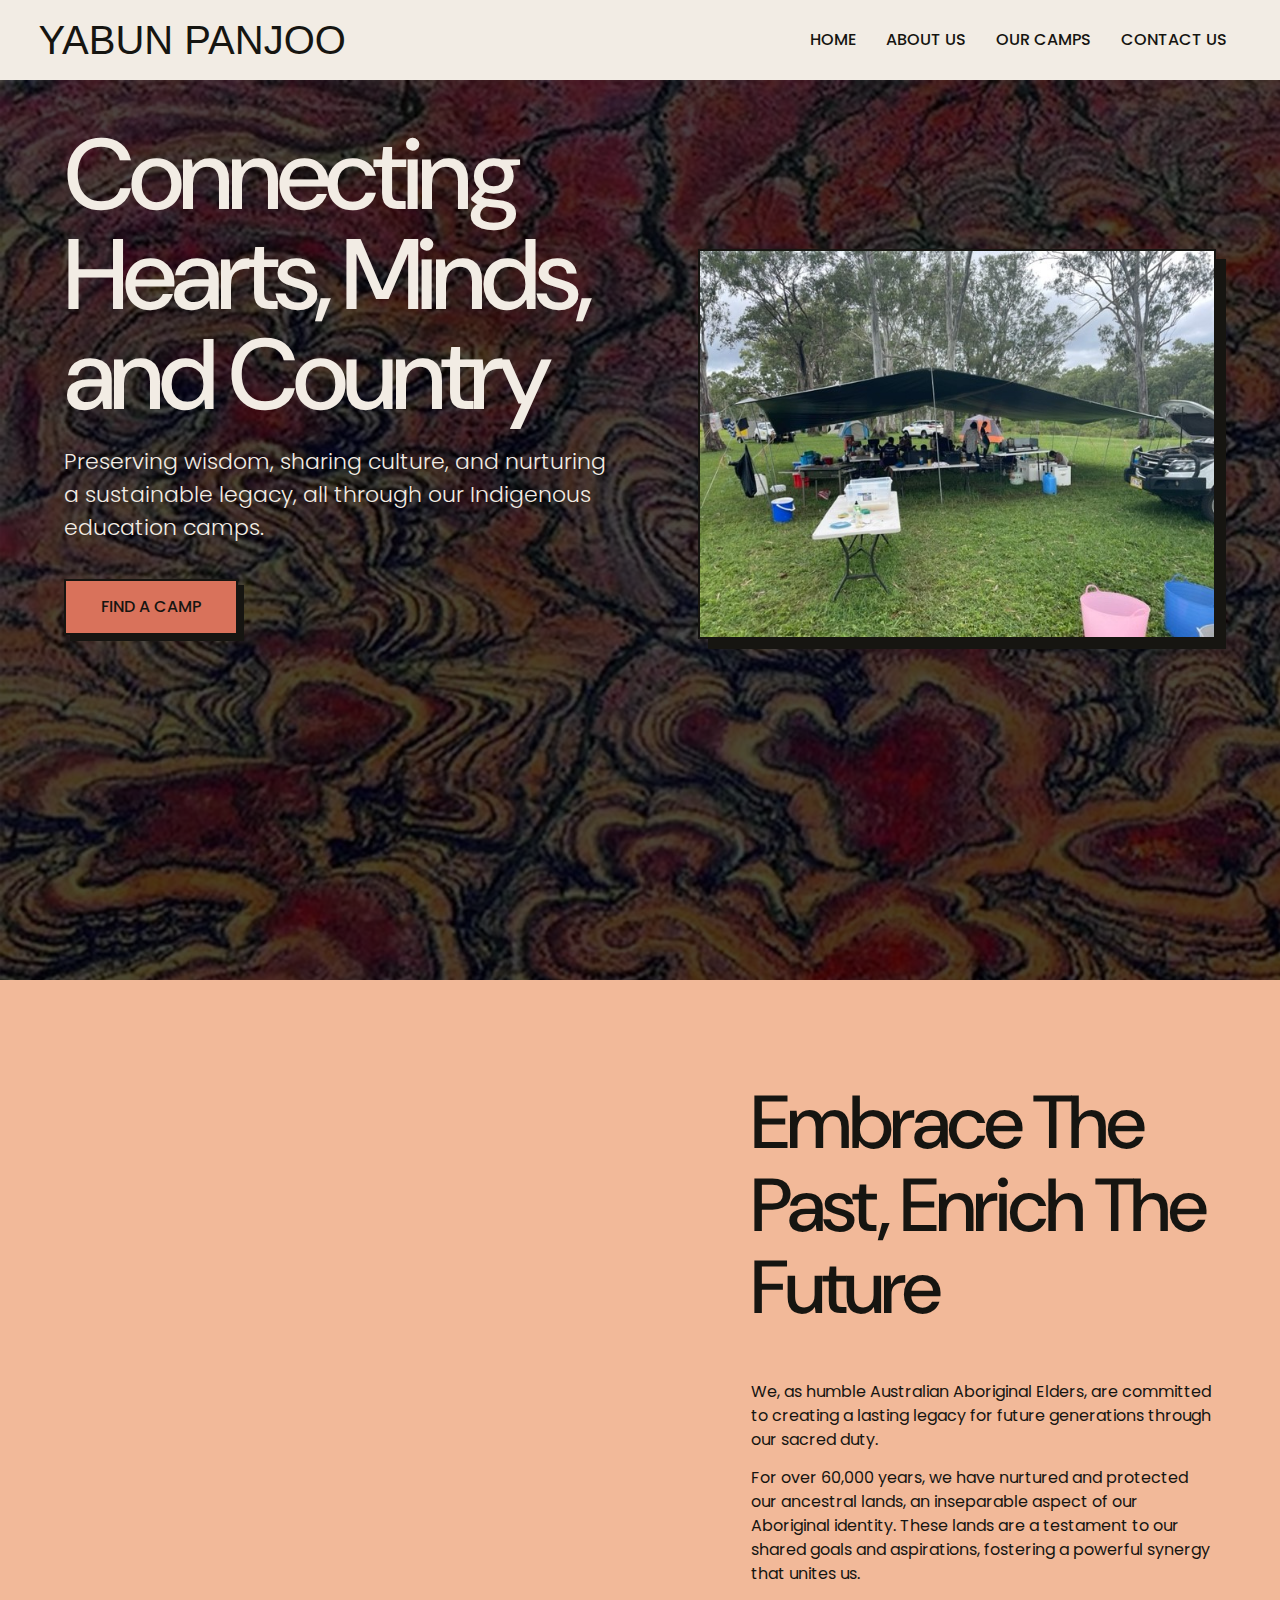
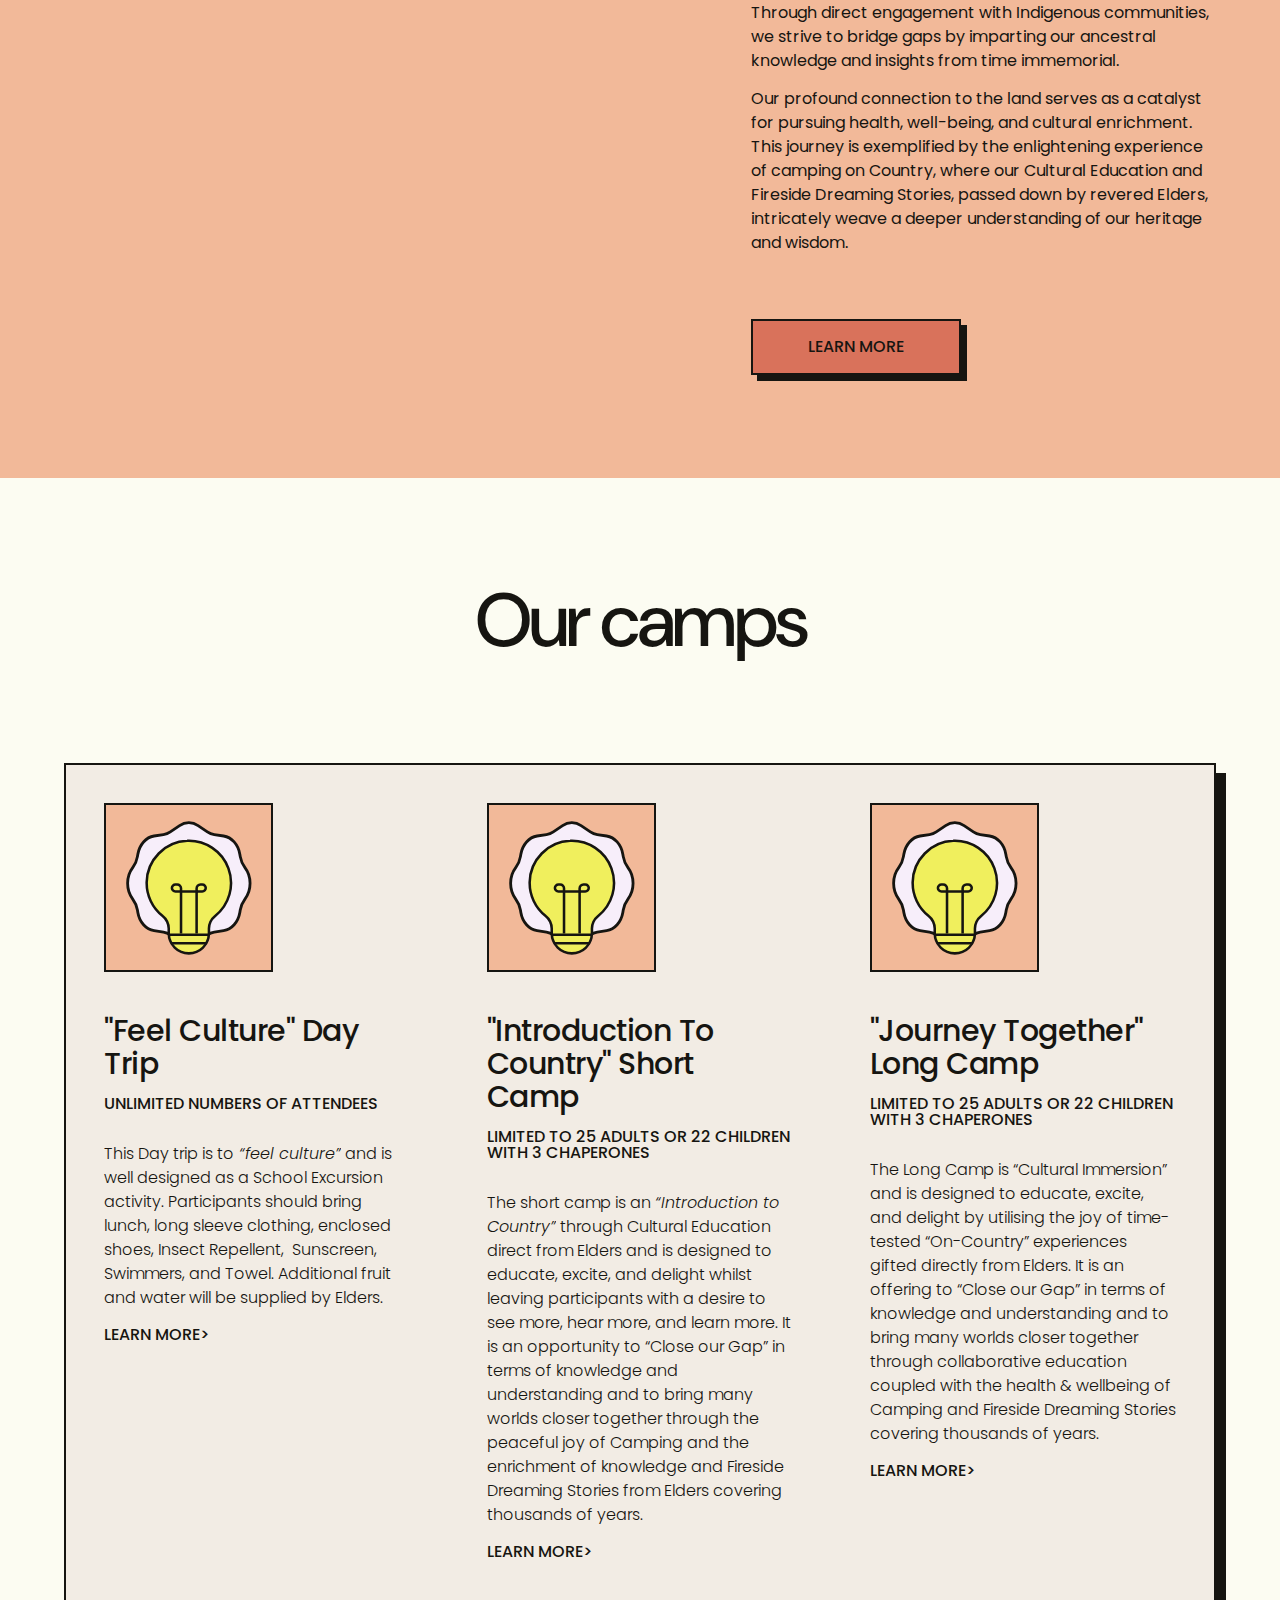
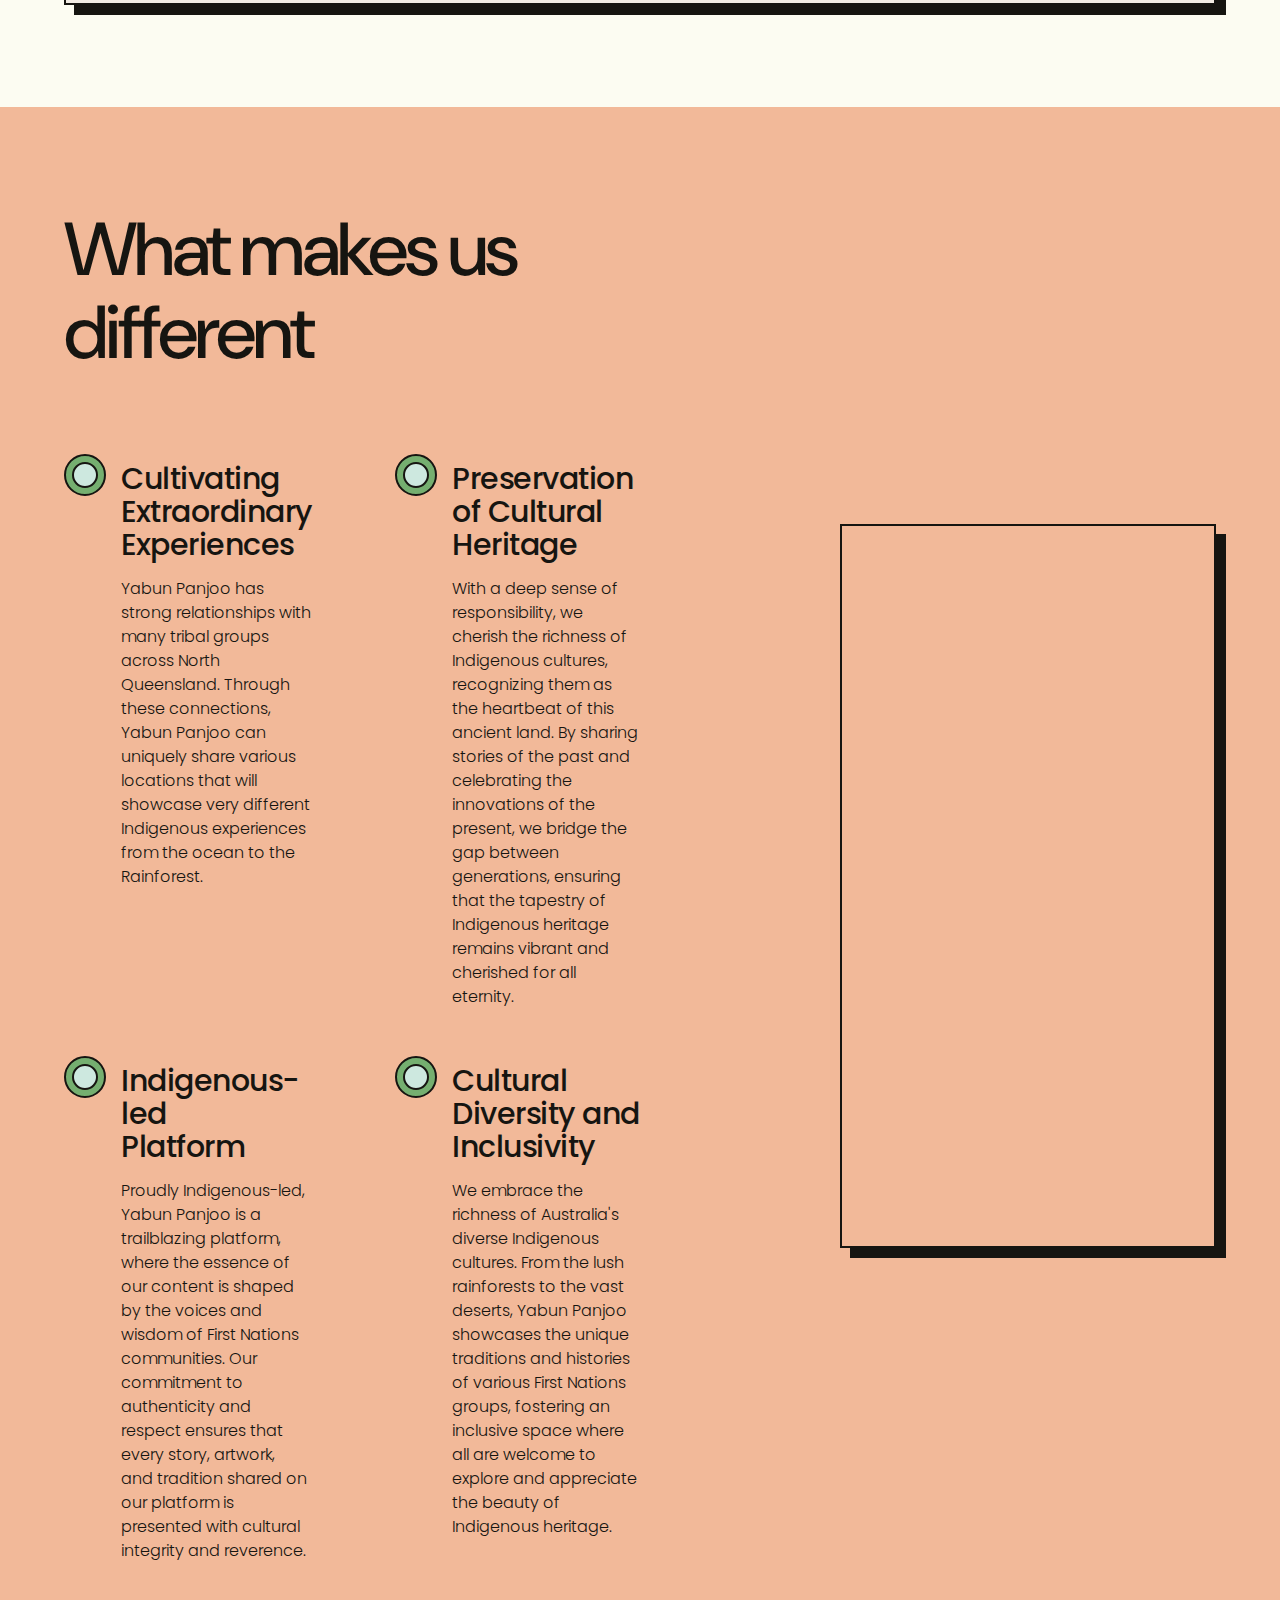
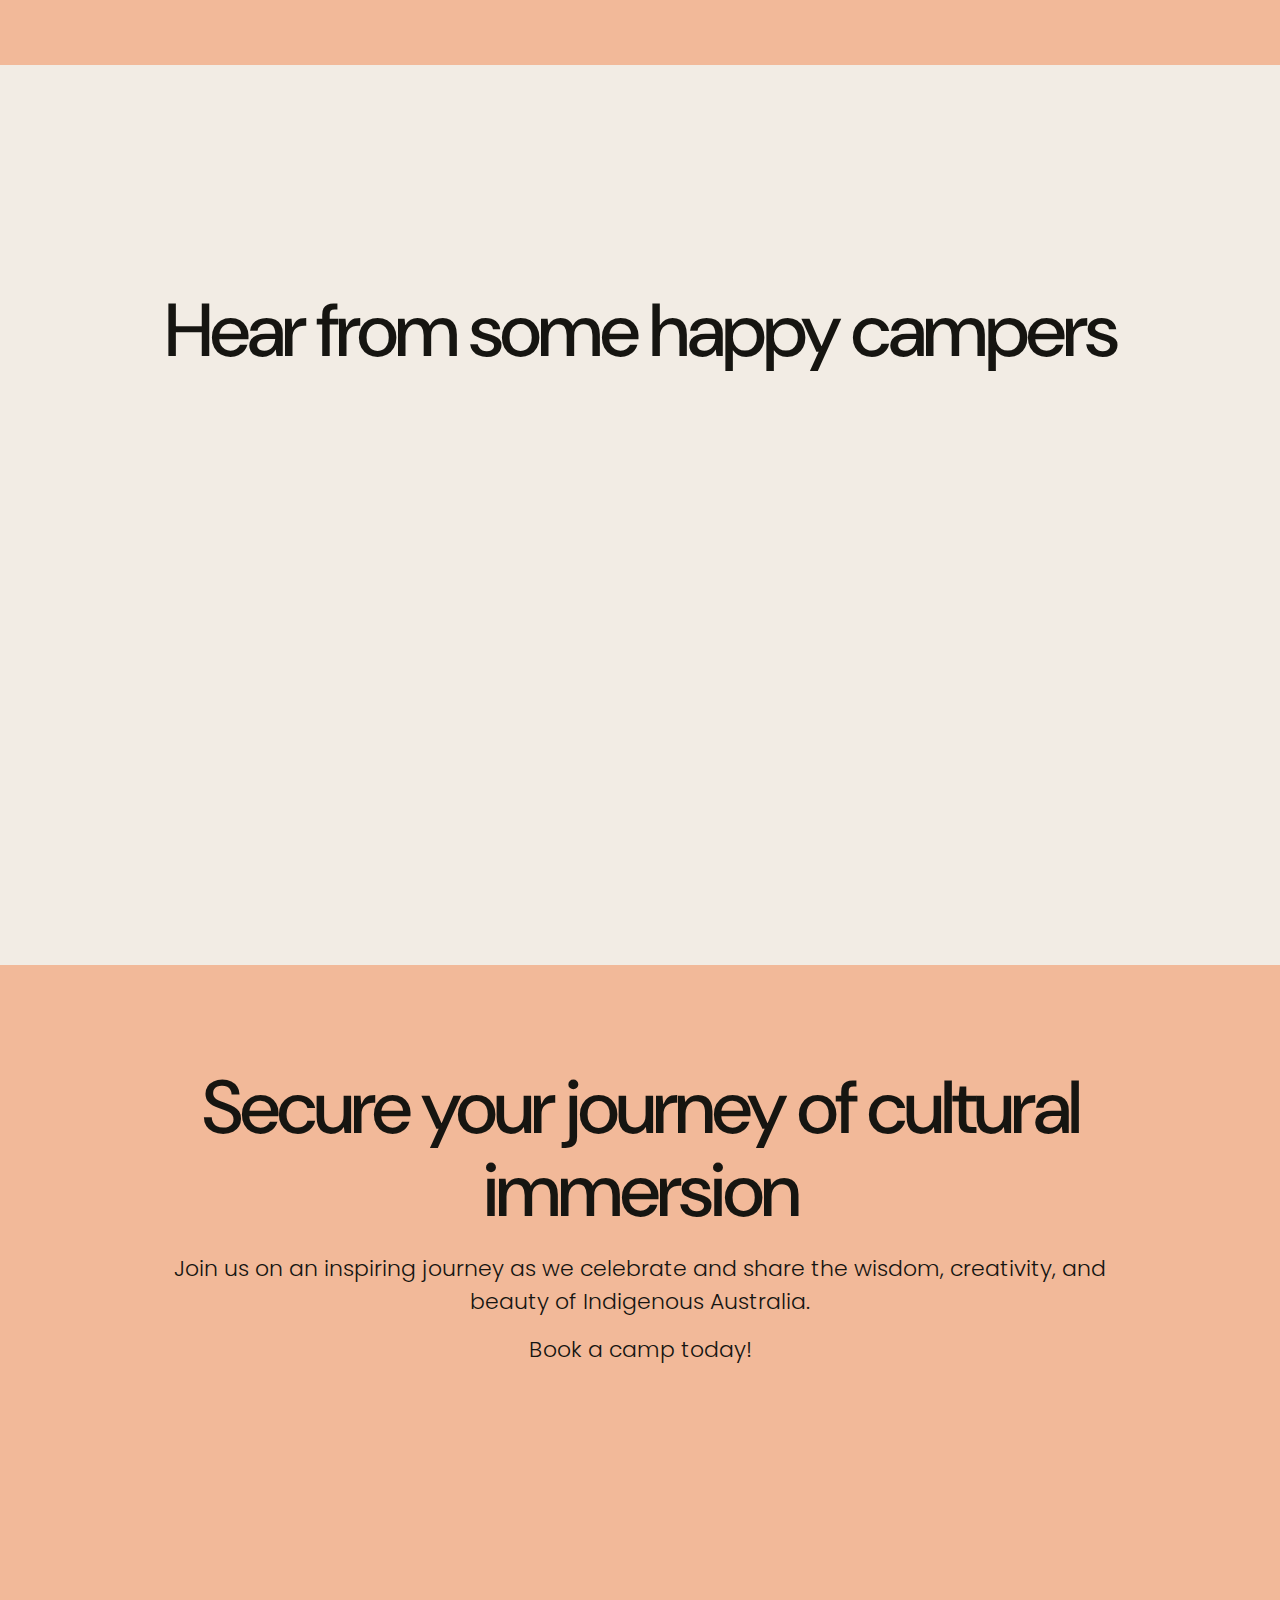
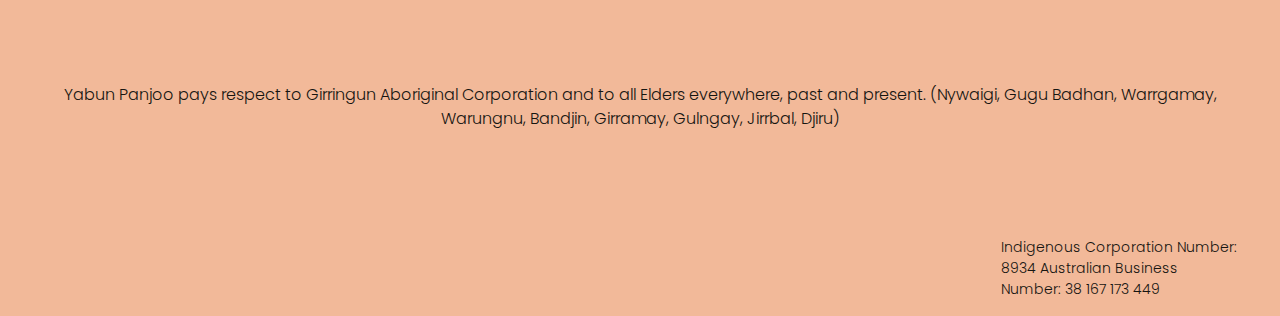
<file: index.html>
<!DOCTYPE html>
<html lang="en-US">
<head>
	<meta charset="UTF-8">
	<meta name="viewport" content="width=device-width, initial-scale=1">
	<link rel="profile" href="https://gmpg.org/xfn/11">
	<title>YABUN PANJOO</title>
<meta name="robots" content="max-image-preview:large">
<link rel="alternate" type="application/rss+xml" title="YABUN PANJOO &raquo; Feed" href="./feed">
<link rel="alternate" type="application/rss+xml" title="YABUN PANJOO &raquo; Comments Feed" href="./comments/feed">
<script>
window._wpemojiSettings = {"baseUrl":"https:\/\/s.w.org\/images\/core\/emoji\/14.0.0\/72x72\/","ext":".png","svgUrl":"https:\/\/s.w.org\/images\/core\/emoji\/14.0.0\/svg\/","svgExt":".svg","source":{"concatemoji":".\/\/wp-includes\/js\/wp-emoji-release.min.js?ver=6.4.1"}};
/*! This file is auto-generated */
!function(i,n){var o,s,e;function c(e){try{var t={supportTests:e,timestamp:(new Date).valueOf()};sessionStorage.setItem(o,JSON.stringify(t))}catch(e){}}function p(e,t,n){e.clearRect(0,0,e.canvas.width,e.canvas.height),e.fillText(t,0,0);var t=new Uint32Array(e.getImageData(0,0,e.canvas.width,e.canvas.height).data),r=(e.clearRect(0,0,e.canvas.width,e.canvas.height),e.fillText(n,0,0),new Uint32Array(e.getImageData(0,0,e.canvas.width,e.canvas.height).data));return t.every(function(e,t){return e===r[t]})}function u(e,t,n){switch(t){case"flag":return n(e,"🏳️‍⚧️","🏳️​⚧️")?!1:!n(e,"🇺🇳","🇺​🇳")&&!n(e,"🏴󠁧󠁢󠁥󠁮󠁧󠁿","🏴​󠁧​󠁢​󠁥​󠁮​󠁧​󠁿");case"emoji":return!n(e,"🫱🏻‍🫲🏿","🫱🏻​🫲🏿")}return!1}function f(e,t,n){var r="undefined"!=typeof WorkerGlobalScope&&self instanceof WorkerGlobalScope?new OffscreenCanvas(300,150):i.createElement("canvas"),a=r.getContext("2d",{willReadFrequently:!0}),o=(a.textBaseline="top",a.font="600 32px Arial",{});return e.forEach(function(e){o[e]=t(a,e,n)}),o}function t(e){var t=i.createElement("script");t.src=e,t.defer=!0,i.head.appendChild(t)}"undefined"!=typeof Promise&&(o="wpEmojiSettingsSupports",s=["flag","emoji"],n.supports={everything:!0,everythingExceptFlag:!0},e=new Promise(function(e){i.addEventListener("DOMContentLoaded",e,{once:!0})}),new Promise(function(t){var n=function(){try{var e=JSON.parse(sessionStorage.getItem(o));if("object"==typeof e&&"number"==typeof e.timestamp&&(new Date).valueOf()<e.timestamp+604800&&"object"==typeof e.supportTests)return e.supportTests}catch(e){}return null}();if(!n){if("undefined"!=typeof Worker&&"undefined"!=typeof OffscreenCanvas&&"undefined"!=typeof URL&&URL.createObjectURL&&"undefined"!=typeof Blob)try{var e="postMessage("+f.toString()+"("+[JSON.stringify(s),u.toString(),p.toString()].join(",")+"));",r=new Blob([e],{type:"text/javascript"}),a=new Worker(URL.createObjectURL(r),{name:"wpTestEmojiSupports"});return void(a.onmessage=function(e){c(n=e.data),a.terminate(),t(n)})}catch(e){}c(n=f(s,u,p))}t(n)}).then(function(e){for(var t in e)n.supports[t]=e[t],n.supports.everything=n.supports.everything&&n.supports[t],"flag"!==t&&(n.supports.everythingExceptFlag=n.supports.everythingExceptFlag&&n.supports[t]);n.supports.everythingExceptFlag=n.supports.everythingExceptFlag&&!n.supports.flag,n.DOMReady=!1,n.readyCallback=function(){n.DOMReady=!0}}).then(function(){return e}).then(function(){var e;n.supports.everything||(n.readyCallback(),(e=n.source||{}).concatemoji?t(e.concatemoji):e.wpemoji&&e.twemoji&&(t(e.twemoji),t(e.wpemoji)))}))}((window,document),window._wpemojiSettings);
</script>
<style id="wp-emoji-styles-inline-css">img.wp-smiley, img.emoji {
		display: inline !important;
		border: none !important;
		box-shadow: none !important;
		height: 1em !important;
		width: 1em !important;
		margin: 0 0.07em !important;
		vertical-align: -0.1em !important;
		background: none !important;
		padding: 0 !important;
	}</style>
<link rel="stylesheet" id="wp-block-library-css" href="./wp-includes/css/dist/block-library/style.min.css?ver=6.4.1" media="all">
<style id="classic-theme-styles-inline-css">/*! This file is auto-generated */
.wp-block-button__link{color:#fff;background-color:#32373c;border-radius:9999px;box-shadow:none;text-decoration:none;padding:calc(.667em + 2px) calc(1.333em + 2px);font-size:1.125em}.wp-block-file__button{background:#32373c;color:#fff;text-decoration:none}</style>
<style id="global-styles-inline-css">body{--wp--preset--color--black: #000000;--wp--preset--color--cyan-bluish-gray: #abb8c3;--wp--preset--color--white: #ffffff;--wp--preset--color--pale-pink: #f78da7;--wp--preset--color--vivid-red: #cf2e2e;--wp--preset--color--luminous-vivid-orange: #ff6900;--wp--preset--color--luminous-vivid-amber: #fcb900;--wp--preset--color--light-green-cyan: #7bdcb5;--wp--preset--color--vivid-green-cyan: #00d084;--wp--preset--color--pale-cyan-blue: #8ed1fc;--wp--preset--color--vivid-cyan-blue: #0693e3;--wp--preset--color--vivid-purple: #9b51e0;--wp--preset--gradient--vivid-cyan-blue-to-vivid-purple: linear-gradient(135deg,rgba(6,147,227,1) 0%,rgb(155,81,224) 100%);--wp--preset--gradient--light-green-cyan-to-vivid-green-cyan: linear-gradient(135deg,rgb(122,220,180) 0%,rgb(0,208,130) 100%);--wp--preset--gradient--luminous-vivid-amber-to-luminous-vivid-orange: linear-gradient(135deg,rgba(252,185,0,1) 0%,rgba(255,105,0,1) 100%);--wp--preset--gradient--luminous-vivid-orange-to-vivid-red: linear-gradient(135deg,rgba(255,105,0,1) 0%,rgb(207,46,46) 100%);--wp--preset--gradient--very-light-gray-to-cyan-bluish-gray: linear-gradient(135deg,rgb(238,238,238) 0%,rgb(169,184,195) 100%);--wp--preset--gradient--cool-to-warm-spectrum: linear-gradient(135deg,rgb(74,234,220) 0%,rgb(151,120,209) 20%,rgb(207,42,186) 40%,rgb(238,44,130) 60%,rgb(251,105,98) 80%,rgb(254,248,76) 100%);--wp--preset--gradient--blush-light-purple: linear-gradient(135deg,rgb(255,206,236) 0%,rgb(152,150,240) 100%);--wp--preset--gradient--blush-bordeaux: linear-gradient(135deg,rgb(254,205,165) 0%,rgb(254,45,45) 50%,rgb(107,0,62) 100%);--wp--preset--gradient--luminous-dusk: linear-gradient(135deg,rgb(255,203,112) 0%,rgb(199,81,192) 50%,rgb(65,88,208) 100%);--wp--preset--gradient--pale-ocean: linear-gradient(135deg,rgb(255,245,203) 0%,rgb(182,227,212) 50%,rgb(51,167,181) 100%);--wp--preset--gradient--electric-grass: linear-gradient(135deg,rgb(202,248,128) 0%,rgb(113,206,126) 100%);--wp--preset--gradient--midnight: linear-gradient(135deg,rgb(2,3,129) 0%,rgb(40,116,252) 100%);--wp--preset--font-size--small: 13px;--wp--preset--font-size--medium: 20px;--wp--preset--font-size--large: 36px;--wp--preset--font-size--x-large: 42px;--wp--preset--spacing--20: 0.44rem;--wp--preset--spacing--30: 0.67rem;--wp--preset--spacing--40: 1rem;--wp--preset--spacing--50: 1.5rem;--wp--preset--spacing--60: 2.25rem;--wp--preset--spacing--70: 3.38rem;--wp--preset--spacing--80: 5.06rem;--wp--preset--shadow--natural: 6px 6px 9px rgba(0, 0, 0, 0.2);--wp--preset--shadow--deep: 12px 12px 50px rgba(0, 0, 0, 0.4);--wp--preset--shadow--sharp: 6px 6px 0px rgba(0, 0, 0, 0.2);--wp--preset--shadow--outlined: 6px 6px 0px -3px rgba(255, 255, 255, 1), 6px 6px rgba(0, 0, 0, 1);--wp--preset--shadow--crisp: 6px 6px 0px rgba(0, 0, 0, 1);}:where(.is-layout-flex){gap: 0.5em;}:where(.is-layout-grid){gap: 0.5em;}body .is-layout-flow > .alignleft{float: left;margin-inline-start: 0;margin-inline-end: 2em;}body .is-layout-flow > .alignright{float: right;margin-inline-start: 2em;margin-inline-end: 0;}body .is-layout-flow > .aligncenter{margin-left: auto !important;margin-right: auto !important;}body .is-layout-constrained > .alignleft{float: left;margin-inline-start: 0;margin-inline-end: 2em;}body .is-layout-constrained > .alignright{float: right;margin-inline-start: 2em;margin-inline-end: 0;}body .is-layout-constrained > .aligncenter{margin-left: auto !important;margin-right: auto !important;}body .is-layout-constrained > :where(:not(.alignleft):not(.alignright):not(.alignfull)){max-width: var(--wp--style--global--content-size);margin-left: auto !important;margin-right: auto !important;}body .is-layout-constrained > .alignwide{max-width: var(--wp--style--global--wide-size);}body .is-layout-flex{display: flex;}body .is-layout-flex{flex-wrap: wrap;align-items: center;}body .is-layout-flex > *{margin: 0;}body .is-layout-grid{display: grid;}body .is-layout-grid > *{margin: 0;}:where(.wp-block-columns.is-layout-flex){gap: 2em;}:where(.wp-block-columns.is-layout-grid){gap: 2em;}:where(.wp-block-post-template.is-layout-flex){gap: 1.25em;}:where(.wp-block-post-template.is-layout-grid){gap: 1.25em;}.has-black-color{color: var(--wp--preset--color--black) !important;}.has-cyan-bluish-gray-color{color: var(--wp--preset--color--cyan-bluish-gray) !important;}.has-white-color{color: var(--wp--preset--color--white) !important;}.has-pale-pink-color{color: var(--wp--preset--color--pale-pink) !important;}.has-vivid-red-color{color: var(--wp--preset--color--vivid-red) !important;}.has-luminous-vivid-orange-color{color: var(--wp--preset--color--luminous-vivid-orange) !important;}.has-luminous-vivid-amber-color{color: var(--wp--preset--color--luminous-vivid-amber) !important;}.has-light-green-cyan-color{color: var(--wp--preset--color--light-green-cyan) !important;}.has-vivid-green-cyan-color{color: var(--wp--preset--color--vivid-green-cyan) !important;}.has-pale-cyan-blue-color{color: var(--wp--preset--color--pale-cyan-blue) !important;}.has-vivid-cyan-blue-color{color: var(--wp--preset--color--vivid-cyan-blue) !important;}.has-vivid-purple-color{color: var(--wp--preset--color--vivid-purple) !important;}.has-black-background-color{background-color: var(--wp--preset--color--black) !important;}.has-cyan-bluish-gray-background-color{background-color: var(--wp--preset--color--cyan-bluish-gray) !important;}.has-white-background-color{background-color: var(--wp--preset--color--white) !important;}.has-pale-pink-background-color{background-color: var(--wp--preset--color--pale-pink) !important;}.has-vivid-red-background-color{background-color: var(--wp--preset--color--vivid-red) !important;}.has-luminous-vivid-orange-background-color{background-color: var(--wp--preset--color--luminous-vivid-orange) !important;}.has-luminous-vivid-amber-background-color{background-color: var(--wp--preset--color--luminous-vivid-amber) !important;}.has-light-green-cyan-background-color{background-color: var(--wp--preset--color--light-green-cyan) !important;}.has-vivid-green-cyan-background-color{background-color: var(--wp--preset--color--vivid-green-cyan) !important;}.has-pale-cyan-blue-background-color{background-color: var(--wp--preset--color--pale-cyan-blue) !important;}.has-vivid-cyan-blue-background-color{background-color: var(--wp--preset--color--vivid-cyan-blue) !important;}.has-vivid-purple-background-color{background-color: var(--wp--preset--color--vivid-purple) !important;}.has-black-border-color{border-color: var(--wp--preset--color--black) !important;}.has-cyan-bluish-gray-border-color{border-color: var(--wp--preset--color--cyan-bluish-gray) !important;}.has-white-border-color{border-color: var(--wp--preset--color--white) !important;}.has-pale-pink-border-color{border-color: var(--wp--preset--color--pale-pink) !important;}.has-vivid-red-border-color{border-color: var(--wp--preset--color--vivid-red) !important;}.has-luminous-vivid-orange-border-color{border-color: var(--wp--preset--color--luminous-vivid-orange) !important;}.has-luminous-vivid-amber-border-color{border-color: var(--wp--preset--color--luminous-vivid-amber) !important;}.has-light-green-cyan-border-color{border-color: var(--wp--preset--color--light-green-cyan) !important;}.has-vivid-green-cyan-border-color{border-color: var(--wp--preset--color--vivid-green-cyan) !important;}.has-pale-cyan-blue-border-color{border-color: var(--wp--preset--color--pale-cyan-blue) !important;}.has-vivid-cyan-blue-border-color{border-color: var(--wp--preset--color--vivid-cyan-blue) !important;}.has-vivid-purple-border-color{border-color: var(--wp--preset--color--vivid-purple) !important;}.has-vivid-cyan-blue-to-vivid-purple-gradient-background{background: var(--wp--preset--gradient--vivid-cyan-blue-to-vivid-purple) !important;}.has-light-green-cyan-to-vivid-green-cyan-gradient-background{background: var(--wp--preset--gradient--light-green-cyan-to-vivid-green-cyan) !important;}.has-luminous-vivid-amber-to-luminous-vivid-orange-gradient-background{background: var(--wp--preset--gradient--luminous-vivid-amber-to-luminous-vivid-orange) !important;}.has-luminous-vivid-orange-to-vivid-red-gradient-background{background: var(--wp--preset--gradient--luminous-vivid-orange-to-vivid-red) !important;}.has-very-light-gray-to-cyan-bluish-gray-gradient-background{background: var(--wp--preset--gradient--very-light-gray-to-cyan-bluish-gray) !important;}.has-cool-to-warm-spectrum-gradient-background{background: var(--wp--preset--gradient--cool-to-warm-spectrum) !important;}.has-blush-light-purple-gradient-background{background: var(--wp--preset--gradient--blush-light-purple) !important;}.has-blush-bordeaux-gradient-background{background: var(--wp--preset--gradient--blush-bordeaux) !important;}.has-luminous-dusk-gradient-background{background: var(--wp--preset--gradient--luminous-dusk) !important;}.has-pale-ocean-gradient-background{background: var(--wp--preset--gradient--pale-ocean) !important;}.has-electric-grass-gradient-background{background: var(--wp--preset--gradient--electric-grass) !important;}.has-midnight-gradient-background{background: var(--wp--preset--gradient--midnight) !important;}.has-small-font-size{font-size: var(--wp--preset--font-size--small) !important;}.has-medium-font-size{font-size: var(--wp--preset--font-size--medium) !important;}.has-large-font-size{font-size: var(--wp--preset--font-size--large) !important;}.has-x-large-font-size{font-size: var(--wp--preset--font-size--x-large) !important;}
.wp-block-navigation a:where(:not(.wp-element-button)){color: inherit;}
:where(.wp-block-post-template.is-layout-flex){gap: 1.25em;}:where(.wp-block-post-template.is-layout-grid){gap: 1.25em;}
:where(.wp-block-columns.is-layout-flex){gap: 2em;}:where(.wp-block-columns.is-layout-grid){gap: 2em;}
.wp-block-pullquote{font-size: 1.5em;line-height: 1.6;}</style>
<link rel="stylesheet" id="hello-elementor-css" href="./wp-content/themes/hello-elementor/style.min.css?ver=2.8.1" media="all">
<link rel="stylesheet" id="hello-elementor-theme-style-css" href="./wp-content/themes/hello-elementor/theme.min.css?ver=2.8.1" media="all">
<link rel="stylesheet" id="elementor-frontend-css" href="./wp-content/plugins/elementor/assets/css/frontend-lite.min.css?ver=3.14.1" media="all">
<link rel="stylesheet" id="elementor-post-6-css" href="./wp-content/uploads/elementor/css/post-6.css?ver=1693051331" media="all">
<link rel="stylesheet" id="elementor-icons-css" href="./wp-content/plugins/elementor/assets/lib/eicons/css/elementor-icons.min.css?ver=5.20.0" media="all">
<link rel="stylesheet" id="swiper-css" href="./wp-content/plugins/elementor/assets/lib/swiper/v8/css/swiper.min.css?ver=8.4.5" media="all">
<link rel="stylesheet" id="elementor-global-css" href="./wp-content/uploads/elementor/css/global.css?ver=1693051331" media="all">
<link rel="stylesheet" id="elementor-post-48-css" href="./wp-content/uploads/elementor/css/post-48.css?ver=1698751731" media="all">
<link rel="stylesheet" id="google-fonts-1-css" href="https://fonts.googleapis.com/css?family=DM+Sans%3A100%2C100italic%2C200%2C200italic%2C300%2C300italic%2C400%2C400italic%2C500%2C500italic%2C600%2C600italic%2C700%2C700italic%2C800%2C800italic%2C900%2C900italic%7CPoppins%3A100%2C100italic%2C200%2C200italic%2C300%2C300italic%2C400%2C400italic%2C500%2C500italic%2C600%2C600italic%2C700%2C700italic%2C800%2C800italic%2C900%2C900italic&#038;display=swap&#038;ver=6.4.1" media="all">
<link rel="preconnect" href="https://fonts.gstatic.com/" crossorigin>
<script src="./wp-includes/js/jquery/jquery.min.js?ver=3.7.1" id="jquery-core-js"></script>
<script src="./wp-includes/js/jquery/jquery-migrate.min.js?ver=3.4.1" id="jquery-migrate-js"></script>
<link rel="https://api.w.org/" href="./wp-json">
<link rel="alternate" type="application/json" href="./wp-json/wp/v2/pages/48">
<link rel="EditURI" type="application/rsd+xml" title="RSD" href="./xmlrpc.php?rsd">
<meta name="generator" content="WordPress 6.4.1">
<link rel="canonical" href=".">
<link rel="shortlink" href=".">
<link rel="alternate" type="application/json+oembed" href="./wp-json/oembed/1.0/embed?url=https%3A%2F%2F%2F">
<link rel="alternate" type="text/xml+oembed" href="./wp-json/oembed/1.0/embed?url=https%3A%2F%2F%2F#038;format=xml">
<meta name="generator" content="Elementor 3.14.1; features: e_dom_optimization, e_optimized_assets_loading, e_optimized_css_loading, a11y_improvements, additional_custom_breakpoints; settings: css_print_method-external, google_font-enabled, font_display-swap">
</head>
<body class="home page-template-default page page-id-48 elementor-default elementor-kit-6 elementor-page elementor-page-48">


<a class="skip-link screen-reader-text" href="#content">Skip to content</a>

<header id="site-header" class="site-header dynamic-header header-full-width menu-dropdown-tablet" role="banner">
	<div class="header-inner">
		<div class="site-branding show-title">
							<h1 class="site-title show">
					<a href="." title="Home" rel="home">
						YABUN PANJOO					</a>
				</h1>
					</div>

					<nav class="site-navigation show">
				<div class="menu-primary-menu-container"><ul id="menu-primary-menu" class="menu">
<li id="menu-item-56" class="menu-item menu-item-type-post_type menu-item-object-page menu-item-home current-menu-item page_item page-item-48 current_page_item menu-item-56"><a href="." aria-current="page">Home</a></li>
<li id="menu-item-57" class="menu-item menu-item-type-post_type menu-item-object-page menu-item-57"><a href="./about-us">About Us</a></li>
<li id="menu-item-60" class="menu-item menu-item-type-post_type menu-item-object-page menu-item-60"><a href="./our-camps">Our Camps</a></li>
<li id="menu-item-59" class="menu-item menu-item-type-post_type menu-item-object-page menu-item-59"><a href="./contact-us">Contact Us</a></li>
</ul></div>			</nav>
			<div class="site-navigation-toggle-holder show">
				<div class="site-navigation-toggle" role="button" tabindex="0">
					<i class="eicon-menu-bar" aria-hidden="true"></i>
					<span class="screen-reader-text">Menu</span>
				</div>
			</div>
			<nav class="site-navigation-dropdown show">
				<div class="menu-primary-menu-container"><ul id="menu-primary-menu" class="menu">
<li id="menu-item-56" class="menu-item menu-item-type-post_type menu-item-object-page menu-item-home current-menu-item page_item page-item-48 current_page_item menu-item-56"><a href="." aria-current="page">Home</a></li>
<li id="menu-item-57" class="menu-item menu-item-type-post_type menu-item-object-page menu-item-57"><a href="./about-us">About Us</a></li>
<li id="menu-item-60" class="menu-item menu-item-type-post_type menu-item-object-page menu-item-60"><a href="./our-camps">Our Camps</a></li>
<li id="menu-item-59" class="menu-item menu-item-type-post_type menu-item-object-page menu-item-59"><a href="./contact-us">Contact Us</a></li>
</ul></div>			</nav>
			</div>
</header>

<main id="content" class="site-main post-48 page type-page status-publish hentry">


	<div class="page-content">
				<div data-elementor-type="wp-page" data-elementor-id="48" class="elementor elementor-48">
									<section class="elementor-section elementor-top-section elementor-element elementor-element-3be3a956 elementor-section-full_width elementor-section-height-full elementor-section-content-middle elementor-section-height-default elementor-section-items-middle" data-id="3be3a956" data-element_type="section" data-settings="{&quot;background_background&quot;:&quot;classic&quot;}">
							<div class="elementor-background-overlay"></div>
							<div class="elementor-container elementor-column-gap-no">
					<div class="elementor-column elementor-col-50 elementor-top-column elementor-element elementor-element-31f9a459" data-id="31f9a459" data-element_type="column">
			<div class="elementor-widget-wrap elementor-element-populated">
								<div class="elementor-element elementor-element-33bbdc40 elementor-widget elementor-widget-heading" data-id="33bbdc40" data-element_type="widget" data-widget_type="heading.default">
				<div class="elementor-widget-container">
			<style>/*! elementor - v3.14.0 - 26-06-2023 */
.elementor-heading-title{padding:0;margin:0;line-height:1}.elementor-widget-heading .elementor-heading-title[class*=elementor-size-]>a{color:inherit;font-size:inherit;line-height:inherit}.elementor-widget-heading .elementor-heading-title.elementor-size-small{font-size:15px}.elementor-widget-heading .elementor-heading-title.elementor-size-medium{font-size:19px}.elementor-widget-heading .elementor-heading-title.elementor-size-large{font-size:29px}.elementor-widget-heading .elementor-heading-title.elementor-size-xl{font-size:39px}.elementor-widget-heading .elementor-heading-title.elementor-size-xxl{font-size:59px}</style>
<h1 class="elementor-heading-title elementor-size-default">Connecting Hearts, Minds, and Country</h1>		</div>
				</div>
				<div class="elementor-element elementor-element-22f478d1 elementor-widget elementor-widget-text-editor" data-id="22f478d1" data-element_type="widget" data-widget_type="text-editor.default">
				<div class="elementor-widget-container">
			<style>/*! elementor - v3.14.0 - 26-06-2023 */
.elementor-widget-text-editor.elementor-drop-cap-view-stacked .elementor-drop-cap{background-color:#69727d;color:#fff}.elementor-widget-text-editor.elementor-drop-cap-view-framed .elementor-drop-cap{color:#69727d;border:3px solid;background-color:transparent}.elementor-widget-text-editor:not(.elementor-drop-cap-view-default) .elementor-drop-cap{margin-top:8px}.elementor-widget-text-editor:not(.elementor-drop-cap-view-default) .elementor-drop-cap-letter{width:1em;height:1em}.elementor-widget-text-editor .elementor-drop-cap{float:left;text-align:center;line-height:1;font-size:50px}.elementor-widget-text-editor .elementor-drop-cap-letter{display:inline-block}</style>				<p>Preserving wisdom, sharing culture, and nurturing a sustainable legacy, all through our Indigenous education camps.</p>						</div>
				</div>
				<div class="elementor-element elementor-element-71ba945d elementor-invisible elementor-widget elementor-widget-button" data-id="71ba945d" data-element_type="widget" data-settings="{&quot;_animation&quot;:&quot;fadeInDown&quot;}" data-widget_type="button.default">
				<div class="elementor-widget-container">
					<div class="elementor-button-wrapper">
			<a class="elementor-button elementor-button-link elementor-size-lg" href="./our-camps">
						<span class="elementor-button-content-wrapper">
						<span class="elementor-button-text">Find a camp</span>
		</span>
					</a>
		</div>
				</div>
				</div>
					</div>
		</div>
				<div class="elementor-column elementor-col-50 elementor-top-column elementor-element elementor-element-49841b41" data-id="49841b41" data-element_type="column">
			<div class="elementor-widget-wrap elementor-element-populated">
								<div class="elementor-element elementor-element-7c2a41c0 elementor-widget elementor-widget-image" data-id="7c2a41c0" data-element_type="widget" data-widget_type="image.default">
				<div class="elementor-widget-container">
			<style>/*! elementor - v3.14.0 - 26-06-2023 */
.elementor-widget-image{text-align:center}.elementor-widget-image a{display:inline-block}.elementor-widget-image a img[src$=".svg"]{width:48px}.elementor-widget-image img{vertical-align:middle;display:inline-block}</style>												<img fetchpriority="high" decoding="async" width="640" height="480" src="./wp-content/uploads/2023/10/Camp-4.jpg" class="attachment-full size-full wp-image-576" alt="" srcset="./wp-content/uploads/2023/10/Camp-4.jpg 640w, ./wp-content/uploads/2023/10/Camp-4-300x225.jpg 300w" sizes="(max-width: 640px) 100vw, 640px">															</div>
				</div>
					</div>
		</div>
							</div>
		</section>
				<section class="elementor-section elementor-top-section elementor-element elementor-element-1e99f10b elementor-section-full_width elementor-section-content-middle elementor-reverse-tablet elementor-reverse-mobile elementor-section-height-default elementor-section-height-default" data-id="1e99f10b" data-element_type="section" data-settings="{&quot;background_background&quot;:&quot;classic&quot;}">
							<div class="elementor-background-overlay"></div>
							<div class="elementor-container elementor-column-gap-no">
					<div class="elementor-column elementor-col-33 elementor-top-column elementor-element elementor-element-578966de" data-id="578966de" data-element_type="column">
			<div class="elementor-widget-wrap elementor-element-populated">
								<div class="elementor-element elementor-element-4477fb4c elementor-invisible elementor-widget elementor-widget-image" data-id="4477fb4c" data-element_type="widget" data-settings="{&quot;_animation&quot;:&quot;fadeIn&quot;}" data-widget_type="image.default">
				<div class="elementor-widget-container">
															<img decoding="async" width="480" height="640" src="./wp-content/uploads/2023/10/Camp-2.jpg" class="attachment-full size-full wp-image-577" alt="" srcset="./wp-content/uploads/2023/10/Camp-2.jpg 480w, ./wp-content/uploads/2023/10/Camp-2-225x300.jpg 225w" sizes="(max-width: 480px) 100vw, 480px">															</div>
				</div>
					</div>
		</div>
				<div class="elementor-column elementor-col-33 elementor-top-column elementor-element elementor-element-6c46f669" data-id="6c46f669" data-element_type="column">
			<div class="elementor-widget-wrap elementor-element-populated">
								<div class="elementor-element elementor-element-129ac703 elementor-invisible elementor-widget elementor-widget-image" data-id="129ac703" data-element_type="widget" data-settings="{&quot;_animation&quot;:&quot;fadeIn&quot;}" data-widget_type="image.default">
				<div class="elementor-widget-container">
															<img decoding="async" width="640" height="480" src="./wp-content/uploads/2023/10/Camp-6.jpg" class="attachment-full size-full wp-image-580" alt="" srcset="./wp-content/uploads/2023/10/Camp-6.jpg 640w, ./wp-content/uploads/2023/10/Camp-6-300x225.jpg 300w" sizes="(max-width: 640px) 100vw, 640px">															</div>
				</div>
					</div>
		</div>
				<div class="elementor-column elementor-col-33 elementor-top-column elementor-element elementor-element-2f7f3c8a" data-id="2f7f3c8a" data-element_type="column">
			<div class="elementor-widget-wrap elementor-element-populated">
								<div class="elementor-element elementor-element-45b10af9 elementor-widget elementor-widget-heading" data-id="45b10af9" data-element_type="widget" data-widget_type="heading.default">
				<div class="elementor-widget-container">
			<h1 class="elementor-heading-title elementor-size-default">Embrace the Past, Enrich the Future</h1>		</div>
				</div>
				<div class="elementor-element elementor-element-d6727a5 elementor-widget elementor-widget-text-editor" data-id="d6727a5" data-element_type="widget" data-widget_type="text-editor.default">
				<div class="elementor-widget-container">
							<p style="font-weight: 400;">We, as humble Australian Aboriginal Elders, are committed to creating a lasting legacy for future generations through our sacred duty.</p>
<p style="font-weight: 400;">For over 60,000 years, we have nurtured and protected our ancestral lands, an inseparable aspect of our Aboriginal identity. These lands are a testament to our shared goals and aspirations, fostering a powerful synergy that unites us.</p>
<p style="font-weight: 400;">Through direct engagement with Indigenous communities, we strive to bridge gaps by imparting our ancestral knowledge and insights from time immemorial.</p>
<p style="font-weight: 400;">Our profound connection to the land serves as a catalyst for pursuing health, well-being, and cultural enrichment. This journey is exemplified by the enlightening experience of camping on Country, where our Cultural Education and Fireside Dreaming Stories, passed down by revered Elders, intricately weave a deeper understanding of our heritage and wisdom.</p>						</div>
				</div>
				<div class="elementor-element elementor-element-6f16f741 elementor-widget elementor-widget-button" data-id="6f16f741" data-element_type="widget" data-widget_type="button.default">
				<div class="elementor-widget-container">
					<div class="elementor-button-wrapper">
			<a class="elementor-button elementor-button-link elementor-size-lg" href="./about-us">
						<span class="elementor-button-content-wrapper">
						<span class="elementor-button-text">Learn more</span>
		</span>
					</a>
		</div>
				</div>
				</div>
					</div>
		</div>
							</div>
		</section>
				<section class="elementor-section elementor-top-section elementor-element elementor-element-6298c83c elementor-section-full_width elementor-section-content-middle elementor-section-height-default elementor-section-height-default" data-id="6298c83c" data-element_type="section" data-settings="{&quot;background_background&quot;:&quot;classic&quot;}">
							<div class="elementor-background-overlay"></div>
							<div class="elementor-container elementor-column-gap-no">
					<div class="elementor-column elementor-col-100 elementor-top-column elementor-element elementor-element-a06a5ee" data-id="a06a5ee" data-element_type="column">
			<div class="elementor-widget-wrap elementor-element-populated">
								<div class="elementor-element elementor-element-22cb6455 elementor-widget elementor-widget-heading" data-id="22cb6455" data-element_type="widget" data-widget_type="heading.default">
				<div class="elementor-widget-container">
			<h2 class="elementor-heading-title elementor-size-default">Our camps</h2>		</div>
				</div>
				<section class="elementor-section elementor-inner-section elementor-element elementor-element-38125307 elementor-section-full_width elementor-section-height-default elementor-section-height-default" data-id="38125307" data-element_type="section" data-settings="{&quot;background_background&quot;:&quot;classic&quot;}">
						<div class="elementor-container elementor-column-gap-custom">
					<div class="elementor-column elementor-col-33 elementor-inner-column elementor-element elementor-element-6e47c587" data-id="6e47c587" data-element_type="column">
			<div class="elementor-widget-wrap elementor-element-populated">
								<div class="elementor-element elementor-element-7cedf5ee elementor-view-framed elementor-shape-square elementor-mobile-position-top elementor-vertical-align-top elementor-widget elementor-widget-icon-box" data-id="7cedf5ee" data-element_type="widget" data-widget_type="icon-box.default">
				<div class="elementor-widget-container">
			<link rel="stylesheet" href="./wp-content/plugins/elementor/assets/css/widget-icon-box.min.css">		<div class="elementor-icon-box-wrapper">
						<div class="elementor-icon-box-icon">
				<span class="elementor-icon elementor-animation-">
				<svg xmlns="http://www.w3.org/2000/svg" width="96" height="102" viewbox="0 0 96 102" fill="none"><path d="M55.2426 4.20251L62.2507 8.9512C63.8105 10.0218 65.5905 10.7295 67.4596 11.0222L74.5303 12.0951C80.6118 13.0185 85.5368 18.5293 86.783 25.8062L87.1029 27.665C87.5996 30.6814 88.8186 33.5328 90.6561 35.976V35.976C95.7933 42.6642 95.7933 53.0402 90.6561 59.7284C88.8181 62.1712 87.599 65.0228 87.1029 68.0393L86.783 69.8952C85.5308 77.1751 80.6058 82.6829 74.5303 83.6063L67.4596 84.6822C65.5905 84.9749 63.8105 85.6825 62.2507 86.7532L55.2426 91.5049C53.1954 92.9415 50.7552 93.7123 48.2541 93.7123C45.7531 93.7123 43.3127 92.9415 41.2655 91.5049L34.2576 86.7592C32.6978 85.6885 30.9178 84.9808 29.0487 84.6881L21.978 83.6123C15.8965 82.6889 10.9745 77.1811 9.72527 69.9012L9.40541 68.0453C8.90899 65.0294 7.69101 62.1781 5.85513 59.7344V59.7344C0.714955 53.0462 0.714955 42.6702 5.85513 35.982C7.69049 33.5379 8.90842 30.6868 9.40541 27.671L9.72527 25.8122C10.9804 18.5352 15.9024 13.0245 21.978 12.101L29.0487 11.0282C30.9178 10.7355 32.6978 10.0278 34.2576 8.95717L41.2655 4.20849C43.3126 2.77218 45.7524 2.00107 48.2531 2C50.7539 1.99893 53.1943 2.76794 55.2426 4.20251V4.20251Z" fill="#F7EEFA" stroke="#161511" stroke-width="2.13869" stroke-miterlimit="10"></path><path d="M33.0655 82.0303L33.0655 82.0291C33.0632 80.2087 32.6495 78.4124 31.8554 76.7744C31.0613 75.1364 29.9073 73.699 28.4797 72.5696L28.4791 72.5691C24.6276 69.527 21.5326 65.6345 19.4366 61.1965C17.3405 56.7585 16.3003 51.8956 16.3974 46.9885L16.3974 46.987C16.7043 30.1839 30.2091 16.3912 47.0005 15.749L47.0016 15.7489C53.7293 15.4837 60.3682 17.3565 65.9655 21.0986C71.5628 24.8407 75.8307 30.2597 78.157 36.5781C80.4833 42.8964 80.7484 49.7893 78.9141 56.2676C77.0798 62.7459 73.2404 68.4766 67.9469 72.6374L67.942 72.6413C66.5304 73.7661 65.3921 75.1962 64.6126 76.8241C63.8336 78.4514 63.4333 80.234 63.4419 82.0381V85.7742C63.3889 89.7664 61.7663 93.5773 58.925 96.3823C56.0822 99.1887 52.2483 100.762 48.2537 100.762C44.259 100.762 40.4252 99.1887 37.5824 96.3823C34.7411 93.5774 33.1185 89.7666 33.0655 85.7745V82.0303Z" fill="#F0EF5D" stroke="#161511" stroke-width="1.91711" stroke-miterlimit="10"></path><path d="M42.3531 85.7812V51.6553C42.351 50.883 42.0427 50.1431 41.4959 49.5977C40.949 49.0523 40.2082 48.7461 39.4358 48.7461H38.0964C37.3985 48.7468 36.7294 49.0246 36.2361 49.5183C35.7429 50.0121 35.4658 50.6815 35.4658 51.3794V51.3794C35.4658 52.0771 35.7429 52.7462 36.2363 53.2395C36.7296 53.7329 37.3987 54.01 38.0964 54.01H58.3887C59.0864 54.01 59.7555 53.7329 60.2489 53.2395C60.7422 52.7462 61.0193 52.0771 61.0193 51.3794V51.3794C61.0197 51.0337 60.9519 50.6914 60.8198 50.3719C60.6878 50.0524 60.4941 49.7621 60.2498 49.5175C60.0055 49.273 59.7154 49.079 59.396 48.9466C59.0767 48.8142 58.7344 48.7461 58.3887 48.7461H57.0493C56.2758 48.7468 55.5342 49.0544 54.9873 49.6013C54.4404 50.1483 54.1327 50.8899 54.132 51.6634V85.7812" stroke="#161511" stroke-width="1.91711" stroke-miterlimit="10"></path><path d="M33.1074 86.6719H63.3974" stroke="#161511" stroke-width="1.91711" stroke-miterlimit="10"></path><path d="M35.1074 93.1562H61.3974" stroke="#161511" stroke-width="1.91711" stroke-miterlimit="10"></path></svg>				</span>
			</div>
						<div class="elementor-icon-box-content">
				<h3 class="elementor-icon-box-title">
					<span>
						"Feel Culture" Day Trip					</span>
				</h3>
									<p class="elementor-icon-box-description">
						unlimited numbers of attendees					</p>
							</div>
		</div>
				</div>
				</div>
				<div class="elementor-element elementor-element-37a9c11c elementor-widget elementor-widget-text-editor" data-id="37a9c11c" data-element_type="widget" data-widget_type="text-editor.default">
				<div class="elementor-widget-container">
							<p class="p1"><span style="color: var( --e-global-color-text ); font-family: var( --e-global-typography-text-font-family ), Sans-serif; font-size: var( --e-global-typography-text-font-size ); font-style: var( --e-global-typography-text-font-style ); font-weight: var( --e-global-typography-text-font-weight ); letter-spacing: var( --e-global-typography-text-letter-spacing ); text-transform: var( --e-global-typography-text-text-transform ); word-spacing: var( --e-global-typography-text-word-spacing ); background-color: var( --e-global-color-46699cb );">This Day trip is to</span><i style="color: var( --e-global-color-text ); font-family: var( --e-global-typography-text-font-family ), Sans-serif; font-size: var( --e-global-typography-text-font-size ); font-weight: var( --e-global-typography-text-font-weight ); letter-spacing: var( --e-global-typography-text-letter-spacing ); text-transform: var( --e-global-typography-text-text-transform ); word-spacing: var( --e-global-typography-text-word-spacing ); background-color: var( --e-global-color-46699cb );"> “feel culture”</i><span style="color: var( --e-global-color-text ); font-family: var( --e-global-typography-text-font-family ), Sans-serif; font-size: var( --e-global-typography-text-font-size ); font-style: var( --e-global-typography-text-font-style ); font-weight: var( --e-global-typography-text-font-weight ); letter-spacing: var( --e-global-typography-text-letter-spacing ); text-transform: var( --e-global-typography-text-text-transform ); word-spacing: var( --e-global-typography-text-word-spacing ); background-color: var( --e-global-color-46699cb );"> and is well designed as a School Excursion activity. Participants should bring lunch, long sleeve clothing, enclosed shoes, Insect Repellent,  Sunscreen, Swimmers, and Towel. Additional fruit and water will be supplied by Elders.</span></p>						</div>
				</div>
				<div class="elementor-element elementor-element-2717ee04 elementor-tablet-align-center elementor-widget elementor-widget-button" data-id="2717ee04" data-element_type="widget" data-widget_type="button.default">
				<div class="elementor-widget-container">
					<div class="elementor-button-wrapper">
			<a class="elementor-button elementor-button-link elementor-size-sm" href="./our-camps">
						<span class="elementor-button-content-wrapper">
						<span class="elementor-button-text">learn more></span>
		</span>
					</a>
		</div>
				</div>
				</div>
					</div>
		</div>
				<div class="elementor-column elementor-col-33 elementor-inner-column elementor-element elementor-element-50a1638f" data-id="50a1638f" data-element_type="column">
			<div class="elementor-widget-wrap elementor-element-populated">
								<div class="elementor-element elementor-element-42566c0d elementor-view-framed elementor-shape-square elementor-mobile-position-top elementor-vertical-align-top elementor-widget elementor-widget-icon-box" data-id="42566c0d" data-element_type="widget" data-widget_type="icon-box.default">
				<div class="elementor-widget-container">
					<div class="elementor-icon-box-wrapper">
						<div class="elementor-icon-box-icon">
				<span class="elementor-icon elementor-animation-">
				<svg xmlns="http://www.w3.org/2000/svg" width="96" height="102" viewbox="0 0 96 102" fill="none"><path d="M55.2426 4.20251L62.2507 8.9512C63.8105 10.0218 65.5905 10.7295 67.4596 11.0222L74.5303 12.0951C80.6118 13.0185 85.5368 18.5293 86.783 25.8062L87.1029 27.665C87.5996 30.6814 88.8186 33.5328 90.6561 35.976V35.976C95.7933 42.6642 95.7933 53.0402 90.6561 59.7284C88.8181 62.1712 87.599 65.0228 87.1029 68.0393L86.783 69.8952C85.5308 77.1751 80.6058 82.6829 74.5303 83.6063L67.4596 84.6822C65.5905 84.9749 63.8105 85.6825 62.2507 86.7532L55.2426 91.5049C53.1954 92.9415 50.7552 93.7123 48.2541 93.7123C45.7531 93.7123 43.3127 92.9415 41.2655 91.5049L34.2576 86.7592C32.6978 85.6885 30.9178 84.9808 29.0487 84.6881L21.978 83.6123C15.8965 82.6889 10.9745 77.1811 9.72527 69.9012L9.40541 68.0453C8.90899 65.0294 7.69101 62.1781 5.85513 59.7344V59.7344C0.714955 53.0462 0.714955 42.6702 5.85513 35.982C7.69049 33.5379 8.90842 30.6868 9.40541 27.671L9.72527 25.8122C10.9804 18.5352 15.9024 13.0245 21.978 12.101L29.0487 11.0282C30.9178 10.7355 32.6978 10.0278 34.2576 8.95717L41.2655 4.20849C43.3126 2.77218 45.7524 2.00107 48.2531 2C50.7539 1.99893 53.1943 2.76794 55.2426 4.20251V4.20251Z" fill="#F7EEFA" stroke="#161511" stroke-width="2.13869" stroke-miterlimit="10"></path><path d="M33.0655 82.0303L33.0655 82.0291C33.0632 80.2087 32.6495 78.4124 31.8554 76.7744C31.0613 75.1364 29.9073 73.699 28.4797 72.5696L28.4791 72.5691C24.6276 69.527 21.5326 65.6345 19.4366 61.1965C17.3405 56.7585 16.3003 51.8956 16.3974 46.9885L16.3974 46.987C16.7043 30.1839 30.2091 16.3912 47.0005 15.749L47.0016 15.7489C53.7293 15.4837 60.3682 17.3565 65.9655 21.0986C71.5628 24.8407 75.8307 30.2597 78.157 36.5781C80.4833 42.8964 80.7484 49.7893 78.9141 56.2676C77.0798 62.7459 73.2404 68.4766 67.9469 72.6374L67.942 72.6413C66.5304 73.7661 65.3921 75.1962 64.6126 76.8241C63.8336 78.4514 63.4333 80.234 63.4419 82.0381V85.7742C63.3889 89.7664 61.7663 93.5773 58.925 96.3823C56.0822 99.1887 52.2483 100.762 48.2537 100.762C44.259 100.762 40.4252 99.1887 37.5824 96.3823C34.7411 93.5774 33.1185 89.7666 33.0655 85.7745V82.0303Z" fill="#F0EF5D" stroke="#161511" stroke-width="1.91711" stroke-miterlimit="10"></path><path d="M42.3531 85.7812V51.6553C42.351 50.883 42.0427 50.1431 41.4959 49.5977C40.949 49.0523 40.2082 48.7461 39.4358 48.7461H38.0964C37.3985 48.7468 36.7294 49.0246 36.2361 49.5183C35.7429 50.0121 35.4658 50.6815 35.4658 51.3794V51.3794C35.4658 52.0771 35.7429 52.7462 36.2363 53.2395C36.7296 53.7329 37.3987 54.01 38.0964 54.01H58.3887C59.0864 54.01 59.7555 53.7329 60.2489 53.2395C60.7422 52.7462 61.0193 52.0771 61.0193 51.3794V51.3794C61.0197 51.0337 60.9519 50.6914 60.8198 50.3719C60.6878 50.0524 60.4941 49.7621 60.2498 49.5175C60.0055 49.273 59.7154 49.079 59.396 48.9466C59.0767 48.8142 58.7344 48.7461 58.3887 48.7461H57.0493C56.2758 48.7468 55.5342 49.0544 54.9873 49.6013C54.4404 50.1483 54.1327 50.8899 54.132 51.6634V85.7812" stroke="#161511" stroke-width="1.91711" stroke-miterlimit="10"></path><path d="M33.1074 86.6719H63.3974" stroke="#161511" stroke-width="1.91711" stroke-miterlimit="10"></path><path d="M35.1074 93.1562H61.3974" stroke="#161511" stroke-width="1.91711" stroke-miterlimit="10"></path></svg>				</span>
			</div>
						<div class="elementor-icon-box-content">
				<h3 class="elementor-icon-box-title">
					<span>
						"Introduction To Country" Short Camp					</span>
				</h3>
									<p class="elementor-icon-box-description">
						Limited to 25 adults or 22 Children with 3 Chaperones					</p>
							</div>
		</div>
				</div>
				</div>
				<div class="elementor-element elementor-element-7a3e332b elementor-widget elementor-widget-text-editor" data-id="7a3e332b" data-element_type="widget" data-widget_type="text-editor.default">
				<div class="elementor-widget-container">
							<p class="p1"><span style="color: var( --e-global-color-text ); font-family: var( --e-global-typography-text-font-family ), Sans-serif; font-size: var( --e-global-typography-text-font-size ); font-style: var( --e-global-typography-text-font-style ); font-weight: var( --e-global-typography-text-font-weight ); letter-spacing: var( --e-global-typography-text-letter-spacing ); text-transform: var( --e-global-typography-text-text-transform ); word-spacing: var( --e-global-typography-text-word-spacing ); background-color: var( --e-global-color-46699cb );">The short camp is an </span><i style="color: var( --e-global-color-text ); font-family: var( --e-global-typography-text-font-family ), Sans-serif; font-size: var( --e-global-typography-text-font-size ); font-weight: var( --e-global-typography-text-font-weight ); letter-spacing: var( --e-global-typography-text-letter-spacing ); text-transform: var( --e-global-typography-text-text-transform ); word-spacing: var( --e-global-typography-text-word-spacing ); background-color: var( --e-global-color-46699cb );">“Introduction to Country”</i><span style="color: var( --e-global-color-text ); font-family: var( --e-global-typography-text-font-family ), Sans-serif; font-size: var( --e-global-typography-text-font-size ); font-style: var( --e-global-typography-text-font-style ); font-weight: var( --e-global-typography-text-font-weight ); letter-spacing: var( --e-global-typography-text-letter-spacing ); text-transform: var( --e-global-typography-text-text-transform ); word-spacing: var( --e-global-typography-text-word-spacing ); background-color: var( --e-global-color-46699cb );"> through Cultural Education direct from Elders and is designed to educate, excite, and delight whilst leaving participants with a desire to see more, hear more, and learn more. It is an opportunity to “Close our Gap” in terms of knowledge and understanding and to bring many worlds closer together through the peaceful joy of Camping and the enrichment of knowledge and Fireside Dreaming Stories from Elders covering thousands of years.</span></p>						</div>
				</div>
				<div class="elementor-element elementor-element-5199406f elementor-tablet-align-center elementor-widget elementor-widget-button" data-id="5199406f" data-element_type="widget" data-widget_type="button.default">
				<div class="elementor-widget-container">
					<div class="elementor-button-wrapper">
			<a class="elementor-button elementor-button-link elementor-size-sm" href="./our-camps">
						<span class="elementor-button-content-wrapper">
						<span class="elementor-button-text">learn more></span>
		</span>
					</a>
		</div>
				</div>
				</div>
					</div>
		</div>
				<div class="elementor-column elementor-col-33 elementor-inner-column elementor-element elementor-element-fbcd693" data-id="fbcd693" data-element_type="column">
			<div class="elementor-widget-wrap elementor-element-populated">
								<div class="elementor-element elementor-element-635b3554 elementor-view-framed elementor-shape-square elementor-mobile-position-top elementor-vertical-align-top elementor-widget elementor-widget-icon-box" data-id="635b3554" data-element_type="widget" data-widget_type="icon-box.default">
				<div class="elementor-widget-container">
					<div class="elementor-icon-box-wrapper">
						<div class="elementor-icon-box-icon">
				<span class="elementor-icon elementor-animation-">
				<svg xmlns="http://www.w3.org/2000/svg" width="96" height="102" viewbox="0 0 96 102" fill="none"><path d="M55.2426 4.20251L62.2507 8.9512C63.8105 10.0218 65.5905 10.7295 67.4596 11.0222L74.5303 12.0951C80.6118 13.0185 85.5368 18.5293 86.783 25.8062L87.1029 27.665C87.5996 30.6814 88.8186 33.5328 90.6561 35.976V35.976C95.7933 42.6642 95.7933 53.0402 90.6561 59.7284C88.8181 62.1712 87.599 65.0228 87.1029 68.0393L86.783 69.8952C85.5308 77.1751 80.6058 82.6829 74.5303 83.6063L67.4596 84.6822C65.5905 84.9749 63.8105 85.6825 62.2507 86.7532L55.2426 91.5049C53.1954 92.9415 50.7552 93.7123 48.2541 93.7123C45.7531 93.7123 43.3127 92.9415 41.2655 91.5049L34.2576 86.7592C32.6978 85.6885 30.9178 84.9808 29.0487 84.6881L21.978 83.6123C15.8965 82.6889 10.9745 77.1811 9.72527 69.9012L9.40541 68.0453C8.90899 65.0294 7.69101 62.1781 5.85513 59.7344V59.7344C0.714955 53.0462 0.714955 42.6702 5.85513 35.982C7.69049 33.5379 8.90842 30.6868 9.40541 27.671L9.72527 25.8122C10.9804 18.5352 15.9024 13.0245 21.978 12.101L29.0487 11.0282C30.9178 10.7355 32.6978 10.0278 34.2576 8.95717L41.2655 4.20849C43.3126 2.77218 45.7524 2.00107 48.2531 2C50.7539 1.99893 53.1943 2.76794 55.2426 4.20251V4.20251Z" fill="#F7EEFA" stroke="#161511" stroke-width="2.13869" stroke-miterlimit="10"></path><path d="M33.0655 82.0303L33.0655 82.0291C33.0632 80.2087 32.6495 78.4124 31.8554 76.7744C31.0613 75.1364 29.9073 73.699 28.4797 72.5696L28.4791 72.5691C24.6276 69.527 21.5326 65.6345 19.4366 61.1965C17.3405 56.7585 16.3003 51.8956 16.3974 46.9885L16.3974 46.987C16.7043 30.1839 30.2091 16.3912 47.0005 15.749L47.0016 15.7489C53.7293 15.4837 60.3682 17.3565 65.9655 21.0986C71.5628 24.8407 75.8307 30.2597 78.157 36.5781C80.4833 42.8964 80.7484 49.7893 78.9141 56.2676C77.0798 62.7459 73.2404 68.4766 67.9469 72.6374L67.942 72.6413C66.5304 73.7661 65.3921 75.1962 64.6126 76.8241C63.8336 78.4514 63.4333 80.234 63.4419 82.0381V85.7742C63.3889 89.7664 61.7663 93.5773 58.925 96.3823C56.0822 99.1887 52.2483 100.762 48.2537 100.762C44.259 100.762 40.4252 99.1887 37.5824 96.3823C34.7411 93.5774 33.1185 89.7666 33.0655 85.7745V82.0303Z" fill="#F0EF5D" stroke="#161511" stroke-width="1.91711" stroke-miterlimit="10"></path><path d="M42.3531 85.7812V51.6553C42.351 50.883 42.0427 50.1431 41.4959 49.5977C40.949 49.0523 40.2082 48.7461 39.4358 48.7461H38.0964C37.3985 48.7468 36.7294 49.0246 36.2361 49.5183C35.7429 50.0121 35.4658 50.6815 35.4658 51.3794V51.3794C35.4658 52.0771 35.7429 52.7462 36.2363 53.2395C36.7296 53.7329 37.3987 54.01 38.0964 54.01H58.3887C59.0864 54.01 59.7555 53.7329 60.2489 53.2395C60.7422 52.7462 61.0193 52.0771 61.0193 51.3794V51.3794C61.0197 51.0337 60.9519 50.6914 60.8198 50.3719C60.6878 50.0524 60.4941 49.7621 60.2498 49.5175C60.0055 49.273 59.7154 49.079 59.396 48.9466C59.0767 48.8142 58.7344 48.7461 58.3887 48.7461H57.0493C56.2758 48.7468 55.5342 49.0544 54.9873 49.6013C54.4404 50.1483 54.1327 50.8899 54.132 51.6634V85.7812" stroke="#161511" stroke-width="1.91711" stroke-miterlimit="10"></path><path d="M33.1074 86.6719H63.3974" stroke="#161511" stroke-width="1.91711" stroke-miterlimit="10"></path><path d="M35.1074 93.1562H61.3974" stroke="#161511" stroke-width="1.91711" stroke-miterlimit="10"></path></svg>				</span>
			</div>
						<div class="elementor-icon-box-content">
				<h3 class="elementor-icon-box-title">
					<span>
						"Journey Together" Long Camp					</span>
				</h3>
									<p class="elementor-icon-box-description">
						Limited to 25 Adults or 22 Children with 3 Chaperones					</p>
							</div>
		</div>
				</div>
				</div>
				<div class="elementor-element elementor-element-67f3d7fb elementor-widget elementor-widget-text-editor" data-id="67f3d7fb" data-element_type="widget" data-widget_type="text-editor.default">
				<div class="elementor-widget-container">
							<p class="p1"><span style="color: var( --e-global-color-text ); font-family: var( --e-global-typography-text-font-family ), Sans-serif; font-size: var( --e-global-typography-text-font-size ); font-style: var( --e-global-typography-text-font-style ); font-weight: var( --e-global-typography-text-font-weight ); letter-spacing: var( --e-global-typography-text-letter-spacing ); text-transform: var( --e-global-typography-text-text-transform ); word-spacing: var( --e-global-typography-text-word-spacing ); background-color: var( --e-global-color-46699cb );">The Long Camp is “Cultural Immersion” and is designed to educate, excite, and delight by utilising the joy of time-tested “On-Country” experiences gifted directly from Elders. It is an offering to “Close our Gap” in terms of knowledge and understanding and to bring many worlds closer together through collaborative education coupled with the health &amp; wellbeing of Camping and Fireside Dreaming Stories covering thousands of years.</span></p>						</div>
				</div>
				<div class="elementor-element elementor-element-1fe28eb9 elementor-tablet-align-center elementor-widget elementor-widget-button" data-id="1fe28eb9" data-element_type="widget" data-widget_type="button.default">
				<div class="elementor-widget-container">
					<div class="elementor-button-wrapper">
			<a class="elementor-button elementor-button-link elementor-size-sm" href="./our-camps">
						<span class="elementor-button-content-wrapper">
						<span class="elementor-button-text">learn more></span>
		</span>
					</a>
		</div>
				</div>
				</div>
					</div>
		</div>
							</div>
		</section>
					</div>
		</div>
							</div>
		</section>
				<section class="elementor-section elementor-top-section elementor-element elementor-element-88e9a26 elementor-section-full_width elementor-section-content-middle elementor-section-height-default elementor-section-height-default" data-id="88e9a26" data-element_type="section" data-settings="{&quot;background_background&quot;:&quot;classic&quot;}">
						<div class="elementor-container elementor-column-gap-no">
					<div class="elementor-column elementor-col-50 elementor-top-column elementor-element elementor-element-7d59436" data-id="7d59436" data-element_type="column">
			<div class="elementor-widget-wrap elementor-element-populated">
								<div class="elementor-element elementor-element-185be913 elementor-widget elementor-widget-heading" data-id="185be913" data-element_type="widget" data-widget_type="heading.default">
				<div class="elementor-widget-container">
			<h2 class="elementor-heading-title elementor-size-default">What makes us different</h2>		</div>
				</div>
				<section class="elementor-section elementor-inner-section elementor-element elementor-element-578157e2 elementor-section-full_width elementor-section-height-default elementor-section-height-default" data-id="578157e2" data-element_type="section">
						<div class="elementor-container elementor-column-gap-no">
					<div class="elementor-column elementor-col-50 elementor-inner-column elementor-element elementor-element-4fe3923b" data-id="4fe3923b" data-element_type="column">
			<div class="elementor-widget-wrap elementor-element-populated">
								<div class="elementor-element elementor-element-7a4454b6 elementor-position-left elementor-view-default elementor-mobile-position-top elementor-vertical-align-top elementor-widget elementor-widget-icon-box" data-id="7a4454b6" data-element_type="widget" data-widget_type="icon-box.default">
				<div class="elementor-widget-container">
					<div class="elementor-icon-box-wrapper">
						<div class="elementor-icon-box-icon">
				<span class="elementor-icon elementor-animation-">
				<svg xmlns="http://www.w3.org/2000/svg" width="42" height="42" viewbox="0 0 42 42" fill="none"><circle cx="21" cy="21" r="20" fill="#75AF70" stroke="#161511" stroke-width="2"></circle><circle cx="21" cy="21" r="12" fill="#CDE8DF" stroke="#161511" stroke-width="2"></circle></svg>				</span>
			</div>
						<div class="elementor-icon-box-content">
				<h3 class="elementor-icon-box-title">
					<span>
						Cultivating Extraordinary Experiences 					</span>
				</h3>
									<p class="elementor-icon-box-description">
						Yabun Panjoo has strong relationships with many tribal groups across North Queensland. Through these connections, Yabun Panjoo can uniquely share various locations that will showcase very different Indigenous experiences from the ocean to the Rainforest. 					</p>
							</div>
		</div>
				</div>
				</div>
					</div>
		</div>
				<div class="elementor-column elementor-col-50 elementor-inner-column elementor-element elementor-element-56760c48" data-id="56760c48" data-element_type="column">
			<div class="elementor-widget-wrap elementor-element-populated">
								<div class="elementor-element elementor-element-1404070f elementor-position-left elementor-view-default elementor-mobile-position-top elementor-vertical-align-top elementor-widget elementor-widget-icon-box" data-id="1404070f" data-element_type="widget" data-widget_type="icon-box.default">
				<div class="elementor-widget-container">
					<div class="elementor-icon-box-wrapper">
						<div class="elementor-icon-box-icon">
				<span class="elementor-icon elementor-animation-">
				<svg xmlns="http://www.w3.org/2000/svg" width="42" height="42" viewbox="0 0 42 42" fill="none"><circle cx="21" cy="21" r="20" fill="#75AF70" stroke="#161511" stroke-width="2"></circle><circle cx="21" cy="21" r="12" fill="#CDE8DF" stroke="#161511" stroke-width="2"></circle></svg>				</span>
			</div>
						<div class="elementor-icon-box-content">
				<h3 class="elementor-icon-box-title">
					<span>
						Preservation of Cultural Heritage					</span>
				</h3>
									<p class="elementor-icon-box-description">
						With a deep sense of responsibility, we cherish the richness of Indigenous cultures, recognizing them as the heartbeat of this ancient land. By sharing stories of the past and celebrating the innovations of the present, we bridge the gap between generations, ensuring that the tapestry of Indigenous heritage remains vibrant and cherished for all eternity. 					</p>
							</div>
		</div>
				</div>
				</div>
					</div>
		</div>
							</div>
		</section>
				<section class="elementor-section elementor-inner-section elementor-element elementor-element-411cab67 elementor-section-full_width elementor-section-height-default elementor-section-height-default" data-id="411cab67" data-element_type="section">
						<div class="elementor-container elementor-column-gap-no">
					<div class="elementor-column elementor-col-50 elementor-inner-column elementor-element elementor-element-3200fcd1" data-id="3200fcd1" data-element_type="column">
			<div class="elementor-widget-wrap elementor-element-populated">
								<div class="elementor-element elementor-element-64ccdd9f elementor-position-left elementor-view-default elementor-mobile-position-top elementor-vertical-align-top elementor-widget elementor-widget-icon-box" data-id="64ccdd9f" data-element_type="widget" data-widget_type="icon-box.default">
				<div class="elementor-widget-container">
					<div class="elementor-icon-box-wrapper">
						<div class="elementor-icon-box-icon">
				<span class="elementor-icon elementor-animation-">
				<svg xmlns="http://www.w3.org/2000/svg" width="42" height="42" viewbox="0 0 42 42" fill="none"><circle cx="21" cy="21" r="20" fill="#75AF70" stroke="#161511" stroke-width="2"></circle><circle cx="21" cy="21" r="12" fill="#CDE8DF" stroke="#161511" stroke-width="2"></circle></svg>				</span>
			</div>
						<div class="elementor-icon-box-content">
				<h3 class="elementor-icon-box-title">
					<span>
						Indigenous-led <br>Platform					</span>
				</h3>
									<p class="elementor-icon-box-description">
						Proudly Indigenous-led, Yabun Panjoo is a trailblazing platform, where the essence of our content is shaped by the voices and wisdom of First Nations communities. Our commitment to authenticity and respect ensures that every story, artwork, and tradition shared on our platform is presented with cultural integrity and reverence.					</p>
							</div>
		</div>
				</div>
				</div>
					</div>
		</div>
				<div class="elementor-column elementor-col-50 elementor-inner-column elementor-element elementor-element-28b24a4" data-id="28b24a4" data-element_type="column">
			<div class="elementor-widget-wrap elementor-element-populated">
								<div class="elementor-element elementor-element-67bf5632 elementor-position-left elementor-view-default elementor-mobile-position-top elementor-vertical-align-top elementor-widget elementor-widget-icon-box" data-id="67bf5632" data-element_type="widget" data-widget_type="icon-box.default">
				<div class="elementor-widget-container">
					<div class="elementor-icon-box-wrapper">
						<div class="elementor-icon-box-icon">
				<span class="elementor-icon elementor-animation-">
				<svg xmlns="http://www.w3.org/2000/svg" width="42" height="42" viewbox="0 0 42 42" fill="none"><circle cx="21" cy="21" r="20" fill="#75AF70" stroke="#161511" stroke-width="2"></circle><circle cx="21" cy="21" r="12" fill="#CDE8DF" stroke="#161511" stroke-width="2"></circle></svg>				</span>
			</div>
						<div class="elementor-icon-box-content">
				<h3 class="elementor-icon-box-title">
					<span>
						Cultural Diversity and Inclusivity					</span>
				</h3>
									<p class="elementor-icon-box-description">
						We embrace the richness of Australia's diverse Indigenous cultures. From the lush rainforests to the vast deserts, Yabun Panjoo showcases the unique traditions and histories of various First Nations groups, fostering an inclusive space where all are welcome to explore and appreciate the beauty of Indigenous heritage.					</p>
							</div>
		</div>
				</div>
				</div>
					</div>
		</div>
							</div>
		</section>
					</div>
		</div>
				<div class="elementor-column elementor-col-50 elementor-top-column elementor-element elementor-element-31e9819" data-id="31e9819" data-element_type="column">
			<div class="elementor-widget-wrap elementor-element-populated">
								<section class="elementor-section elementor-inner-section elementor-element elementor-element-c1ad1fa elementor-section-full_width elementor-section-height-min-height elementor-section-height-default" data-id="c1ad1fa" data-element_type="section" data-settings="{&quot;background_background&quot;:&quot;video&quot;,&quot;background_video_link&quot;:&quot;https:\/\/www.youtube.com\/watch?v=wfs_5EfO2mU&quot;,&quot;background_play_on_mobile&quot;:&quot;yes&quot;,&quot;background_video_start&quot;:5,&quot;background_video_end&quot;:15,&quot;background_privacy_mode&quot;:&quot;yes&quot;}">
								<div class="elementor-background-video-container">
													<div class="elementor-background-video-embed"></div>
												</div>
								<div class="elementor-container elementor-column-gap-no">
					<div class="elementor-column elementor-col-100 elementor-inner-column elementor-element elementor-element-2b8ce6d" data-id="2b8ce6d" data-element_type="column" data-settings="{&quot;background_background&quot;:&quot;classic&quot;}">
			<div class="elementor-widget-wrap">
									</div>
		</div>
							</div>
		</section>
					</div>
		</div>
							</div>
		</section>
				<section class="elementor-section elementor-top-section elementor-element elementor-element-98deb53 elementor-section-full_width elementor-section-content-middle elementor-section-height-full elementor-section-height-default elementor-section-items-middle" data-id="98deb53" data-element_type="section" data-settings="{&quot;background_background&quot;:&quot;classic&quot;}">
						<div class="elementor-container elementor-column-gap-no">
					<div class="elementor-column elementor-col-100 elementor-top-column elementor-element elementor-element-4189757c" data-id="4189757c" data-element_type="column">
			<div class="elementor-widget-wrap elementor-element-populated">
								<div class="elementor-element elementor-element-2f31358f elementor-widget elementor-widget-heading" data-id="2f31358f" data-element_type="widget" data-widget_type="heading.default">
				<div class="elementor-widget-container">
			<h2 class="elementor-heading-title elementor-size-default">Hear from some happy campers</h2>		</div>
				</div>
				<section class="elementor-section elementor-inner-section elementor-element elementor-element-320eacc elementor-section-full_width elementor-section-height-default elementor-section-height-default" data-id="320eacc" data-element_type="section">
						<div class="elementor-container elementor-column-gap-no">
					<div class="elementor-column elementor-col-33 elementor-inner-column elementor-element elementor-element-21a80603 elementor-invisible" data-id="21a80603" data-element_type="column" data-settings="{&quot;background_background&quot;:&quot;classic&quot;,&quot;animation&quot;:&quot;fadeIn&quot;}">
			<div class="elementor-widget-wrap elementor-element-populated">
								<div class="elementor-element elementor-element-5140a566 elementor-widget elementor-widget-text-editor" data-id="5140a566" data-element_type="widget" data-widget_type="text-editor.default">
				<div class="elementor-widget-container">
							<p>&#8220;Yabun Panjoo was an absolute revelation! The cultural immersion and storytelling by the wise elders touched my soul. It&#8217;s more than just a camp; it&#8217;s a life-changing experience! Highly recommend!&#8221;</p>						</div>
				</div>
				<div class="elementor-element elementor-element-639be588 elementor-widget elementor-widget-heading" data-id="639be588" data-element_type="widget" data-widget_type="heading.default">
				<div class="elementor-widget-container">
			<h6 class="elementor-heading-title elementor-size-default">- steve Smith</h6>		</div>
				</div>
					</div>
		</div>
				<div class="elementor-column elementor-col-33 elementor-inner-column elementor-element elementor-element-6c1d1d78 elementor-invisible" data-id="6c1d1d78" data-element_type="column" data-settings="{&quot;background_background&quot;:&quot;classic&quot;,&quot;animation&quot;:&quot;fadeIn&quot;,&quot;animation_delay&quot;:200}">
			<div class="elementor-widget-wrap elementor-element-populated">
								<div class="elementor-element elementor-element-42b79d0a elementor-widget elementor-widget-text-editor" data-id="42b79d0a" data-element_type="widget" data-widget_type="text-editor.default">
				<div class="elementor-widget-container">
							<p>&#8220;The experience with Yabun Panjoo left me speechless! The connection to Indigenous culture was profound, and the camps were organized to perfection. An eye-opening journey that I&#8217;ll forever cherish. Thank you!&#8221;</p>						</div>
				</div>
				<div class="elementor-element elementor-element-18b0b5f5 elementor-widget elementor-widget-heading" data-id="18b0b5f5" data-element_type="widget" data-widget_type="heading.default">
				<div class="elementor-widget-container">
			<h6 class="elementor-heading-title elementor-size-default">- jane doe</h6>		</div>
				</div>
					</div>
		</div>
				<div class="elementor-column elementor-col-33 elementor-inner-column elementor-element elementor-element-78b4097b elementor-invisible" data-id="78b4097b" data-element_type="column" data-settings="{&quot;background_background&quot;:&quot;classic&quot;,&quot;animation&quot;:&quot;fadeIn&quot;,&quot;animation_delay&quot;:400}">
			<div class="elementor-widget-wrap elementor-element-populated">
								<div class="elementor-element elementor-element-5ad1fa9b elementor-widget elementor-widget-text-editor" data-id="5ad1fa9b" data-element_type="widget" data-widget_type="text-editor.default">
				<div class="elementor-widget-container">
							<p>&#8220;Yabun Panjoo is a hidden gem! I had the privilege of experiencing their Long Camp, and it was like stepping into a different world. The blend of cultural education and camping on Country was magical. I can&#8217;t wait to return!&#8221;</p>						</div>
				</div>
				<div class="elementor-element elementor-element-25c9d2b7 elementor-widget elementor-widget-heading" data-id="25c9d2b7" data-element_type="widget" data-widget_type="heading.default">
				<div class="elementor-widget-container">
			<h6 class="elementor-heading-title elementor-size-default">- John doe</h6>		</div>
				</div>
					</div>
		</div>
							</div>
		</section>
					</div>
		</div>
							</div>
		</section>
				<section class="elementor-section elementor-top-section elementor-element elementor-element-59755ec elementor-section-full_width elementor-section-content-middle elementor-section-height-min-height elementor-section-height-default elementor-section-items-middle" data-id="59755ec" data-element_type="section" data-settings="{&quot;background_background&quot;:&quot;classic&quot;}">
						<div class="elementor-container elementor-column-gap-no">
					<div class="elementor-column elementor-col-100 elementor-top-column elementor-element elementor-element-5f94db33" data-id="5f94db33" data-element_type="column">
			<div class="elementor-widget-wrap elementor-element-populated">
								<div class="elementor-element elementor-element-655a96c5 elementor-widget elementor-widget-heading" data-id="655a96c5" data-element_type="widget" data-widget_type="heading.default">
				<div class="elementor-widget-container">
			<h2 class="elementor-heading-title elementor-size-default">Secure your journey of cultural immersion</h2>		</div>
				</div>
				<div class="elementor-element elementor-element-2e56766c elementor-widget elementor-widget-text-editor" data-id="2e56766c" data-element_type="widget" data-widget_type="text-editor.default">
				<div class="elementor-widget-container">
							<p>Join us on an inspiring journey as we celebrate and share the wisdom, creativity, and<br>beauty of Indigenous Australia.</p>
<p>Book a camp today!</p>						</div>
				</div>
				<div class="elementor-element elementor-element-26a476ec elementor-align-center elementor-invisible elementor-widget elementor-widget-button" data-id="26a476ec" data-element_type="widget" data-settings="{&quot;_animation&quot;:&quot;fadeInDown&quot;}" data-widget_type="button.default">
				<div class="elementor-widget-container">
					<div class="elementor-button-wrapper">
			<a class="elementor-button elementor-button-link elementor-size-lg" href="./contact-us">
						<span class="elementor-button-content-wrapper">
						<span class="elementor-button-text">contact us</span>
		</span>
					</a>
		</div>
				</div>
				</div>
					</div>
		</div>
							</div>
		</section>
				<section class="elementor-section elementor-top-section elementor-element elementor-element-cfbcccd elementor-section-boxed elementor-section-height-default elementor-section-height-default" data-id="cfbcccd" data-element_type="section">
						<div class="elementor-container elementor-column-gap-default">
					<div class="elementor-column elementor-col-100 elementor-top-column elementor-element elementor-element-5ddc86a7" data-id="5ddc86a7" data-element_type="column">
			<div class="elementor-widget-wrap elementor-element-populated">
								<div class="elementor-element elementor-element-39e1140e elementor-widget elementor-widget-spacer" data-id="39e1140e" data-element_type="widget" data-widget_type="spacer.default">
				<div class="elementor-widget-container">
			<style>/*! elementor - v3.14.0 - 26-06-2023 */
.elementor-column .elementor-spacer-inner{height:var(--spacer-size)}.e-con{--container-widget-width:100%}.e-con-inner>.elementor-widget-spacer,.e-con>.elementor-widget-spacer{width:var(--container-widget-width,var(--spacer-size));--align-self:var(--container-widget-align-self,initial);--flex-shrink:0}.e-con-inner>.elementor-widget-spacer>.elementor-widget-container,.e-con-inner>.elementor-widget-spacer>.elementor-widget-container>.elementor-spacer,.e-con>.elementor-widget-spacer>.elementor-widget-container,.e-con>.elementor-widget-spacer>.elementor-widget-container>.elementor-spacer{height:100%}.e-con-inner>.elementor-widget-spacer>.elementor-widget-container>.elementor-spacer>.elementor-spacer-inner,.e-con>.elementor-widget-spacer>.elementor-widget-container>.elementor-spacer>.elementor-spacer-inner{height:var(--container-widget-height,var(--spacer-size))}</style>		<div class="elementor-spacer">
			<div class="elementor-spacer-inner"></div>
		</div>
				</div>
				</div>
					</div>
		</div>
							</div>
		</section>
				<section class="elementor-section elementor-top-section elementor-element elementor-element-173dd6e elementor-section-boxed elementor-section-height-default elementor-section-height-default" data-id="173dd6e" data-element_type="section">
						<div class="elementor-container elementor-column-gap-default">
					<div class="elementor-column elementor-col-100 elementor-top-column elementor-element elementor-element-dab11b5" data-id="dab11b5" data-element_type="column">
			<div class="elementor-widget-wrap elementor-element-populated">
								<div class="elementor-element elementor-element-555f9c1 elementor-widget elementor-widget-text-editor" data-id="555f9c1" data-element_type="widget" data-widget_type="text-editor.default">
				<div class="elementor-widget-container">
							<div class="elementor elementor-32" data-elementor-type="wp-page" data-elementor-id="32"><section class="elementor-section elementor-top-section elementor-element elementor-element-bb28125 elementor-section-boxed elementor-section-height-default elementor-section-height-default" data-id="bb28125" data-element_type="section"><div class="elementor-container elementor-column-gap-default"><div class="elementor-column elementor-col-100 elementor-top-column elementor-element elementor-element-02a7db2" data-id="02a7db2" data-element_type="column"><div class="elementor-widget-wrap elementor-element-populated"><div class="elementor-element elementor-element-587b261 elementor-widget elementor-widget-text-editor" data-id="587b261" data-element_type="widget" data-widget_type="text-editor.default"><div class="elementor-widget-container"><p style="text-align: center;">Yabun Panjoo pays respect to Girringun Aboriginal Corporation and to all Elders everywhere, past and present. (Nywaigi, Gugu Badhan, Warrgamay, Warungnu, Bandjin, Girramay, Gulngay, Jirrbal, Djiru)</p></div></div></div></div></div></section></div>
<footer id="site-footer" class="site-footer dynamic-footer footer-full-width footer-has-copyright" role="contentinfo"><div class="footer-inner">
<div class="site-branding show-logo" style="text-align: center;"> </div>
<div class="copyright show" style="text-align: center;"> </div>
</div></footer>						</div>
				</div>
					</div>
		</div>
							</div>
		</section>
							</div>
				<div class="post-tags">
					</div>
			</div>


</main>

	<footer id="site-footer" class="site-footer dynamic-footer footer-full-width footer-has-copyright" role="contentinfo">
	<div class="footer-inner">
		<div class="site-branding show-logo">
					</div>


					<div class="copyright show">
				<p>Indigenous Corporation Number: 8934

Australian Business Number: 38 167 173 449</p>
			</div>
			</div>
</footer>

<link rel="stylesheet" id="e-animations-css" href="./wp-content/plugins/elementor/assets/lib/animations/animations.min.css?ver=3.14.1" media="all">
<script src="./wp-content/themes/hello-elementor/assets/js/hello-frontend.min.js?ver=1.0.0" id="hello-theme-frontend-js"></script>
<script src="./wp-content/plugins/elementor/assets/js/webpack.runtime.min.js?ver=3.14.1" id="elementor-webpack-runtime-js"></script>
<script src="./wp-content/plugins/elementor/assets/js/frontend-modules.min.js?ver=3.14.1" id="elementor-frontend-modules-js"></script>
<script src="./wp-content/plugins/elementor/assets/lib/waypoints/waypoints.min.js?ver=4.0.2" id="elementor-waypoints-js"></script>
<script src="./wp-includes/js/jquery/ui/core.min.js?ver=1.13.2" id="jquery-ui-core-js"></script>
<script id="elementor-frontend-js-before">var elementorFrontendConfig = {"environmentMode":{"edit":false,"wpPreview":false,"isScriptDebug":false},"i18n":{"shareOnFacebook":"Share on Facebook","shareOnTwitter":"Share on Twitter","pinIt":"Pin it","download":"Download","downloadImage":"Download image","fullscreen":"Fullscreen","zoom":"Zoom","share":"Share","playVideo":"Play Video","previous":"Previous","next":"Next","close":"Close","a11yCarouselWrapperAriaLabel":"Carousel | Horizontal scrolling: Arrow Left & Right","a11yCarouselPrevSlideMessage":"Previous slide","a11yCarouselNextSlideMessage":"Next slide","a11yCarouselFirstSlideMessage":"This is the first slide","a11yCarouselLastSlideMessage":"This is the last slide","a11yCarouselPaginationBulletMessage":"Go to slide"},"is_rtl":false,"breakpoints":{"xs":0,"sm":480,"md":768,"lg":1025,"xl":1440,"xxl":1600},"responsive":{"breakpoints":{"mobile":{"label":"Mobile Portrait","value":767,"default_value":767,"direction":"max","is_enabled":true},"mobile_extra":{"label":"Mobile Landscape","value":880,"default_value":880,"direction":"max","is_enabled":false},"tablet":{"label":"Tablet Portrait","value":1024,"default_value":1024,"direction":"max","is_enabled":true},"tablet_extra":{"label":"Tablet Landscape","value":1200,"default_value":1200,"direction":"max","is_enabled":false},"laptop":{"label":"Laptop","value":1366,"default_value":1366,"direction":"max","is_enabled":false},"widescreen":{"label":"Widescreen","value":2400,"default_value":2400,"direction":"min","is_enabled":false}}},"version":"3.14.1","is_static":false,"experimentalFeatures":{"e_dom_optimization":true,"e_optimized_assets_loading":true,"e_optimized_css_loading":true,"a11y_improvements":true,"additional_custom_breakpoints":true,"e_swiper_latest":true,"hello-theme-header-footer":true,"landing-pages":true},"urls":{"assets":".\/\/wp-content\/plugins\/elementor\/assets\/"},"swiperClass":"swiper","settings":{"page":[],"editorPreferences":[]},"kit":{"body_background_background":"classic","active_breakpoints":["viewport_mobile","viewport_tablet"],"global_image_lightbox":"yes","lightbox_enable_counter":"yes","lightbox_enable_fullscreen":"yes","lightbox_enable_zoom":"yes","lightbox_enable_share":"yes","lightbox_title_src":"title","lightbox_description_src":"description","hello_header_logo_type":"title","hello_header_menu_layout":"horizontal","hello_footer_logo_type":"logo"},"post":{"id":48,"title":"YABUN%20PANJOO","excerpt":"","featuredImage":false}};</script>
<script src="./wp-content/plugins/elementor/assets/js/frontend.min.js?ver=3.14.1" id="elementor-frontend-js"></script>

</body>
</html>
</file>
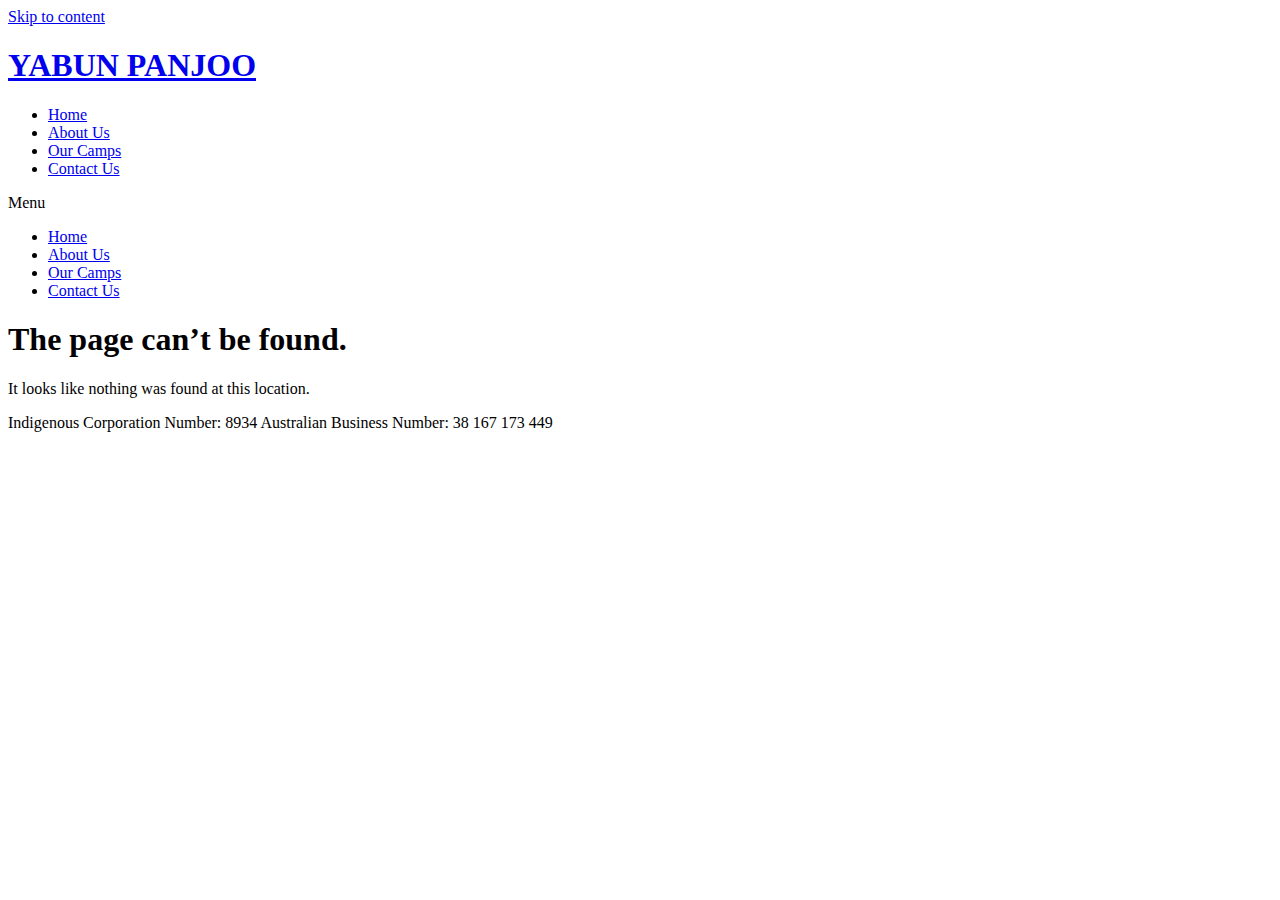
<file: 404/index.html>
<!doctype html>
<html lang="en-US">
<head>
	<meta charset="UTF-8">
	<meta name="viewport" content="width=device-width, initial-scale=1">
	<link rel="profile" href="https://gmpg.org/xfn/11">
	<title>Page not found &#8211; YABUN PANJOO</title>
<meta name='robots' content='max-image-preview:large' />
<link rel="alternate" type="application/rss+xml" title="YABUN PANJOO &raquo; Feed" href="https://www.aleger27.dreamhosters.com/feed/" />
<link rel="alternate" type="application/rss+xml" title="YABUN PANJOO &raquo; Comments Feed" href="https://www.aleger27.dreamhosters.com/comments/feed/" />
<script>
window._wpemojiSettings = {"baseUrl":"https:\/\/s.w.org\/images\/core\/emoji\/14.0.0\/72x72\/","ext":".png","svgUrl":"https:\/\/s.w.org\/images\/core\/emoji\/14.0.0\/svg\/","svgExt":".svg","source":{"concatemoji":"https:\/\/www.aleger27.dreamhosters.com\/wp-includes\/js\/wp-emoji-release.min.js?ver=6.4.1"}};
/*! This file is auto-generated */
!function(i,n){var o,s,e;function c(e){try{var t={supportTests:e,timestamp:(new Date).valueOf()};sessionStorage.setItem(o,JSON.stringify(t))}catch(e){}}function p(e,t,n){e.clearRect(0,0,e.canvas.width,e.canvas.height),e.fillText(t,0,0);var t=new Uint32Array(e.getImageData(0,0,e.canvas.width,e.canvas.height).data),r=(e.clearRect(0,0,e.canvas.width,e.canvas.height),e.fillText(n,0,0),new Uint32Array(e.getImageData(0,0,e.canvas.width,e.canvas.height).data));return t.every(function(e,t){return e===r[t]})}function u(e,t,n){switch(t){case"flag":return n(e,"\ud83c\udff3\ufe0f\u200d\u26a7\ufe0f","\ud83c\udff3\ufe0f\u200b\u26a7\ufe0f")?!1:!n(e,"\ud83c\uddfa\ud83c\uddf3","\ud83c\uddfa\u200b\ud83c\uddf3")&&!n(e,"\ud83c\udff4\udb40\udc67\udb40\udc62\udb40\udc65\udb40\udc6e\udb40\udc67\udb40\udc7f","\ud83c\udff4\u200b\udb40\udc67\u200b\udb40\udc62\u200b\udb40\udc65\u200b\udb40\udc6e\u200b\udb40\udc67\u200b\udb40\udc7f");case"emoji":return!n(e,"\ud83e\udef1\ud83c\udffb\u200d\ud83e\udef2\ud83c\udfff","\ud83e\udef1\ud83c\udffb\u200b\ud83e\udef2\ud83c\udfff")}return!1}function f(e,t,n){var r="undefined"!=typeof WorkerGlobalScope&&self instanceof WorkerGlobalScope?new OffscreenCanvas(300,150):i.createElement("canvas"),a=r.getContext("2d",{willReadFrequently:!0}),o=(a.textBaseline="top",a.font="600 32px Arial",{});return e.forEach(function(e){o[e]=t(a,e,n)}),o}function t(e){var t=i.createElement("script");t.src=e,t.defer=!0,i.head.appendChild(t)}"undefined"!=typeof Promise&&(o="wpEmojiSettingsSupports",s=["flag","emoji"],n.supports={everything:!0,everythingExceptFlag:!0},e=new Promise(function(e){i.addEventListener("DOMContentLoaded",e,{once:!0})}),new Promise(function(t){var n=function(){try{var e=JSON.parse(sessionStorage.getItem(o));if("object"==typeof e&&"number"==typeof e.timestamp&&(new Date).valueOf()<e.timestamp+604800&&"object"==typeof e.supportTests)return e.supportTests}catch(e){}return null}();if(!n){if("undefined"!=typeof Worker&&"undefined"!=typeof OffscreenCanvas&&"undefined"!=typeof URL&&URL.createObjectURL&&"undefined"!=typeof Blob)try{var e="postMessage("+f.toString()+"("+[JSON.stringify(s),u.toString(),p.toString()].join(",")+"));",r=new Blob([e],{type:"text/javascript"}),a=new Worker(URL.createObjectURL(r),{name:"wpTestEmojiSupports"});return void(a.onmessage=function(e){c(n=e.data),a.terminate(),t(n)})}catch(e){}c(n=f(s,u,p))}t(n)}).then(function(e){for(var t in e)n.supports[t]=e[t],n.supports.everything=n.supports.everything&&n.supports[t],"flag"!==t&&(n.supports.everythingExceptFlag=n.supports.everythingExceptFlag&&n.supports[t]);n.supports.everythingExceptFlag=n.supports.everythingExceptFlag&&!n.supports.flag,n.DOMReady=!1,n.readyCallback=function(){n.DOMReady=!0}}).then(function(){return e}).then(function(){var e;n.supports.everything||(n.readyCallback(),(e=n.source||{}).concatemoji?t(e.concatemoji):e.wpemoji&&e.twemoji&&(t(e.twemoji),t(e.wpemoji)))}))}((window,document),window._wpemojiSettings);
</script>
<style id='wp-emoji-styles-inline-css'>

	img.wp-smiley, img.emoji {
		display: inline !important;
		border: none !important;
		box-shadow: none !important;
		height: 1em !important;
		width: 1em !important;
		margin: 0 0.07em !important;
		vertical-align: -0.1em !important;
		background: none !important;
		padding: 0 !important;
	}
</style>
<link rel='stylesheet' id='wp-block-library-css' href='https://www.aleger27.dreamhosters.com/wp-includes/css/dist/block-library/style.min.css?ver=6.4.1' media='all' />
<style id='classic-theme-styles-inline-css'>
/*! This file is auto-generated */
.wp-block-button__link{color:#fff;background-color:#32373c;border-radius:9999px;box-shadow:none;text-decoration:none;padding:calc(.667em + 2px) calc(1.333em + 2px);font-size:1.125em}.wp-block-file__button{background:#32373c;color:#fff;text-decoration:none}
</style>
<style id='global-styles-inline-css'>
body{--wp--preset--color--black: #000000;--wp--preset--color--cyan-bluish-gray: #abb8c3;--wp--preset--color--white: #ffffff;--wp--preset--color--pale-pink: #f78da7;--wp--preset--color--vivid-red: #cf2e2e;--wp--preset--color--luminous-vivid-orange: #ff6900;--wp--preset--color--luminous-vivid-amber: #fcb900;--wp--preset--color--light-green-cyan: #7bdcb5;--wp--preset--color--vivid-green-cyan: #00d084;--wp--preset--color--pale-cyan-blue: #8ed1fc;--wp--preset--color--vivid-cyan-blue: #0693e3;--wp--preset--color--vivid-purple: #9b51e0;--wp--preset--gradient--vivid-cyan-blue-to-vivid-purple: linear-gradient(135deg,rgba(6,147,227,1) 0%,rgb(155,81,224) 100%);--wp--preset--gradient--light-green-cyan-to-vivid-green-cyan: linear-gradient(135deg,rgb(122,220,180) 0%,rgb(0,208,130) 100%);--wp--preset--gradient--luminous-vivid-amber-to-luminous-vivid-orange: linear-gradient(135deg,rgba(252,185,0,1) 0%,rgba(255,105,0,1) 100%);--wp--preset--gradient--luminous-vivid-orange-to-vivid-red: linear-gradient(135deg,rgba(255,105,0,1) 0%,rgb(207,46,46) 100%);--wp--preset--gradient--very-light-gray-to-cyan-bluish-gray: linear-gradient(135deg,rgb(238,238,238) 0%,rgb(169,184,195) 100%);--wp--preset--gradient--cool-to-warm-spectrum: linear-gradient(135deg,rgb(74,234,220) 0%,rgb(151,120,209) 20%,rgb(207,42,186) 40%,rgb(238,44,130) 60%,rgb(251,105,98) 80%,rgb(254,248,76) 100%);--wp--preset--gradient--blush-light-purple: linear-gradient(135deg,rgb(255,206,236) 0%,rgb(152,150,240) 100%);--wp--preset--gradient--blush-bordeaux: linear-gradient(135deg,rgb(254,205,165) 0%,rgb(254,45,45) 50%,rgb(107,0,62) 100%);--wp--preset--gradient--luminous-dusk: linear-gradient(135deg,rgb(255,203,112) 0%,rgb(199,81,192) 50%,rgb(65,88,208) 100%);--wp--preset--gradient--pale-ocean: linear-gradient(135deg,rgb(255,245,203) 0%,rgb(182,227,212) 50%,rgb(51,167,181) 100%);--wp--preset--gradient--electric-grass: linear-gradient(135deg,rgb(202,248,128) 0%,rgb(113,206,126) 100%);--wp--preset--gradient--midnight: linear-gradient(135deg,rgb(2,3,129) 0%,rgb(40,116,252) 100%);--wp--preset--font-size--small: 13px;--wp--preset--font-size--medium: 20px;--wp--preset--font-size--large: 36px;--wp--preset--font-size--x-large: 42px;--wp--preset--spacing--20: 0.44rem;--wp--preset--spacing--30: 0.67rem;--wp--preset--spacing--40: 1rem;--wp--preset--spacing--50: 1.5rem;--wp--preset--spacing--60: 2.25rem;--wp--preset--spacing--70: 3.38rem;--wp--preset--spacing--80: 5.06rem;--wp--preset--shadow--natural: 6px 6px 9px rgba(0, 0, 0, 0.2);--wp--preset--shadow--deep: 12px 12px 50px rgba(0, 0, 0, 0.4);--wp--preset--shadow--sharp: 6px 6px 0px rgba(0, 0, 0, 0.2);--wp--preset--shadow--outlined: 6px 6px 0px -3px rgba(255, 255, 255, 1), 6px 6px rgba(0, 0, 0, 1);--wp--preset--shadow--crisp: 6px 6px 0px rgba(0, 0, 0, 1);}:where(.is-layout-flex){gap: 0.5em;}:where(.is-layout-grid){gap: 0.5em;}body .is-layout-flow > .alignleft{float: left;margin-inline-start: 0;margin-inline-end: 2em;}body .is-layout-flow > .alignright{float: right;margin-inline-start: 2em;margin-inline-end: 0;}body .is-layout-flow > .aligncenter{margin-left: auto !important;margin-right: auto !important;}body .is-layout-constrained > .alignleft{float: left;margin-inline-start: 0;margin-inline-end: 2em;}body .is-layout-constrained > .alignright{float: right;margin-inline-start: 2em;margin-inline-end: 0;}body .is-layout-constrained > .aligncenter{margin-left: auto !important;margin-right: auto !important;}body .is-layout-constrained > :where(:not(.alignleft):not(.alignright):not(.alignfull)){max-width: var(--wp--style--global--content-size);margin-left: auto !important;margin-right: auto !important;}body .is-layout-constrained > .alignwide{max-width: var(--wp--style--global--wide-size);}body .is-layout-flex{display: flex;}body .is-layout-flex{flex-wrap: wrap;align-items: center;}body .is-layout-flex > *{margin: 0;}body .is-layout-grid{display: grid;}body .is-layout-grid > *{margin: 0;}:where(.wp-block-columns.is-layout-flex){gap: 2em;}:where(.wp-block-columns.is-layout-grid){gap: 2em;}:where(.wp-block-post-template.is-layout-flex){gap: 1.25em;}:where(.wp-block-post-template.is-layout-grid){gap: 1.25em;}.has-black-color{color: var(--wp--preset--color--black) !important;}.has-cyan-bluish-gray-color{color: var(--wp--preset--color--cyan-bluish-gray) !important;}.has-white-color{color: var(--wp--preset--color--white) !important;}.has-pale-pink-color{color: var(--wp--preset--color--pale-pink) !important;}.has-vivid-red-color{color: var(--wp--preset--color--vivid-red) !important;}.has-luminous-vivid-orange-color{color: var(--wp--preset--color--luminous-vivid-orange) !important;}.has-luminous-vivid-amber-color{color: var(--wp--preset--color--luminous-vivid-amber) !important;}.has-light-green-cyan-color{color: var(--wp--preset--color--light-green-cyan) !important;}.has-vivid-green-cyan-color{color: var(--wp--preset--color--vivid-green-cyan) !important;}.has-pale-cyan-blue-color{color: var(--wp--preset--color--pale-cyan-blue) !important;}.has-vivid-cyan-blue-color{color: var(--wp--preset--color--vivid-cyan-blue) !important;}.has-vivid-purple-color{color: var(--wp--preset--color--vivid-purple) !important;}.has-black-background-color{background-color: var(--wp--preset--color--black) !important;}.has-cyan-bluish-gray-background-color{background-color: var(--wp--preset--color--cyan-bluish-gray) !important;}.has-white-background-color{background-color: var(--wp--preset--color--white) !important;}.has-pale-pink-background-color{background-color: var(--wp--preset--color--pale-pink) !important;}.has-vivid-red-background-color{background-color: var(--wp--preset--color--vivid-red) !important;}.has-luminous-vivid-orange-background-color{background-color: var(--wp--preset--color--luminous-vivid-orange) !important;}.has-luminous-vivid-amber-background-color{background-color: var(--wp--preset--color--luminous-vivid-amber) !important;}.has-light-green-cyan-background-color{background-color: var(--wp--preset--color--light-green-cyan) !important;}.has-vivid-green-cyan-background-color{background-color: var(--wp--preset--color--vivid-green-cyan) !important;}.has-pale-cyan-blue-background-color{background-color: var(--wp--preset--color--pale-cyan-blue) !important;}.has-vivid-cyan-blue-background-color{background-color: var(--wp--preset--color--vivid-cyan-blue) !important;}.has-vivid-purple-background-color{background-color: var(--wp--preset--color--vivid-purple) !important;}.has-black-border-color{border-color: var(--wp--preset--color--black) !important;}.has-cyan-bluish-gray-border-color{border-color: var(--wp--preset--color--cyan-bluish-gray) !important;}.has-white-border-color{border-color: var(--wp--preset--color--white) !important;}.has-pale-pink-border-color{border-color: var(--wp--preset--color--pale-pink) !important;}.has-vivid-red-border-color{border-color: var(--wp--preset--color--vivid-red) !important;}.has-luminous-vivid-orange-border-color{border-color: var(--wp--preset--color--luminous-vivid-orange) !important;}.has-luminous-vivid-amber-border-color{border-color: var(--wp--preset--color--luminous-vivid-amber) !important;}.has-light-green-cyan-border-color{border-color: var(--wp--preset--color--light-green-cyan) !important;}.has-vivid-green-cyan-border-color{border-color: var(--wp--preset--color--vivid-green-cyan) !important;}.has-pale-cyan-blue-border-color{border-color: var(--wp--preset--color--pale-cyan-blue) !important;}.has-vivid-cyan-blue-border-color{border-color: var(--wp--preset--color--vivid-cyan-blue) !important;}.has-vivid-purple-border-color{border-color: var(--wp--preset--color--vivid-purple) !important;}.has-vivid-cyan-blue-to-vivid-purple-gradient-background{background: var(--wp--preset--gradient--vivid-cyan-blue-to-vivid-purple) !important;}.has-light-green-cyan-to-vivid-green-cyan-gradient-background{background: var(--wp--preset--gradient--light-green-cyan-to-vivid-green-cyan) !important;}.has-luminous-vivid-amber-to-luminous-vivid-orange-gradient-background{background: var(--wp--preset--gradient--luminous-vivid-amber-to-luminous-vivid-orange) !important;}.has-luminous-vivid-orange-to-vivid-red-gradient-background{background: var(--wp--preset--gradient--luminous-vivid-orange-to-vivid-red) !important;}.has-very-light-gray-to-cyan-bluish-gray-gradient-background{background: var(--wp--preset--gradient--very-light-gray-to-cyan-bluish-gray) !important;}.has-cool-to-warm-spectrum-gradient-background{background: var(--wp--preset--gradient--cool-to-warm-spectrum) !important;}.has-blush-light-purple-gradient-background{background: var(--wp--preset--gradient--blush-light-purple) !important;}.has-blush-bordeaux-gradient-background{background: var(--wp--preset--gradient--blush-bordeaux) !important;}.has-luminous-dusk-gradient-background{background: var(--wp--preset--gradient--luminous-dusk) !important;}.has-pale-ocean-gradient-background{background: var(--wp--preset--gradient--pale-ocean) !important;}.has-electric-grass-gradient-background{background: var(--wp--preset--gradient--electric-grass) !important;}.has-midnight-gradient-background{background: var(--wp--preset--gradient--midnight) !important;}.has-small-font-size{font-size: var(--wp--preset--font-size--small) !important;}.has-medium-font-size{font-size: var(--wp--preset--font-size--medium) !important;}.has-large-font-size{font-size: var(--wp--preset--font-size--large) !important;}.has-x-large-font-size{font-size: var(--wp--preset--font-size--x-large) !important;}
.wp-block-navigation a:where(:not(.wp-element-button)){color: inherit;}
:where(.wp-block-post-template.is-layout-flex){gap: 1.25em;}:where(.wp-block-post-template.is-layout-grid){gap: 1.25em;}
:where(.wp-block-columns.is-layout-flex){gap: 2em;}:where(.wp-block-columns.is-layout-grid){gap: 2em;}
.wp-block-pullquote{font-size: 1.5em;line-height: 1.6;}
</style>
<link rel='stylesheet' id='hello-elementor-css' href='https://www.aleger27.dreamhosters.com/wp-content/themes/hello-elementor/style.min.css?ver=2.8.1' media='all' />
<link rel='stylesheet' id='hello-elementor-theme-style-css' href='https://www.aleger27.dreamhosters.com/wp-content/themes/hello-elementor/theme.min.css?ver=2.8.1' media='all' />
<link rel='stylesheet' id='elementor-frontend-css' href='https://www.aleger27.dreamhosters.com/wp-content/plugins/elementor/assets/css/frontend-lite.min.css?ver=3.14.1' media='all' />
<link rel='stylesheet' id='elementor-post-6-css' href='https://www.aleger27.dreamhosters.com/wp-content/uploads/elementor/css/post-6.css?ver=1693051331' media='all' />
<link rel='stylesheet' id='google-fonts-1-css' href='https://fonts.googleapis.com/css?family=DM+Sans%3A100%2C100italic%2C200%2C200italic%2C300%2C300italic%2C400%2C400italic%2C500%2C500italic%2C600%2C600italic%2C700%2C700italic%2C800%2C800italic%2C900%2C900italic%7CPoppins%3A100%2C100italic%2C200%2C200italic%2C300%2C300italic%2C400%2C400italic%2C500%2C500italic%2C600%2C600italic%2C700%2C700italic%2C800%2C800italic%2C900%2C900italic&#038;display=swap&#038;ver=6.4.1' media='all' />
<link rel="preconnect" href="https://fonts.gstatic.com/" crossorigin><script src="https://www.aleger27.dreamhosters.com/wp-includes/js/jquery/jquery.min.js?ver=3.7.1" id="jquery-core-js"></script>
<script src="https://www.aleger27.dreamhosters.com/wp-includes/js/jquery/jquery-migrate.min.js?ver=3.4.1" id="jquery-migrate-js"></script>
<link rel="https://api.w.org/" href="https://www.aleger27.dreamhosters.com/wp-json/" /><link rel="EditURI" type="application/rsd+xml" title="RSD" href="https://www.aleger27.dreamhosters.com/xmlrpc.php?rsd" />
<meta name="generator" content="WordPress 6.4.1" />
<meta name="generator" content="Elementor 3.14.1; features: e_dom_optimization, e_optimized_assets_loading, e_optimized_css_loading, a11y_improvements, additional_custom_breakpoints; settings: css_print_method-external, google_font-enabled, font_display-swap">
</head>
<body class="error404 elementor-default elementor-kit-6">


<a class="skip-link screen-reader-text" href="#content">Skip to content</a>

<header id="site-header" class="site-header dynamic-header header-full-width menu-dropdown-tablet" role="banner">
	<div class="header-inner">
		<div class="site-branding show-title">
							<h1 class="site-title show">
					<a href="https://www.aleger27.dreamhosters.com/" title="Home" rel="home">
						YABUN PANJOO					</a>
				</h1>
					</div>

					<nav class="site-navigation show">
				<div class="menu-primary-menu-container"><ul id="menu-primary-menu" class="menu"><li id="menu-item-56" class="menu-item menu-item-type-post_type menu-item-object-page menu-item-home menu-item-56"><a href="https://www.aleger27.dreamhosters.com/">Home</a></li>
<li id="menu-item-57" class="menu-item menu-item-type-post_type menu-item-object-page menu-item-57"><a href="https://www.aleger27.dreamhosters.com/about-us/">About Us</a></li>
<li id="menu-item-60" class="menu-item menu-item-type-post_type menu-item-object-page menu-item-60"><a href="https://www.aleger27.dreamhosters.com/our-camps/">Our Camps</a></li>
<li id="menu-item-59" class="menu-item menu-item-type-post_type menu-item-object-page menu-item-59"><a href="https://www.aleger27.dreamhosters.com/contact-us/">Contact Us</a></li>
</ul></div>			</nav>
			<div class="site-navigation-toggle-holder show">
				<div class="site-navigation-toggle" role="button" tabindex="0">
					<i class="eicon-menu-bar" aria-hidden="true"></i>
					<span class="screen-reader-text">Menu</span>
				</div>
			</div>
			<nav class="site-navigation-dropdown show">
				<div class="menu-primary-menu-container"><ul id="menu-primary-menu" class="menu"><li id="menu-item-56" class="menu-item menu-item-type-post_type menu-item-object-page menu-item-home menu-item-56"><a href="https://www.aleger27.dreamhosters.com/">Home</a></li>
<li id="menu-item-57" class="menu-item menu-item-type-post_type menu-item-object-page menu-item-57"><a href="https://www.aleger27.dreamhosters.com/about-us/">About Us</a></li>
<li id="menu-item-60" class="menu-item menu-item-type-post_type menu-item-object-page menu-item-60"><a href="https://www.aleger27.dreamhosters.com/our-camps/">Our Camps</a></li>
<li id="menu-item-59" class="menu-item menu-item-type-post_type menu-item-object-page menu-item-59"><a href="https://www.aleger27.dreamhosters.com/contact-us/">Contact Us</a></li>
</ul></div>			</nav>
			</div>
</header>
<main id="content" class="site-main">

			<header class="page-header">
			<h1 class="entry-title">The page can&rsquo;t be found.</h1>
		</header>
	
	<div class="page-content">
		<p>It looks like nothing was found at this location.</p>
	</div>

</main>
<footer id="site-footer" class="site-footer dynamic-footer footer-full-width footer-has-copyright" role="contentinfo">
	<div class="footer-inner">
		<div class="site-branding show-logo">
					</div>

		
					<div class="copyright show">
				<p>Indigenous Corporation Number: 8934

Australian Business Number: 38 167 173 449</p>
			</div>
			</div>
</footer>

<script src="https://www.aleger27.dreamhosters.com/wp-content/themes/hello-elementor/assets/js/hello-frontend.min.js?ver=1.0.0" id="hello-theme-frontend-js"></script>

</body>
</html>
</file>
<file: wp-content/uploads/elementor/css/post-6.css>
.elementor-kit-6{--e-global-color-primary:#161511;--e-global-color-secondary:#F2ECE4;--e-global-color-text:#161511;--e-global-color-accent:#D9725B;--e-global-color-d2db26b:#F2B999;--e-global-color-46699cb:#F2ECE4;--e-global-color-aaf7ace:#F2B999;--e-global-color-eb08b9f:#75AF7000;--e-global-color-4bd4adf:#F0EF5D;--e-global-typography-primary-font-family:"DM Sans";--e-global-typography-primary-font-size:75px;--e-global-typography-primary-font-weight:500;--e-global-typography-primary-text-transform:none;--e-global-typography-primary-font-style:normal;--e-global-typography-primary-text-decoration:none;--e-global-typography-primary-line-height:1.1em;--e-global-typography-primary-letter-spacing:-3px;--e-global-typography-primary-word-spacing:0em;--e-global-typography-secondary-font-family:"Poppins";--e-global-typography-secondary-font-size:30px;--e-global-typography-secondary-font-weight:500;--e-global-typography-secondary-text-transform:none;--e-global-typography-secondary-font-style:normal;--e-global-typography-secondary-text-decoration:none;--e-global-typography-secondary-line-height:1.1em;--e-global-typography-secondary-letter-spacing:-0.5px;--e-global-typography-secondary-word-spacing:0em;--e-global-typography-text-font-family:"Poppins";--e-global-typography-text-font-size:16px;--e-global-typography-text-font-weight:300;--e-global-typography-text-text-transform:none;--e-global-typography-text-font-style:normal;--e-global-typography-text-text-decoration:none;--e-global-typography-text-line-height:1.5em;--e-global-typography-text-letter-spacing:0px;--e-global-typography-text-word-spacing:0em;--e-global-typography-accent-font-family:"Poppins";--e-global-typography-accent-font-size:16px;--e-global-typography-accent-font-weight:500;--e-global-typography-accent-text-transform:uppercase;--e-global-typography-accent-font-style:normal;--e-global-typography-accent-text-decoration:none;--e-global-typography-accent-line-height:1em;--e-global-typography-accent-letter-spacing:0px;--e-global-typography-accent-word-spacing:0em;--e-global-typography-8a15c56-font-family:"Poppins";--e-global-typography-8a15c56-font-size:22px;--e-global-typography-8a15c56-font-weight:300;--e-global-typography-8a15c56-text-transform:capitalize;--e-global-typography-8a15c56-font-style:normal;--e-global-typography-8a15c56-text-decoration:none;--e-global-typography-8a15c56-line-height:1.5em;--e-global-typography-8a15c56-letter-spacing:0px;--e-global-typography-8a15c56-word-spacing:0em;--e-global-typography-98e2fe4-font-family:"DM Sans";--e-global-typography-98e2fe4-font-size:100px;--e-global-typography-98e2fe4-font-weight:500;--e-global-typography-98e2fe4-text-transform:none;--e-global-typography-98e2fe4-font-style:normal;--e-global-typography-98e2fe4-text-decoration:none;--e-global-typography-98e2fe4-line-height:1em;--e-global-typography-98e2fe4-letter-spacing:-5px;--e-global-typography-98e2fe4-word-spacing:0em;--e-global-typography-c767f59-font-family:"Poppins";--e-global-typography-c767f59-font-size:14px;--e-global-typography-c767f59-font-weight:300;--e-global-typography-c767f59-text-transform:none;--e-global-typography-c767f59-font-style:normal;--e-global-typography-c767f59-text-decoration:none;--e-global-typography-c767f59-line-height:1.5em;--e-global-typography-c767f59-letter-spacing:0px;--e-global-typography-c767f59-word-spacing:0em;--e-global-typography-541e90c-font-family:"DM Sans";--e-global-typography-541e90c-font-size:65px;--e-global-typography-541e90c-font-weight:500;--e-global-typography-541e90c-text-transform:none;--e-global-typography-541e90c-font-style:normal;--e-global-typography-541e90c-text-decoration:none;--e-global-typography-541e90c-line-height:0.9em;--e-global-typography-541e90c-letter-spacing:-2px;--e-global-typography-541e90c-word-spacing:0em;background-color:var( --e-global-color-d2db26b );}.elementor-kit-6 a{color:var( --e-global-color-primary );}.elementor-section.elementor-section-boxed > .elementor-container{max-width:1410px;}.e-con{--container-max-width:1410px;}{}h1.entry-title{display:var(--page-title-display);}.site-header{padding-inline-end:3%;padding-inline-start:3%;background-color:var( --e-global-color-46699cb );}.site-header .site-navigation ul.menu li a{color:var( --e-global-color-text );}.site-header .site-navigation-toggle i{color:var( --e-global-color-primary );}.site-header .site-navigation .menu li{font-family:var( --e-global-typography-accent-font-family ), Sans-serif;font-size:var( --e-global-typography-accent-font-size );font-weight:var( --e-global-typography-accent-font-weight );text-transform:var( --e-global-typography-accent-text-transform );font-style:var( --e-global-typography-accent-font-style );text-decoration:var( --e-global-typography-accent-text-decoration );line-height:var( --e-global-typography-accent-line-height );letter-spacing:var( --e-global-typography-accent-letter-spacing );word-spacing:var( --e-global-typography-accent-word-spacing );}.site-footer{padding-inline-end:3%;padding-inline-start:3%;background-color:var( --e-global-color-aaf7ace );}.site-footer .site-branding .site-logo img{width:118px;max-width:118px;}.site-footer .copyright p{color:var( --e-global-color-text );font-family:var( --e-global-typography-c767f59-font-family ), Sans-serif;font-size:var( --e-global-typography-c767f59-font-size );font-weight:var( --e-global-typography-c767f59-font-weight );text-transform:var( --e-global-typography-c767f59-text-transform );font-style:var( --e-global-typography-c767f59-font-style );text-decoration:var( --e-global-typography-c767f59-text-decoration );line-height:var( --e-global-typography-c767f59-line-height );letter-spacing:var( --e-global-typography-c767f59-letter-spacing );word-spacing:var( --e-global-typography-c767f59-word-spacing );}@media(max-width:1024px){.elementor-kit-6{--e-global-typography-primary-font-size:55px;--e-global-typography-secondary-font-size:24px;--e-global-typography-text-font-size:14px;--e-global-typography-accent-font-size:14px;--e-global-typography-8a15c56-font-size:16px;--e-global-typography-98e2fe4-font-size:68px;--e-global-typography-c767f59-font-size:12px;--e-global-typography-541e90c-font-size:42px;}.elementor-section.elementor-section-boxed > .elementor-container{max-width:1024px;}.e-con{--container-max-width:1024px;}.site-header .site-navigation .menu li{font-size:var( --e-global-typography-accent-font-size );line-height:var( --e-global-typography-accent-line-height );letter-spacing:var( --e-global-typography-accent-letter-spacing );word-spacing:var( --e-global-typography-accent-word-spacing );}.site-footer .copyright p{font-size:var( --e-global-typography-c767f59-font-size );line-height:var( --e-global-typography-c767f59-line-height );letter-spacing:var( --e-global-typography-c767f59-letter-spacing );word-spacing:var( --e-global-typography-c767f59-word-spacing );}}@media(max-width:767px){.elementor-kit-6{--e-global-typography-primary-font-size:34px;--e-global-typography-primary-letter-spacing:-2px;--e-global-typography-secondary-font-size:22px;--e-global-typography-secondary-line-height:1.4em;--e-global-typography-accent-letter-spacing:0.5px;--e-global-typography-98e2fe4-font-size:42px;--e-global-typography-98e2fe4-line-height:1em;--e-global-typography-98e2fe4-letter-spacing:-2px;--e-global-typography-541e90c-font-size:28px;--e-global-typography-541e90c-letter-spacing:-2px;}.elementor-section.elementor-section-boxed > .elementor-container{max-width:767px;}.e-con{--container-max-width:767px;}.site-header .site-navigation .menu li{font-size:var( --e-global-typography-accent-font-size );line-height:var( --e-global-typography-accent-line-height );letter-spacing:var( --e-global-typography-accent-letter-spacing );word-spacing:var( --e-global-typography-accent-word-spacing );}.site-footer .site-branding .site-logo img{width:95px;max-width:95px;}.site-footer .copyright p{font-size:var( --e-global-typography-c767f59-font-size );line-height:var( --e-global-typography-c767f59-line-height );letter-spacing:var( --e-global-typography-c767f59-letter-spacing );word-spacing:var( --e-global-typography-c767f59-word-spacing );}}
</file>
<file: wp-content/uploads/elementor/css/global.css>
.elementor-widget-heading .elementor-heading-title{color:var( --e-global-color-primary );font-family:var( --e-global-typography-primary-font-family ), Sans-serif;font-size:var( --e-global-typography-primary-font-size );font-weight:var( --e-global-typography-primary-font-weight );text-transform:var( --e-global-typography-primary-text-transform );font-style:var( --e-global-typography-primary-font-style );text-decoration:var( --e-global-typography-primary-text-decoration );line-height:var( --e-global-typography-primary-line-height );letter-spacing:var( --e-global-typography-primary-letter-spacing );word-spacing:var( --e-global-typography-primary-word-spacing );}.elementor-widget-image .widget-image-caption{color:var( --e-global-color-text );font-family:var( --e-global-typography-text-font-family ), Sans-serif;font-size:var( --e-global-typography-text-font-size );font-weight:var( --e-global-typography-text-font-weight );text-transform:var( --e-global-typography-text-text-transform );font-style:var( --e-global-typography-text-font-style );text-decoration:var( --e-global-typography-text-text-decoration );line-height:var( --e-global-typography-text-line-height );letter-spacing:var( --e-global-typography-text-letter-spacing );word-spacing:var( --e-global-typography-text-word-spacing );}.elementor-widget-text-editor{color:var( --e-global-color-text );font-family:var( --e-global-typography-text-font-family ), Sans-serif;font-size:var( --e-global-typography-text-font-size );font-weight:var( --e-global-typography-text-font-weight );text-transform:var( --e-global-typography-text-text-transform );font-style:var( --e-global-typography-text-font-style );text-decoration:var( --e-global-typography-text-text-decoration );line-height:var( --e-global-typography-text-line-height );letter-spacing:var( --e-global-typography-text-letter-spacing );word-spacing:var( --e-global-typography-text-word-spacing );}.elementor-widget-text-editor.elementor-drop-cap-view-stacked .elementor-drop-cap{background-color:var( --e-global-color-primary );}.elementor-widget-text-editor.elementor-drop-cap-view-framed .elementor-drop-cap, .elementor-widget-text-editor.elementor-drop-cap-view-default .elementor-drop-cap{color:var( --e-global-color-primary );border-color:var( --e-global-color-primary );}.elementor-widget-button .elementor-button{font-family:var( --e-global-typography-accent-font-family ), Sans-serif;font-size:var( --e-global-typography-accent-font-size );font-weight:var( --e-global-typography-accent-font-weight );text-transform:var( --e-global-typography-accent-text-transform );font-style:var( --e-global-typography-accent-font-style );text-decoration:var( --e-global-typography-accent-text-decoration );line-height:var( --e-global-typography-accent-line-height );letter-spacing:var( --e-global-typography-accent-letter-spacing );word-spacing:var( --e-global-typography-accent-word-spacing );background-color:var( --e-global-color-accent );}.elementor-widget-divider{--divider-color:var( --e-global-color-secondary );}.elementor-widget-divider .elementor-divider__text{color:var( --e-global-color-secondary );font-family:var( --e-global-typography-secondary-font-family ), Sans-serif;font-size:var( --e-global-typography-secondary-font-size );font-weight:var( --e-global-typography-secondary-font-weight );text-transform:var( --e-global-typography-secondary-text-transform );font-style:var( --e-global-typography-secondary-font-style );text-decoration:var( --e-global-typography-secondary-text-decoration );line-height:var( --e-global-typography-secondary-line-height );letter-spacing:var( --e-global-typography-secondary-letter-spacing );word-spacing:var( --e-global-typography-secondary-word-spacing );}.elementor-widget-divider.elementor-view-stacked .elementor-icon{background-color:var( --e-global-color-secondary );}.elementor-widget-divider.elementor-view-framed .elementor-icon, .elementor-widget-divider.elementor-view-default .elementor-icon{color:var( --e-global-color-secondary );border-color:var( --e-global-color-secondary );}.elementor-widget-divider.elementor-view-framed .elementor-icon, .elementor-widget-divider.elementor-view-default .elementor-icon svg{fill:var( --e-global-color-secondary );}.elementor-widget-image-box .elementor-image-box-title{color:var( --e-global-color-primary );font-family:var( --e-global-typography-primary-font-family ), Sans-serif;font-size:var( --e-global-typography-primary-font-size );font-weight:var( --e-global-typography-primary-font-weight );text-transform:var( --e-global-typography-primary-text-transform );font-style:var( --e-global-typography-primary-font-style );text-decoration:var( --e-global-typography-primary-text-decoration );line-height:var( --e-global-typography-primary-line-height );letter-spacing:var( --e-global-typography-primary-letter-spacing );word-spacing:var( --e-global-typography-primary-word-spacing );}.elementor-widget-image-box .elementor-image-box-description{color:var( --e-global-color-text );font-family:var( --e-global-typography-text-font-family ), Sans-serif;font-size:var( --e-global-typography-text-font-size );font-weight:var( --e-global-typography-text-font-weight );text-transform:var( --e-global-typography-text-text-transform );font-style:var( --e-global-typography-text-font-style );text-decoration:var( --e-global-typography-text-text-decoration );line-height:var( --e-global-typography-text-line-height );letter-spacing:var( --e-global-typography-text-letter-spacing );word-spacing:var( --e-global-typography-text-word-spacing );}.elementor-widget-icon.elementor-view-stacked .elementor-icon{background-color:var( --e-global-color-primary );}.elementor-widget-icon.elementor-view-framed .elementor-icon, .elementor-widget-icon.elementor-view-default .elementor-icon{color:var( --e-global-color-primary );border-color:var( --e-global-color-primary );}.elementor-widget-icon.elementor-view-framed .elementor-icon, .elementor-widget-icon.elementor-view-default .elementor-icon svg{fill:var( --e-global-color-primary );}.elementor-widget-icon-box.elementor-view-stacked .elementor-icon{background-color:var( --e-global-color-primary );}.elementor-widget-icon-box.elementor-view-framed .elementor-icon, .elementor-widget-icon-box.elementor-view-default .elementor-icon{fill:var( --e-global-color-primary );color:var( --e-global-color-primary );border-color:var( --e-global-color-primary );}.elementor-widget-icon-box .elementor-icon-box-title{color:var( --e-global-color-primary );}.elementor-widget-icon-box .elementor-icon-box-title, .elementor-widget-icon-box .elementor-icon-box-title a{font-family:var( --e-global-typography-primary-font-family ), Sans-serif;font-size:var( --e-global-typography-primary-font-size );font-weight:var( --e-global-typography-primary-font-weight );text-transform:var( --e-global-typography-primary-text-transform );font-style:var( --e-global-typography-primary-font-style );text-decoration:var( --e-global-typography-primary-text-decoration );line-height:var( --e-global-typography-primary-line-height );letter-spacing:var( --e-global-typography-primary-letter-spacing );word-spacing:var( --e-global-typography-primary-word-spacing );}.elementor-widget-icon-box .elementor-icon-box-description{color:var( --e-global-color-text );font-family:var( --e-global-typography-text-font-family ), Sans-serif;font-size:var( --e-global-typography-text-font-size );font-weight:var( --e-global-typography-text-font-weight );text-transform:var( --e-global-typography-text-text-transform );font-style:var( --e-global-typography-text-font-style );text-decoration:var( --e-global-typography-text-text-decoration );line-height:var( --e-global-typography-text-line-height );letter-spacing:var( --e-global-typography-text-letter-spacing );word-spacing:var( --e-global-typography-text-word-spacing );}.elementor-widget-star-rating .elementor-star-rating__title{color:var( --e-global-color-text );font-family:var( --e-global-typography-text-font-family ), Sans-serif;font-size:var( --e-global-typography-text-font-size );font-weight:var( --e-global-typography-text-font-weight );text-transform:var( --e-global-typography-text-text-transform );font-style:var( --e-global-typography-text-font-style );text-decoration:var( --e-global-typography-text-text-decoration );line-height:var( --e-global-typography-text-line-height );letter-spacing:var( --e-global-typography-text-letter-spacing );word-spacing:var( --e-global-typography-text-word-spacing );}.elementor-widget-image-gallery .gallery-item .gallery-caption{font-family:var( --e-global-typography-accent-font-family ), Sans-serif;font-size:var( --e-global-typography-accent-font-size );font-weight:var( --e-global-typography-accent-font-weight );text-transform:var( --e-global-typography-accent-text-transform );font-style:var( --e-global-typography-accent-font-style );text-decoration:var( --e-global-typography-accent-text-decoration );line-height:var( --e-global-typography-accent-line-height );letter-spacing:var( --e-global-typography-accent-letter-spacing );word-spacing:var( --e-global-typography-accent-word-spacing );}.elementor-widget-icon-list .elementor-icon-list-item:not(:last-child):after{border-color:var( --e-global-color-text );}.elementor-widget-icon-list .elementor-icon-list-icon i{color:var( --e-global-color-primary );}.elementor-widget-icon-list .elementor-icon-list-icon svg{fill:var( --e-global-color-primary );}.elementor-widget-icon-list .elementor-icon-list-item > .elementor-icon-list-text, .elementor-widget-icon-list .elementor-icon-list-item > a{font-family:var( --e-global-typography-text-font-family ), Sans-serif;font-size:var( --e-global-typography-text-font-size );font-weight:var( --e-global-typography-text-font-weight );text-transform:var( --e-global-typography-text-text-transform );font-style:var( --e-global-typography-text-font-style );text-decoration:var( --e-global-typography-text-text-decoration );line-height:var( --e-global-typography-text-line-height );letter-spacing:var( --e-global-typography-text-letter-spacing );word-spacing:var( --e-global-typography-text-word-spacing );}.elementor-widget-icon-list .elementor-icon-list-text{color:var( --e-global-color-secondary );}.elementor-widget-counter .elementor-counter-number-wrapper{color:var( --e-global-color-primary );font-family:var( --e-global-typography-primary-font-family ), Sans-serif;font-size:var( --e-global-typography-primary-font-size );font-weight:var( --e-global-typography-primary-font-weight );text-transform:var( --e-global-typography-primary-text-transform );font-style:var( --e-global-typography-primary-font-style );text-decoration:var( --e-global-typography-primary-text-decoration );line-height:var( --e-global-typography-primary-line-height );letter-spacing:var( --e-global-typography-primary-letter-spacing );word-spacing:var( --e-global-typography-primary-word-spacing );}.elementor-widget-counter .elementor-counter-title{color:var( --e-global-color-secondary );font-family:var( --e-global-typography-secondary-font-family ), Sans-serif;font-size:var( --e-global-typography-secondary-font-size );font-weight:var( --e-global-typography-secondary-font-weight );text-transform:var( --e-global-typography-secondary-text-transform );font-style:var( --e-global-typography-secondary-font-style );text-decoration:var( --e-global-typography-secondary-text-decoration );line-height:var( --e-global-typography-secondary-line-height );letter-spacing:var( --e-global-typography-secondary-letter-spacing );word-spacing:var( --e-global-typography-secondary-word-spacing );}.elementor-widget-progress .elementor-progress-wrapper .elementor-progress-bar{background-color:var( --e-global-color-primary );}.elementor-widget-progress .elementor-title{color:var( --e-global-color-primary );font-family:var( --e-global-typography-text-font-family ), Sans-serif;font-size:var( --e-global-typography-text-font-size );font-weight:var( --e-global-typography-text-font-weight );text-transform:var( --e-global-typography-text-text-transform );font-style:var( --e-global-typography-text-font-style );text-decoration:var( --e-global-typography-text-text-decoration );line-height:var( --e-global-typography-text-line-height );letter-spacing:var( --e-global-typography-text-letter-spacing );word-spacing:var( --e-global-typography-text-word-spacing );}.elementor-widget-testimonial .elementor-testimonial-content{color:var( --e-global-color-text );font-family:var( --e-global-typography-text-font-family ), Sans-serif;font-size:var( --e-global-typography-text-font-size );font-weight:var( --e-global-typography-text-font-weight );text-transform:var( --e-global-typography-text-text-transform );font-style:var( --e-global-typography-text-font-style );text-decoration:var( --e-global-typography-text-text-decoration );line-height:var( --e-global-typography-text-line-height );letter-spacing:var( --e-global-typography-text-letter-spacing );word-spacing:var( --e-global-typography-text-word-spacing );}.elementor-widget-testimonial .elementor-testimonial-name{color:var( --e-global-color-primary );font-family:var( --e-global-typography-primary-font-family ), Sans-serif;font-size:var( --e-global-typography-primary-font-size );font-weight:var( --e-global-typography-primary-font-weight );text-transform:var( --e-global-typography-primary-text-transform );font-style:var( --e-global-typography-primary-font-style );text-decoration:var( --e-global-typography-primary-text-decoration );line-height:var( --e-global-typography-primary-line-height );letter-spacing:var( --e-global-typography-primary-letter-spacing );word-spacing:var( --e-global-typography-primary-word-spacing );}.elementor-widget-testimonial .elementor-testimonial-job{color:var( --e-global-color-secondary );font-family:var( --e-global-typography-secondary-font-family ), Sans-serif;font-size:var( --e-global-typography-secondary-font-size );font-weight:var( --e-global-typography-secondary-font-weight );text-transform:var( --e-global-typography-secondary-text-transform );font-style:var( --e-global-typography-secondary-font-style );text-decoration:var( --e-global-typography-secondary-text-decoration );line-height:var( --e-global-typography-secondary-line-height );letter-spacing:var( --e-global-typography-secondary-letter-spacing );word-spacing:var( --e-global-typography-secondary-word-spacing );}.elementor-widget-tabs .elementor-tab-title, .elementor-widget-tabs .elementor-tab-title a{color:var( --e-global-color-primary );}.elementor-widget-tabs .elementor-tab-title.elementor-active,
					 .elementor-widget-tabs .elementor-tab-title.elementor-active a{color:var( --e-global-color-accent );}.elementor-widget-tabs .elementor-tab-title{font-family:var( --e-global-typography-primary-font-family ), Sans-serif;font-size:var( --e-global-typography-primary-font-size );font-weight:var( --e-global-typography-primary-font-weight );text-transform:var( --e-global-typography-primary-text-transform );font-style:var( --e-global-typography-primary-font-style );text-decoration:var( --e-global-typography-primary-text-decoration );line-height:var( --e-global-typography-primary-line-height );letter-spacing:var( --e-global-typography-primary-letter-spacing );word-spacing:var( --e-global-typography-primary-word-spacing );}.elementor-widget-tabs .elementor-tab-content{color:var( --e-global-color-text );font-family:var( --e-global-typography-text-font-family ), Sans-serif;font-size:var( --e-global-typography-text-font-size );font-weight:var( --e-global-typography-text-font-weight );text-transform:var( --e-global-typography-text-text-transform );font-style:var( --e-global-typography-text-font-style );text-decoration:var( --e-global-typography-text-text-decoration );line-height:var( --e-global-typography-text-line-height );letter-spacing:var( --e-global-typography-text-letter-spacing );word-spacing:var( --e-global-typography-text-word-spacing );}.elementor-widget-accordion .elementor-accordion-icon, .elementor-widget-accordion .elementor-accordion-title{color:var( --e-global-color-primary );}.elementor-widget-accordion .elementor-accordion-icon svg{fill:var( --e-global-color-primary );}.elementor-widget-accordion .elementor-active .elementor-accordion-icon, .elementor-widget-accordion .elementor-active .elementor-accordion-title{color:var( --e-global-color-accent );}.elementor-widget-accordion .elementor-active .elementor-accordion-icon svg{fill:var( --e-global-color-accent );}.elementor-widget-accordion .elementor-accordion-title{font-family:var( --e-global-typography-primary-font-family ), Sans-serif;font-size:var( --e-global-typography-primary-font-size );font-weight:var( --e-global-typography-primary-font-weight );text-transform:var( --e-global-typography-primary-text-transform );font-style:var( --e-global-typography-primary-font-style );text-decoration:var( --e-global-typography-primary-text-decoration );line-height:var( --e-global-typography-primary-line-height );letter-spacing:var( --e-global-typography-primary-letter-spacing );word-spacing:var( --e-global-typography-primary-word-spacing );}.elementor-widget-accordion .elementor-tab-content{color:var( --e-global-color-text );font-family:var( --e-global-typography-text-font-family ), Sans-serif;font-size:var( --e-global-typography-text-font-size );font-weight:var( --e-global-typography-text-font-weight );text-transform:var( --e-global-typography-text-text-transform );font-style:var( --e-global-typography-text-font-style );text-decoration:var( --e-global-typography-text-text-decoration );line-height:var( --e-global-typography-text-line-height );letter-spacing:var( --e-global-typography-text-letter-spacing );word-spacing:var( --e-global-typography-text-word-spacing );}.elementor-widget-toggle .elementor-toggle-title, .elementor-widget-toggle .elementor-toggle-icon{color:var( --e-global-color-primary );}.elementor-widget-toggle .elementor-toggle-icon svg{fill:var( --e-global-color-primary );}.elementor-widget-toggle .elementor-tab-title.elementor-active a, .elementor-widget-toggle .elementor-tab-title.elementor-active .elementor-toggle-icon{color:var( --e-global-color-accent );}.elementor-widget-toggle .elementor-toggle-title{font-family:var( --e-global-typography-primary-font-family ), Sans-serif;font-size:var( --e-global-typography-primary-font-size );font-weight:var( --e-global-typography-primary-font-weight );text-transform:var( --e-global-typography-primary-text-transform );font-style:var( --e-global-typography-primary-font-style );text-decoration:var( --e-global-typography-primary-text-decoration );line-height:var( --e-global-typography-primary-line-height );letter-spacing:var( --e-global-typography-primary-letter-spacing );word-spacing:var( --e-global-typography-primary-word-spacing );}.elementor-widget-toggle .elementor-tab-content{color:var( --e-global-color-text );font-family:var( --e-global-typography-text-font-family ), Sans-serif;font-size:var( --e-global-typography-text-font-size );font-weight:var( --e-global-typography-text-font-weight );text-transform:var( --e-global-typography-text-text-transform );font-style:var( --e-global-typography-text-font-style );text-decoration:var( --e-global-typography-text-text-decoration );line-height:var( --e-global-typography-text-line-height );letter-spacing:var( --e-global-typography-text-letter-spacing );word-spacing:var( --e-global-typography-text-word-spacing );}.elementor-widget-alert .elementor-alert-title{font-family:var( --e-global-typography-primary-font-family ), Sans-serif;font-size:var( --e-global-typography-primary-font-size );font-weight:var( --e-global-typography-primary-font-weight );text-transform:var( --e-global-typography-primary-text-transform );font-style:var( --e-global-typography-primary-font-style );text-decoration:var( --e-global-typography-primary-text-decoration );line-height:var( --e-global-typography-primary-line-height );letter-spacing:var( --e-global-typography-primary-letter-spacing );word-spacing:var( --e-global-typography-primary-word-spacing );}.elementor-widget-alert .elementor-alert-description{font-family:var( --e-global-typography-text-font-family ), Sans-serif;font-size:var( --e-global-typography-text-font-size );font-weight:var( --e-global-typography-text-font-weight );text-transform:var( --e-global-typography-text-text-transform );font-style:var( --e-global-typography-text-font-style );text-decoration:var( --e-global-typography-text-text-decoration );line-height:var( --e-global-typography-text-line-height );letter-spacing:var( --e-global-typography-text-letter-spacing );word-spacing:var( --e-global-typography-text-word-spacing );}.elementor-widget-text-path{font-family:var( --e-global-typography-text-font-family ), Sans-serif;font-size:var( --e-global-typography-text-font-size );font-weight:var( --e-global-typography-text-font-weight );text-transform:var( --e-global-typography-text-text-transform );font-style:var( --e-global-typography-text-font-style );line-height:var( --e-global-typography-text-line-height );letter-spacing:var( --e-global-typography-text-letter-spacing );word-spacing:var( --e-global-typography-text-word-spacing );}.elementor-widget-text-path textPath{text-decoration:var( --e-global-typography-text-text-decoration );}@media(max-width:1024px){.elementor-widget-heading .elementor-heading-title{font-size:var( --e-global-typography-primary-font-size );line-height:var( --e-global-typography-primary-line-height );letter-spacing:var( --e-global-typography-primary-letter-spacing );word-spacing:var( --e-global-typography-primary-word-spacing );}.elementor-widget-image .widget-image-caption{font-size:var( --e-global-typography-text-font-size );line-height:var( --e-global-typography-text-line-height );letter-spacing:var( --e-global-typography-text-letter-spacing );word-spacing:var( --e-global-typography-text-word-spacing );}.elementor-widget-text-editor{font-size:var( --e-global-typography-text-font-size );line-height:var( --e-global-typography-text-line-height );letter-spacing:var( --e-global-typography-text-letter-spacing );word-spacing:var( --e-global-typography-text-word-spacing );}.elementor-widget-button .elementor-button{font-size:var( --e-global-typography-accent-font-size );line-height:var( --e-global-typography-accent-line-height );letter-spacing:var( --e-global-typography-accent-letter-spacing );word-spacing:var( --e-global-typography-accent-word-spacing );}.elementor-widget-divider .elementor-divider__text{font-size:var( --e-global-typography-secondary-font-size );line-height:var( --e-global-typography-secondary-line-height );letter-spacing:var( --e-global-typography-secondary-letter-spacing );word-spacing:var( --e-global-typography-secondary-word-spacing );}.elementor-widget-image-box .elementor-image-box-title{font-size:var( --e-global-typography-primary-font-size );line-height:var( --e-global-typography-primary-line-height );letter-spacing:var( --e-global-typography-primary-letter-spacing );word-spacing:var( --e-global-typography-primary-word-spacing );}.elementor-widget-image-box .elementor-image-box-description{font-size:var( --e-global-typography-text-font-size );line-height:var( --e-global-typography-text-line-height );letter-spacing:var( --e-global-typography-text-letter-spacing );word-spacing:var( --e-global-typography-text-word-spacing );}.elementor-widget-icon-box .elementor-icon-box-title, .elementor-widget-icon-box .elementor-icon-box-title a{font-size:var( --e-global-typography-primary-font-size );line-height:var( --e-global-typography-primary-line-height );letter-spacing:var( --e-global-typography-primary-letter-spacing );word-spacing:var( --e-global-typography-primary-word-spacing );}.elementor-widget-icon-box .elementor-icon-box-description{font-size:var( --e-global-typography-text-font-size );line-height:var( --e-global-typography-text-line-height );letter-spacing:var( --e-global-typography-text-letter-spacing );word-spacing:var( --e-global-typography-text-word-spacing );}.elementor-widget-star-rating .elementor-star-rating__title{font-size:var( --e-global-typography-text-font-size );line-height:var( --e-global-typography-text-line-height );letter-spacing:var( --e-global-typography-text-letter-spacing );word-spacing:var( --e-global-typography-text-word-spacing );}.elementor-widget-image-gallery .gallery-item .gallery-caption{font-size:var( --e-global-typography-accent-font-size );line-height:var( --e-global-typography-accent-line-height );letter-spacing:var( --e-global-typography-accent-letter-spacing );word-spacing:var( --e-global-typography-accent-word-spacing );}.elementor-widget-icon-list .elementor-icon-list-item > .elementor-icon-list-text, .elementor-widget-icon-list .elementor-icon-list-item > a{font-size:var( --e-global-typography-text-font-size );line-height:var( --e-global-typography-text-line-height );letter-spacing:var( --e-global-typography-text-letter-spacing );word-spacing:var( --e-global-typography-text-word-spacing );}.elementor-widget-counter .elementor-counter-number-wrapper{font-size:var( --e-global-typography-primary-font-size );line-height:var( --e-global-typography-primary-line-height );letter-spacing:var( --e-global-typography-primary-letter-spacing );word-spacing:var( --e-global-typography-primary-word-spacing );}.elementor-widget-counter .elementor-counter-title{font-size:var( --e-global-typography-secondary-font-size );line-height:var( --e-global-typography-secondary-line-height );letter-spacing:var( --e-global-typography-secondary-letter-spacing );word-spacing:var( --e-global-typography-secondary-word-spacing );}.elementor-widget-progress .elementor-title{font-size:var( --e-global-typography-text-font-size );line-height:var( --e-global-typography-text-line-height );letter-spacing:var( --e-global-typography-text-letter-spacing );word-spacing:var( --e-global-typography-text-word-spacing );}.elementor-widget-testimonial .elementor-testimonial-content{font-size:var( --e-global-typography-text-font-size );line-height:var( --e-global-typography-text-line-height );letter-spacing:var( --e-global-typography-text-letter-spacing );word-spacing:var( --e-global-typography-text-word-spacing );}.elementor-widget-testimonial .elementor-testimonial-name{font-size:var( --e-global-typography-primary-font-size );line-height:var( --e-global-typography-primary-line-height );letter-spacing:var( --e-global-typography-primary-letter-spacing );word-spacing:var( --e-global-typography-primary-word-spacing );}.elementor-widget-testimonial .elementor-testimonial-job{font-size:var( --e-global-typography-secondary-font-size );line-height:var( --e-global-typography-secondary-line-height );letter-spacing:var( --e-global-typography-secondary-letter-spacing );word-spacing:var( --e-global-typography-secondary-word-spacing );}.elementor-widget-tabs .elementor-tab-title{font-size:var( --e-global-typography-primary-font-size );line-height:var( --e-global-typography-primary-line-height );letter-spacing:var( --e-global-typography-primary-letter-spacing );word-spacing:var( --e-global-typography-primary-word-spacing );}.elementor-widget-tabs .elementor-tab-content{font-size:var( --e-global-typography-text-font-size );line-height:var( --e-global-typography-text-line-height );letter-spacing:var( --e-global-typography-text-letter-spacing );word-spacing:var( --e-global-typography-text-word-spacing );}.elementor-widget-accordion .elementor-accordion-title{font-size:var( --e-global-typography-primary-font-size );line-height:var( --e-global-typography-primary-line-height );letter-spacing:var( --e-global-typography-primary-letter-spacing );word-spacing:var( --e-global-typography-primary-word-spacing );}.elementor-widget-accordion .elementor-tab-content{font-size:var( --e-global-typography-text-font-size );line-height:var( --e-global-typography-text-line-height );letter-spacing:var( --e-global-typography-text-letter-spacing );word-spacing:var( --e-global-typography-text-word-spacing );}.elementor-widget-toggle .elementor-toggle-title{font-size:var( --e-global-typography-primary-font-size );line-height:var( --e-global-typography-primary-line-height );letter-spacing:var( --e-global-typography-primary-letter-spacing );word-spacing:var( --e-global-typography-primary-word-spacing );}.elementor-widget-toggle .elementor-tab-content{font-size:var( --e-global-typography-text-font-size );line-height:var( --e-global-typography-text-line-height );letter-spacing:var( --e-global-typography-text-letter-spacing );word-spacing:var( --e-global-typography-text-word-spacing );}.elementor-widget-alert .elementor-alert-title{font-size:var( --e-global-typography-primary-font-size );line-height:var( --e-global-typography-primary-line-height );letter-spacing:var( --e-global-typography-primary-letter-spacing );word-spacing:var( --e-global-typography-primary-word-spacing );}.elementor-widget-alert .elementor-alert-description{font-size:var( --e-global-typography-text-font-size );line-height:var( --e-global-typography-text-line-height );letter-spacing:var( --e-global-typography-text-letter-spacing );word-spacing:var( --e-global-typography-text-word-spacing );}.elementor-widget-text-path{font-size:var( --e-global-typography-text-font-size );line-height:var( --e-global-typography-text-line-height );letter-spacing:var( --e-global-typography-text-letter-spacing );word-spacing:var( --e-global-typography-text-word-spacing );}}@media(max-width:767px){.elementor-widget-heading .elementor-heading-title{font-size:var( --e-global-typography-primary-font-size );line-height:var( --e-global-typography-primary-line-height );letter-spacing:var( --e-global-typography-primary-letter-spacing );word-spacing:var( --e-global-typography-primary-word-spacing );}.elementor-widget-image .widget-image-caption{font-size:var( --e-global-typography-text-font-size );line-height:var( --e-global-typography-text-line-height );letter-spacing:var( --e-global-typography-text-letter-spacing );word-spacing:var( --e-global-typography-text-word-spacing );}.elementor-widget-text-editor{font-size:var( --e-global-typography-text-font-size );line-height:var( --e-global-typography-text-line-height );letter-spacing:var( --e-global-typography-text-letter-spacing );word-spacing:var( --e-global-typography-text-word-spacing );}.elementor-widget-button .elementor-button{font-size:var( --e-global-typography-accent-font-size );line-height:var( --e-global-typography-accent-line-height );letter-spacing:var( --e-global-typography-accent-letter-spacing );word-spacing:var( --e-global-typography-accent-word-spacing );}.elementor-widget-divider .elementor-divider__text{font-size:var( --e-global-typography-secondary-font-size );line-height:var( --e-global-typography-secondary-line-height );letter-spacing:var( --e-global-typography-secondary-letter-spacing );word-spacing:var( --e-global-typography-secondary-word-spacing );}.elementor-widget-image-box .elementor-image-box-title{font-size:var( --e-global-typography-primary-font-size );line-height:var( --e-global-typography-primary-line-height );letter-spacing:var( --e-global-typography-primary-letter-spacing );word-spacing:var( --e-global-typography-primary-word-spacing );}.elementor-widget-image-box .elementor-image-box-description{font-size:var( --e-global-typography-text-font-size );line-height:var( --e-global-typography-text-line-height );letter-spacing:var( --e-global-typography-text-letter-spacing );word-spacing:var( --e-global-typography-text-word-spacing );}.elementor-widget-icon-box .elementor-icon-box-title, .elementor-widget-icon-box .elementor-icon-box-title a{font-size:var( --e-global-typography-primary-font-size );line-height:var( --e-global-typography-primary-line-height );letter-spacing:var( --e-global-typography-primary-letter-spacing );word-spacing:var( --e-global-typography-primary-word-spacing );}.elementor-widget-icon-box .elementor-icon-box-description{font-size:var( --e-global-typography-text-font-size );line-height:var( --e-global-typography-text-line-height );letter-spacing:var( --e-global-typography-text-letter-spacing );word-spacing:var( --e-global-typography-text-word-spacing );}.elementor-widget-star-rating .elementor-star-rating__title{font-size:var( --e-global-typography-text-font-size );line-height:var( --e-global-typography-text-line-height );letter-spacing:var( --e-global-typography-text-letter-spacing );word-spacing:var( --e-global-typography-text-word-spacing );}.elementor-widget-image-gallery .gallery-item .gallery-caption{font-size:var( --e-global-typography-accent-font-size );line-height:var( --e-global-typography-accent-line-height );letter-spacing:var( --e-global-typography-accent-letter-spacing );word-spacing:var( --e-global-typography-accent-word-spacing );}.elementor-widget-icon-list .elementor-icon-list-item > .elementor-icon-list-text, .elementor-widget-icon-list .elementor-icon-list-item > a{font-size:var( --e-global-typography-text-font-size );line-height:var( --e-global-typography-text-line-height );letter-spacing:var( --e-global-typography-text-letter-spacing );word-spacing:var( --e-global-typography-text-word-spacing );}.elementor-widget-counter .elementor-counter-number-wrapper{font-size:var( --e-global-typography-primary-font-size );line-height:var( --e-global-typography-primary-line-height );letter-spacing:var( --e-global-typography-primary-letter-spacing );word-spacing:var( --e-global-typography-primary-word-spacing );}.elementor-widget-counter .elementor-counter-title{font-size:var( --e-global-typography-secondary-font-size );line-height:var( --e-global-typography-secondary-line-height );letter-spacing:var( --e-global-typography-secondary-letter-spacing );word-spacing:var( --e-global-typography-secondary-word-spacing );}.elementor-widget-progress .elementor-title{font-size:var( --e-global-typography-text-font-size );line-height:var( --e-global-typography-text-line-height );letter-spacing:var( --e-global-typography-text-letter-spacing );word-spacing:var( --e-global-typography-text-word-spacing );}.elementor-widget-testimonial .elementor-testimonial-content{font-size:var( --e-global-typography-text-font-size );line-height:var( --e-global-typography-text-line-height );letter-spacing:var( --e-global-typography-text-letter-spacing );word-spacing:var( --e-global-typography-text-word-spacing );}.elementor-widget-testimonial .elementor-testimonial-name{font-size:var( --e-global-typography-primary-font-size );line-height:var( --e-global-typography-primary-line-height );letter-spacing:var( --e-global-typography-primary-letter-spacing );word-spacing:var( --e-global-typography-primary-word-spacing );}.elementor-widget-testimonial .elementor-testimonial-job{font-size:var( --e-global-typography-secondary-font-size );line-height:var( --e-global-typography-secondary-line-height );letter-spacing:var( --e-global-typography-secondary-letter-spacing );word-spacing:var( --e-global-typography-secondary-word-spacing );}.elementor-widget-tabs .elementor-tab-title{font-size:var( --e-global-typography-primary-font-size );line-height:var( --e-global-typography-primary-line-height );letter-spacing:var( --e-global-typography-primary-letter-spacing );word-spacing:var( --e-global-typography-primary-word-spacing );}.elementor-widget-tabs .elementor-tab-content{font-size:var( --e-global-typography-text-font-size );line-height:var( --e-global-typography-text-line-height );letter-spacing:var( --e-global-typography-text-letter-spacing );word-spacing:var( --e-global-typography-text-word-spacing );}.elementor-widget-accordion .elementor-accordion-title{font-size:var( --e-global-typography-primary-font-size );line-height:var( --e-global-typography-primary-line-height );letter-spacing:var( --e-global-typography-primary-letter-spacing );word-spacing:var( --e-global-typography-primary-word-spacing );}.elementor-widget-accordion .elementor-tab-content{font-size:var( --e-global-typography-text-font-size );line-height:var( --e-global-typography-text-line-height );letter-spacing:var( --e-global-typography-text-letter-spacing );word-spacing:var( --e-global-typography-text-word-spacing );}.elementor-widget-toggle .elementor-toggle-title{font-size:var( --e-global-typography-primary-font-size );line-height:var( --e-global-typography-primary-line-height );letter-spacing:var( --e-global-typography-primary-letter-spacing );word-spacing:var( --e-global-typography-primary-word-spacing );}.elementor-widget-toggle .elementor-tab-content{font-size:var( --e-global-typography-text-font-size );line-height:var( --e-global-typography-text-line-height );letter-spacing:var( --e-global-typography-text-letter-spacing );word-spacing:var( --e-global-typography-text-word-spacing );}.elementor-widget-alert .elementor-alert-title{font-size:var( --e-global-typography-primary-font-size );line-height:var( --e-global-typography-primary-line-height );letter-spacing:var( --e-global-typography-primary-letter-spacing );word-spacing:var( --e-global-typography-primary-word-spacing );}.elementor-widget-alert .elementor-alert-description{font-size:var( --e-global-typography-text-font-size );line-height:var( --e-global-typography-text-line-height );letter-spacing:var( --e-global-typography-text-letter-spacing );word-spacing:var( --e-global-typography-text-word-spacing );}.elementor-widget-text-path{font-size:var( --e-global-typography-text-font-size );line-height:var( --e-global-typography-text-line-height );letter-spacing:var( --e-global-typography-text-letter-spacing );word-spacing:var( --e-global-typography-text-word-spacing );}}
</file>
<file: wp-content/uploads/elementor/css/post-48.css>
.elementor-48 .elementor-element.elementor-element-3be3a956 > .elementor-container > .elementor-column > .elementor-widget-wrap{align-content:center;align-items:center;}.elementor-48 .elementor-element.elementor-element-3be3a956:not(.elementor-motion-effects-element-type-background), .elementor-48 .elementor-element.elementor-element-3be3a956 > .elementor-motion-effects-container > .elementor-motion-effects-layer{background-color:#ECECEC;background-image:url("./../../2023/10/Untitled-1-2048x1263.jpg");background-repeat:repeat-x;}.elementor-48 .elementor-element.elementor-element-3be3a956 > .elementor-background-overlay{background-color:#000000;opacity:0.7;transition:background 0.3s, border-radius 0.3s, opacity 0.3s;}.elementor-48 .elementor-element.elementor-element-3be3a956{transition:background 0.3s, border 0.3s, border-radius 0.3s, box-shadow 0.3s;padding:0% 5% 0% 5%;}.elementor-48 .elementor-element.elementor-element-31f9a459 > .elementor-element-populated{margin:-300px 0px 0px 0px;--e-column-margin-right:0px;--e-column-margin-left:0px;padding:0% 5% 0% 0%;}.elementor-48 .elementor-element.elementor-element-33bbdc40 .elementor-heading-title{color:var( --e-global-color-secondary );font-family:"DM Sans", Sans-serif;font-size:100px;font-weight:500;text-transform:none;font-style:normal;text-decoration:none;line-height:1em;letter-spacing:-5px;word-spacing:0em;}.elementor-48 .elementor-element.elementor-element-22f478d1{color:var( --e-global-color-secondary );font-family:"Poppins", Sans-serif;font-size:22px;font-weight:300;font-style:normal;text-decoration:none;line-height:1.5em;letter-spacing:0px;word-spacing:0em;text-shadow:0px 0px 10px rgba(0,0,0,0.3);}.elementor-48 .elementor-element.elementor-element-71ba945d .elementor-button{fill:var( --e-global-color-primary );color:var( --e-global-color-primary );border-style:solid;border-width:2px 2px 2px 2px;border-color:var( --e-global-color-primary );border-radius:0px 0px 0px 0px;box-shadow:6px 6px 0px 0px #161511;padding:18px 35px 18px 35px;}.elementor-48 .elementor-element.elementor-element-71ba945d .elementor-button:hover, .elementor-48 .elementor-element.elementor-element-71ba945d .elementor-button:focus{color:#000000;background-color:var( --e-global-color-46699cb );}.elementor-48 .elementor-element.elementor-element-71ba945d .elementor-button:hover svg, .elementor-48 .elementor-element.elementor-element-71ba945d .elementor-button:focus svg{fill:#000000;}.elementor-48 .elementor-element.elementor-element-49841b41 > .elementor-element-populated{margin:-30% 0% 0% 10%;--e-column-margin-right:0%;--e-column-margin-left:10%;}.elementor-48 .elementor-element.elementor-element-7c2a41c0 img{border-style:solid;border-width:2px 2px 2px 2px;border-color:var( --e-global-color-primary );box-shadow:10px 10px 0px 0px #161511;}.elementor-48 .elementor-element.elementor-element-1e99f10b > .elementor-container > .elementor-column > .elementor-widget-wrap{align-content:center;align-items:center;}.elementor-48 .elementor-element.elementor-element-1e99f10b > .elementor-background-overlay{opacity:0.5;transition:background 0.3s, border-radius 0.3s, opacity 0.3s;}.elementor-48 .elementor-element.elementor-element-1e99f10b{transition:background 0.3s, border 0.3s, border-radius 0.3s, box-shadow 0.3s;padding:8% 5% 8% 5%;}.elementor-bc-flex-widget .elementor-48 .elementor-element.elementor-element-578966de.elementor-column .elementor-widget-wrap{align-items:flex-start;}.elementor-48 .elementor-element.elementor-element-578966de.elementor-column.elementor-element[data-element_type="column"] > .elementor-widget-wrap.elementor-element-populated{align-content:flex-start;align-items:flex-start;}.elementor-48 .elementor-element.elementor-element-578966de > .elementor-element-populated{margin:0% 5% 0% 0%;--e-column-margin-right:5%;--e-column-margin-left:0%;}.elementor-48 .elementor-element.elementor-element-4477fb4c{text-align:left;}.elementor-48 .elementor-element.elementor-element-4477fb4c img{border-style:solid;border-width:2px 2px 2px 2px;border-color:var( --e-global-color-primary );box-shadow:10px 10px 0px 0px #161511;}.elementor-bc-flex-widget .elementor-48 .elementor-element.elementor-element-6c46f669.elementor-column .elementor-widget-wrap{align-items:flex-end;}.elementor-48 .elementor-element.elementor-element-6c46f669.elementor-column.elementor-element[data-element_type="column"] > .elementor-widget-wrap.elementor-element-populated{align-content:flex-end;align-items:flex-end;}.elementor-48 .elementor-element.elementor-element-6c46f669 > .elementor-element-populated{margin:15% 0% 0% 5%;--e-column-margin-right:0%;--e-column-margin-left:5%;}.elementor-48 .elementor-element.elementor-element-129ac703{text-align:left;}.elementor-48 .elementor-element.elementor-element-129ac703 img{border-style:solid;border-width:2px 2px 2px 2px;border-color:var( --e-global-color-primary );box-shadow:10px 10px 0px 0px #161511;}.elementor-48 .elementor-element.elementor-element-2f7f3c8a > .elementor-widget-wrap > .elementor-widget:not(.elementor-widget__width-auto):not(.elementor-widget__width-initial):not(:last-child):not(.elementor-absolute){margin-bottom:50px;}.elementor-48 .elementor-element.elementor-element-2f7f3c8a > .elementor-element-populated{padding:0% 0% 0% 20%;}.elementor-48 .elementor-element.elementor-element-45b10af9 .elementor-heading-title{font-family:"DM Sans", Sans-serif;font-size:75px;font-weight:500;text-transform:capitalize;font-style:normal;text-decoration:none;line-height:1.1em;letter-spacing:-3px;word-spacing:0em;}.elementor-48 .elementor-element.elementor-element-6f16f741 .elementor-button{fill:var( --e-global-color-primary );color:var( --e-global-color-primary );border-style:solid;border-width:2px 2px 2px 2px;border-color:var( --e-global-color-primary );border-radius:0px 0px 0px 0px;box-shadow:6px 6px 0px 0px #161511;padding:18px 55px 18px 55px;}.elementor-48 .elementor-element.elementor-element-6f16f741 .elementor-button:hover, .elementor-48 .elementor-element.elementor-element-6f16f741 .elementor-button:focus{color:#000000;background-color:var( --e-global-color-46699cb );}.elementor-48 .elementor-element.elementor-element-6f16f741 .elementor-button:hover svg, .elementor-48 .elementor-element.elementor-element-6f16f741 .elementor-button:focus svg{fill:#000000;}.elementor-48 .elementor-element.elementor-element-6298c83c > .elementor-container > .elementor-column > .elementor-widget-wrap{align-content:center;align-items:center;}.elementor-48 .elementor-element.elementor-element-6298c83c:not(.elementor-motion-effects-element-type-background), .elementor-48 .elementor-element.elementor-element-6298c83c > .elementor-motion-effects-container > .elementor-motion-effects-layer{background-color:#FCFCF2;}.elementor-48 .elementor-element.elementor-element-6298c83c > .elementor-background-overlay{opacity:0.14;transition:background 0.3s, border-radius 0.3s, opacity 0.3s;}.elementor-48 .elementor-element.elementor-element-6298c83c{transition:background 0.3s, border 0.3s, border-radius 0.3s, box-shadow 0.3s;padding:8% 5% 8% 5%;}.elementor-48 .elementor-element.elementor-element-a06a5ee > .elementor-widget-wrap > .elementor-widget:not(.elementor-widget__width-auto):not(.elementor-widget__width-initial):not(:last-child):not(.elementor-absolute){margin-bottom:100px;}.elementor-48 .elementor-element.elementor-element-22cb6455{text-align:center;}.elementor-48 .elementor-element.elementor-element-38125307 .elementor-column-gap-custom .elementor-column > .elementor-element-populated{padding:10%;}.elementor-48 .elementor-element.elementor-element-38125307:not(.elementor-motion-effects-element-type-background), .elementor-48 .elementor-element.elementor-element-38125307 > .elementor-motion-effects-container > .elementor-motion-effects-layer{background-color:var( --e-global-color-46699cb );}.elementor-48 .elementor-element.elementor-element-38125307{border-style:solid;border-width:2px 2px 2px 2px;border-color:var( --e-global-color-primary );box-shadow:10px 10px 0px 0px #161511;transition:background 0.3s, border 0.3s, border-radius 0.3s, box-shadow 0.3s;}.elementor-48 .elementor-element.elementor-element-38125307 > .elementor-background-overlay{transition:background 0.3s, border-radius 0.3s, opacity 0.3s;}.elementor-48 .elementor-element.elementor-element-6e47c587 > .elementor-widget-wrap > .elementor-widget:not(.elementor-widget__width-auto):not(.elementor-widget__width-initial):not(:last-child):not(.elementor-absolute){margin-bottom:15px;}.elementor-48 .elementor-element.elementor-element-7cedf5ee.elementor-view-framed .elementor-icon{background-color:var( --e-global-color-aaf7ace );}.elementor-48 .elementor-element.elementor-element-7cedf5ee.elementor-view-stacked .elementor-icon{fill:var( --e-global-color-aaf7ace );color:var( --e-global-color-aaf7ace );}.elementor-48 .elementor-element.elementor-element-7cedf5ee{--icon-box-icon-margin:35px;}.elementor-48 .elementor-element.elementor-element-7cedf5ee .elementor-icon{font-size:135px;padding:15px;border-width:2px 2px 2px 2px;}.elementor-48 .elementor-element.elementor-element-7cedf5ee .elementor-icon-box-wrapper{text-align:left;}.elementor-48 .elementor-element.elementor-element-7cedf5ee .elementor-icon-box-title, .elementor-48 .elementor-element.elementor-element-7cedf5ee .elementor-icon-box-title a{font-family:var( --e-global-typography-secondary-font-family ), Sans-serif;font-size:var( --e-global-typography-secondary-font-size );font-weight:var( --e-global-typography-secondary-font-weight );text-transform:var( --e-global-typography-secondary-text-transform );font-style:var( --e-global-typography-secondary-font-style );text-decoration:var( --e-global-typography-secondary-text-decoration );line-height:var( --e-global-typography-secondary-line-height );letter-spacing:var( --e-global-typography-secondary-letter-spacing );word-spacing:var( --e-global-typography-secondary-word-spacing );}.elementor-48 .elementor-element.elementor-element-7cedf5ee .elementor-icon-box-description{font-family:var( --e-global-typography-accent-font-family ), Sans-serif;font-size:var( --e-global-typography-accent-font-size );font-weight:var( --e-global-typography-accent-font-weight );text-transform:var( --e-global-typography-accent-text-transform );font-style:var( --e-global-typography-accent-font-style );text-decoration:var( --e-global-typography-accent-text-decoration );line-height:var( --e-global-typography-accent-line-height );letter-spacing:var( --e-global-typography-accent-letter-spacing );word-spacing:var( --e-global-typography-accent-word-spacing );}.elementor-48 .elementor-element.elementor-element-37a9c11c > .elementor-widget-container{margin:15px 0px -16px 0px;}.elementor-48 .elementor-element.elementor-element-2717ee04 .elementor-button{fill:var( --e-global-color-text );color:var( --e-global-color-text );background-color:var( --e-global-color-eb08b9f );border-style:solid;border-width:0px 0px 1px 0px;border-color:var( --e-global-color-eb08b9f );border-radius:0px 0px 0px 0px;padding:0px 0px 0px 0px;}.elementor-48 .elementor-element.elementor-element-2717ee04 .elementor-button:hover, .elementor-48 .elementor-element.elementor-element-2717ee04 .elementor-button:focus{border-color:var( --e-global-color-primary );}.elementor-48 .elementor-element.elementor-element-50a1638f > .elementor-widget-wrap > .elementor-widget:not(.elementor-widget__width-auto):not(.elementor-widget__width-initial):not(:last-child):not(.elementor-absolute){margin-bottom:15px;}.elementor-48 .elementor-element.elementor-element-42566c0d.elementor-view-framed .elementor-icon{background-color:var( --e-global-color-aaf7ace );}.elementor-48 .elementor-element.elementor-element-42566c0d.elementor-view-stacked .elementor-icon{fill:var( --e-global-color-aaf7ace );color:var( --e-global-color-aaf7ace );}.elementor-48 .elementor-element.elementor-element-42566c0d{--icon-box-icon-margin:35px;}.elementor-48 .elementor-element.elementor-element-42566c0d .elementor-icon{font-size:135px;padding:15px;border-width:2px 2px 2px 2px;}.elementor-48 .elementor-element.elementor-element-42566c0d .elementor-icon-box-wrapper{text-align:left;}.elementor-48 .elementor-element.elementor-element-42566c0d .elementor-icon-box-title, .elementor-48 .elementor-element.elementor-element-42566c0d .elementor-icon-box-title a{font-family:var( --e-global-typography-secondary-font-family ), Sans-serif;font-size:var( --e-global-typography-secondary-font-size );font-weight:var( --e-global-typography-secondary-font-weight );text-transform:var( --e-global-typography-secondary-text-transform );font-style:var( --e-global-typography-secondary-font-style );text-decoration:var( --e-global-typography-secondary-text-decoration );line-height:var( --e-global-typography-secondary-line-height );letter-spacing:var( --e-global-typography-secondary-letter-spacing );word-spacing:var( --e-global-typography-secondary-word-spacing );}.elementor-48 .elementor-element.elementor-element-42566c0d .elementor-icon-box-description{font-family:var( --e-global-typography-accent-font-family ), Sans-serif;font-size:var( --e-global-typography-accent-font-size );font-weight:var( --e-global-typography-accent-font-weight );text-transform:var( --e-global-typography-accent-text-transform );font-style:var( --e-global-typography-accent-font-style );text-decoration:var( --e-global-typography-accent-text-decoration );line-height:var( --e-global-typography-accent-line-height );letter-spacing:var( --e-global-typography-accent-letter-spacing );word-spacing:var( --e-global-typography-accent-word-spacing );}.elementor-48 .elementor-element.elementor-element-7a3e332b > .elementor-widget-container{margin:15px 0px -16px 0px;}.elementor-48 .elementor-element.elementor-element-5199406f .elementor-button{fill:var( --e-global-color-text );color:var( --e-global-color-text );background-color:var( --e-global-color-eb08b9f );border-style:solid;border-width:0px 0px 1px 0px;border-color:var( --e-global-color-eb08b9f );border-radius:0px 0px 0px 0px;padding:0px 0px 0px 0px;}.elementor-48 .elementor-element.elementor-element-5199406f .elementor-button:hover, .elementor-48 .elementor-element.elementor-element-5199406f .elementor-button:focus{border-color:var( --e-global-color-primary );}.elementor-48 .elementor-element.elementor-element-fbcd693 > .elementor-widget-wrap > .elementor-widget:not(.elementor-widget__width-auto):not(.elementor-widget__width-initial):not(:last-child):not(.elementor-absolute){margin-bottom:15px;}.elementor-48 .elementor-element.elementor-element-635b3554.elementor-view-framed .elementor-icon{background-color:var( --e-global-color-aaf7ace );}.elementor-48 .elementor-element.elementor-element-635b3554.elementor-view-stacked .elementor-icon{fill:var( --e-global-color-aaf7ace );color:var( --e-global-color-aaf7ace );}.elementor-48 .elementor-element.elementor-element-635b3554{--icon-box-icon-margin:35px;}.elementor-48 .elementor-element.elementor-element-635b3554 .elementor-icon{font-size:135px;padding:15px;border-width:2px 2px 2px 2px;}.elementor-48 .elementor-element.elementor-element-635b3554 .elementor-icon-box-wrapper{text-align:left;}.elementor-48 .elementor-element.elementor-element-635b3554 .elementor-icon-box-title, .elementor-48 .elementor-element.elementor-element-635b3554 .elementor-icon-box-title a{font-family:var( --e-global-typography-secondary-font-family ), Sans-serif;font-size:var( --e-global-typography-secondary-font-size );font-weight:var( --e-global-typography-secondary-font-weight );text-transform:var( --e-global-typography-secondary-text-transform );font-style:var( --e-global-typography-secondary-font-style );text-decoration:var( --e-global-typography-secondary-text-decoration );line-height:var( --e-global-typography-secondary-line-height );letter-spacing:var( --e-global-typography-secondary-letter-spacing );word-spacing:var( --e-global-typography-secondary-word-spacing );}.elementor-48 .elementor-element.elementor-element-635b3554 .elementor-icon-box-description{font-family:var( --e-global-typography-accent-font-family ), Sans-serif;font-size:var( --e-global-typography-accent-font-size );font-weight:var( --e-global-typography-accent-font-weight );text-transform:var( --e-global-typography-accent-text-transform );font-style:var( --e-global-typography-accent-font-style );text-decoration:var( --e-global-typography-accent-text-decoration );line-height:var( --e-global-typography-accent-line-height );letter-spacing:var( --e-global-typography-accent-letter-spacing );word-spacing:var( --e-global-typography-accent-word-spacing );}.elementor-48 .elementor-element.elementor-element-67f3d7fb > .elementor-widget-container{margin:15px 0px -16px 0px;}.elementor-48 .elementor-element.elementor-element-1fe28eb9 .elementor-button{fill:var( --e-global-color-text );color:var( --e-global-color-text );background-color:var( --e-global-color-eb08b9f );border-style:solid;border-width:0px 0px 1px 0px;border-color:var( --e-global-color-eb08b9f );border-radius:0px 0px 0px 0px;padding:0px 0px 0px 0px;}.elementor-48 .elementor-element.elementor-element-1fe28eb9 .elementor-button:hover, .elementor-48 .elementor-element.elementor-element-1fe28eb9 .elementor-button:focus{border-color:var( --e-global-color-primary );}.elementor-48 .elementor-element.elementor-element-88e9a26 > .elementor-container > .elementor-column > .elementor-widget-wrap{align-content:center;align-items:center;}.elementor-48 .elementor-element.elementor-element-88e9a26:not(.elementor-motion-effects-element-type-background), .elementor-48 .elementor-element.elementor-element-88e9a26 > .elementor-motion-effects-container > .elementor-motion-effects-layer{background-color:var( --e-global-color-aaf7ace );}.elementor-48 .elementor-element.elementor-element-88e9a26{transition:background 0.3s, border 0.3s, border-radius 0.3s, box-shadow 0.3s;padding:8% 5% 8% 5%;}.elementor-48 .elementor-element.elementor-element-88e9a26 > .elementor-background-overlay{transition:background 0.3s, border-radius 0.3s, opacity 0.3s;}.elementor-48 .elementor-element.elementor-element-7d59436 > .elementor-widget-wrap > .elementor-widget:not(.elementor-widget__width-auto):not(.elementor-widget__width-initial):not(:last-child):not(.elementor-absolute){margin-bottom:80px;}.elementor-48 .elementor-element.elementor-element-4fe3923b > .elementor-widget-wrap > .elementor-widget:not(.elementor-widget__width-auto):not(.elementor-widget__width-initial):not(:last-child):not(.elementor-absolute){margin-bottom:80px;}.elementor-48 .elementor-element.elementor-element-4fe3923b > .elementor-element-populated{margin:0% 15% 0% 0%;--e-column-margin-right:15%;--e-column-margin-left:0%;}.elementor-48 .elementor-element.elementor-element-7a4454b6{--icon-box-icon-margin:15px;}.elementor-48 .elementor-element.elementor-element-7a4454b6 .elementor-icon{font-size:42px;}.elementor-48 .elementor-element.elementor-element-7a4454b6 .elementor-icon-box-title{color:var( --e-global-color-text );}.elementor-48 .elementor-element.elementor-element-7a4454b6 .elementor-icon-box-title, .elementor-48 .elementor-element.elementor-element-7a4454b6 .elementor-icon-box-title a{font-family:var( --e-global-typography-secondary-font-family ), Sans-serif;font-size:var( --e-global-typography-secondary-font-size );font-weight:var( --e-global-typography-secondary-font-weight );text-transform:var( --e-global-typography-secondary-text-transform );font-style:var( --e-global-typography-secondary-font-style );text-decoration:var( --e-global-typography-secondary-text-decoration );line-height:var( --e-global-typography-secondary-line-height );letter-spacing:var( --e-global-typography-secondary-letter-spacing );word-spacing:var( --e-global-typography-secondary-word-spacing );}.elementor-48 .elementor-element.elementor-element-56760c48 > .elementor-widget-wrap > .elementor-widget:not(.elementor-widget__width-auto):not(.elementor-widget__width-initial):not(:last-child):not(.elementor-absolute){margin-bottom:80px;}.elementor-48 .elementor-element.elementor-element-56760c48 > .elementor-element-populated{margin:0% 0% 0% 15%;--e-column-margin-right:0%;--e-column-margin-left:15%;}.elementor-48 .elementor-element.elementor-element-1404070f{--icon-box-icon-margin:15px;}.elementor-48 .elementor-element.elementor-element-1404070f .elementor-icon{font-size:42px;}.elementor-48 .elementor-element.elementor-element-1404070f .elementor-icon-box-title{color:var( --e-global-color-text );}.elementor-48 .elementor-element.elementor-element-1404070f .elementor-icon-box-title, .elementor-48 .elementor-element.elementor-element-1404070f .elementor-icon-box-title a{font-family:var( --e-global-typography-secondary-font-family ), Sans-serif;font-size:var( --e-global-typography-secondary-font-size );font-weight:var( --e-global-typography-secondary-font-weight );text-transform:var( --e-global-typography-secondary-text-transform );font-style:var( --e-global-typography-secondary-font-style );text-decoration:var( --e-global-typography-secondary-text-decoration );line-height:var( --e-global-typography-secondary-line-height );letter-spacing:var( --e-global-typography-secondary-letter-spacing );word-spacing:var( --e-global-typography-secondary-word-spacing );}.elementor-48 .elementor-element.elementor-element-411cab67{margin-top:8%;margin-bottom:0%;}.elementor-48 .elementor-element.elementor-element-3200fcd1 > .elementor-widget-wrap > .elementor-widget:not(.elementor-widget__width-auto):not(.elementor-widget__width-initial):not(:last-child):not(.elementor-absolute){margin-bottom:80px;}.elementor-48 .elementor-element.elementor-element-3200fcd1 > .elementor-element-populated{margin:0% 15% 0% 0%;--e-column-margin-right:15%;--e-column-margin-left:0%;}.elementor-48 .elementor-element.elementor-element-64ccdd9f{--icon-box-icon-margin:15px;}.elementor-48 .elementor-element.elementor-element-64ccdd9f .elementor-icon{font-size:42px;}.elementor-48 .elementor-element.elementor-element-64ccdd9f .elementor-icon-box-title{color:var( --e-global-color-text );}.elementor-48 .elementor-element.elementor-element-64ccdd9f .elementor-icon-box-title, .elementor-48 .elementor-element.elementor-element-64ccdd9f .elementor-icon-box-title a{font-family:var( --e-global-typography-secondary-font-family ), Sans-serif;font-size:var( --e-global-typography-secondary-font-size );font-weight:var( --e-global-typography-secondary-font-weight );text-transform:var( --e-global-typography-secondary-text-transform );font-style:var( --e-global-typography-secondary-font-style );text-decoration:var( --e-global-typography-secondary-text-decoration );line-height:var( --e-global-typography-secondary-line-height );letter-spacing:var( --e-global-typography-secondary-letter-spacing );word-spacing:var( --e-global-typography-secondary-word-spacing );}.elementor-48 .elementor-element.elementor-element-28b24a4 > .elementor-widget-wrap > .elementor-widget:not(.elementor-widget__width-auto):not(.elementor-widget__width-initial):not(:last-child):not(.elementor-absolute){margin-bottom:80px;}.elementor-48 .elementor-element.elementor-element-28b24a4 > .elementor-element-populated{margin:0% 0% 0% 15%;--e-column-margin-right:0%;--e-column-margin-left:15%;}.elementor-48 .elementor-element.elementor-element-67bf5632{--icon-box-icon-margin:15px;}.elementor-48 .elementor-element.elementor-element-67bf5632 .elementor-icon{font-size:42px;}.elementor-48 .elementor-element.elementor-element-67bf5632 .elementor-icon-box-title{color:var( --e-global-color-text );}.elementor-48 .elementor-element.elementor-element-67bf5632 .elementor-icon-box-title, .elementor-48 .elementor-element.elementor-element-67bf5632 .elementor-icon-box-title a{font-family:var( --e-global-typography-secondary-font-family ), Sans-serif;font-size:var( --e-global-typography-secondary-font-size );font-weight:var( --e-global-typography-secondary-font-weight );text-transform:var( --e-global-typography-secondary-text-transform );font-style:var( --e-global-typography-secondary-font-style );text-decoration:var( --e-global-typography-secondary-text-decoration );line-height:var( --e-global-typography-secondary-line-height );letter-spacing:var( --e-global-typography-secondary-letter-spacing );word-spacing:var( --e-global-typography-secondary-word-spacing );}.elementor-48 .elementor-element.elementor-element-31e9819 > .elementor-widget-wrap > .elementor-widget:not(.elementor-widget__width-auto):not(.elementor-widget__width-initial):not(:last-child):not(.elementor-absolute){margin-bottom:100px;}.elementor-48 .elementor-element.elementor-element-31e9819 > .elementor-element-populated{margin:0px 0px 0px 0px;--e-column-margin-right:0px;--e-column-margin-left:0px;padding:0px 0px 0px 200px;}.elementor-48 .elementor-element.elementor-element-c1ad1fa > .elementor-container{min-height:720px;}.elementor-48 .elementor-element.elementor-element-c1ad1fa{border-style:solid;border-width:2px 2px 2px 2px;border-color:var( --e-global-color-primary );box-shadow:10px 10px 0px 0px #161511;transition:background 0.3s, border 0.3s, border-radius 0.3s, box-shadow 0.3s;}.elementor-48 .elementor-element.elementor-element-c1ad1fa > .elementor-background-overlay{transition:background 0.3s, border-radius 0.3s, opacity 0.3s;}.elementor-48 .elementor-element.elementor-element-2b8ce6d > .elementor-element-populated{transition:background 0.3s, border 0.3s, border-radius 0.3s, box-shadow 0.3s;}.elementor-48 .elementor-element.elementor-element-2b8ce6d > .elementor-element-populated > .elementor-background-overlay{transition:background 0.3s, border-radius 0.3s, opacity 0.3s;}.elementor-48 .elementor-element.elementor-element-98deb53 > .elementor-container > .elementor-column > .elementor-widget-wrap{align-content:center;align-items:center;}.elementor-48 .elementor-element.elementor-element-98deb53:not(.elementor-motion-effects-element-type-background), .elementor-48 .elementor-element.elementor-element-98deb53 > .elementor-motion-effects-container > .elementor-motion-effects-layer{background-color:var( --e-global-color-46699cb );}.elementor-48 .elementor-element.elementor-element-98deb53{transition:background 0.3s, border 0.3s, border-radius 0.3s, box-shadow 0.3s;padding:8% 5% 8% 5%;}.elementor-48 .elementor-element.elementor-element-98deb53 > .elementor-background-overlay{transition:background 0.3s, border-radius 0.3s, opacity 0.3s;}.elementor-48 .elementor-element.elementor-element-4189757c > .elementor-widget-wrap > .elementor-widget:not(.elementor-widget__width-auto):not(.elementor-widget__width-initial):not(:last-child):not(.elementor-absolute){margin-bottom:80px;}.elementor-48 .elementor-element.elementor-element-2f31358f{text-align:center;}.elementor-bc-flex-widget .elementor-48 .elementor-element.elementor-element-21a80603.elementor-column .elementor-widget-wrap{align-items:space-between;}.elementor-48 .elementor-element.elementor-element-21a80603.elementor-column.elementor-element[data-element_type="column"] > .elementor-widget-wrap.elementor-element-populated{align-content:space-between;align-items:space-between;}.elementor-48 .elementor-element.elementor-element-21a80603 > .elementor-widget-wrap > .elementor-widget:not(.elementor-widget__width-auto):not(.elementor-widget__width-initial):not(:last-child):not(.elementor-absolute){margin-bottom:25px;}.elementor-48 .elementor-element.elementor-element-21a80603:not(.elementor-motion-effects-element-type-background) > .elementor-widget-wrap, .elementor-48 .elementor-element.elementor-element-21a80603 > .elementor-widget-wrap > .elementor-motion-effects-container > .elementor-motion-effects-layer{background-color:var( --e-global-color-46699cb );}.elementor-48 .elementor-element.elementor-element-21a80603 > .elementor-element-populated{border-style:solid;border-width:2px 2px 2px 2px;border-color:var( --e-global-color-primary );box-shadow:10px 10px 0px 0px #161511;transition:background 0.3s, border 0.3s, border-radius 0.3s, box-shadow 0.3s;margin:0% 6% 0% 0%;--e-column-margin-right:6%;--e-column-margin-left:0%;padding:10% 10% 10% 10%;}.elementor-48 .elementor-element.elementor-element-21a80603 > .elementor-element-populated > .elementor-background-overlay{transition:background 0.3s, border-radius 0.3s, opacity 0.3s;}.elementor-48 .elementor-element.elementor-element-5140a566 > .elementor-widget-container{margin:0px 0px -16px 0px;}.elementor-48 .elementor-element.elementor-element-639be588 .elementor-heading-title{font-family:var( --e-global-typography-accent-font-family ), Sans-serif;font-size:var( --e-global-typography-accent-font-size );font-weight:var( --e-global-typography-accent-font-weight );text-transform:var( --e-global-typography-accent-text-transform );font-style:var( --e-global-typography-accent-font-style );text-decoration:var( --e-global-typography-accent-text-decoration );line-height:var( --e-global-typography-accent-line-height );letter-spacing:var( --e-global-typography-accent-letter-spacing );word-spacing:var( --e-global-typography-accent-word-spacing );}.elementor-bc-flex-widget .elementor-48 .elementor-element.elementor-element-6c1d1d78.elementor-column .elementor-widget-wrap{align-items:space-between;}.elementor-48 .elementor-element.elementor-element-6c1d1d78.elementor-column.elementor-element[data-element_type="column"] > .elementor-widget-wrap.elementor-element-populated{align-content:space-between;align-items:space-between;}.elementor-48 .elementor-element.elementor-element-6c1d1d78 > .elementor-widget-wrap > .elementor-widget:not(.elementor-widget__width-auto):not(.elementor-widget__width-initial):not(:last-child):not(.elementor-absolute){margin-bottom:25px;}.elementor-48 .elementor-element.elementor-element-6c1d1d78:not(.elementor-motion-effects-element-type-background) > .elementor-widget-wrap, .elementor-48 .elementor-element.elementor-element-6c1d1d78 > .elementor-widget-wrap > .elementor-motion-effects-container > .elementor-motion-effects-layer{background-color:var( --e-global-color-46699cb );}.elementor-48 .elementor-element.elementor-element-6c1d1d78 > .elementor-element-populated{border-style:solid;border-width:2px 2px 2px 2px;border-color:var( --e-global-color-primary );box-shadow:10px 10px 0px 0px #161511;transition:background 0.3s, border 0.3s, border-radius 0.3s, box-shadow 0.3s;margin:0% 3% 0% 3%;--e-column-margin-right:3%;--e-column-margin-left:3%;padding:10% 10% 10% 10%;}.elementor-48 .elementor-element.elementor-element-6c1d1d78 > .elementor-element-populated > .elementor-background-overlay{transition:background 0.3s, border-radius 0.3s, opacity 0.3s;}.elementor-48 .elementor-element.elementor-element-42b79d0a > .elementor-widget-container{margin:0px 0px -16px 0px;}.elementor-48 .elementor-element.elementor-element-18b0b5f5 .elementor-heading-title{font-family:var( --e-global-typography-accent-font-family ), Sans-serif;font-size:var( --e-global-typography-accent-font-size );font-weight:var( --e-global-typography-accent-font-weight );text-transform:var( --e-global-typography-accent-text-transform );font-style:var( --e-global-typography-accent-font-style );text-decoration:var( --e-global-typography-accent-text-decoration );line-height:var( --e-global-typography-accent-line-height );letter-spacing:var( --e-global-typography-accent-letter-spacing );word-spacing:var( --e-global-typography-accent-word-spacing );}.elementor-bc-flex-widget .elementor-48 .elementor-element.elementor-element-78b4097b.elementor-column .elementor-widget-wrap{align-items:space-between;}.elementor-48 .elementor-element.elementor-element-78b4097b.elementor-column.elementor-element[data-element_type="column"] > .elementor-widget-wrap.elementor-element-populated{align-content:space-between;align-items:space-between;}.elementor-48 .elementor-element.elementor-element-78b4097b > .elementor-widget-wrap > .elementor-widget:not(.elementor-widget__width-auto):not(.elementor-widget__width-initial):not(:last-child):not(.elementor-absolute){margin-bottom:25px;}.elementor-48 .elementor-element.elementor-element-78b4097b:not(.elementor-motion-effects-element-type-background) > .elementor-widget-wrap, .elementor-48 .elementor-element.elementor-element-78b4097b > .elementor-widget-wrap > .elementor-motion-effects-container > .elementor-motion-effects-layer{background-color:var( --e-global-color-46699cb );}.elementor-48 .elementor-element.elementor-element-78b4097b > .elementor-element-populated{border-style:solid;border-width:2px 2px 2px 2px;border-color:var( --e-global-color-primary );box-shadow:10px 10px 0px 0px #161511;transition:background 0.3s, border 0.3s, border-radius 0.3s, box-shadow 0.3s;margin:0% 0% 0% 6%;--e-column-margin-right:0%;--e-column-margin-left:6%;padding:10% 10% 10% 10%;}.elementor-48 .elementor-element.elementor-element-78b4097b > .elementor-element-populated > .elementor-background-overlay{transition:background 0.3s, border-radius 0.3s, opacity 0.3s;}.elementor-48 .elementor-element.elementor-element-5ad1fa9b > .elementor-widget-container{margin:0px 0px -16px 0px;}.elementor-48 .elementor-element.elementor-element-25c9d2b7 .elementor-heading-title{font-family:var( --e-global-typography-accent-font-family ), Sans-serif;font-size:var( --e-global-typography-accent-font-size );font-weight:var( --e-global-typography-accent-font-weight );text-transform:var( --e-global-typography-accent-text-transform );font-style:var( --e-global-typography-accent-font-style );text-decoration:var( --e-global-typography-accent-text-decoration );line-height:var( --e-global-typography-accent-line-height );letter-spacing:var( --e-global-typography-accent-letter-spacing );word-spacing:var( --e-global-typography-accent-word-spacing );}.elementor-48 .elementor-element.elementor-element-59755ec > .elementor-container{min-height:400px;}.elementor-48 .elementor-element.elementor-element-59755ec > .elementor-container > .elementor-column > .elementor-widget-wrap{align-content:center;align-items:center;}.elementor-48 .elementor-element.elementor-element-59755ec:not(.elementor-motion-effects-element-type-background), .elementor-48 .elementor-element.elementor-element-59755ec > .elementor-motion-effects-container > .elementor-motion-effects-layer{background-color:var( --e-global-color-aaf7ace );}.elementor-48 .elementor-element.elementor-element-59755ec{transition:background 0.3s, border 0.3s, border-radius 0.3s, box-shadow 0.3s;padding:8% 5% 8% 5%;}.elementor-48 .elementor-element.elementor-element-59755ec > .elementor-background-overlay{transition:background 0.3s, border-radius 0.3s, opacity 0.3s;}.elementor-48 .elementor-element.elementor-element-655a96c5{text-align:center;}.elementor-48 .elementor-element.elementor-element-2e56766c{text-align:center;font-family:"Poppins", Sans-serif;font-size:22px;font-weight:300;font-style:normal;text-decoration:none;line-height:1.5em;letter-spacing:0px;word-spacing:0em;}.elementor-48 .elementor-element.elementor-element-26a476ec .elementor-button{fill:var( --e-global-color-primary );color:var( --e-global-color-primary );border-style:solid;border-width:2px 2px 2px 2px;border-color:var( --e-global-color-primary );border-radius:0px 0px 0px 0px;box-shadow:6px 6px 0px 0px #161511;padding:18px 55px 18px 55px;}.elementor-48 .elementor-element.elementor-element-26a476ec .elementor-button:hover, .elementor-48 .elementor-element.elementor-element-26a476ec .elementor-button:focus{color:#000000;background-color:var( --e-global-color-46699cb );}.elementor-48 .elementor-element.elementor-element-26a476ec .elementor-button:hover svg, .elementor-48 .elementor-element.elementor-element-26a476ec .elementor-button:focus svg{fill:#000000;}.elementor-48 .elementor-element.elementor-element-26a476ec > .elementor-widget-container{margin:3% 0% 0% 0%;}.elementor-48 .elementor-element.elementor-element-39e1140e{--spacer-size:50px;}:root{--page-title-display:none;}@media(min-width:768px){.elementor-48 .elementor-element.elementor-element-578966de{width:20.134%;}.elementor-48 .elementor-element.elementor-element-6c46f669{width:29.547%;}.elementor-48 .elementor-element.elementor-element-2f7f3c8a{width:49.985%;}}@media(max-width:1024px){.elementor-48 .elementor-element.elementor-element-3be3a956{padding:5% 5% 10% 5%;}.elementor-48 .elementor-element.elementor-element-31f9a459 > .elementor-element-populated{padding:0% 15% 0% 0%;}.elementor-48 .elementor-element.elementor-element-33bbdc40 .elementor-heading-title{font-size:68px;}.elementor-48 .elementor-element.elementor-element-22f478d1{font-size:16px;}.elementor-48 .elementor-element.elementor-element-49841b41 > .elementor-element-populated{margin:0% 0% 0% 0%;--e-column-margin-right:0%;--e-column-margin-left:0%;}.elementor-48 .elementor-element.elementor-element-1e99f10b{padding:12% 5% 12% 5%;}.elementor-48 .elementor-element.elementor-element-578966de > .elementor-element-populated{margin:15% 0% 0% 5%;--e-column-margin-right:0%;--e-column-margin-left:5%;}.elementor-48 .elementor-element.elementor-element-6c46f669 > .elementor-element-populated{margin:0% 5% 0% 0%;--e-column-margin-right:5%;--e-column-margin-left:0%;}.elementor-48 .elementor-element.elementor-element-2f7f3c8a > .elementor-element-populated{margin:0% 0% 5% 0%;--e-column-margin-right:0%;--e-column-margin-left:0%;padding:0% 0% 0% 0%;}.elementor-48 .elementor-element.elementor-element-45b10af9 .elementor-heading-title{font-size:55px;}.elementor-48 .elementor-element.elementor-element-6298c83c{padding:12% 5% 14% 5%;}.elementor-48 .elementor-element.elementor-element-38125307 .elementor-column-gap-custom .elementor-column > .elementor-element-populated{padding:5%;}.elementor-48 .elementor-element.elementor-element-7cedf5ee .elementor-icon{font-size:90px;}.elementor-48 .elementor-element.elementor-element-7cedf5ee .elementor-icon-box-wrapper{text-align:center;}.elementor-48 .elementor-element.elementor-element-7cedf5ee .elementor-icon-box-title, .elementor-48 .elementor-element.elementor-element-7cedf5ee .elementor-icon-box-title a{font-size:var( --e-global-typography-secondary-font-size );line-height:var( --e-global-typography-secondary-line-height );letter-spacing:var( --e-global-typography-secondary-letter-spacing );word-spacing:var( --e-global-typography-secondary-word-spacing );}.elementor-48 .elementor-element.elementor-element-7cedf5ee .elementor-icon-box-description{font-size:var( --e-global-typography-accent-font-size );line-height:var( --e-global-typography-accent-line-height );letter-spacing:var( --e-global-typography-accent-letter-spacing );word-spacing:var( --e-global-typography-accent-word-spacing );}.elementor-48 .elementor-element.elementor-element-37a9c11c{text-align:center;}.elementor-48 .elementor-element.elementor-element-42566c0d .elementor-icon{font-size:90px;}.elementor-48 .elementor-element.elementor-element-42566c0d .elementor-icon-box-wrapper{text-align:center;}.elementor-48 .elementor-element.elementor-element-42566c0d .elementor-icon-box-title, .elementor-48 .elementor-element.elementor-element-42566c0d .elementor-icon-box-title a{font-size:var( --e-global-typography-secondary-font-size );line-height:var( --e-global-typography-secondary-line-height );letter-spacing:var( --e-global-typography-secondary-letter-spacing );word-spacing:var( --e-global-typography-secondary-word-spacing );}.elementor-48 .elementor-element.elementor-element-42566c0d .elementor-icon-box-description{font-size:var( --e-global-typography-accent-font-size );line-height:var( --e-global-typography-accent-line-height );letter-spacing:var( --e-global-typography-accent-letter-spacing );word-spacing:var( --e-global-typography-accent-word-spacing );}.elementor-48 .elementor-element.elementor-element-7a3e332b{text-align:center;}.elementor-48 .elementor-element.elementor-element-635b3554 .elementor-icon{font-size:90px;}.elementor-48 .elementor-element.elementor-element-635b3554 .elementor-icon-box-wrapper{text-align:center;}.elementor-48 .elementor-element.elementor-element-635b3554 .elementor-icon-box-title, .elementor-48 .elementor-element.elementor-element-635b3554 .elementor-icon-box-title a{font-size:var( --e-global-typography-secondary-font-size );line-height:var( --e-global-typography-secondary-line-height );letter-spacing:var( --e-global-typography-secondary-letter-spacing );word-spacing:var( --e-global-typography-secondary-word-spacing );}.elementor-48 .elementor-element.elementor-element-635b3554 .elementor-icon-box-description{font-size:var( --e-global-typography-accent-font-size );line-height:var( --e-global-typography-accent-line-height );letter-spacing:var( --e-global-typography-accent-letter-spacing );word-spacing:var( --e-global-typography-accent-word-spacing );}.elementor-48 .elementor-element.elementor-element-67f3d7fb{text-align:center;}.elementor-48 .elementor-element.elementor-element-88e9a26{padding:12% 5% 14% 5%;}.elementor-48 .elementor-element.elementor-element-185be913{text-align:center;}.elementor-48 .elementor-element.elementor-element-7a4454b6 .elementor-icon{font-size:32px;}.elementor-48 .elementor-element.elementor-element-7a4454b6 .elementor-icon-box-title, .elementor-48 .elementor-element.elementor-element-7a4454b6 .elementor-icon-box-title a{font-size:var( --e-global-typography-secondary-font-size );line-height:var( --e-global-typography-secondary-line-height );letter-spacing:var( --e-global-typography-secondary-letter-spacing );word-spacing:var( --e-global-typography-secondary-word-spacing );}.elementor-48 .elementor-element.elementor-element-1404070f .elementor-icon{font-size:32px;}.elementor-48 .elementor-element.elementor-element-1404070f .elementor-icon-box-title, .elementor-48 .elementor-element.elementor-element-1404070f .elementor-icon-box-title a{font-size:var( --e-global-typography-secondary-font-size );line-height:var( --e-global-typography-secondary-line-height );letter-spacing:var( --e-global-typography-secondary-letter-spacing );word-spacing:var( --e-global-typography-secondary-word-spacing );}.elementor-48 .elementor-element.elementor-element-64ccdd9f .elementor-icon{font-size:32px;}.elementor-48 .elementor-element.elementor-element-64ccdd9f .elementor-icon-box-title, .elementor-48 .elementor-element.elementor-element-64ccdd9f .elementor-icon-box-title a{font-size:var( --e-global-typography-secondary-font-size );line-height:var( --e-global-typography-secondary-line-height );letter-spacing:var( --e-global-typography-secondary-letter-spacing );word-spacing:var( --e-global-typography-secondary-word-spacing );}.elementor-48 .elementor-element.elementor-element-67bf5632 .elementor-icon{font-size:32px;}.elementor-48 .elementor-element.elementor-element-67bf5632 .elementor-icon-box-title, .elementor-48 .elementor-element.elementor-element-67bf5632 .elementor-icon-box-title a{font-size:var( --e-global-typography-secondary-font-size );line-height:var( --e-global-typography-secondary-line-height );letter-spacing:var( --e-global-typography-secondary-letter-spacing );word-spacing:var( --e-global-typography-secondary-word-spacing );}.elementor-48 .elementor-element.elementor-element-98deb53{padding:12% 5% 14% 5%;}.elementor-48 .elementor-element.elementor-element-21a80603 > .elementor-element-populated{margin:0% 0% 0% 0%;--e-column-margin-right:0%;--e-column-margin-left:0%;}.elementor-48 .elementor-element.elementor-element-639be588 .elementor-heading-title{font-size:var( --e-global-typography-accent-font-size );line-height:var( --e-global-typography-accent-line-height );letter-spacing:var( --e-global-typography-accent-letter-spacing );word-spacing:var( --e-global-typography-accent-word-spacing );}.elementor-48 .elementor-element.elementor-element-6c1d1d78 > .elementor-element-populated{margin:5% 0% 0% 0%;--e-column-margin-right:0%;--e-column-margin-left:0%;}.elementor-48 .elementor-element.elementor-element-18b0b5f5 .elementor-heading-title{font-size:var( --e-global-typography-accent-font-size );line-height:var( --e-global-typography-accent-line-height );letter-spacing:var( --e-global-typography-accent-letter-spacing );word-spacing:var( --e-global-typography-accent-word-spacing );}.elementor-48 .elementor-element.elementor-element-78b4097b > .elementor-element-populated{margin:5% 0% 0% 0%;--e-column-margin-right:0%;--e-column-margin-left:0%;}.elementor-48 .elementor-element.elementor-element-25c9d2b7 .elementor-heading-title{font-size:var( --e-global-typography-accent-font-size );line-height:var( --e-global-typography-accent-line-height );letter-spacing:var( --e-global-typography-accent-letter-spacing );word-spacing:var( --e-global-typography-accent-word-spacing );}.elementor-48 .elementor-element.elementor-element-59755ec{padding:12% 5% 14% 5%;}.elementor-48 .elementor-element.elementor-element-2e56766c{font-size:16px;}}@media(max-width:767px){.elementor-48 .elementor-element.elementor-element-3be3a956{padding:15% 5% 25% 5%;}.elementor-48 .elementor-element.elementor-element-31f9a459 > .elementor-element-populated{padding:0% 0% 0% 0%;}.elementor-48 .elementor-element.elementor-element-33bbdc40 .elementor-heading-title{font-size:42px;line-height:1em;letter-spacing:-2px;}.elementor-48 .elementor-element.elementor-element-71ba945d .elementor-button{padding:15px 30px 15px 30px;}.elementor-48 .elementor-element.elementor-element-49841b41 > .elementor-element-populated{margin:20% 0% 0% 0%;--e-column-margin-right:0%;--e-column-margin-left:0%;}.elementor-48 .elementor-element.elementor-element-1e99f10b{padding:25% 5% 12% 5%;}.elementor-48 .elementor-element.elementor-element-578966de > .elementor-element-populated{margin:0% 0% 0% 0%;--e-column-margin-right:0%;--e-column-margin-left:0%;padding:12% 0% 0% 40%;}.elementor-48 .elementor-element.elementor-element-6c46f669 > .elementor-element-populated{margin:12% 0% 0% 0%;--e-column-margin-right:0%;--e-column-margin-left:0%;}.elementor-48 .elementor-element.elementor-element-2f7f3c8a > .elementor-widget-wrap > .elementor-widget:not(.elementor-widget__width-auto):not(.elementor-widget__width-initial):not(:last-child):not(.elementor-absolute){margin-bottom:20px;}.elementor-48 .elementor-element.elementor-element-45b10af9 .elementor-heading-title{font-size:34px;letter-spacing:-2px;}.elementor-48 .elementor-element.elementor-element-6f16f741 .elementor-button{padding:15px 45px 15px 45px;}.elementor-48 .elementor-element.elementor-element-6298c83c{padding:25% 5% 25% 5%;}.elementor-48 .elementor-element.elementor-element-a06a5ee > .elementor-widget-wrap > .elementor-widget:not(.elementor-widget__width-auto):not(.elementor-widget__width-initial):not(:last-child):not(.elementor-absolute){margin-bottom:50px;}.elementor-48 .elementor-element.elementor-element-38125307 .elementor-column-gap-custom .elementor-column > .elementor-element-populated{padding:12%;}.elementor-48 .elementor-element.elementor-element-7cedf5ee{--icon-box-icon-margin:25px;}.elementor-48 .elementor-element.elementor-element-7cedf5ee .elementor-icon{font-size:75px;}.elementor-48 .elementor-element.elementor-element-7cedf5ee .elementor-icon-box-title, .elementor-48 .elementor-element.elementor-element-7cedf5ee .elementor-icon-box-title a{font-size:var( --e-global-typography-secondary-font-size );line-height:var( --e-global-typography-secondary-line-height );letter-spacing:var( --e-global-typography-secondary-letter-spacing );word-spacing:var( --e-global-typography-secondary-word-spacing );}.elementor-48 .elementor-element.elementor-element-7cedf5ee .elementor-icon-box-description{font-size:var( --e-global-typography-accent-font-size );line-height:var( --e-global-typography-accent-line-height );letter-spacing:var( --e-global-typography-accent-letter-spacing );word-spacing:var( --e-global-typography-accent-word-spacing );}.elementor-48 .elementor-element.elementor-element-42566c0d{--icon-box-icon-margin:25px;}.elementor-48 .elementor-element.elementor-element-42566c0d .elementor-icon{font-size:75px;}.elementor-48 .elementor-element.elementor-element-42566c0d .elementor-icon-box-title, .elementor-48 .elementor-element.elementor-element-42566c0d .elementor-icon-box-title a{font-size:var( --e-global-typography-secondary-font-size );line-height:var( --e-global-typography-secondary-line-height );letter-spacing:var( --e-global-typography-secondary-letter-spacing );word-spacing:var( --e-global-typography-secondary-word-spacing );}.elementor-48 .elementor-element.elementor-element-42566c0d .elementor-icon-box-description{font-size:var( --e-global-typography-accent-font-size );line-height:var( --e-global-typography-accent-line-height );letter-spacing:var( --e-global-typography-accent-letter-spacing );word-spacing:var( --e-global-typography-accent-word-spacing );}.elementor-48 .elementor-element.elementor-element-635b3554{--icon-box-icon-margin:25px;}.elementor-48 .elementor-element.elementor-element-635b3554 .elementor-icon{font-size:75px;}.elementor-48 .elementor-element.elementor-element-635b3554 .elementor-icon-box-title, .elementor-48 .elementor-element.elementor-element-635b3554 .elementor-icon-box-title a{font-size:var( --e-global-typography-secondary-font-size );line-height:var( --e-global-typography-secondary-line-height );letter-spacing:var( --e-global-typography-secondary-letter-spacing );word-spacing:var( --e-global-typography-secondary-word-spacing );}.elementor-48 .elementor-element.elementor-element-635b3554 .elementor-icon-box-description{font-size:var( --e-global-typography-accent-font-size );line-height:var( --e-global-typography-accent-line-height );letter-spacing:var( --e-global-typography-accent-letter-spacing );word-spacing:var( --e-global-typography-accent-word-spacing );}.elementor-48 .elementor-element.elementor-element-88e9a26{padding:25% 5% 25% 5%;}.elementor-48 .elementor-element.elementor-element-7d59436 > .elementor-widget-wrap > .elementor-widget:not(.elementor-widget__width-auto):not(.elementor-widget__width-initial):not(:last-child):not(.elementor-absolute){margin-bottom:50px;}.elementor-48 .elementor-element.elementor-element-4fe3923b > .elementor-element-populated{margin:0% 0% 0% 0%;--e-column-margin-right:0%;--e-column-margin-left:0%;}.elementor-48 .elementor-element.elementor-element-7a4454b6 .elementor-icon-box-title, .elementor-48 .elementor-element.elementor-element-7a4454b6 .elementor-icon-box-title a{font-size:var( --e-global-typography-secondary-font-size );line-height:var( --e-global-typography-secondary-line-height );letter-spacing:var( --e-global-typography-secondary-letter-spacing );word-spacing:var( --e-global-typography-secondary-word-spacing );}.elementor-48 .elementor-element.elementor-element-56760c48 > .elementor-element-populated{margin:15% 0% 0% 0%;--e-column-margin-right:0%;--e-column-margin-left:0%;}.elementor-48 .elementor-element.elementor-element-1404070f .elementor-icon-box-title, .elementor-48 .elementor-element.elementor-element-1404070f .elementor-icon-box-title a{font-size:var( --e-global-typography-secondary-font-size );line-height:var( --e-global-typography-secondary-line-height );letter-spacing:var( --e-global-typography-secondary-letter-spacing );word-spacing:var( --e-global-typography-secondary-word-spacing );}.elementor-48 .elementor-element.elementor-element-411cab67{margin-top:15%;margin-bottom:0%;}.elementor-48 .elementor-element.elementor-element-3200fcd1 > .elementor-element-populated{margin:0% 0% 0% 0%;--e-column-margin-right:0%;--e-column-margin-left:0%;}.elementor-48 .elementor-element.elementor-element-64ccdd9f .elementor-icon-box-title, .elementor-48 .elementor-element.elementor-element-64ccdd9f .elementor-icon-box-title a{font-size:var( --e-global-typography-secondary-font-size );line-height:var( --e-global-typography-secondary-line-height );letter-spacing:var( --e-global-typography-secondary-letter-spacing );word-spacing:var( --e-global-typography-secondary-word-spacing );}.elementor-48 .elementor-element.elementor-element-28b24a4 > .elementor-element-populated{margin:15% 0% 0% 0%;--e-column-margin-right:0%;--e-column-margin-left:0%;}.elementor-48 .elementor-element.elementor-element-67bf5632 .elementor-icon-box-title, .elementor-48 .elementor-element.elementor-element-67bf5632 .elementor-icon-box-title a{font-size:var( --e-global-typography-secondary-font-size );line-height:var( --e-global-typography-secondary-line-height );letter-spacing:var( --e-global-typography-secondary-letter-spacing );word-spacing:var( --e-global-typography-secondary-word-spacing );}.elementor-48 .elementor-element.elementor-element-31e9819 > .elementor-widget-wrap > .elementor-widget:not(.elementor-widget__width-auto):not(.elementor-widget__width-initial):not(:last-child):not(.elementor-absolute){margin-bottom:50px;}.elementor-48 .elementor-element.elementor-element-c1ad1fa > .elementor-container{min-height:520px;}.elementor-48 .elementor-element.elementor-element-98deb53{padding:25% 5% 25% 5%;}.elementor-48 .elementor-element.elementor-element-4189757c > .elementor-widget-wrap > .elementor-widget:not(.elementor-widget__width-auto):not(.elementor-widget__width-initial):not(:last-child):not(.elementor-absolute){margin-bottom:50px;}.elementor-48 .elementor-element.elementor-element-639be588 .elementor-heading-title{font-size:var( --e-global-typography-accent-font-size );line-height:var( --e-global-typography-accent-line-height );letter-spacing:var( --e-global-typography-accent-letter-spacing );word-spacing:var( --e-global-typography-accent-word-spacing );}.elementor-48 .elementor-element.elementor-element-6c1d1d78 > .elementor-element-populated{margin:15% 0% 0% 0%;--e-column-margin-right:0%;--e-column-margin-left:0%;}.elementor-48 .elementor-element.elementor-element-18b0b5f5 .elementor-heading-title{font-size:var( --e-global-typography-accent-font-size );line-height:var( --e-global-typography-accent-line-height );letter-spacing:var( --e-global-typography-accent-letter-spacing );word-spacing:var( --e-global-typography-accent-word-spacing );}.elementor-48 .elementor-element.elementor-element-78b4097b > .elementor-element-populated{margin:15% 0% 0% 0%;--e-column-margin-right:0%;--e-column-margin-left:0%;}.elementor-48 .elementor-element.elementor-element-25c9d2b7 .elementor-heading-title{font-size:var( --e-global-typography-accent-font-size );line-height:var( --e-global-typography-accent-line-height );letter-spacing:var( --e-global-typography-accent-letter-spacing );word-spacing:var( --e-global-typography-accent-word-spacing );}.elementor-48 .elementor-element.elementor-element-59755ec{padding:25% 5% 25% 5%;}.elementor-48 .elementor-element.elementor-element-26a476ec .elementor-button{padding:15px 45px 15px 45px;}}@media(max-width:1024px) and (min-width:768px){.elementor-48 .elementor-element.elementor-element-31f9a459{width:100%;}.elementor-48 .elementor-element.elementor-element-49841b41{width:100%;}.elementor-48 .elementor-element.elementor-element-578966de{width:35%;}.elementor-48 .elementor-element.elementor-element-6c46f669{width:65%;}.elementor-48 .elementor-element.elementor-element-2f7f3c8a{width:100%;}.elementor-48 .elementor-element.elementor-element-6e47c587{width:100%;}.elementor-48 .elementor-element.elementor-element-50a1638f{width:100%;}.elementor-48 .elementor-element.elementor-element-fbcd693{width:100%;}.elementor-48 .elementor-element.elementor-element-7d59436{width:100%;}.elementor-48 .elementor-element.elementor-element-21a80603{width:100%;}.elementor-48 .elementor-element.elementor-element-6c1d1d78{width:100%;}.elementor-48 .elementor-element.elementor-element-78b4097b{width:100%;}}
</file>
<file: wp-includes/css/dist/block-library/style.min.css>
@charset "UTF-8";.wp-block-archives{box-sizing:border-box}.wp-block-archives-dropdown label{display:block}.wp-block-avatar{line-height:0}.wp-block-avatar,.wp-block-avatar img{box-sizing:border-box}.wp-block-avatar.aligncenter{text-align:center}.wp-block-audio{box-sizing:border-box}.wp-block-audio figcaption{margin-bottom:1em;margin-top:.5em}.wp-block-audio audio{min-width:300px;width:100%}.wp-block-button__link{box-sizing:border-box;cursor:pointer;display:inline-block;text-align:center;word-break:break-word}.wp-block-button__link.aligncenter{text-align:center}.wp-block-button__link.alignright{text-align:right}:where(.wp-block-button__link){border-radius:9999px;box-shadow:none;padding:calc(.667em + 2px) calc(1.333em + 2px);text-decoration:none}.wp-block-button[style*=text-decoration] .wp-block-button__link{text-decoration:inherit}.wp-block-buttons>.wp-block-button.has-custom-width{max-width:none}.wp-block-buttons>.wp-block-button.has-custom-width .wp-block-button__link{width:100%}.wp-block-buttons>.wp-block-button.has-custom-font-size .wp-block-button__link{font-size:inherit}.wp-block-buttons>.wp-block-button.wp-block-button__width-25{width:calc(25% - var(--wp--style--block-gap, .5em)*.75)}.wp-block-buttons>.wp-block-button.wp-block-button__width-50{width:calc(50% - var(--wp--style--block-gap, .5em)*.5)}.wp-block-buttons>.wp-block-button.wp-block-button__width-75{width:calc(75% - var(--wp--style--block-gap, .5em)*.25)}.wp-block-buttons>.wp-block-button.wp-block-button__width-100{flex-basis:100%;width:100%}.wp-block-buttons.is-vertical>.wp-block-button.wp-block-button__width-25{width:25%}.wp-block-buttons.is-vertical>.wp-block-button.wp-block-button__width-50{width:50%}.wp-block-buttons.is-vertical>.wp-block-button.wp-block-button__width-75{width:75%}.wp-block-button.is-style-squared,.wp-block-button__link.wp-block-button.is-style-squared{border-radius:0}.wp-block-button.no-border-radius,.wp-block-button__link.no-border-radius{border-radius:0!important}.wp-block-button .wp-block-button__link.is-style-outline,.wp-block-button.is-style-outline>.wp-block-button__link{border:2px solid;padding:.667em 1.333em}.wp-block-button .wp-block-button__link.is-style-outline:not(.has-text-color),.wp-block-button.is-style-outline>.wp-block-button__link:not(.has-text-color){color:currentColor}.wp-block-button .wp-block-button__link.is-style-outline:not(.has-background),.wp-block-button.is-style-outline>.wp-block-button__link:not(.has-background){background-color:transparent;background-image:none}.wp-block-button .wp-block-button__link:where(.has-border-color){border-width:initial}.wp-block-button .wp-block-button__link:where([style*=border-top-color]){border-top-width:medium}.wp-block-button .wp-block-button__link:where([style*=border-right-color]){border-right-width:medium}.wp-block-button .wp-block-button__link:where([style*=border-bottom-color]){border-bottom-width:medium}.wp-block-button .wp-block-button__link:where([style*=border-left-color]){border-left-width:medium}.wp-block-button .wp-block-button__link:where([style*=border-style]){border-width:initial}.wp-block-button .wp-block-button__link:where([style*=border-top-style]){border-top-width:medium}.wp-block-button .wp-block-button__link:where([style*=border-right-style]){border-right-width:medium}.wp-block-button .wp-block-button__link:where([style*=border-bottom-style]){border-bottom-width:medium}.wp-block-button .wp-block-button__link:where([style*=border-left-style]){border-left-width:medium}.wp-block-buttons.is-vertical{flex-direction:column}.wp-block-buttons.is-vertical>.wp-block-button:last-child{margin-bottom:0}.wp-block-buttons>.wp-block-button{display:inline-block;margin:0}.wp-block-buttons.is-content-justification-left{justify-content:flex-start}.wp-block-buttons.is-content-justification-left.is-vertical{align-items:flex-start}.wp-block-buttons.is-content-justification-center{justify-content:center}.wp-block-buttons.is-content-justification-center.is-vertical{align-items:center}.wp-block-buttons.is-content-justification-right{justify-content:flex-end}.wp-block-buttons.is-content-justification-right.is-vertical{align-items:flex-end}.wp-block-buttons.is-content-justification-space-between{justify-content:space-between}.wp-block-buttons.aligncenter{text-align:center}.wp-block-buttons:not(.is-content-justification-space-between,.is-content-justification-right,.is-content-justification-left,.is-content-justification-center) .wp-block-button.aligncenter{margin-left:auto;margin-right:auto;width:100%}.wp-block-buttons[style*=text-decoration] .wp-block-button,.wp-block-buttons[style*=text-decoration] .wp-block-button__link{text-decoration:inherit}.wp-block-buttons.has-custom-font-size .wp-block-button__link{font-size:inherit}.wp-block-button.aligncenter,.wp-block-calendar{text-align:center}.wp-block-calendar td,.wp-block-calendar th{border:1px solid;padding:.25em}.wp-block-calendar th{font-weight:400}.wp-block-calendar caption{background-color:inherit}.wp-block-calendar table{border-collapse:collapse;width:100%}.wp-block-calendar table:where(:not(.has-text-color)){color:#40464d}.wp-block-calendar table:where(:not(.has-text-color)) td,.wp-block-calendar table:where(:not(.has-text-color)) th{border-color:#ddd}.wp-block-calendar table.has-background th{background-color:inherit}.wp-block-calendar table.has-text-color th{color:inherit}:where(.wp-block-calendar table:not(.has-background) th){background:#ddd}.wp-block-categories{box-sizing:border-box}.wp-block-categories.alignleft{margin-right:2em}.wp-block-categories.alignright{margin-left:2em}.wp-block-categories.wp-block-categories-dropdown.aligncenter{text-align:center}.wp-block-code{box-sizing:border-box}.wp-block-code code{display:block;font-family:inherit;overflow-wrap:break-word;white-space:pre-wrap}.wp-block-columns{align-items:normal!important;box-sizing:border-box;display:flex;flex-wrap:wrap!important}@media (min-width:782px){.wp-block-columns{flex-wrap:nowrap!important}}.wp-block-columns.are-vertically-aligned-top{align-items:flex-start}.wp-block-columns.are-vertically-aligned-center{align-items:center}.wp-block-columns.are-vertically-aligned-bottom{align-items:flex-end}@media (max-width:781px){.wp-block-columns:not(.is-not-stacked-on-mobile)>.wp-block-column{flex-basis:100%!important}}@media (min-width:782px){.wp-block-columns:not(.is-not-stacked-on-mobile)>.wp-block-column{flex-basis:0;flex-grow:1}.wp-block-columns:not(.is-not-stacked-on-mobile)>.wp-block-column[style*=flex-basis]{flex-grow:0}}.wp-block-columns.is-not-stacked-on-mobile{flex-wrap:nowrap!important}.wp-block-columns.is-not-stacked-on-mobile>.wp-block-column{flex-basis:0;flex-grow:1}.wp-block-columns.is-not-stacked-on-mobile>.wp-block-column[style*=flex-basis]{flex-grow:0}:where(.wp-block-columns){margin-bottom:1.75em}:where(.wp-block-columns.has-background){padding:1.25em 2.375em}.wp-block-column{flex-grow:1;min-width:0;overflow-wrap:break-word;word-break:break-word}.wp-block-column.is-vertically-aligned-top{align-self:flex-start}.wp-block-column.is-vertically-aligned-center{align-self:center}.wp-block-column.is-vertically-aligned-bottom{align-self:flex-end}.wp-block-column.is-vertically-aligned-stretch{align-self:stretch}.wp-block-column.is-vertically-aligned-bottom,.wp-block-column.is-vertically-aligned-center,.wp-block-column.is-vertically-aligned-top{width:100%}.wp-block-post-comments{box-sizing:border-box}.wp-block-post-comments .alignleft{float:left}.wp-block-post-comments .alignright{float:right}.wp-block-post-comments .navigation:after{clear:both;content:"";display:table}.wp-block-post-comments .commentlist{clear:both;list-style:none;margin:0;padding:0}.wp-block-post-comments .commentlist .comment{min-height:2.25em;padding-left:3.25em}.wp-block-post-comments .commentlist .comment p{font-size:1em;line-height:1.8;margin:1em 0}.wp-block-post-comments .commentlist .children{list-style:none;margin:0;padding:0}.wp-block-post-comments .comment-author{line-height:1.5}.wp-block-post-comments .comment-author .avatar{border-radius:1.5em;display:block;float:left;height:2.5em;margin-right:.75em;margin-top:.5em;width:2.5em}.wp-block-post-comments .comment-author cite{font-style:normal}.wp-block-post-comments .comment-meta{font-size:.875em;line-height:1.5}.wp-block-post-comments .comment-meta b{font-weight:400}.wp-block-post-comments .comment-meta .comment-awaiting-moderation{display:block;margin-bottom:1em;margin-top:1em}.wp-block-post-comments .comment-body .commentmetadata{font-size:.875em}.wp-block-post-comments .comment-form-author label,.wp-block-post-comments .comment-form-comment label,.wp-block-post-comments .comment-form-email label,.wp-block-post-comments .comment-form-url label{display:block;margin-bottom:.25em}.wp-block-post-comments .comment-form input:not([type=submit]):not([type=checkbox]),.wp-block-post-comments .comment-form textarea{box-sizing:border-box;display:block;width:100%}.wp-block-post-comments .comment-form-cookies-consent{display:flex;gap:.25em}.wp-block-post-comments .comment-form-cookies-consent #wp-comment-cookies-consent{margin-top:.35em}.wp-block-post-comments .comment-reply-title{margin-bottom:0}.wp-block-post-comments .comment-reply-title :where(small){font-size:var(--wp--preset--font-size--medium,smaller);margin-left:.5em}.wp-block-post-comments .reply{font-size:.875em;margin-bottom:1.4em}.wp-block-post-comments input:not([type=submit]),.wp-block-post-comments textarea{border:1px solid #949494;font-family:inherit;font-size:1em}.wp-block-post-comments input:not([type=submit]):not([type=checkbox]),.wp-block-post-comments textarea{padding:calc(.667em + 2px)}:where(.wp-block-post-comments input[type=submit]){border:none}.wp-block-comments-pagination>.wp-block-comments-pagination-next,.wp-block-comments-pagination>.wp-block-comments-pagination-numbers,.wp-block-comments-pagination>.wp-block-comments-pagination-previous{margin-bottom:.5em;margin-right:.5em}.wp-block-comments-pagination>.wp-block-comments-pagination-next:last-child,.wp-block-comments-pagination>.wp-block-comments-pagination-numbers:last-child,.wp-block-comments-pagination>.wp-block-comments-pagination-previous:last-child{margin-right:0}.wp-block-comments-pagination .wp-block-comments-pagination-previous-arrow{display:inline-block;margin-right:1ch}.wp-block-comments-pagination .wp-block-comments-pagination-previous-arrow:not(.is-arrow-chevron){transform:scaleX(1)}.wp-block-comments-pagination .wp-block-comments-pagination-next-arrow{display:inline-block;margin-left:1ch}.wp-block-comments-pagination .wp-block-comments-pagination-next-arrow:not(.is-arrow-chevron){transform:scaleX(1)}.wp-block-comments-pagination.aligncenter{justify-content:center}.wp-block-comment-template{box-sizing:border-box;list-style:none;margin-bottom:0;max-width:100%;padding:0}.wp-block-comment-template li{clear:both}.wp-block-comment-template ol{list-style:none;margin-bottom:0;max-width:100%;padding-left:2rem}.wp-block-comment-template.alignleft{float:left}.wp-block-comment-template.aligncenter{margin-left:auto;margin-right:auto;width:-moz-fit-content;width:fit-content}.wp-block-comment-template.alignright{float:right}.wp-block-cover,.wp-block-cover-image{align-items:center;background-position:50%;box-sizing:border-box;display:flex;justify-content:center;min-height:430px;overflow:hidden;overflow:clip;padding:1em;position:relative}.wp-block-cover .has-background-dim:not([class*=-background-color]),.wp-block-cover-image .has-background-dim:not([class*=-background-color]),.wp-block-cover-image.has-background-dim:not([class*=-background-color]),.wp-block-cover.has-background-dim:not([class*=-background-color]){background-color:#000}.wp-block-cover .has-background-dim.has-background-gradient,.wp-block-cover-image .has-background-dim.has-background-gradient{background-color:transparent}.wp-block-cover-image.has-background-dim:before,.wp-block-cover.has-background-dim:before{background-color:inherit;content:""}.wp-block-cover .wp-block-cover__background,.wp-block-cover .wp-block-cover__gradient-background,.wp-block-cover-image .wp-block-cover__background,.wp-block-cover-image .wp-block-cover__gradient-background,.wp-block-cover-image.has-background-dim:not(.has-background-gradient):before,.wp-block-cover.has-background-dim:not(.has-background-gradient):before{bottom:0;left:0;opacity:.5;position:absolute;right:0;top:0;z-index:1}.wp-block-cover-image.has-background-dim.has-background-dim-10 .wp-block-cover__background,.wp-block-cover-image.has-background-dim.has-background-dim-10 .wp-block-cover__gradient-background,.wp-block-cover-image.has-background-dim.has-background-dim-10:not(.has-background-gradient):before,.wp-block-cover.has-background-dim.has-background-dim-10 .wp-block-cover__background,.wp-block-cover.has-background-dim.has-background-dim-10 .wp-block-cover__gradient-background,.wp-block-cover.has-background-dim.has-background-dim-10:not(.has-background-gradient):before{opacity:.1}.wp-block-cover-image.has-background-dim.has-background-dim-20 .wp-block-cover__background,.wp-block-cover-image.has-background-dim.has-background-dim-20 .wp-block-cover__gradient-background,.wp-block-cover-image.has-background-dim.has-background-dim-20:not(.has-background-gradient):before,.wp-block-cover.has-background-dim.has-background-dim-20 .wp-block-cover__background,.wp-block-cover.has-background-dim.has-background-dim-20 .wp-block-cover__gradient-background,.wp-block-cover.has-background-dim.has-background-dim-20:not(.has-background-gradient):before{opacity:.2}.wp-block-cover-image.has-background-dim.has-background-dim-30 .wp-block-cover__background,.wp-block-cover-image.has-background-dim.has-background-dim-30 .wp-block-cover__gradient-background,.wp-block-cover-image.has-background-dim.has-background-dim-30:not(.has-background-gradient):before,.wp-block-cover.has-background-dim.has-background-dim-30 .wp-block-cover__background,.wp-block-cover.has-background-dim.has-background-dim-30 .wp-block-cover__gradient-background,.wp-block-cover.has-background-dim.has-background-dim-30:not(.has-background-gradient):before{opacity:.3}.wp-block-cover-image.has-background-dim.has-background-dim-40 .wp-block-cover__background,.wp-block-cover-image.has-background-dim.has-background-dim-40 .wp-block-cover__gradient-background,.wp-block-cover-image.has-background-dim.has-background-dim-40:not(.has-background-gradient):before,.wp-block-cover.has-background-dim.has-background-dim-40 .wp-block-cover__background,.wp-block-cover.has-background-dim.has-background-dim-40 .wp-block-cover__gradient-background,.wp-block-cover.has-background-dim.has-background-dim-40:not(.has-background-gradient):before{opacity:.4}.wp-block-cover-image.has-background-dim.has-background-dim-50 .wp-block-cover__background,.wp-block-cover-image.has-background-dim.has-background-dim-50 .wp-block-cover__gradient-background,.wp-block-cover-image.has-background-dim.has-background-dim-50:not(.has-background-gradient):before,.wp-block-cover.has-background-dim.has-background-dim-50 .wp-block-cover__background,.wp-block-cover.has-background-dim.has-background-dim-50 .wp-block-cover__gradient-background,.wp-block-cover.has-background-dim.has-background-dim-50:not(.has-background-gradient):before{opacity:.5}.wp-block-cover-image.has-background-dim.has-background-dim-60 .wp-block-cover__background,.wp-block-cover-image.has-background-dim.has-background-dim-60 .wp-block-cover__gradient-background,.wp-block-cover-image.has-background-dim.has-background-dim-60:not(.has-background-gradient):before,.wp-block-cover.has-background-dim.has-background-dim-60 .wp-block-cover__background,.wp-block-cover.has-background-dim.has-background-dim-60 .wp-block-cover__gradient-background,.wp-block-cover.has-background-dim.has-background-dim-60:not(.has-background-gradient):before{opacity:.6}.wp-block-cover-image.has-background-dim.has-background-dim-70 .wp-block-cover__background,.wp-block-cover-image.has-background-dim.has-background-dim-70 .wp-block-cover__gradient-background,.wp-block-cover-image.has-background-dim.has-background-dim-70:not(.has-background-gradient):before,.wp-block-cover.has-background-dim.has-background-dim-70 .wp-block-cover__background,.wp-block-cover.has-background-dim.has-background-dim-70 .wp-block-cover__gradient-background,.wp-block-cover.has-background-dim.has-background-dim-70:not(.has-background-gradient):before{opacity:.7}.wp-block-cover-image.has-background-dim.has-background-dim-80 .wp-block-cover__background,.wp-block-cover-image.has-background-dim.has-background-dim-80 .wp-block-cover__gradient-background,.wp-block-cover-image.has-background-dim.has-background-dim-80:not(.has-background-gradient):before,.wp-block-cover.has-background-dim.has-background-dim-80 .wp-block-cover__background,.wp-block-cover.has-background-dim.has-background-dim-80 .wp-block-cover__gradient-background,.wp-block-cover.has-background-dim.has-background-dim-80:not(.has-background-gradient):before{opacity:.8}.wp-block-cover-image.has-background-dim.has-background-dim-90 .wp-block-cover__background,.wp-block-cover-image.has-background-dim.has-background-dim-90 .wp-block-cover__gradient-background,.wp-block-cover-image.has-background-dim.has-background-dim-90:not(.has-background-gradient):before,.wp-block-cover.has-background-dim.has-background-dim-90 .wp-block-cover__background,.wp-block-cover.has-background-dim.has-background-dim-90 .wp-block-cover__gradient-background,.wp-block-cover.has-background-dim.has-background-dim-90:not(.has-background-gradient):before{opacity:.9}.wp-block-cover-image.has-background-dim.has-background-dim-100 .wp-block-cover__background,.wp-block-cover-image.has-background-dim.has-background-dim-100 .wp-block-cover__gradient-background,.wp-block-cover-image.has-background-dim.has-background-dim-100:not(.has-background-gradient):before,.wp-block-cover.has-background-dim.has-background-dim-100 .wp-block-cover__background,.wp-block-cover.has-background-dim.has-background-dim-100 .wp-block-cover__gradient-background,.wp-block-cover.has-background-dim.has-background-dim-100:not(.has-background-gradient):before{opacity:1}.wp-block-cover .wp-block-cover__background.has-background-dim.has-background-dim-0,.wp-block-cover .wp-block-cover__gradient-background.has-background-dim.has-background-dim-0,.wp-block-cover-image .wp-block-cover__background.has-background-dim.has-background-dim-0,.wp-block-cover-image .wp-block-cover__gradient-background.has-background-dim.has-background-dim-0{opacity:0}.wp-block-cover .wp-block-cover__background.has-background-dim.has-background-dim-10,.wp-block-cover .wp-block-cover__gradient-background.has-background-dim.has-background-dim-10,.wp-block-cover-image .wp-block-cover__background.has-background-dim.has-background-dim-10,.wp-block-cover-image .wp-block-cover__gradient-background.has-background-dim.has-background-dim-10{opacity:.1}.wp-block-cover .wp-block-cover__background.has-background-dim.has-background-dim-20,.wp-block-cover .wp-block-cover__gradient-background.has-background-dim.has-background-dim-20,.wp-block-cover-image .wp-block-cover__background.has-background-dim.has-background-dim-20,.wp-block-cover-image .wp-block-cover__gradient-background.has-background-dim.has-background-dim-20{opacity:.2}.wp-block-cover .wp-block-cover__background.has-background-dim.has-background-dim-30,.wp-block-cover .wp-block-cover__gradient-background.has-background-dim.has-background-dim-30,.wp-block-cover-image .wp-block-cover__background.has-background-dim.has-background-dim-30,.wp-block-cover-image .wp-block-cover__gradient-background.has-background-dim.has-background-dim-30{opacity:.3}.wp-block-cover .wp-block-cover__background.has-background-dim.has-background-dim-40,.wp-block-cover .wp-block-cover__gradient-background.has-background-dim.has-background-dim-40,.wp-block-cover-image .wp-block-cover__background.has-background-dim.has-background-dim-40,.wp-block-cover-image .wp-block-cover__gradient-background.has-background-dim.has-background-dim-40{opacity:.4}.wp-block-cover .wp-block-cover__background.has-background-dim.has-background-dim-50,.wp-block-cover .wp-block-cover__gradient-background.has-background-dim.has-background-dim-50,.wp-block-cover-image .wp-block-cover__background.has-background-dim.has-background-dim-50,.wp-block-cover-image .wp-block-cover__gradient-background.has-background-dim.has-background-dim-50{opacity:.5}.wp-block-cover .wp-block-cover__background.has-background-dim.has-background-dim-60,.wp-block-cover .wp-block-cover__gradient-background.has-background-dim.has-background-dim-60,.wp-block-cover-image .wp-block-cover__background.has-background-dim.has-background-dim-60,.wp-block-cover-image .wp-block-cover__gradient-background.has-background-dim.has-background-dim-60{opacity:.6}.wp-block-cover .wp-block-cover__background.has-background-dim.has-background-dim-70,.wp-block-cover .wp-block-cover__gradient-background.has-background-dim.has-background-dim-70,.wp-block-cover-image .wp-block-cover__background.has-background-dim.has-background-dim-70,.wp-block-cover-image .wp-block-cover__gradient-background.has-background-dim.has-background-dim-70{opacity:.7}.wp-block-cover .wp-block-cover__background.has-background-dim.has-background-dim-80,.wp-block-cover .wp-block-cover__gradient-background.has-background-dim.has-background-dim-80,.wp-block-cover-image .wp-block-cover__background.has-background-dim.has-background-dim-80,.wp-block-cover-image .wp-block-cover__gradient-background.has-background-dim.has-background-dim-80{opacity:.8}.wp-block-cover .wp-block-cover__background.has-background-dim.has-background-dim-90,.wp-block-cover .wp-block-cover__gradient-background.has-background-dim.has-background-dim-90,.wp-block-cover-image .wp-block-cover__background.has-background-dim.has-background-dim-90,.wp-block-cover-image .wp-block-cover__gradient-background.has-background-dim.has-background-dim-90{opacity:.9}.wp-block-cover .wp-block-cover__background.has-background-dim.has-background-dim-100,.wp-block-cover .wp-block-cover__gradient-background.has-background-dim.has-background-dim-100,.wp-block-cover-image .wp-block-cover__background.has-background-dim.has-background-dim-100,.wp-block-cover-image .wp-block-cover__gradient-background.has-background-dim.has-background-dim-100{opacity:1}.wp-block-cover-image.alignleft,.wp-block-cover-image.alignright,.wp-block-cover.alignleft,.wp-block-cover.alignright{max-width:420px;width:100%}.wp-block-cover-image:after,.wp-block-cover:after{content:"";display:block;font-size:0;min-height:inherit}@supports (position:sticky){.wp-block-cover-image:after,.wp-block-cover:after{content:none}}.wp-block-cover-image.aligncenter,.wp-block-cover-image.alignleft,.wp-block-cover-image.alignright,.wp-block-cover.aligncenter,.wp-block-cover.alignleft,.wp-block-cover.alignright{display:flex}.wp-block-cover .wp-block-cover__inner-container,.wp-block-cover-image .wp-block-cover__inner-container{color:inherit;width:100%;z-index:1}.wp-block-cover h1:not(.has-text-color),.wp-block-cover h2:not(.has-text-color),.wp-block-cover h3:not(.has-text-color),.wp-block-cover h4:not(.has-text-color),.wp-block-cover h5:not(.has-text-color),.wp-block-cover h6:not(.has-text-color),.wp-block-cover p:not(.has-text-color),.wp-block-cover-image h1:not(.has-text-color),.wp-block-cover-image h2:not(.has-text-color),.wp-block-cover-image h3:not(.has-text-color),.wp-block-cover-image h4:not(.has-text-color),.wp-block-cover-image h5:not(.has-text-color),.wp-block-cover-image h6:not(.has-text-color),.wp-block-cover-image p:not(.has-text-color){color:inherit}.wp-block-cover-image.is-position-top-left,.wp-block-cover.is-position-top-left{align-items:flex-start;justify-content:flex-start}.wp-block-cover-image.is-position-top-center,.wp-block-cover.is-position-top-center{align-items:flex-start;justify-content:center}.wp-block-cover-image.is-position-top-right,.wp-block-cover.is-position-top-right{align-items:flex-start;justify-content:flex-end}.wp-block-cover-image.is-position-center-left,.wp-block-cover.is-position-center-left{align-items:center;justify-content:flex-start}.wp-block-cover-image.is-position-center-center,.wp-block-cover.is-position-center-center{align-items:center;justify-content:center}.wp-block-cover-image.is-position-center-right,.wp-block-cover.is-position-center-right{align-items:center;justify-content:flex-end}.wp-block-cover-image.is-position-bottom-left,.wp-block-cover.is-position-bottom-left{align-items:flex-end;justify-content:flex-start}.wp-block-cover-image.is-position-bottom-center,.wp-block-cover.is-position-bottom-center{align-items:flex-end;justify-content:center}.wp-block-cover-image.is-position-bottom-right,.wp-block-cover.is-position-bottom-right{align-items:flex-end;justify-content:flex-end}.wp-block-cover-image.has-custom-content-position.has-custom-content-position .wp-block-cover__inner-container,.wp-block-cover.has-custom-content-position.has-custom-content-position .wp-block-cover__inner-container{margin:0}.wp-block-cover-image.has-custom-content-position.has-custom-content-position.is-position-bottom-left .wp-block-cover__inner-container,.wp-block-cover-image.has-custom-content-position.has-custom-content-position.is-position-bottom-right .wp-block-cover__inner-container,.wp-block-cover-image.has-custom-content-position.has-custom-content-position.is-position-center-left .wp-block-cover__inner-container,.wp-block-cover-image.has-custom-content-position.has-custom-content-position.is-position-center-right .wp-block-cover__inner-container,.wp-block-cover-image.has-custom-content-position.has-custom-content-position.is-position-top-left .wp-block-cover__inner-container,.wp-block-cover-image.has-custom-content-position.has-custom-content-position.is-position-top-right .wp-block-cover__inner-container,.wp-block-cover.has-custom-content-position.has-custom-content-position.is-position-bottom-left .wp-block-cover__inner-container,.wp-block-cover.has-custom-content-position.has-custom-content-position.is-position-bottom-right .wp-block-cover__inner-container,.wp-block-cover.has-custom-content-position.has-custom-content-position.is-position-center-left .wp-block-cover__inner-container,.wp-block-cover.has-custom-content-position.has-custom-content-position.is-position-center-right .wp-block-cover__inner-container,.wp-block-cover.has-custom-content-position.has-custom-content-position.is-position-top-left .wp-block-cover__inner-container,.wp-block-cover.has-custom-content-position.has-custom-content-position.is-position-top-right .wp-block-cover__inner-container{margin:0;width:auto}.wp-block-cover .wp-block-cover__image-background,.wp-block-cover video.wp-block-cover__video-background,.wp-block-cover-image .wp-block-cover__image-background,.wp-block-cover-image video.wp-block-cover__video-background{border:none;bottom:0;box-shadow:none;height:100%;left:0;margin:0;max-height:none;max-width:none;object-fit:cover;outline:none;padding:0;position:absolute;right:0;top:0;width:100%}.wp-block-cover-image.has-parallax,.wp-block-cover.has-parallax,.wp-block-cover__image-background.has-parallax,video.wp-block-cover__video-background.has-parallax{background-attachment:fixed;background-repeat:no-repeat;background-size:cover}@supports (-webkit-touch-callout:inherit){.wp-block-cover-image.has-parallax,.wp-block-cover.has-parallax,.wp-block-cover__image-background.has-parallax,video.wp-block-cover__video-background.has-parallax{background-attachment:scroll}}@media (prefers-reduced-motion:reduce){.wp-block-cover-image.has-parallax,.wp-block-cover.has-parallax,.wp-block-cover__image-background.has-parallax,video.wp-block-cover__video-background.has-parallax{background-attachment:scroll}}.wp-block-cover-image.is-repeated,.wp-block-cover.is-repeated,.wp-block-cover__image-background.is-repeated,video.wp-block-cover__video-background.is-repeated{background-repeat:repeat;background-size:auto}.wp-block-cover__image-background,.wp-block-cover__video-background{z-index:0}.wp-block-cover-image-text,.wp-block-cover-image-text a,.wp-block-cover-image-text a:active,.wp-block-cover-image-text a:focus,.wp-block-cover-image-text a:hover,.wp-block-cover-text,.wp-block-cover-text a,.wp-block-cover-text a:active,.wp-block-cover-text a:focus,.wp-block-cover-text a:hover,section.wp-block-cover-image h2,section.wp-block-cover-image h2 a,section.wp-block-cover-image h2 a:active,section.wp-block-cover-image h2 a:focus,section.wp-block-cover-image h2 a:hover{color:#fff}.wp-block-cover-image .wp-block-cover.has-left-content{justify-content:flex-start}.wp-block-cover-image .wp-block-cover.has-right-content{justify-content:flex-end}.wp-block-cover-image.has-left-content .wp-block-cover-image-text,.wp-block-cover.has-left-content .wp-block-cover-text,section.wp-block-cover-image.has-left-content>h2{margin-left:0;text-align:left}.wp-block-cover-image.has-right-content .wp-block-cover-image-text,.wp-block-cover.has-right-content .wp-block-cover-text,section.wp-block-cover-image.has-right-content>h2{margin-right:0;text-align:right}.wp-block-cover .wp-block-cover-text,.wp-block-cover-image .wp-block-cover-image-text,section.wp-block-cover-image>h2{font-size:2em;line-height:1.25;margin-bottom:0;max-width:840px;padding:.44em;text-align:center;z-index:1}:where(.wp-block-cover-image:not(.has-text-color)),:where(.wp-block-cover:not(.has-text-color)){color:#fff}:where(.wp-block-cover-image.is-light:not(.has-text-color)),:where(.wp-block-cover.is-light:not(.has-text-color)){color:#000}.wp-block-details{box-sizing:border-box;overflow:hidden}.wp-block-details summary{cursor:pointer}.wp-block-embed.alignleft,.wp-block-embed.alignright,.wp-block[data-align=left]>[data-type="core/embed"],.wp-block[data-align=right]>[data-type="core/embed"]{max-width:360px;width:100%}.wp-block-embed.alignleft .wp-block-embed__wrapper,.wp-block-embed.alignright .wp-block-embed__wrapper,.wp-block[data-align=left]>[data-type="core/embed"] .wp-block-embed__wrapper,.wp-block[data-align=right]>[data-type="core/embed"] .wp-block-embed__wrapper{min-width:280px}.wp-block-cover .wp-block-embed{min-height:240px;min-width:320px}.wp-block-embed{overflow-wrap:break-word}.wp-block-embed figcaption{margin-bottom:1em;margin-top:.5em}.wp-block-embed iframe{max-width:100%}.wp-block-embed__wrapper{position:relative}.wp-embed-responsive .wp-has-aspect-ratio .wp-block-embed__wrapper:before{content:"";display:block;padding-top:50%}.wp-embed-responsive .wp-has-aspect-ratio iframe{bottom:0;height:100%;left:0;position:absolute;right:0;top:0;width:100%}.wp-embed-responsive .wp-embed-aspect-21-9 .wp-block-embed__wrapper:before{padding-top:42.85%}.wp-embed-responsive .wp-embed-aspect-18-9 .wp-block-embed__wrapper:before{padding-top:50%}.wp-embed-responsive .wp-embed-aspect-16-9 .wp-block-embed__wrapper:before{padding-top:56.25%}.wp-embed-responsive .wp-embed-aspect-4-3 .wp-block-embed__wrapper:before{padding-top:75%}.wp-embed-responsive .wp-embed-aspect-1-1 .wp-block-embed__wrapper:before{padding-top:100%}.wp-embed-responsive .wp-embed-aspect-9-16 .wp-block-embed__wrapper:before{padding-top:177.77%}.wp-embed-responsive .wp-embed-aspect-1-2 .wp-block-embed__wrapper:before{padding-top:200%}.wp-block-file{box-sizing:border-box}.wp-block-file:not(.wp-element-button){font-size:.8em}.wp-block-file.aligncenter{text-align:center}.wp-block-file.alignright{text-align:right}.wp-block-file *+.wp-block-file__button{margin-left:.75em}:where(.wp-block-file){margin-bottom:1.5em}.wp-block-file__embed{margin-bottom:1em}:where(.wp-block-file__button){border-radius:2em;display:inline-block;padding:.5em 1em}:where(.wp-block-file__button):is(a):active,:where(.wp-block-file__button):is(a):focus,:where(.wp-block-file__button):is(a):hover,:where(.wp-block-file__button):is(a):visited{box-shadow:none;color:#fff;opacity:.85;text-decoration:none}.blocks-gallery-grid:not(.has-nested-images),.wp-block-gallery:not(.has-nested-images){display:flex;flex-wrap:wrap;list-style-type:none;margin:0;padding:0}.blocks-gallery-grid:not(.has-nested-images) .blocks-gallery-image,.blocks-gallery-grid:not(.has-nested-images) .blocks-gallery-item,.wp-block-gallery:not(.has-nested-images) .blocks-gallery-image,.wp-block-gallery:not(.has-nested-images) .blocks-gallery-item{display:flex;flex-direction:column;flex-grow:1;justify-content:center;margin:0 1em 1em 0;position:relative;width:calc(50% - 1em)}.blocks-gallery-grid:not(.has-nested-images) .blocks-gallery-image:nth-of-type(2n),.blocks-gallery-grid:not(.has-nested-images) .blocks-gallery-item:nth-of-type(2n),.wp-block-gallery:not(.has-nested-images) .blocks-gallery-image:nth-of-type(2n),.wp-block-gallery:not(.has-nested-images) .blocks-gallery-item:nth-of-type(2n){margin-right:0}.blocks-gallery-grid:not(.has-nested-images) .blocks-gallery-image figure,.blocks-gallery-grid:not(.has-nested-images) .blocks-gallery-item figure,.wp-block-gallery:not(.has-nested-images) .blocks-gallery-image figure,.wp-block-gallery:not(.has-nested-images) .blocks-gallery-item figure{align-items:flex-end;display:flex;height:100%;justify-content:flex-start;margin:0}.blocks-gallery-grid:not(.has-nested-images) .blocks-gallery-image img,.blocks-gallery-grid:not(.has-nested-images) .blocks-gallery-item img,.wp-block-gallery:not(.has-nested-images) .blocks-gallery-image img,.wp-block-gallery:not(.has-nested-images) .blocks-gallery-item img{display:block;height:auto;max-width:100%;width:auto}.blocks-gallery-grid:not(.has-nested-images) .blocks-gallery-image figcaption,.blocks-gallery-grid:not(.has-nested-images) .blocks-gallery-item figcaption,.wp-block-gallery:not(.has-nested-images) .blocks-gallery-image figcaption,.wp-block-gallery:not(.has-nested-images) .blocks-gallery-item figcaption{background:linear-gradient(0deg,rgba(0,0,0,.7),rgba(0,0,0,.3) 70%,transparent);bottom:0;box-sizing:border-box;color:#fff;font-size:.8em;margin:0;max-height:100%;overflow:auto;padding:3em .77em .7em;position:absolute;text-align:center;width:100%;z-index:2}.blocks-gallery-grid:not(.has-nested-images) .blocks-gallery-image figcaption img,.blocks-gallery-grid:not(.has-nested-images) .blocks-gallery-item figcaption img,.wp-block-gallery:not(.has-nested-images) .blocks-gallery-image figcaption img,.wp-block-gallery:not(.has-nested-images) .blocks-gallery-item figcaption img{display:inline}.blocks-gallery-grid:not(.has-nested-images) figcaption,.wp-block-gallery:not(.has-nested-images) figcaption{flex-grow:1}.blocks-gallery-grid:not(.has-nested-images).is-cropped .blocks-gallery-image a,.blocks-gallery-grid:not(.has-nested-images).is-cropped .blocks-gallery-image img,.blocks-gallery-grid:not(.has-nested-images).is-cropped .blocks-gallery-item a,.blocks-gallery-grid:not(.has-nested-images).is-cropped .blocks-gallery-item img,.wp-block-gallery:not(.has-nested-images).is-cropped .blocks-gallery-image a,.wp-block-gallery:not(.has-nested-images).is-cropped .blocks-gallery-image img,.wp-block-gallery:not(.has-nested-images).is-cropped .blocks-gallery-item a,.wp-block-gallery:not(.has-nested-images).is-cropped .blocks-gallery-item img{flex:1;height:100%;object-fit:cover;width:100%}.blocks-gallery-grid:not(.has-nested-images).columns-1 .blocks-gallery-image,.blocks-gallery-grid:not(.has-nested-images).columns-1 .blocks-gallery-item,.wp-block-gallery:not(.has-nested-images).columns-1 .blocks-gallery-image,.wp-block-gallery:not(.has-nested-images).columns-1 .blocks-gallery-item{margin-right:0;width:100%}@media (min-width:600px){.blocks-gallery-grid:not(.has-nested-images).columns-3 .blocks-gallery-image,.blocks-gallery-grid:not(.has-nested-images).columns-3 .blocks-gallery-item,.wp-block-gallery:not(.has-nested-images).columns-3 .blocks-gallery-image,.wp-block-gallery:not(.has-nested-images).columns-3 .blocks-gallery-item{margin-right:1em;width:calc(33.33333% - .66667em)}.blocks-gallery-grid:not(.has-nested-images).columns-4 .blocks-gallery-image,.blocks-gallery-grid:not(.has-nested-images).columns-4 .blocks-gallery-item,.wp-block-gallery:not(.has-nested-images).columns-4 .blocks-gallery-image,.wp-block-gallery:not(.has-nested-images).columns-4 .blocks-gallery-item{margin-right:1em;width:calc(25% - .75em)}.blocks-gallery-grid:not(.has-nested-images).columns-5 .blocks-gallery-image,.blocks-gallery-grid:not(.has-nested-images).columns-5 .blocks-gallery-item,.wp-block-gallery:not(.has-nested-images).columns-5 .blocks-gallery-image,.wp-block-gallery:not(.has-nested-images).columns-5 .blocks-gallery-item{margin-right:1em;width:calc(20% - .8em)}.blocks-gallery-grid:not(.has-nested-images).columns-6 .blocks-gallery-image,.blocks-gallery-grid:not(.has-nested-images).columns-6 .blocks-gallery-item,.wp-block-gallery:not(.has-nested-images).columns-6 .blocks-gallery-image,.wp-block-gallery:not(.has-nested-images).columns-6 .blocks-gallery-item{margin-right:1em;width:calc(16.66667% - .83333em)}.blocks-gallery-grid:not(.has-nested-images).columns-7 .blocks-gallery-image,.blocks-gallery-grid:not(.has-nested-images).columns-7 .blocks-gallery-item,.wp-block-gallery:not(.has-nested-images).columns-7 .blocks-gallery-image,.wp-block-gallery:not(.has-nested-images).columns-7 .blocks-gallery-item{margin-right:1em;width:calc(14.28571% - .85714em)}.blocks-gallery-grid:not(.has-nested-images).columns-8 .blocks-gallery-image,.blocks-gallery-grid:not(.has-nested-images).columns-8 .blocks-gallery-item,.wp-block-gallery:not(.has-nested-images).columns-8 .blocks-gallery-image,.wp-block-gallery:not(.has-nested-images).columns-8 .blocks-gallery-item{margin-right:1em;width:calc(12.5% - .875em)}.blocks-gallery-grid:not(.has-nested-images).columns-1 .blocks-gallery-image:nth-of-type(1n),.blocks-gallery-grid:not(.has-nested-images).columns-1 .blocks-gallery-item:nth-of-type(1n),.blocks-gallery-grid:not(.has-nested-images).columns-2 .blocks-gallery-image:nth-of-type(2n),.blocks-gallery-grid:not(.has-nested-images).columns-2 .blocks-gallery-item:nth-of-type(2n),.blocks-gallery-grid:not(.has-nested-images).columns-3 .blocks-gallery-image:nth-of-type(3n),.blocks-gallery-grid:not(.has-nested-images).columns-3 .blocks-gallery-item:nth-of-type(3n),.blocks-gallery-grid:not(.has-nested-images).columns-4 .blocks-gallery-image:nth-of-type(4n),.blocks-gallery-grid:not(.has-nested-images).columns-4 .blocks-gallery-item:nth-of-type(4n),.blocks-gallery-grid:not(.has-nested-images).columns-5 .blocks-gallery-image:nth-of-type(5n),.blocks-gallery-grid:not(.has-nested-images).columns-5 .blocks-gallery-item:nth-of-type(5n),.blocks-gallery-grid:not(.has-nested-images).columns-6 .blocks-gallery-image:nth-of-type(6n),.blocks-gallery-grid:not(.has-nested-images).columns-6 .blocks-gallery-item:nth-of-type(6n),.blocks-gallery-grid:not(.has-nested-images).columns-7 .blocks-gallery-image:nth-of-type(7n),.blocks-gallery-grid:not(.has-nested-images).columns-7 .blocks-gallery-item:nth-of-type(7n),.blocks-gallery-grid:not(.has-nested-images).columns-8 .blocks-gallery-image:nth-of-type(8n),.blocks-gallery-grid:not(.has-nested-images).columns-8 .blocks-gallery-item:nth-of-type(8n),.wp-block-gallery:not(.has-nested-images).columns-1 .blocks-gallery-image:nth-of-type(1n),.wp-block-gallery:not(.has-nested-images).columns-1 .blocks-gallery-item:nth-of-type(1n),.wp-block-gallery:not(.has-nested-images).columns-2 .blocks-gallery-image:nth-of-type(2n),.wp-block-gallery:not(.has-nested-images).columns-2 .blocks-gallery-item:nth-of-type(2n),.wp-block-gallery:not(.has-nested-images).columns-3 .blocks-gallery-image:nth-of-type(3n),.wp-block-gallery:not(.has-nested-images).columns-3 .blocks-gallery-item:nth-of-type(3n),.wp-block-gallery:not(.has-nested-images).columns-4 .blocks-gallery-image:nth-of-type(4n),.wp-block-gallery:not(.has-nested-images).columns-4 .blocks-gallery-item:nth-of-type(4n),.wp-block-gallery:not(.has-nested-images).columns-5 .blocks-gallery-image:nth-of-type(5n),.wp-block-gallery:not(.has-nested-images).columns-5 .blocks-gallery-item:nth-of-type(5n),.wp-block-gallery:not(.has-nested-images).columns-6 .blocks-gallery-image:nth-of-type(6n),.wp-block-gallery:not(.has-nested-images).columns-6 .blocks-gallery-item:nth-of-type(6n),.wp-block-gallery:not(.has-nested-images).columns-7 .blocks-gallery-image:nth-of-type(7n),.wp-block-gallery:not(.has-nested-images).columns-7 .blocks-gallery-item:nth-of-type(7n),.wp-block-gallery:not(.has-nested-images).columns-8 .blocks-gallery-image:nth-of-type(8n),.wp-block-gallery:not(.has-nested-images).columns-8 .blocks-gallery-item:nth-of-type(8n){margin-right:0}}.blocks-gallery-grid:not(.has-nested-images) .blocks-gallery-image:last-child,.blocks-gallery-grid:not(.has-nested-images) .blocks-gallery-item:last-child,.wp-block-gallery:not(.has-nested-images) .blocks-gallery-image:last-child,.wp-block-gallery:not(.has-nested-images) .blocks-gallery-item:last-child{margin-right:0}.blocks-gallery-grid:not(.has-nested-images).alignleft,.blocks-gallery-grid:not(.has-nested-images).alignright,.wp-block-gallery:not(.has-nested-images).alignleft,.wp-block-gallery:not(.has-nested-images).alignright{max-width:420px;width:100%}.blocks-gallery-grid:not(.has-nested-images).aligncenter .blocks-gallery-item figure,.wp-block-gallery:not(.has-nested-images).aligncenter .blocks-gallery-item figure{justify-content:center}.wp-block-gallery:not(.is-cropped) .blocks-gallery-item{align-self:flex-start}figure.wp-block-gallery.has-nested-images{align-items:normal}.wp-block-gallery.has-nested-images figure.wp-block-image:not(#individual-image){margin:0;width:calc(50% - var(--wp--style--unstable-gallery-gap, 16px)/2)}.wp-block-gallery.has-nested-images figure.wp-block-image{box-sizing:border-box;display:flex;flex-direction:column;flex-grow:1;justify-content:center;max-width:100%;position:relative}.wp-block-gallery.has-nested-images figure.wp-block-image>a,.wp-block-gallery.has-nested-images figure.wp-block-image>div{flex-direction:column;flex-grow:1;margin:0}.wp-block-gallery.has-nested-images figure.wp-block-image img{display:block;height:auto;max-width:100%!important;width:auto}.wp-block-gallery.has-nested-images figure.wp-block-image figcaption{background:linear-gradient(0deg,rgba(0,0,0,.7),rgba(0,0,0,.3) 70%,transparent);bottom:0;box-sizing:border-box;color:#fff;font-size:13px;left:0;margin-bottom:0;max-height:60%;overflow:auto;padding:0 8px 8px;position:absolute;text-align:center;width:100%}.wp-block-gallery.has-nested-images figure.wp-block-image figcaption img{display:inline}.wp-block-gallery.has-nested-images figure.wp-block-image figcaption a{color:inherit}.wp-block-gallery.has-nested-images figure.wp-block-image.has-custom-border img{box-sizing:border-box}.wp-block-gallery.has-nested-images figure.wp-block-image.has-custom-border>a,.wp-block-gallery.has-nested-images figure.wp-block-image.has-custom-border>div,.wp-block-gallery.has-nested-images figure.wp-block-image.is-style-rounded>a,.wp-block-gallery.has-nested-images figure.wp-block-image.is-style-rounded>div{flex:1 1 auto}.wp-block-gallery.has-nested-images figure.wp-block-image.has-custom-border figcaption,.wp-block-gallery.has-nested-images figure.wp-block-image.is-style-rounded figcaption{background:none;color:inherit;flex:initial;margin:0;padding:10px 10px 9px;position:relative}.wp-block-gallery.has-nested-images figcaption{flex-basis:100%;flex-grow:1;text-align:center}.wp-block-gallery.has-nested-images:not(.is-cropped) figure.wp-block-image:not(#individual-image){margin-bottom:auto;margin-top:0}.wp-block-gallery.has-nested-images.is-cropped figure.wp-block-image:not(#individual-image){align-self:inherit}.wp-block-gallery.has-nested-images.is-cropped figure.wp-block-image:not(#individual-image)>a,.wp-block-gallery.has-nested-images.is-cropped figure.wp-block-image:not(#individual-image)>div:not(.components-drop-zone){display:flex}.wp-block-gallery.has-nested-images.is-cropped figure.wp-block-image:not(#individual-image) a,.wp-block-gallery.has-nested-images.is-cropped figure.wp-block-image:not(#individual-image) img{flex:1 0 0%;height:100%;object-fit:cover;width:100%}.wp-block-gallery.has-nested-images.columns-1 figure.wp-block-image:not(#individual-image){width:100%}@media (min-width:600px){.wp-block-gallery.has-nested-images.columns-3 figure.wp-block-image:not(#individual-image){width:calc(33.33333% - var(--wp--style--unstable-gallery-gap, 16px)*.66667)}.wp-block-gallery.has-nested-images.columns-4 figure.wp-block-image:not(#individual-image){width:calc(25% - var(--wp--style--unstable-gallery-gap, 16px)*.75)}.wp-block-gallery.has-nested-images.columns-5 figure.wp-block-image:not(#individual-image){width:calc(20% - var(--wp--style--unstable-gallery-gap, 16px)*.8)}.wp-block-gallery.has-nested-images.columns-6 figure.wp-block-image:not(#individual-image){width:calc(16.66667% - var(--wp--style--unstable-gallery-gap, 16px)*.83333)}.wp-block-gallery.has-nested-images.columns-7 figure.wp-block-image:not(#individual-image){width:calc(14.28571% - var(--wp--style--unstable-gallery-gap, 16px)*.85714)}.wp-block-gallery.has-nested-images.columns-8 figure.wp-block-image:not(#individual-image){width:calc(12.5% - var(--wp--style--unstable-gallery-gap, 16px)*.875)}.wp-block-gallery.has-nested-images.columns-default figure.wp-block-image:not(#individual-image){width:calc(33.33% - var(--wp--style--unstable-gallery-gap, 16px)*.66667)}.wp-block-gallery.has-nested-images.columns-default figure.wp-block-image:not(#individual-image):first-child:nth-last-child(2),.wp-block-gallery.has-nested-images.columns-default figure.wp-block-image:not(#individual-image):first-child:nth-last-child(2)~figure.wp-block-image:not(#individual-image){width:calc(50% - var(--wp--style--unstable-gallery-gap, 16px)*.5)}.wp-block-gallery.has-nested-images.columns-default figure.wp-block-image:not(#individual-image):first-child:last-child{width:100%}}.wp-block-gallery.has-nested-images.alignleft,.wp-block-gallery.has-nested-images.alignright{max-width:420px;width:100%}.wp-block-gallery.has-nested-images.aligncenter{justify-content:center}.wp-block-group{box-sizing:border-box}h1.has-background,h2.has-background,h3.has-background,h4.has-background,h5.has-background,h6.has-background{padding:1.25em 2.375em}h1.has-text-align-left[style*=writing-mode]:where([style*=vertical-lr]),h1.has-text-align-right[style*=writing-mode]:where([style*=vertical-rl]),h2.has-text-align-left[style*=writing-mode]:where([style*=vertical-lr]),h2.has-text-align-right[style*=writing-mode]:where([style*=vertical-rl]),h3.has-text-align-left[style*=writing-mode]:where([style*=vertical-lr]),h3.has-text-align-right[style*=writing-mode]:where([style*=vertical-rl]),h4.has-text-align-left[style*=writing-mode]:where([style*=vertical-lr]),h4.has-text-align-right[style*=writing-mode]:where([style*=vertical-rl]),h5.has-text-align-left[style*=writing-mode]:where([style*=vertical-lr]),h5.has-text-align-right[style*=writing-mode]:where([style*=vertical-rl]),h6.has-text-align-left[style*=writing-mode]:where([style*=vertical-lr]),h6.has-text-align-right[style*=writing-mode]:where([style*=vertical-rl]){rotate:180deg}.wp-block-image img{box-sizing:border-box;height:auto;max-width:100%;vertical-align:bottom}.wp-block-image[style*=border-radius] img,.wp-block-image[style*=border-radius]>a{border-radius:inherit}.wp-block-image.has-custom-border img{box-sizing:border-box}.wp-block-image.aligncenter{text-align:center}.wp-block-image.alignfull img,.wp-block-image.alignwide img{height:auto;width:100%}.wp-block-image .aligncenter,.wp-block-image .alignleft,.wp-block-image .alignright,.wp-block-image.aligncenter,.wp-block-image.alignleft,.wp-block-image.alignright{display:table}.wp-block-image .aligncenter>figcaption,.wp-block-image .alignleft>figcaption,.wp-block-image .alignright>figcaption,.wp-block-image.aligncenter>figcaption,.wp-block-image.alignleft>figcaption,.wp-block-image.alignright>figcaption{caption-side:bottom;display:table-caption}.wp-block-image .alignleft{float:left;margin:.5em 1em .5em 0}.wp-block-image .alignright{float:right;margin:.5em 0 .5em 1em}.wp-block-image .aligncenter{margin-left:auto;margin-right:auto}.wp-block-image figcaption{margin-bottom:1em;margin-top:.5em}.wp-block-image .is-style-rounded img,.wp-block-image.is-style-circle-mask img,.wp-block-image.is-style-rounded img{border-radius:9999px}@supports ((-webkit-mask-image:none) or (mask-image:none)) or (-webkit-mask-image:none){.wp-block-image.is-style-circle-mask img{border-radius:0;-webkit-mask-image:url('data:image/svg+xml;utf8,<svg viewBox="0 0 100 100" xmlns="http://www.w3.org/2000/svg"><circle cx="50" cy="50" r="50"/></svg>');mask-image:url('data:image/svg+xml;utf8,<svg viewBox="0 0 100 100" xmlns="http://www.w3.org/2000/svg"><circle cx="50" cy="50" r="50"/></svg>');mask-mode:alpha;-webkit-mask-position:center;mask-position:center;-webkit-mask-repeat:no-repeat;mask-repeat:no-repeat;-webkit-mask-size:contain;mask-size:contain}}.wp-block-image :where(.has-border-color){border-style:solid}.wp-block-image :where([style*=border-top-color]){border-top-style:solid}.wp-block-image :where([style*=border-right-color]){border-right-style:solid}.wp-block-image :where([style*=border-bottom-color]){border-bottom-style:solid}.wp-block-image :where([style*=border-left-color]){border-left-style:solid}.wp-block-image :where([style*=border-width]){border-style:solid}.wp-block-image :where([style*=border-top-width]){border-top-style:solid}.wp-block-image :where([style*=border-right-width]){border-right-style:solid}.wp-block-image :where([style*=border-bottom-width]){border-bottom-style:solid}.wp-block-image :where([style*=border-left-width]){border-left-style:solid}.wp-block-image figure{margin:0}.wp-lightbox-container{display:flex;flex-direction:column;position:relative}.wp-lightbox-container img{cursor:zoom-in}.wp-lightbox-container img:hover+button{opacity:1}.wp-lightbox-container button{align-items:center;-webkit-backdrop-filter:blur(16px) saturate(180%);backdrop-filter:blur(16px) saturate(180%);background-color:rgba(90,90,90,.25);border:none;border-radius:4px;cursor:zoom-in;display:flex;height:20px;justify-content:center;opacity:0;padding:0;position:absolute;right:16px;text-align:center;top:16px;transition:opacity .2s ease;width:20px;z-index:100}.wp-lightbox-container button:focus-visible{outline:3px auto rgba(90,90,90,.25);outline:3px auto -webkit-focus-ring-color;outline-offset:3px}.wp-lightbox-container button:hover{cursor:pointer;opacity:1}.wp-lightbox-container button:focus{opacity:1}.wp-lightbox-container button:focus,.wp-lightbox-container button:hover,.wp-lightbox-container button:not(:hover):not(:active):not(.has-background){background-color:rgba(90,90,90,.25);border:none}.wp-lightbox-overlay{box-sizing:border-box;cursor:zoom-out;height:100vh;left:0;overflow:hidden;position:fixed;top:0;visibility:hidden;width:100vw;z-index:100000}.wp-lightbox-overlay .close-button{align-items:center;cursor:pointer;display:flex;justify-content:center;min-height:40px;min-width:40px;padding:0;position:absolute;right:calc(env(safe-area-inset-right) + 16px);top:calc(env(safe-area-inset-top) + 16px);z-index:5000000}.wp-lightbox-overlay .close-button:focus,.wp-lightbox-overlay .close-button:hover,.wp-lightbox-overlay .close-button:not(:hover):not(:active):not(.has-background){background:none;border:none}.wp-lightbox-overlay .lightbox-image-container{height:var(--wp--lightbox-container-height);left:50%;overflow:hidden;position:absolute;top:50%;transform:translate(-50%,-50%);transform-origin:top left;width:var(--wp--lightbox-container-width);z-index:9999999999}.wp-lightbox-overlay .wp-block-image{align-items:center;box-sizing:border-box;display:flex;height:100%;justify-content:center;margin:0;position:relative;transform-origin:0 0;width:100%;z-index:3000000}.wp-lightbox-overlay .wp-block-image img{height:var(--wp--lightbox-image-height);min-height:var(--wp--lightbox-image-height);min-width:var(--wp--lightbox-image-width);width:var(--wp--lightbox-image-width)}.wp-lightbox-overlay .wp-block-image figcaption{display:none}.wp-lightbox-overlay button{background:none;border:none}.wp-lightbox-overlay .scrim{background-color:#fff;height:100%;opacity:.9;position:absolute;width:100%;z-index:2000000}.wp-lightbox-overlay.active{animation:turn-on-visibility .25s both;visibility:visible}.wp-lightbox-overlay.active img{animation:turn-on-visibility .35s both}.wp-lightbox-overlay.hideanimationenabled:not(.active){animation:turn-off-visibility .35s both}.wp-lightbox-overlay.hideanimationenabled:not(.active) img{animation:turn-off-visibility .25s both}@media (prefers-reduced-motion:no-preference){.wp-lightbox-overlay.zoom.active{animation:none;opacity:1;visibility:visible}.wp-lightbox-overlay.zoom.active .lightbox-image-container{animation:lightbox-zoom-in .4s}.wp-lightbox-overlay.zoom.active .lightbox-image-container img{animation:none}.wp-lightbox-overlay.zoom.active .scrim{animation:turn-on-visibility .4s forwards}.wp-lightbox-overlay.zoom.hideanimationenabled:not(.active){animation:none}.wp-lightbox-overlay.zoom.hideanimationenabled:not(.active) .lightbox-image-container{animation:lightbox-zoom-out .4s}.wp-lightbox-overlay.zoom.hideanimationenabled:not(.active) .lightbox-image-container img{animation:none}.wp-lightbox-overlay.zoom.hideanimationenabled:not(.active) .scrim{animation:turn-off-visibility .4s forwards}}@keyframes turn-on-visibility{0%{opacity:0}to{opacity:1}}@keyframes turn-off-visibility{0%{opacity:1;visibility:visible}99%{opacity:0;visibility:visible}to{opacity:0;visibility:hidden}}@keyframes lightbox-zoom-in{0%{transform:translate(calc(-50vw + var(--wp--lightbox-initial-left-position)),calc(-50vh + var(--wp--lightbox-initial-top-position))) scale(var(--wp--lightbox-scale))}to{transform:translate(-50%,-50%) scale(1)}}@keyframes lightbox-zoom-out{0%{transform:translate(-50%,-50%) scale(1);visibility:visible}99%{visibility:visible}to{transform:translate(calc(-50vw + var(--wp--lightbox-initial-left-position)),calc(-50vh + var(--wp--lightbox-initial-top-position))) scale(var(--wp--lightbox-scale));visibility:hidden}}ol.wp-block-latest-comments{box-sizing:border-box;margin-left:0}:where(.wp-block-latest-comments:not([style*=line-height] .wp-block-latest-comments__comment)){line-height:1.1}:where(.wp-block-latest-comments:not([style*=line-height] .wp-block-latest-comments__comment-excerpt p)){line-height:1.8}.has-dates :where(.wp-block-latest-comments:not([style*=line-height])),.has-excerpts :where(.wp-block-latest-comments:not([style*=line-height])){line-height:1.5}.wp-block-latest-comments .wp-block-latest-comments{padding-left:0}.wp-block-latest-comments__comment{list-style:none;margin-bottom:1em}.has-avatars .wp-block-latest-comments__comment{list-style:none;min-height:2.25em}.has-avatars .wp-block-latest-comments__comment .wp-block-latest-comments__comment-excerpt,.has-avatars .wp-block-latest-comments__comment .wp-block-latest-comments__comment-meta{margin-left:3.25em}.wp-block-latest-comments__comment-excerpt p{font-size:.875em;margin:.36em 0 1.4em}.wp-block-latest-comments__comment-date{display:block;font-size:.75em}.wp-block-latest-comments .avatar,.wp-block-latest-comments__comment-avatar{border-radius:1.5em;display:block;float:left;height:2.5em;margin-right:.75em;width:2.5em}.wp-block-latest-comments[class*=-font-size] a,.wp-block-latest-comments[style*=font-size] a{font-size:inherit}.wp-block-latest-posts{box-sizing:border-box}.wp-block-latest-posts.alignleft{margin-right:2em}.wp-block-latest-posts.alignright{margin-left:2em}.wp-block-latest-posts.wp-block-latest-posts__list{list-style:none;padding-left:0}.wp-block-latest-posts.wp-block-latest-posts__list li{clear:both}.wp-block-latest-posts.is-grid{display:flex;flex-wrap:wrap;padding:0}.wp-block-latest-posts.is-grid li{margin:0 1.25em 1.25em 0;width:100%}@media (min-width:600px){.wp-block-latest-posts.columns-2 li{width:calc(50% - .625em)}.wp-block-latest-posts.columns-2 li:nth-child(2n){margin-right:0}.wp-block-latest-posts.columns-3 li{width:calc(33.33333% - .83333em)}.wp-block-latest-posts.columns-3 li:nth-child(3n){margin-right:0}.wp-block-latest-posts.columns-4 li{width:calc(25% - .9375em)}.wp-block-latest-posts.columns-4 li:nth-child(4n){margin-right:0}.wp-block-latest-posts.columns-5 li{width:calc(20% - 1em)}.wp-block-latest-posts.columns-5 li:nth-child(5n){margin-right:0}.wp-block-latest-posts.columns-6 li{width:calc(16.66667% - 1.04167em)}.wp-block-latest-posts.columns-6 li:nth-child(6n){margin-right:0}}.wp-block-latest-posts__post-author,.wp-block-latest-posts__post-date{display:block;font-size:.8125em}.wp-block-latest-posts__post-excerpt{margin-bottom:1em;margin-top:.5em}.wp-block-latest-posts__featured-image a{display:inline-block}.wp-block-latest-posts__featured-image img{height:auto;max-width:100%;width:auto}.wp-block-latest-posts__featured-image.alignleft{float:left;margin-right:1em}.wp-block-latest-posts__featured-image.alignright{float:right;margin-left:1em}.wp-block-latest-posts__featured-image.aligncenter{margin-bottom:1em;text-align:center}ol,ul{box-sizing:border-box}ol.has-background,ul.has-background{padding:1.25em 2.375em}.wp-block-media-text{box-sizing:border-box;
  /*!rtl:begin:ignore*/direction:ltr;
  /*!rtl:end:ignore*/display:grid;grid-template-columns:50% 1fr;grid-template-rows:auto}.wp-block-media-text.has-media-on-the-right{grid-template-columns:1fr 50%}.wp-block-media-text.is-vertically-aligned-top .wp-block-media-text__content,.wp-block-media-text.is-vertically-aligned-top .wp-block-media-text__media{align-self:start}.wp-block-media-text .wp-block-media-text__content,.wp-block-media-text .wp-block-media-text__media,.wp-block-media-text.is-vertically-aligned-center .wp-block-media-text__content,.wp-block-media-text.is-vertically-aligned-center .wp-block-media-text__media{align-self:center}.wp-block-media-text.is-vertically-aligned-bottom .wp-block-media-text__content,.wp-block-media-text.is-vertically-aligned-bottom .wp-block-media-text__media{align-self:end}.wp-block-media-text .wp-block-media-text__media{
  /*!rtl:begin:ignore*/grid-column:1;grid-row:1;
  /*!rtl:end:ignore*/margin:0}.wp-block-media-text .wp-block-media-text__content{direction:ltr;
  /*!rtl:begin:ignore*/grid-column:2;grid-row:1;
  /*!rtl:end:ignore*/padding:0 8%;word-break:break-word}.wp-block-media-text.has-media-on-the-right .wp-block-media-text__media{
  /*!rtl:begin:ignore*/grid-column:2;grid-row:1
  /*!rtl:end:ignore*/}.wp-block-media-text.has-media-on-the-right .wp-block-media-text__content{
  /*!rtl:begin:ignore*/grid-column:1;grid-row:1
  /*!rtl:end:ignore*/}.wp-block-media-text__media img,.wp-block-media-text__media video{height:auto;max-width:unset;vertical-align:middle;width:100%}.wp-block-media-text.is-image-fill .wp-block-media-text__media{background-size:cover;height:100%;min-height:250px}.wp-block-media-text.is-image-fill .wp-block-media-text__media>a{display:block;height:100%}.wp-block-media-text.is-image-fill .wp-block-media-text__media img{clip:rect(0,0,0,0);border:0;height:1px;margin:-1px;overflow:hidden;padding:0;position:absolute;width:1px}@media (max-width:600px){.wp-block-media-text.is-stacked-on-mobile{grid-template-columns:100%!important}.wp-block-media-text.is-stacked-on-mobile .wp-block-media-text__media{grid-column:1;grid-row:1}.wp-block-media-text.is-stacked-on-mobile .wp-block-media-text__content{grid-column:1;grid-row:2}}.wp-block-navigation{--navigation-layout-justification-setting:flex-start;--navigation-layout-direction:row;--navigation-layout-wrap:wrap;--navigation-layout-justify:flex-start;--navigation-layout-align:center;position:relative}.wp-block-navigation ul{margin-bottom:0;margin-left:0;margin-top:0;padding-left:0}.wp-block-navigation ul,.wp-block-navigation ul li{list-style:none;padding:0}.wp-block-navigation .wp-block-navigation-item{align-items:center;display:flex;position:relative}.wp-block-navigation .wp-block-navigation-item .wp-block-navigation__submenu-container:empty{display:none}.wp-block-navigation .wp-block-navigation-item__content{display:block}.wp-block-navigation .wp-block-navigation-item__content.wp-block-navigation-item__content{color:inherit}.wp-block-navigation.has-text-decoration-underline .wp-block-navigation-item__content,.wp-block-navigation.has-text-decoration-underline .wp-block-navigation-item__content:active,.wp-block-navigation.has-text-decoration-underline .wp-block-navigation-item__content:focus{text-decoration:underline}.wp-block-navigation.has-text-decoration-line-through .wp-block-navigation-item__content,.wp-block-navigation.has-text-decoration-line-through .wp-block-navigation-item__content:active,.wp-block-navigation.has-text-decoration-line-through .wp-block-navigation-item__content:focus{text-decoration:line-through}.wp-block-navigation:where(:not([class*=has-text-decoration])) a{text-decoration:none}.wp-block-navigation:where(:not([class*=has-text-decoration])) a:active,.wp-block-navigation:where(:not([class*=has-text-decoration])) a:focus{text-decoration:none}.wp-block-navigation .wp-block-navigation__submenu-icon{align-self:center;background-color:inherit;border:none;color:currentColor;display:inline-block;font-size:inherit;height:.6em;line-height:0;margin-left:.25em;padding:0;width:.6em}.wp-block-navigation .wp-block-navigation__submenu-icon svg{stroke:currentColor;display:inline-block;height:inherit;margin-top:.075em;width:inherit}.wp-block-navigation.is-vertical{--navigation-layout-direction:column;--navigation-layout-justify:initial;--navigation-layout-align:flex-start}.wp-block-navigation.no-wrap{--navigation-layout-wrap:nowrap}.wp-block-navigation.items-justified-center{--navigation-layout-justification-setting:center;--navigation-layout-justify:center}.wp-block-navigation.items-justified-center.is-vertical{--navigation-layout-align:center}.wp-block-navigation.items-justified-right{--navigation-layout-justification-setting:flex-end;--navigation-layout-justify:flex-end}.wp-block-navigation.items-justified-right.is-vertical{--navigation-layout-align:flex-end}.wp-block-navigation.items-justified-space-between{--navigation-layout-justification-setting:space-between;--navigation-layout-justify:space-between}.wp-block-navigation .has-child .wp-block-navigation__submenu-container{align-items:normal;background-color:inherit;color:inherit;display:flex;flex-direction:column;height:0;left:-1px;opacity:0;overflow:hidden;position:absolute;top:100%;transition:opacity .1s linear;visibility:hidden;width:0;z-index:2}.wp-block-navigation .has-child .wp-block-navigation__submenu-container>.wp-block-navigation-item>.wp-block-navigation-item__content{display:flex;flex-grow:1}.wp-block-navigation .has-child .wp-block-navigation__submenu-container>.wp-block-navigation-item>.wp-block-navigation-item__content .wp-block-navigation__submenu-icon{margin-left:auto;margin-right:0}.wp-block-navigation .has-child .wp-block-navigation__submenu-container .wp-block-navigation-item__content{margin:0}@media (min-width:782px){.wp-block-navigation .has-child .wp-block-navigation__submenu-container .wp-block-navigation__submenu-container{left:100%;top:-1px}.wp-block-navigation .has-child .wp-block-navigation__submenu-container .wp-block-navigation__submenu-container:before{background:transparent;content:"";display:block;height:100%;position:absolute;right:100%;width:.5em}.wp-block-navigation .has-child .wp-block-navigation__submenu-container .wp-block-navigation__submenu-icon{margin-right:.25em}.wp-block-navigation .has-child .wp-block-navigation__submenu-container .wp-block-navigation__submenu-icon svg{transform:rotate(-90deg)}}.wp-block-navigation .has-child:not(.open-on-click):hover>.wp-block-navigation__submenu-container{height:auto;min-width:200px;opacity:1;overflow:visible;visibility:visible;width:auto}.wp-block-navigation .has-child:not(.open-on-click):not(.open-on-hover-click):focus-within>.wp-block-navigation__submenu-container{height:auto;min-width:200px;opacity:1;overflow:visible;visibility:visible;width:auto}.wp-block-navigation .has-child .wp-block-navigation-submenu__toggle[aria-expanded=true]~.wp-block-navigation__submenu-container{height:auto;min-width:200px;opacity:1;overflow:visible;visibility:visible;width:auto}.wp-block-navigation.has-background .has-child .wp-block-navigation__submenu-container{left:0;top:100%}@media (min-width:782px){.wp-block-navigation.has-background .has-child .wp-block-navigation__submenu-container .wp-block-navigation__submenu-container{left:100%;top:0}}.wp-block-navigation-submenu{display:flex;position:relative}.wp-block-navigation-submenu .wp-block-navigation__submenu-icon svg{stroke:currentColor}button.wp-block-navigation-item__content{background-color:transparent;border:none;color:currentColor;font-family:inherit;font-size:inherit;font-style:inherit;font-weight:inherit;line-height:inherit;text-align:left;text-transform:inherit}.wp-block-navigation-submenu__toggle{cursor:pointer}.wp-block-navigation-item.open-on-click .wp-block-navigation-submenu__toggle{padding-right:.85em}.wp-block-navigation-item.open-on-click .wp-block-navigation-submenu__toggle+.wp-block-navigation__submenu-icon{margin-left:-.6em;pointer-events:none}.wp-block-navigation .wp-block-page-list,.wp-block-navigation__container,.wp-block-navigation__responsive-close,.wp-block-navigation__responsive-container,.wp-block-navigation__responsive-container-content,.wp-block-navigation__responsive-dialog{gap:inherit}:where(.wp-block-navigation.has-background .wp-block-navigation-item a:not(.wp-element-button)),:where(.wp-block-navigation.has-background .wp-block-navigation-submenu a:not(.wp-element-button)){padding:.5em 1em}:where(.wp-block-navigation .wp-block-navigation__submenu-container .wp-block-navigation-item a:not(.wp-element-button)),:where(.wp-block-navigation .wp-block-navigation__submenu-container .wp-block-navigation-submenu a:not(.wp-element-button)),:where(.wp-block-navigation .wp-block-navigation__submenu-container .wp-block-navigation-submenu button.wp-block-navigation-item__content),:where(.wp-block-navigation .wp-block-navigation__submenu-container .wp-block-pages-list__item button.wp-block-navigation-item__content){padding:.5em 1em}.wp-block-navigation.items-justified-right .wp-block-navigation__container .has-child .wp-block-navigation__submenu-container,.wp-block-navigation.items-justified-right .wp-block-page-list>.has-child .wp-block-navigation__submenu-container,.wp-block-navigation.items-justified-space-between .wp-block-page-list>.has-child:last-child .wp-block-navigation__submenu-container,.wp-block-navigation.items-justified-space-between>.wp-block-navigation__container>.has-child:last-child .wp-block-navigation__submenu-container{left:auto;right:0}.wp-block-navigation.items-justified-right .wp-block-navigation__container .has-child .wp-block-navigation__submenu-container .wp-block-navigation__submenu-container,.wp-block-navigation.items-justified-right .wp-block-page-list>.has-child .wp-block-navigation__submenu-container .wp-block-navigation__submenu-container,.wp-block-navigation.items-justified-space-between .wp-block-page-list>.has-child:last-child .wp-block-navigation__submenu-container .wp-block-navigation__submenu-container,.wp-block-navigation.items-justified-space-between>.wp-block-navigation__container>.has-child:last-child .wp-block-navigation__submenu-container .wp-block-navigation__submenu-container{left:-1px;right:-1px}@media (min-width:782px){.wp-block-navigation.items-justified-right .wp-block-navigation__container .has-child .wp-block-navigation__submenu-container .wp-block-navigation__submenu-container,.wp-block-navigation.items-justified-right .wp-block-page-list>.has-child .wp-block-navigation__submenu-container .wp-block-navigation__submenu-container,.wp-block-navigation.items-justified-space-between .wp-block-page-list>.has-child:last-child .wp-block-navigation__submenu-container .wp-block-navigation__submenu-container,.wp-block-navigation.items-justified-space-between>.wp-block-navigation__container>.has-child:last-child .wp-block-navigation__submenu-container .wp-block-navigation__submenu-container{left:auto;right:100%}}.wp-block-navigation:not(.has-background) .wp-block-navigation__submenu-container{background-color:#fff;border:1px solid rgba(0,0,0,.15)}.wp-block-navigation.has-background .wp-block-navigation__submenu-container{background-color:inherit}.wp-block-navigation:not(.has-text-color) .wp-block-navigation__submenu-container{color:#000}.wp-block-navigation__container{align-items:var(--navigation-layout-align,initial);display:flex;flex-direction:var(--navigation-layout-direction,initial);flex-wrap:var(--navigation-layout-wrap,wrap);justify-content:var(--navigation-layout-justify,initial);list-style:none;margin:0;padding-left:0}.wp-block-navigation__container .is-responsive{display:none}.wp-block-navigation__container:only-child,.wp-block-page-list:only-child{flex-grow:1}@keyframes overlay-menu__fade-in-animation{0%{opacity:0;transform:translateY(.5em)}to{opacity:1;transform:translateY(0)}}.wp-block-navigation__responsive-container{bottom:0;display:none;left:0;position:fixed;right:0;top:0}.wp-block-navigation__responsive-container :where(.wp-block-navigation-item a){color:inherit}.wp-block-navigation__responsive-container .wp-block-navigation__responsive-container-content{align-items:var(--navigation-layout-align,initial);display:flex;flex-direction:var(--navigation-layout-direction,initial);flex-wrap:var(--navigation-layout-wrap,wrap);justify-content:var(--navigation-layout-justify,initial)}.wp-block-navigation__responsive-container:not(.is-menu-open.is-menu-open){background-color:inherit!important;color:inherit!important}.wp-block-navigation__responsive-container.is-menu-open{animation:overlay-menu__fade-in-animation .1s ease-out;animation-fill-mode:forwards;background-color:inherit;display:flex;flex-direction:column;overflow:auto;padding:clamp(1rem,var(--wp--style--root--padding-top),20rem) clamp(1rem,var(--wp--style--root--padding-right),20rem) clamp(1rem,var(--wp--style--root--padding-bottom),20rem) clamp(1rem,var(--wp--style--root--padding-left),20em);z-index:100000}@media (prefers-reduced-motion:reduce){.wp-block-navigation__responsive-container.is-menu-open{animation-delay:0s;animation-duration:1ms}}.wp-block-navigation__responsive-container.is-menu-open .wp-block-navigation__responsive-container-content{align-items:var(--navigation-layout-justification-setting,inherit);display:flex;flex-direction:column;flex-wrap:nowrap;overflow:visible;padding-top:calc(2rem + 24px)}.wp-block-navigation__responsive-container.is-menu-open .wp-block-navigation__responsive-container-content,.wp-block-navigation__responsive-container.is-menu-open .wp-block-navigation__responsive-container-content .wp-block-navigation__container,.wp-block-navigation__responsive-container.is-menu-open .wp-block-navigation__responsive-container-content .wp-block-page-list{justify-content:flex-start}.wp-block-navigation__responsive-container.is-menu-open .wp-block-navigation__responsive-container-content .wp-block-navigation__submenu-icon{display:none}.wp-block-navigation__responsive-container.is-menu-open .wp-block-navigation__responsive-container-content .has-child .wp-block-navigation__submenu-container{border:none;height:auto;min-width:200px;opacity:1;overflow:initial;padding-left:2rem;padding-right:2rem;position:static;visibility:visible;width:auto}.wp-block-navigation__responsive-container.is-menu-open .wp-block-navigation__responsive-container-content .wp-block-navigation__container,.wp-block-navigation__responsive-container.is-menu-open .wp-block-navigation__responsive-container-content .wp-block-navigation__submenu-container{gap:inherit}.wp-block-navigation__responsive-container.is-menu-open .wp-block-navigation__responsive-container-content .wp-block-navigation__submenu-container{padding-top:var(--wp--style--block-gap,2em)}.wp-block-navigation__responsive-container.is-menu-open .wp-block-navigation__responsive-container-content .wp-block-navigation-item__content{padding:0}.wp-block-navigation__responsive-container.is-menu-open .wp-block-navigation__responsive-container-content .wp-block-navigation-item,.wp-block-navigation__responsive-container.is-menu-open .wp-block-navigation__responsive-container-content .wp-block-navigation__container,.wp-block-navigation__responsive-container.is-menu-open .wp-block-navigation__responsive-container-content .wp-block-page-list{align-items:var(--navigation-layout-justification-setting,initial);display:flex;flex-direction:column}.wp-block-navigation__responsive-container.is-menu-open .wp-block-navigation-item,.wp-block-navigation__responsive-container.is-menu-open .wp-block-navigation-item .wp-block-navigation__submenu-container,.wp-block-navigation__responsive-container.is-menu-open .wp-block-navigation__container,.wp-block-navigation__responsive-container.is-menu-open .wp-block-page-list{background:transparent!important;color:inherit!important}.wp-block-navigation__responsive-container.is-menu-open .wp-block-navigation__submenu-container.wp-block-navigation__submenu-container.wp-block-navigation__submenu-container.wp-block-navigation__submenu-container{left:auto;right:auto}@media (min-width:600px){.wp-block-navigation__responsive-container:not(.hidden-by-default):not(.is-menu-open){background-color:inherit;display:block;position:relative;width:100%;z-index:auto}.wp-block-navigation__responsive-container:not(.hidden-by-default):not(.is-menu-open) .wp-block-navigation__responsive-container-close{display:none}.wp-block-navigation__responsive-container.is-menu-open .wp-block-navigation__submenu-container.wp-block-navigation__submenu-container.wp-block-navigation__submenu-container.wp-block-navigation__submenu-container{left:0}}.wp-block-navigation:not(.has-background) .wp-block-navigation__responsive-container.is-menu-open{background-color:#fff}.wp-block-navigation:not(.has-text-color) .wp-block-navigation__responsive-container.is-menu-open{color:#000}.wp-block-navigation__toggle_button_label{font-size:1rem;font-weight:700}.wp-block-navigation__responsive-container-close,.wp-block-navigation__responsive-container-open{background:transparent;border:none;color:currentColor;cursor:pointer;margin:0;padding:0;text-transform:inherit;vertical-align:middle}.wp-block-navigation__responsive-container-close svg,.wp-block-navigation__responsive-container-open svg{fill:currentColor;display:block;height:24px;pointer-events:none;width:24px}.wp-block-navigation__responsive-container-open{display:flex}.wp-block-navigation__responsive-container-open.wp-block-navigation__responsive-container-open.wp-block-navigation__responsive-container-open{font-family:inherit;font-size:inherit;font-weight:inherit}@media (min-width:600px){.wp-block-navigation__responsive-container-open:not(.always-shown){display:none}}.wp-block-navigation__responsive-container-close{position:absolute;right:0;top:0;z-index:2}.wp-block-navigation__responsive-container-close.wp-block-navigation__responsive-container-close.wp-block-navigation__responsive-container-close{font-family:inherit;font-size:inherit;font-weight:inherit}.wp-block-navigation__responsive-close{width:100%}.has-modal-open .wp-block-navigation__responsive-close{margin-left:auto;margin-right:auto;max-width:var(--wp--style--global--wide-size,100%)}.wp-block-navigation__responsive-close:focus{outline:none}.is-menu-open .wp-block-navigation__responsive-close,.is-menu-open .wp-block-navigation__responsive-container-content,.is-menu-open .wp-block-navigation__responsive-dialog{box-sizing:border-box}.wp-block-navigation__responsive-dialog{position:relative}.has-modal-open .admin-bar .is-menu-open .wp-block-navigation__responsive-dialog{margin-top:46px}@media (min-width:782px){.has-modal-open .admin-bar .is-menu-open .wp-block-navigation__responsive-dialog{margin-top:32px}}html.has-modal-open{overflow:hidden}.wp-block-navigation .wp-block-navigation-item__label{overflow-wrap:break-word}.wp-block-navigation .wp-block-navigation-item__description{display:none}.wp-block-navigation .wp-block-page-list{align-items:var(--navigation-layout-align,initial);background-color:inherit;display:flex;flex-direction:var(--navigation-layout-direction,initial);flex-wrap:var(--navigation-layout-wrap,wrap);justify-content:var(--navigation-layout-justify,initial)}.wp-block-navigation .wp-block-navigation-item{background-color:inherit}.is-small-text{font-size:.875em}.is-regular-text{font-size:1em}.is-large-text{font-size:2.25em}.is-larger-text{font-size:3em}.has-drop-cap:not(:focus):first-letter{float:left;font-size:8.4em;font-style:normal;font-weight:100;line-height:.68;margin:.05em .1em 0 0;text-transform:uppercase}body.rtl .has-drop-cap:not(:focus):first-letter{float:none;margin-left:.1em}p.has-drop-cap.has-background{overflow:hidden}p.has-background{padding:1.25em 2.375em}:where(p.has-text-color:not(.has-link-color)) a{color:inherit}p.has-text-align-left[style*="writing-mode:vertical-lr"],p.has-text-align-right[style*="writing-mode:vertical-rl"]{rotate:180deg}.wp-block-post-author{display:flex;flex-wrap:wrap}.wp-block-post-author__byline{font-size:.5em;margin-bottom:0;margin-top:0;width:100%}.wp-block-post-author__avatar{margin-right:1em}.wp-block-post-author__bio{font-size:.7em;margin-bottom:.7em}.wp-block-post-author__content{flex-basis:0;flex-grow:1}.wp-block-post-author__name{margin:0}.wp-block-post-comments-form{box-sizing:border-box}.wp-block-post-comments-form[style*=font-weight] :where(.comment-reply-title){font-weight:inherit}.wp-block-post-comments-form[style*=font-family] :where(.comment-reply-title){font-family:inherit}.wp-block-post-comments-form[class*=-font-size] :where(.comment-reply-title),.wp-block-post-comments-form[style*=font-size] :where(.comment-reply-title){font-size:inherit}.wp-block-post-comments-form[style*=line-height] :where(.comment-reply-title){line-height:inherit}.wp-block-post-comments-form[style*=font-style] :where(.comment-reply-title){font-style:inherit}.wp-block-post-comments-form[style*=letter-spacing] :where(.comment-reply-title){letter-spacing:inherit}.wp-block-post-comments-form input[type=submit]{box-shadow:none;cursor:pointer;display:inline-block;overflow-wrap:break-word;text-align:center}.wp-block-post-comments-form input:not([type=submit]),.wp-block-post-comments-form textarea{border:1px solid #949494;font-family:inherit;font-size:1em}.wp-block-post-comments-form input:not([type=submit]):not([type=checkbox]),.wp-block-post-comments-form textarea{padding:calc(.667em + 2px)}.wp-block-post-comments-form .comment-form input:not([type=submit]):not([type=checkbox]):not([type=hidden]),.wp-block-post-comments-form .comment-form textarea{box-sizing:border-box;display:block;width:100%}.wp-block-post-comments-form .comment-form-author label,.wp-block-post-comments-form .comment-form-email label,.wp-block-post-comments-form .comment-form-url label{display:block;margin-bottom:.25em}.wp-block-post-comments-form .comment-form-cookies-consent{display:flex;gap:.25em}.wp-block-post-comments-form .comment-form-cookies-consent #wp-comment-cookies-consent{margin-top:.35em}.wp-block-post-comments-form .comment-reply-title{margin-bottom:0}.wp-block-post-comments-form .comment-reply-title :where(small){font-size:var(--wp--preset--font-size--medium,smaller);margin-left:.5em}.wp-block-post-date{box-sizing:border-box}:where(.wp-block-post-excerpt){margin-bottom:var(--wp--style--block-gap);margin-top:var(--wp--style--block-gap)}.wp-block-post-excerpt__excerpt{margin-bottom:0;margin-top:0}.wp-block-post-excerpt__more-text{margin-bottom:0;margin-top:var(--wp--style--block-gap)}.wp-block-post-excerpt__more-link{display:inline-block}.wp-block-post-featured-image{margin-left:0;margin-right:0}.wp-block-post-featured-image a{display:block;height:100%}.wp-block-post-featured-image img{box-sizing:border-box;height:auto;max-width:100%;vertical-align:bottom;width:100%}.wp-block-post-featured-image.alignfull img,.wp-block-post-featured-image.alignwide img{width:100%}.wp-block-post-featured-image .wp-block-post-featured-image__overlay.has-background-dim{background-color:#000;inset:0;position:absolute}.wp-block-post-featured-image{position:relative}.wp-block-post-featured-image .wp-block-post-featured-image__overlay.has-background-gradient{background-color:transparent}.wp-block-post-featured-image .wp-block-post-featured-image__overlay.has-background-dim-0{opacity:0}.wp-block-post-featured-image .wp-block-post-featured-image__overlay.has-background-dim-10{opacity:.1}.wp-block-post-featured-image .wp-block-post-featured-image__overlay.has-background-dim-20{opacity:.2}.wp-block-post-featured-image .wp-block-post-featured-image__overlay.has-background-dim-30{opacity:.3}.wp-block-post-featured-image .wp-block-post-featured-image__overlay.has-background-dim-40{opacity:.4}.wp-block-post-featured-image .wp-block-post-featured-image__overlay.has-background-dim-50{opacity:.5}.wp-block-post-featured-image .wp-block-post-featured-image__overlay.has-background-dim-60{opacity:.6}.wp-block-post-featured-image .wp-block-post-featured-image__overlay.has-background-dim-70{opacity:.7}.wp-block-post-featured-image .wp-block-post-featured-image__overlay.has-background-dim-80{opacity:.8}.wp-block-post-featured-image .wp-block-post-featured-image__overlay.has-background-dim-90{opacity:.9}.wp-block-post-featured-image .wp-block-post-featured-image__overlay.has-background-dim-100{opacity:1}.wp-block-post-featured-image:where(.alignleft,.alignright){width:100%}.wp-block-post-navigation-link .wp-block-post-navigation-link__arrow-previous{display:inline-block;margin-right:1ch}.wp-block-post-navigation-link .wp-block-post-navigation-link__arrow-previous:not(.is-arrow-chevron){transform:scaleX(1)}.wp-block-post-navigation-link .wp-block-post-navigation-link__arrow-next{display:inline-block;margin-left:1ch}.wp-block-post-navigation-link .wp-block-post-navigation-link__arrow-next:not(.is-arrow-chevron){transform:scaleX(1)}.wp-block-post-navigation-link.has-text-align-left[style*="writing-mode: vertical-lr"],.wp-block-post-navigation-link.has-text-align-right[style*="writing-mode: vertical-rl"]{rotate:180deg}.wp-block-post-terms{box-sizing:border-box}.wp-block-post-terms .wp-block-post-terms__separator{white-space:pre-wrap}.wp-block-post-time-to-read,.wp-block-post-title{box-sizing:border-box}.wp-block-post-title{word-break:break-word}.wp-block-post-title a{display:inline-block}.wp-block-preformatted{box-sizing:border-box;white-space:pre-wrap}:where(.wp-block-preformatted.has-background){padding:1.25em 2.375em}.wp-block-pullquote{box-sizing:border-box;overflow-wrap:break-word;padding:3em 0;text-align:center}.wp-block-pullquote blockquote,.wp-block-pullquote cite,.wp-block-pullquote p{color:inherit}.wp-block-pullquote.alignleft,.wp-block-pullquote.alignright{max-width:420px}.wp-block-pullquote cite,.wp-block-pullquote footer{position:relative}.wp-block-pullquote .has-text-color a{color:inherit}:where(.wp-block-pullquote){margin:0 0 1em}.wp-block-pullquote.has-text-align-left blockquote{text-align:left}.wp-block-pullquote.has-text-align-right blockquote{text-align:right}.wp-block-pullquote.is-style-solid-color{border:none}.wp-block-pullquote.is-style-solid-color blockquote{margin-left:auto;margin-right:auto;max-width:60%}.wp-block-pullquote.is-style-solid-color blockquote p{font-size:2em;margin-bottom:0;margin-top:0}.wp-block-pullquote.is-style-solid-color blockquote cite{font-style:normal;text-transform:none}.wp-block-pullquote cite{color:inherit}.wp-block-post-template{list-style:none;margin-bottom:0;margin-top:0;max-width:100%;padding:0}.wp-block-post-template.wp-block-post-template{background:none}.wp-block-post-template.is-flex-container{display:flex;flex-direction:row;flex-wrap:wrap;gap:1.25em}.wp-block-post-template.is-flex-container>li{margin:0;width:100%}@media (min-width:600px){.wp-block-post-template.is-flex-container.is-flex-container.columns-2>li{width:calc(50% - .625em)}.wp-block-post-template.is-flex-container.is-flex-container.columns-3>li{width:calc(33.33333% - .83333em)}.wp-block-post-template.is-flex-container.is-flex-container.columns-4>li{width:calc(25% - .9375em)}.wp-block-post-template.is-flex-container.is-flex-container.columns-5>li{width:calc(20% - 1em)}.wp-block-post-template.is-flex-container.is-flex-container.columns-6>li{width:calc(16.66667% - 1.04167em)}}@media (max-width:600px){.wp-block-post-template-is-layout-grid.wp-block-post-template-is-layout-grid.wp-block-post-template-is-layout-grid.wp-block-post-template-is-layout-grid{grid-template-columns:1fr}}.wp-block-post-template-is-layout-constrained>li>.alignright,.wp-block-post-template-is-layout-flow>li>.alignright{-webkit-margin-start:2em;-webkit-margin-end:0;float:right;margin-inline-end:0;margin-inline-start:2em}.wp-block-post-template-is-layout-constrained>li>.alignleft,.wp-block-post-template-is-layout-flow>li>.alignleft{-webkit-margin-start:0;-webkit-margin-end:2em;float:left;margin-inline-end:2em;margin-inline-start:0}.wp-block-post-template-is-layout-constrained>li>.aligncenter,.wp-block-post-template-is-layout-flow>li>.aligncenter{-webkit-margin-start:auto;-webkit-margin-end:auto;margin-inline-end:auto;margin-inline-start:auto}.wp-block-query-pagination>.wp-block-query-pagination-next,.wp-block-query-pagination>.wp-block-query-pagination-numbers,.wp-block-query-pagination>.wp-block-query-pagination-previous{margin-bottom:.5em;margin-right:.5em}.wp-block-query-pagination>.wp-block-query-pagination-next:last-child,.wp-block-query-pagination>.wp-block-query-pagination-numbers:last-child,.wp-block-query-pagination>.wp-block-query-pagination-previous:last-child{margin-right:0}.wp-block-query-pagination.is-content-justification-space-between>.wp-block-query-pagination-next:last-of-type{-webkit-margin-start:auto;margin-inline-start:auto}.wp-block-query-pagination.is-content-justification-space-between>.wp-block-query-pagination-previous:first-child{-webkit-margin-end:auto;margin-inline-end:auto}.wp-block-query-pagination .wp-block-query-pagination-previous-arrow{display:inline-block;margin-right:1ch}.wp-block-query-pagination .wp-block-query-pagination-previous-arrow:not(.is-arrow-chevron){transform:scaleX(1)}.wp-block-query-pagination .wp-block-query-pagination-next-arrow{display:inline-block;margin-left:1ch}.wp-block-query-pagination .wp-block-query-pagination-next-arrow:not(.is-arrow-chevron){transform:scaleX(1)}.wp-block-query-pagination.aligncenter{justify-content:center}.wp-block-query-title,.wp-block-quote{box-sizing:border-box}.wp-block-quote{overflow-wrap:break-word}.wp-block-quote.is-large:where(:not(.is-style-plain)),.wp-block-quote.is-style-large:where(:not(.is-style-plain)){margin-bottom:1em;padding:0 1em}.wp-block-quote.is-large:where(:not(.is-style-plain)) p,.wp-block-quote.is-style-large:where(:not(.is-style-plain)) p{font-size:1.5em;font-style:italic;line-height:1.6}.wp-block-quote.is-large:where(:not(.is-style-plain)) cite,.wp-block-quote.is-large:where(:not(.is-style-plain)) footer,.wp-block-quote.is-style-large:where(:not(.is-style-plain)) cite,.wp-block-quote.is-style-large:where(:not(.is-style-plain)) footer{font-size:1.125em;text-align:right}.wp-block-read-more{display:block;width:-moz-fit-content;width:fit-content}.wp-block-read-more:not([style*=text-decoration]),.wp-block-read-more:not([style*=text-decoration]):active,.wp-block-read-more:not([style*=text-decoration]):focus{text-decoration:none}ul.wp-block-rss{list-style:none;padding:0}ul.wp-block-rss.wp-block-rss{box-sizing:border-box}ul.wp-block-rss.alignleft{margin-right:2em}ul.wp-block-rss.alignright{margin-left:2em}ul.wp-block-rss.is-grid{display:flex;flex-wrap:wrap;list-style:none;padding:0}ul.wp-block-rss.is-grid li{margin:0 1em 1em 0;width:100%}@media (min-width:600px){ul.wp-block-rss.columns-2 li{width:calc(50% - 1em)}ul.wp-block-rss.columns-3 li{width:calc(33.33333% - 1em)}ul.wp-block-rss.columns-4 li{width:calc(25% - 1em)}ul.wp-block-rss.columns-5 li{width:calc(20% - 1em)}ul.wp-block-rss.columns-6 li{width:calc(16.66667% - 1em)}}.wp-block-rss__item-author,.wp-block-rss__item-publish-date{display:block;font-size:.8125em}.wp-block-search__button{margin-left:10px;word-break:normal}.wp-block-search__button.has-icon{line-height:0}.wp-block-search__button svg{fill:currentColor;min-height:24px;min-width:24px;vertical-align:text-bottom}:where(.wp-block-search__button){border:1px solid #ccc;padding:6px 10px}.wp-block-search__inside-wrapper{display:flex;flex:auto;flex-wrap:nowrap;max-width:100%}.wp-block-search__label{width:100%}.wp-block-search__input{-webkit-appearance:initial;appearance:none;border:1px solid #949494;flex-grow:1;margin-left:0;margin-right:0;min-width:3rem;padding:8px;text-decoration:unset!important}.wp-block-search.wp-block-search__button-only .wp-block-search__button{flex-shrink:0;margin-left:0;max-width:calc(100% - 100px)}:where(.wp-block-search__button-inside .wp-block-search__inside-wrapper){border:1px solid #949494;box-sizing:border-box;padding:4px}:where(.wp-block-search__button-inside .wp-block-search__inside-wrapper) .wp-block-search__input{border:none;border-radius:0;padding:0 4px}:where(.wp-block-search__button-inside .wp-block-search__inside-wrapper) .wp-block-search__input:focus{outline:none}:where(.wp-block-search__button-inside .wp-block-search__inside-wrapper) :where(.wp-block-search__button){padding:4px 8px}.wp-block-search.aligncenter .wp-block-search__inside-wrapper{margin:auto}.wp-block-search__button-behavior-expand .wp-block-search__inside-wrapper{min-width:0!important;transition-property:width}.wp-block-search__button-behavior-expand .wp-block-search__input{flex-basis:100%;transition-duration:.3s}.wp-block-search__button-behavior-expand.wp-block-search__searchfield-hidden,.wp-block-search__button-behavior-expand.wp-block-search__searchfield-hidden .wp-block-search__inside-wrapper{overflow:hidden}.wp-block-search__button-behavior-expand.wp-block-search__searchfield-hidden .wp-block-search__input{border-left-width:0!important;border-right-width:0!important;flex-basis:0;flex-grow:0;margin:0;min-width:0!important;padding-left:0!important;padding-right:0!important;width:0!important}.wp-block[data-align=right] .wp-block-search__button-behavior-expand .wp-block-search__inside-wrapper{float:right}.wp-block-separator{border:1px solid;border-left:none;border-right:none}.wp-block-separator.is-style-dots{background:none!important;border:none;height:auto;line-height:1;text-align:center}.wp-block-separator.is-style-dots:before{color:currentColor;content:"···";font-family:serif;font-size:1.5em;letter-spacing:2em;padding-left:2em}.wp-block-site-logo{box-sizing:border-box;line-height:0}.wp-block-site-logo a{display:inline-block;line-height:0}.wp-block-site-logo.is-default-size img{height:auto;width:120px}.wp-block-site-logo img{height:auto;max-width:100%}.wp-block-site-logo a,.wp-block-site-logo img{border-radius:inherit}.wp-block-site-logo.aligncenter{margin-left:auto;margin-right:auto;text-align:center}.wp-block-site-logo.is-style-rounded{border-radius:9999px}.wp-block-site-title a{color:inherit}.wp-block-social-links{background:none;box-sizing:border-box;margin-left:0;padding-left:0;padding-right:0;text-indent:0}.wp-block-social-links .wp-social-link a,.wp-block-social-links .wp-social-link a:hover{border-bottom:0;box-shadow:none;text-decoration:none}.wp-block-social-links .wp-social-link a{padding:.25em}.wp-block-social-links .wp-social-link svg{height:1em;width:1em}.wp-block-social-links .wp-social-link span:not(.screen-reader-text){font-size:.65em;margin-left:.5em;margin-right:.5em}.wp-block-social-links.has-small-icon-size{font-size:16px}.wp-block-social-links,.wp-block-social-links.has-normal-icon-size{font-size:24px}.wp-block-social-links.has-large-icon-size{font-size:36px}.wp-block-social-links.has-huge-icon-size{font-size:48px}.wp-block-social-links.aligncenter{display:flex;justify-content:center}.wp-block-social-links.alignright{justify-content:flex-end}.wp-block-social-link{border-radius:9999px;display:block;height:auto;transition:transform .1s ease}@media (prefers-reduced-motion:reduce){.wp-block-social-link{transition-delay:0s;transition-duration:0s}}.wp-block-social-link a{align-items:center;display:flex;line-height:0;transition:transform .1s ease}.wp-block-social-link:hover{transform:scale(1.1)}.wp-block-social-links .wp-block-social-link .wp-block-social-link-anchor,.wp-block-social-links .wp-block-social-link .wp-block-social-link-anchor svg,.wp-block-social-links .wp-block-social-link .wp-block-social-link-anchor:active,.wp-block-social-links .wp-block-social-link .wp-block-social-link-anchor:hover,.wp-block-social-links .wp-block-social-link .wp-block-social-link-anchor:visited{fill:currentColor;color:currentColor}.wp-block-social-links:not(.is-style-logos-only) .wp-social-link{background-color:#f0f0f0;color:#444}.wp-block-social-links:not(.is-style-logos-only) .wp-social-link-amazon{background-color:#f90;color:#fff}.wp-block-social-links:not(.is-style-logos-only) .wp-social-link-bandcamp{background-color:#1ea0c3;color:#fff}.wp-block-social-links:not(.is-style-logos-only) .wp-social-link-behance{background-color:#0757fe;color:#fff}.wp-block-social-links:not(.is-style-logos-only) .wp-social-link-codepen{background-color:#1e1f26;color:#fff}.wp-block-social-links:not(.is-style-logos-only) .wp-social-link-deviantart{background-color:#02e49b;color:#fff}.wp-block-social-links:not(.is-style-logos-only) .wp-social-link-dribbble{background-color:#e94c89;color:#fff}.wp-block-social-links:not(.is-style-logos-only) .wp-social-link-dropbox{background-color:#4280ff;color:#fff}.wp-block-social-links:not(.is-style-logos-only) .wp-social-link-etsy{background-color:#f45800;color:#fff}.wp-block-social-links:not(.is-style-logos-only) .wp-social-link-facebook{background-color:#1778f2;color:#fff}.wp-block-social-links:not(.is-style-logos-only) .wp-social-link-fivehundredpx{background-color:#000;color:#fff}.wp-block-social-links:not(.is-style-logos-only) .wp-social-link-flickr{background-color:#0461dd;color:#fff}.wp-block-social-links:not(.is-style-logos-only) .wp-social-link-foursquare{background-color:#e65678;color:#fff}.wp-block-social-links:not(.is-style-logos-only) .wp-social-link-github{background-color:#24292d;color:#fff}.wp-block-social-links:not(.is-style-logos-only) .wp-social-link-goodreads{background-color:#eceadd;color:#382110}.wp-block-social-links:not(.is-style-logos-only) .wp-social-link-google{background-color:#ea4434;color:#fff}.wp-block-social-links:not(.is-style-logos-only) .wp-social-link-instagram{background-color:#f00075;color:#fff}.wp-block-social-links:not(.is-style-logos-only) .wp-social-link-lastfm{background-color:#e21b24;color:#fff}.wp-block-social-links:not(.is-style-logos-only) .wp-social-link-linkedin{background-color:#0d66c2;color:#fff}.wp-block-social-links:not(.is-style-logos-only) .wp-social-link-mastodon{background-color:#3288d4;color:#fff}.wp-block-social-links:not(.is-style-logos-only) .wp-social-link-medium{background-color:#02ab6c;color:#fff}.wp-block-social-links:not(.is-style-logos-only) .wp-social-link-meetup{background-color:#f6405f;color:#fff}.wp-block-social-links:not(.is-style-logos-only) .wp-social-link-patreon{background-color:#ff424d;color:#fff}.wp-block-social-links:not(.is-style-logos-only) .wp-social-link-pinterest{background-color:#e60122;color:#fff}.wp-block-social-links:not(.is-style-logos-only) .wp-social-link-pocket{background-color:#ef4155;color:#fff}.wp-block-social-links:not(.is-style-logos-only) .wp-social-link-reddit{background-color:#ff4500;color:#fff}.wp-block-social-links:not(.is-style-logos-only) .wp-social-link-skype{background-color:#0478d7;color:#fff}.wp-block-social-links:not(.is-style-logos-only) .wp-social-link-snapchat{stroke:#000;background-color:#fefc00;color:#fff}.wp-block-social-links:not(.is-style-logos-only) .wp-social-link-soundcloud{background-color:#ff5600;color:#fff}.wp-block-social-links:not(.is-style-logos-only) .wp-social-link-spotify{background-color:#1bd760;color:#fff}.wp-block-social-links:not(.is-style-logos-only) .wp-social-link-telegram{background-color:#2aabee;color:#fff}.wp-block-social-links:not(.is-style-logos-only) .wp-social-link-threads,.wp-block-social-links:not(.is-style-logos-only) .wp-social-link-tiktok{background-color:#000;color:#fff}.wp-block-social-links:not(.is-style-logos-only) .wp-social-link-tumblr{background-color:#011835;color:#fff}.wp-block-social-links:not(.is-style-logos-only) .wp-social-link-twitch{background-color:#6440a4;color:#fff}.wp-block-social-links:not(.is-style-logos-only) .wp-social-link-twitter{background-color:#1da1f2;color:#fff}.wp-block-social-links:not(.is-style-logos-only) .wp-social-link-vimeo{background-color:#1eb7ea;color:#fff}.wp-block-social-links:not(.is-style-logos-only) .wp-social-link-vk{background-color:#4680c2;color:#fff}.wp-block-social-links:not(.is-style-logos-only) .wp-social-link-wordpress{background-color:#3499cd;color:#fff}.wp-block-social-links:not(.is-style-logos-only) .wp-social-link-whatsapp{background-color:#25d366;color:#fff}.wp-block-social-links:not(.is-style-logos-only) .wp-social-link-x{background-color:#000;color:#fff}.wp-block-social-links:not(.is-style-logos-only) .wp-social-link-yelp{background-color:#d32422;color:#fff}.wp-block-social-links:not(.is-style-logos-only) .wp-social-link-youtube{background-color:red;color:#fff}.wp-block-social-links.is-style-logos-only .wp-social-link{background:none}.wp-block-social-links.is-style-logos-only .wp-social-link a{padding:0}.wp-block-social-links.is-style-logos-only .wp-social-link svg{height:1.25em;width:1.25em}.wp-block-social-links.is-style-logos-only .wp-social-link-amazon{color:#f90}.wp-block-social-links.is-style-logos-only .wp-social-link-bandcamp{color:#1ea0c3}.wp-block-social-links.is-style-logos-only .wp-social-link-behance{color:#0757fe}.wp-block-social-links.is-style-logos-only .wp-social-link-codepen{color:#1e1f26}.wp-block-social-links.is-style-logos-only .wp-social-link-deviantart{color:#02e49b}.wp-block-social-links.is-style-logos-only .wp-social-link-dribbble{color:#e94c89}.wp-block-social-links.is-style-logos-only .wp-social-link-dropbox{color:#4280ff}.wp-block-social-links.is-style-logos-only .wp-social-link-etsy{color:#f45800}.wp-block-social-links.is-style-logos-only .wp-social-link-facebook{color:#1778f2}.wp-block-social-links.is-style-logos-only .wp-social-link-fivehundredpx{color:#000}.wp-block-social-links.is-style-logos-only .wp-social-link-flickr{color:#0461dd}.wp-block-social-links.is-style-logos-only .wp-social-link-foursquare{color:#e65678}.wp-block-social-links.is-style-logos-only .wp-social-link-github{color:#24292d}.wp-block-social-links.is-style-logos-only .wp-social-link-goodreads{color:#382110}.wp-block-social-links.is-style-logos-only .wp-social-link-google{color:#ea4434}.wp-block-social-links.is-style-logos-only .wp-social-link-instagram{color:#f00075}.wp-block-social-links.is-style-logos-only .wp-social-link-lastfm{color:#e21b24}.wp-block-social-links.is-style-logos-only .wp-social-link-linkedin{color:#0d66c2}.wp-block-social-links.is-style-logos-only .wp-social-link-mastodon{color:#3288d4}.wp-block-social-links.is-style-logos-only .wp-social-link-medium{color:#02ab6c}.wp-block-social-links.is-style-logos-only .wp-social-link-meetup{color:#f6405f}.wp-block-social-links.is-style-logos-only .wp-social-link-patreon{color:#ff424d}.wp-block-social-links.is-style-logos-only .wp-social-link-pinterest{color:#e60122}.wp-block-social-links.is-style-logos-only .wp-social-link-pocket{color:#ef4155}.wp-block-social-links.is-style-logos-only .wp-social-link-reddit{color:#ff4500}.wp-block-social-links.is-style-logos-only .wp-social-link-skype{color:#0478d7}.wp-block-social-links.is-style-logos-only .wp-social-link-snapchat{stroke:#000;color:#fff}.wp-block-social-links.is-style-logos-only .wp-social-link-soundcloud{color:#ff5600}.wp-block-social-links.is-style-logos-only .wp-social-link-spotify{color:#1bd760}.wp-block-social-links.is-style-logos-only .wp-social-link-telegram{color:#2aabee}.wp-block-social-links.is-style-logos-only .wp-social-link-threads,.wp-block-social-links.is-style-logos-only .wp-social-link-tiktok{color:#000}.wp-block-social-links.is-style-logos-only .wp-social-link-tumblr{color:#011835}.wp-block-social-links.is-style-logos-only .wp-social-link-twitch{color:#6440a4}.wp-block-social-links.is-style-logos-only .wp-social-link-twitter{color:#1da1f2}.wp-block-social-links.is-style-logos-only .wp-social-link-vimeo{color:#1eb7ea}.wp-block-social-links.is-style-logos-only .wp-social-link-vk{color:#4680c2}.wp-block-social-links.is-style-logos-only .wp-social-link-whatsapp{color:#25d366}.wp-block-social-links.is-style-logos-only .wp-social-link-wordpress{color:#3499cd}.wp-block-social-links.is-style-logos-only .wp-social-link-x{color:#000}.wp-block-social-links.is-style-logos-only .wp-social-link-yelp{color:#d32422}.wp-block-social-links.is-style-logos-only .wp-social-link-youtube{color:red}.wp-block-social-links.is-style-pill-shape .wp-social-link{width:auto}.wp-block-social-links.is-style-pill-shape .wp-social-link a{padding-left:.66667em;padding-right:.66667em}.wp-block-social-links:not(.has-icon-color):not(.has-icon-background-color) .wp-social-link-snapchat .wp-block-social-link-label{color:#000}.wp-block-spacer{clear:both}.wp-block-tag-cloud{box-sizing:border-box}.wp-block-tag-cloud.aligncenter{justify-content:center;text-align:center}.wp-block-tag-cloud.alignfull{padding-left:1em;padding-right:1em}.wp-block-tag-cloud a{display:inline-block;margin-right:5px}.wp-block-tag-cloud span{display:inline-block;margin-left:5px;text-decoration:none}.wp-block-tag-cloud.is-style-outline{display:flex;flex-wrap:wrap;gap:1ch}.wp-block-tag-cloud.is-style-outline a{border:1px solid;font-size:unset!important;margin-right:0;padding:1ch 2ch;text-decoration:none!important}.wp-block-table{overflow-x:auto}.wp-block-table table{border-collapse:collapse;width:100%}.wp-block-table thead{border-bottom:3px solid}.wp-block-table tfoot{border-top:3px solid}.wp-block-table td,.wp-block-table th{border:1px solid;padding:.5em}.wp-block-table .has-fixed-layout{table-layout:fixed;width:100%}.wp-block-table .has-fixed-layout td,.wp-block-table .has-fixed-layout th{word-break:break-word}.wp-block-table.aligncenter,.wp-block-table.alignleft,.wp-block-table.alignright{display:table;width:auto}.wp-block-table.aligncenter td,.wp-block-table.aligncenter th,.wp-block-table.alignleft td,.wp-block-table.alignleft th,.wp-block-table.alignright td,.wp-block-table.alignright th{word-break:break-word}.wp-block-table .has-subtle-light-gray-background-color{background-color:#f3f4f5}.wp-block-table .has-subtle-pale-green-background-color{background-color:#e9fbe5}.wp-block-table .has-subtle-pale-blue-background-color{background-color:#e7f5fe}.wp-block-table .has-subtle-pale-pink-background-color{background-color:#fcf0ef}.wp-block-table.is-style-stripes{background-color:transparent;border-bottom:1px solid #f0f0f0;border-collapse:inherit;border-spacing:0}.wp-block-table.is-style-stripes tbody tr:nth-child(odd){background-color:#f0f0f0}.wp-block-table.is-style-stripes.has-subtle-light-gray-background-color tbody tr:nth-child(odd){background-color:#f3f4f5}.wp-block-table.is-style-stripes.has-subtle-pale-green-background-color tbody tr:nth-child(odd){background-color:#e9fbe5}.wp-block-table.is-style-stripes.has-subtle-pale-blue-background-color tbody tr:nth-child(odd){background-color:#e7f5fe}.wp-block-table.is-style-stripes.has-subtle-pale-pink-background-color tbody tr:nth-child(odd){background-color:#fcf0ef}.wp-block-table.is-style-stripes td,.wp-block-table.is-style-stripes th{border-color:transparent}.wp-block-table .has-border-color td,.wp-block-table .has-border-color th,.wp-block-table .has-border-color tr,.wp-block-table .has-border-color>*{border-color:inherit}.wp-block-table table[style*=border-top-color] tr:first-child,.wp-block-table table[style*=border-top-color] tr:first-child td,.wp-block-table table[style*=border-top-color] tr:first-child th,.wp-block-table table[style*=border-top-color]>*,.wp-block-table table[style*=border-top-color]>* td,.wp-block-table table[style*=border-top-color]>* th{border-top-color:inherit}.wp-block-table table[style*=border-top-color] tr:not(:first-child){border-top-color:currentColor}.wp-block-table table[style*=border-right-color] td:last-child,.wp-block-table table[style*=border-right-color] th,.wp-block-table table[style*=border-right-color] tr,.wp-block-table table[style*=border-right-color]>*{border-right-color:inherit}.wp-block-table table[style*=border-bottom-color] tr:last-child,.wp-block-table table[style*=border-bottom-color] tr:last-child td,.wp-block-table table[style*=border-bottom-color] tr:last-child th,.wp-block-table table[style*=border-bottom-color]>*,.wp-block-table table[style*=border-bottom-color]>* td,.wp-block-table table[style*=border-bottom-color]>* th{border-bottom-color:inherit}.wp-block-table table[style*=border-bottom-color] tr:not(:last-child){border-bottom-color:currentColor}.wp-block-table table[style*=border-left-color] td:first-child,.wp-block-table table[style*=border-left-color] th,.wp-block-table table[style*=border-left-color] tr,.wp-block-table table[style*=border-left-color]>*{border-left-color:inherit}.wp-block-table table[style*=border-style] td,.wp-block-table table[style*=border-style] th,.wp-block-table table[style*=border-style] tr,.wp-block-table table[style*=border-style]>*{border-style:inherit}.wp-block-table table[style*=border-width] td,.wp-block-table table[style*=border-width] th,.wp-block-table table[style*=border-width] tr,.wp-block-table table[style*=border-width]>*{border-style:inherit;border-width:inherit}:where(.wp-block-term-description){margin-bottom:var(--wp--style--block-gap);margin-top:var(--wp--style--block-gap)}.wp-block-term-description p{margin-bottom:0;margin-top:0}.wp-block-text-columns,.wp-block-text-columns.aligncenter{display:flex}.wp-block-text-columns .wp-block-column{margin:0 1em;padding:0}.wp-block-text-columns .wp-block-column:first-child{margin-left:0}.wp-block-text-columns .wp-block-column:last-child{margin-right:0}.wp-block-text-columns.columns-2 .wp-block-column{width:50%}.wp-block-text-columns.columns-3 .wp-block-column{width:33.33333%}.wp-block-text-columns.columns-4 .wp-block-column{width:25%}pre.wp-block-verse{overflow:auto;white-space:pre-wrap}:where(pre.wp-block-verse){font-family:inherit}.wp-block-video{box-sizing:border-box}.wp-block-video video{vertical-align:middle;width:100%}@supports (position:sticky){.wp-block-video [poster]{object-fit:cover}}.wp-block-video.aligncenter{text-align:center}.wp-block-video figcaption{margin-bottom:1em;margin-top:.5em}.editor-styles-wrapper,.entry-content{counter-reset:footnotes}a[data-fn].fn{counter-increment:footnotes;display:inline-flex;font-size:smaller;text-decoration:none;text-indent:-9999999px;vertical-align:super}a[data-fn].fn:after{content:"[" counter(footnotes) "]";float:left;text-indent:0}.wp-element-button{cursor:pointer}:root{--wp--preset--font-size--normal:16px;--wp--preset--font-size--huge:42px}:root .has-very-light-gray-background-color{background-color:#eee}:root .has-very-dark-gray-background-color{background-color:#313131}:root .has-very-light-gray-color{color:#eee}:root .has-very-dark-gray-color{color:#313131}:root .has-vivid-green-cyan-to-vivid-cyan-blue-gradient-background{background:linear-gradient(135deg,#00d084,#0693e3)}:root .has-purple-crush-gradient-background{background:linear-gradient(135deg,#34e2e4,#4721fb 50%,#ab1dfe)}:root .has-hazy-dawn-gradient-background{background:linear-gradient(135deg,#faaca8,#dad0ec)}:root .has-subdued-olive-gradient-background{background:linear-gradient(135deg,#fafae1,#67a671)}:root .has-atomic-cream-gradient-background{background:linear-gradient(135deg,#fdd79a,#004a59)}:root .has-nightshade-gradient-background{background:linear-gradient(135deg,#330968,#31cdcf)}:root .has-midnight-gradient-background{background:linear-gradient(135deg,#020381,#2874fc)}.has-regular-font-size{font-size:1em}.has-larger-font-size{font-size:2.625em}.has-normal-font-size{font-size:var(--wp--preset--font-size--normal)}.has-huge-font-size{font-size:var(--wp--preset--font-size--huge)}.has-text-align-center{text-align:center}.has-text-align-left{text-align:left}.has-text-align-right{text-align:right}#end-resizable-editor-section{display:none}.aligncenter{clear:both}.items-justified-left{justify-content:flex-start}.items-justified-center{justify-content:center}.items-justified-right{justify-content:flex-end}.items-justified-space-between{justify-content:space-between}.screen-reader-text{clip:rect(1px,1px,1px,1px);word-wrap:normal!important;border:0;-webkit-clip-path:inset(50%);clip-path:inset(50%);height:1px;margin:-1px;overflow:hidden;padding:0;position:absolute;width:1px}.screen-reader-text:focus{clip:auto!important;background-color:#ddd;-webkit-clip-path:none;clip-path:none;color:#444;display:block;font-size:1em;height:auto;left:5px;line-height:normal;padding:15px 23px 14px;text-decoration:none;top:5px;width:auto;z-index:100000}html :where(.has-border-color){border-style:solid}html :where([style*=border-top-color]){border-top-style:solid}html :where([style*=border-right-color]){border-right-style:solid}html :where([style*=border-bottom-color]){border-bottom-style:solid}html :where([style*=border-left-color]){border-left-style:solid}html :where([style*=border-width]){border-style:solid}html :where([style*=border-top-width]){border-top-style:solid}html :where([style*=border-right-width]){border-right-style:solid}html :where([style*=border-bottom-width]){border-bottom-style:solid}html :where([style*=border-left-width]){border-left-style:solid}html :where(img[class*=wp-image-]){height:auto;max-width:100%}:where(figure){margin:0 0 1em}html :where(.is-position-sticky){--wp-admin--admin-bar--position-offset:var(--wp-admin--admin-bar--height,0px)}@media screen and (max-width:600px){html :where(.is-position-sticky){--wp-admin--admin-bar--position-offset:0px}}
</file>
<file: wp-content/themes/hello-elementor/style.min.css>
html{line-height:1.15;-webkit-text-size-adjust:100%}*,:after,:before{box-sizing:border-box}body{margin:0;font-family:-apple-system,BlinkMacSystemFont,Segoe UI,Roboto,Helvetica Neue,Arial,Noto Sans,sans-serif,Apple Color Emoji,Segoe UI Emoji,Segoe UI Symbol,Noto Color Emoji;font-size:1rem;font-weight:400;line-height:1.5;color:#333;background-color:#fff;-webkit-font-smoothing:antialiased;-moz-osx-font-smoothing:grayscale}h1,h2,h3,h4,h5,h6{-webkit-margin-before:.5rem;margin-block-start:.5rem;-webkit-margin-after:1rem;margin-block-end:1rem;font-family:inherit;font-weight:500;line-height:1.2;color:inherit}h1{font-size:2.5rem}h2{font-size:2rem}h3{font-size:1.75rem}h4{font-size:1.5rem}h5{font-size:1.25rem}h6{font-size:1rem}p{-webkit-margin-before:0;margin-block-start:0;-webkit-margin-after:.9rem;margin-block-end:.9rem}hr{box-sizing:content-box;height:0;overflow:visible}pre{font-family:monospace,monospace;font-size:1em;white-space:pre-wrap}a{background-color:transparent;text-decoration:none;color:#c36}a:active,a:hover{color:#336}a:not([href]):not([tabindex]),a:not([href]):not([tabindex]):focus,a:not([href]):not([tabindex]):hover{color:inherit;text-decoration:none}a:not([href]):not([tabindex]):focus{outline:0}abbr[title]{-webkit-border-after:none;border-block-end:none;-webkit-text-decoration:underline dotted;text-decoration:underline dotted}b,strong{font-weight:bolder}code,kbd,samp{font-family:monospace,monospace;font-size:1em}small{font-size:80%}sub,sup{font-size:75%;line-height:0;position:relative;vertical-align:baseline}sub{bottom:-.25em}sup{top:-.5em}img{border-style:none;height:auto;max-width:100%}details{display:block}summary{display:list-item}figcaption{font-size:16px;color:#333;line-height:1.4;font-style:italic;font-weight:400}[hidden],template{display:none}@media print{*,:after,:before{background:transparent!important;color:#000!important;box-shadow:none!important;text-shadow:none!important}a,a:visited{text-decoration:underline}a[href]:after{content:" (" attr(href) ")"}abbr[title]:after{content:" (" attr(title) ")"}a[href^="#"]:after,a[href^="javascript:"]:after{content:""}pre{white-space:pre-wrap!important}blockquote,pre{-moz-column-break-inside:avoid;break-inside:avoid;border:1px solid #ccc}thead{display:table-header-group}img,tr{-moz-column-break-inside:avoid;break-inside:avoid}h2,h3,p{orphans:3;widows:3}h2,h3{-moz-column-break-after:avoid;break-after:avoid}}label{display:inline-block;line-height:1;vertical-align:middle}button,input,optgroup,select,textarea{font-family:inherit;font-size:1rem;line-height:1.5;margin:0}input[type=date],input[type=email],input[type=number],input[type=password],input[type=search],input[type=tel],input[type=text],input[type=url],select,textarea{width:100%;border:1px solid #666;border-radius:3px;padding:.5rem 1rem;transition:all .3s}input[type=date]:focus,input[type=email]:focus,input[type=number]:focus,input[type=password]:focus,input[type=search]:focus,input[type=tel]:focus,input[type=text]:focus,input[type=url]:focus,select:focus,textarea:focus{border-color:#333}button,input{overflow:visible}button,select{text-transform:none}[type=button],[type=reset],[type=submit],button{width:auto;-webkit-appearance:button}[type=button]::-moz-focus-inner,[type=reset]::-moz-focus-inner,[type=submit]::-moz-focus-inner,button::-moz-focus-inner{border-style:none;padding:0}[type=button]:-moz-focusring,[type=reset]:-moz-focusring,[type=submit]:-moz-focusring,button:-moz-focusring{outline:1px dotted ButtonText}[type=button],[type=submit],button{display:inline-block;font-weight:400;color:#c36;text-align:center;white-space:nowrap;-webkit-user-select:none;-moz-user-select:none;user-select:none;background-color:transparent;border:1px solid #c36;padding:.5rem 1rem;font-size:1rem;border-radius:3px;transition:all .3s}[type=button]:focus,[type=submit]:focus,button:focus{outline:5px auto -webkit-focus-ring-color}[type=button]:focus,[type=button]:hover,[type=submit]:focus,[type=submit]:hover,button:focus,button:hover{color:#fff;background-color:#c36;text-decoration:none}[type=button]:not(:disabled),[type=submit]:not(:disabled),button:not(:disabled){cursor:pointer}fieldset{padding:.35em .75em .625em}legend{box-sizing:border-box;color:inherit;display:table;max-width:100%;padding:0;white-space:normal}progress{vertical-align:baseline}textarea{overflow:auto;resize:vertical}[type=checkbox],[type=radio]{box-sizing:border-box;padding:0}[type=number]::-webkit-inner-spin-button,[type=number]::-webkit-outer-spin-button{height:auto}[type=search]{-webkit-appearance:textfield;outline-offset:-2px}[type=search]::-webkit-search-decoration{-webkit-appearance:none}::-webkit-file-upload-button{-webkit-appearance:button;font:inherit}select{display:block}table{background-color:transparent;width:100%;-webkit-margin-after:15px;margin-block-end:15px;font-size:.9em;border-spacing:0;border-collapse:collapse}table td,table th{padding:15px;line-height:1.5;vertical-align:top;border:1px solid hsla(0,0%,50.2%,.5019607843)}table th{font-weight:700}table tfoot th,table thead th{font-size:1em}table caption+thead tr:first-child td,table caption+thead tr:first-child th,table colgroup+thead tr:first-child td,table colgroup+thead tr:first-child th,table thead:first-child tr:first-child td,table thead:first-child tr:first-child th{-webkit-border-before:1px solid hsla(0,0%,50.2%,.5019607843);border-block-start:1px solid hsla(0,0%,50.2%,.5019607843)}table tbody>tr:nth-child(odd)>td,table tbody>tr:nth-child(odd)>th{background-color:hsla(0,0%,50.2%,.0705882353)}table tbody tr:hover>td,table tbody tr:hover>th{background-color:hsla(0,0%,50.2%,.1019607843)}table tbody+tbody{-webkit-border-before:2px solid hsla(0,0%,50.2%,.5019607843);border-block-start:2px solid hsla(0,0%,50.2%,.5019607843)}@media (max-width:767px){table table{font-size:.8em}table table td,table table th{padding:7px;line-height:1.3}table table th{font-weight:400}}dd,dl,dt,li,ol,ul{-webkit-margin-before:0;margin-block-start:0;-webkit-margin-after:0;margin-block-end:0;border:0;outline:0;font-size:100%;vertical-align:baseline;background:transparent}
</file>
<file: wp-content/themes/hello-elementor/theme.min.css>
@charset "UTF-8";.comments-area a,.page-content a{text-decoration:underline}.alignright{float:right;margin-left:1rem}.alignleft{float:left;margin-right:1rem}.aligncenter{clear:both;display:block;margin-left:auto;margin-right:auto}.alignwide{margin-left:-80px;margin-right:-80px}.alignfull{margin-left:calc(50% - 50vw);margin-right:calc(50% - 50vw);max-width:100vw}.alignfull,.alignfull img{width:100vw}.wp-caption{-webkit-margin-after:1.25rem;margin-block-end:1.25rem;max-width:100%}.wp-caption.alignleft{margin:5px 20px 20px 0}.wp-caption.alignright{margin:5px 0 20px 20px}.wp-caption img{display:block;margin-left:auto;margin-right:auto}.wp-caption-text{margin:0}.gallery-caption{display:block;font-size:.8125rem;line-height:1.5;margin:0;padding:.75rem}.pagination{margin:20px auto}.sticky{position:relative;display:block}.bypostauthor{font-size:inherit}.hide{display:none!important}.post-password-form p{width:100%;display:flex;align-items:flex-end}.post-password-form [type=submit]{margin-left:3px}.screen-reader-text{clip:rect(1px,1px,1px,1px);height:1px;overflow:hidden;position:absolute!important;width:1px;word-wrap:normal!important}.screen-reader-text:focus{background-color:#eee;clip:auto!important;-webkit-clip-path:none;clip-path:none;color:#333;display:block;font-size:1rem;height:auto;left:5px;line-height:normal;padding:15px 23px 14px;text-decoration:none;top:5px;width:auto;z-index:100000}.site-header{display:flex;flex-wrap:wrap;justify-content:space-between;-webkit-padding-before:1rem;padding-block-start:1rem;-webkit-padding-after:1rem;padding-block-end:1rem;position:relative}.site-header .site-navigation{justify-content:flex-end}.site-header .site-branding{display:flex;flex-direction:column;justify-content:center}.site-header .header-inner{display:flex;flex-wrap:wrap;justify-content:space-between}.site-header .header-inner .custom-logo-link{display:block}.site-header .header-inner .site-branding .site-description,.site-header .header-inner .site-branding .site-title{margin:0}.site-header .header-inner .site-branding.show-logo .site-title,.site-header .header-inner .site-branding.show-title .site-logo{display:none!important}.site-header:not(.header-stacked) .header-inner .site-branding{max-width:30%}.site-header:not(.header-stacked) .header-inner .site-navigation{max-width:70%}.site-header.header-inverted .header-inner{flex-direction:row-reverse}.site-header.header-inverted .header-inner .site-branding{text-align:right}.site-header.header-inverted .header-inner .site-navigation{justify-content:start}.site-header.header-stacked .header-inner{align-items:center;flex-direction:column;text-align:center}@media (max-width:576px){.site-header .header-inner:not(.header-stacked) .site-branding{max-width:80%}}.site-footer{-webkit-padding-before:1rem;padding-block-start:1rem;-webkit-padding-after:1rem;padding-block-end:1rem;position:relative}.site-footer .footer-inner{display:flex;flex-wrap:wrap;justify-content:space-between}.site-footer .footer-inner .custom-logo-link{display:block}.site-footer .footer-inner .site-navigation{justify-content:flex-end}.site-footer .footer-inner .site-branding{display:flex;flex-direction:column;justify-content:center}.site-footer .footer-inner .site-branding .site-description,.site-footer .footer-inner .site-branding .site-title{margin:0}.site-footer .footer-inner .site-branding.show-logo .site-title,.site-footer .footer-inner .site-branding.show-title .site-logo{display:none!important}.site-footer .footer-inner .copyright{align-items:center;display:flex;justify-content:flex-end}.site-footer .footer-inner .copyright p{margin:0}.site-footer.footer-inverted .footer-inner{flex-direction:row-reverse}.site-footer.footer-inverted .footer-inner .site-branding{text-align:right}.site-footer.footer-inverted .footer-inner .site-navigation{justify-content:flex-start}.site-footer.footer-has-copyright .footer-inner .site-navigation{justify-content:center}.site-footer.footer-stacked .footer-inner{align-items:center;flex-direction:column;text-align:center}.site-footer.footer-stacked .footer-inner .site-branding h4.site-title{text-align:center}.site-footer.footer-stacked .footer-inner .site-navigation .menu{padding:0}.site-footer:not(.footer-stacked) .footer-inner .site-branding{max-width:20%}.site-footer:not(.footer-stacked) .footer-inner .site-navigation{max-width:60%}.site-footer:not(.footer-stacked) .footer-inner .copyright{max-width:20%}@media (max-width:576px){.site-footer:not(.footer-stacked) .footer-inner .copyright,.site-footer:not(.footer-stacked) .footer-inner .site-branding,.site-footer:not(.footer-stacked) .footer-inner .site-navigation{display:block;text-align:center;width:100%;max-width:none}.site-footer .footer-inner .site-navigation ul.menu{justify-content:center}.site-footer .footer-inner .site-navigation ul.menu li{display:inline-block}}.post .entry-title a{text-decoration:none}.post .wp-post-image{width:100%;max-height:500px;-o-object-fit:cover;object-fit:cover}@media (max-width:991px){.post .wp-post-image{max-height:400px}}@media (max-width:575px){.post .wp-post-image{max-height:300px}}#comments .comment-list{margin:0;padding:0;list-style:none;font-size:.9em}#comments .comment,#comments .pingback{position:relative}#comments .comment .comment-body,#comments .pingback .comment-body{display:flex;flex-direction:column;-webkit-padding-before:30px;padding-block-start:30px;-webkit-padding-after:30px;padding-block-end:30px;-webkit-padding-start:60px;padding-inline-start:60px;-webkit-padding-end:0;padding-inline-end:0;-webkit-border-after:1px solid #ccc;border-block-end:1px solid #ccc}#comments .comment .avatar,#comments .pingback .avatar{position:absolute;left:0;border-radius:50%;-webkit-margin-end:10px;margin-inline-end:10px}body.rtl #comments .comment .avatar,body.rtl #comments .pingback .avatar,html[dir=rtl] #comments .comment .avatar,html[dir=rtl] #comments .pingback .avatar{left:auto;right:0}#comments .comment-meta{display:flex;justify-content:space-between;-webkit-margin-after:.9rem;margin-block-end:.9rem}#comments .comment-metadata,#comments .reply{font-size:11px;line-height:1}#comments .children{position:relative;list-style:none;margin:0;-webkit-padding-start:30px;padding-inline-start:30px}#comments .children li:last-child{-webkit-padding-after:0;padding-block-end:0}#comments ol.comment-list .children:before{display:inline-block;font-size:1em;font-weight:400;line-height:100%;content:"↪";position:absolute;top:45px;left:0;width:auto}body.rtl #comments ol.comment-list .children:before,html[dir=rtl] #comments ol.comment-list .children:before{content:"↩";left:auto;right:0}@media (min-width:768px){#comments .comment-author,#comments .comment-metadata{line-height:1}}@media (max-width:767px){#comments .comment .comment-body{padding:30px 0}#comments .children{-webkit-padding-start:20px;padding-inline-start:20px}#comments .comment .avatar{position:inherit;float:left}body.rtl #comments .comment .avatar,html[dir=rtl] #comments .comment .avatar{float:right}}.site-header.header-inverted .site-navigation-toggle-holder{justify-content:flex-start}.site-header.header-stacked .site-navigation-toggle-holder{justify-content:center;max-width:100%}.site-header.menu-layout-dropdown .site-navigation{display:none}.site-navigation-toggle-holder{display:flex;align-items:center;justify-content:flex-end;flex-grow:1;max-width:20%;padding:8px 15px}.site-navigation-toggle-holder .site-navigation-toggle{display:flex;align-items:center;justify-content:center;font-size:22px;padding:.25em;cursor:pointer;border:0 solid;border-radius:3px;background-color:rgba(0,0,0,.05);color:#494c4f}.site-navigation-toggle-holder.elementor-active .site-navigation-toggle i:before{content:"\e87f"}.site-navigation{grid-area:nav-menu;display:flex;align-items:center;flex-grow:1}.site-navigation ul.menu,.site-navigation ul.menu ul{list-style-type:none;padding:0}.site-navigation ul.menu{display:flex;flex-wrap:wrap}.site-navigation ul.menu li{position:relative;display:flex}.site-navigation ul.menu li a{display:block;padding:8px 15px}.site-navigation ul.menu li.menu-item-has-children{-webkit-padding-end:15px;padding-inline-end:15px}.site-navigation ul.menu li.menu-item-has-children:after{display:block;content:"▾";font-size:1.5em;align-items:center;color:#666;position:absolute;right:0;top:50%;transform:translateY(-50%);text-decoration:none}.site-navigation ul.menu li.menu-item-has-children:focus-within>ul{display:block}.site-navigation ul.menu li ul{background:#fff;display:none;min-width:150px;position:absolute;z-index:2;left:0;top:100%}.site-navigation ul.menu li ul li{-webkit-border-after:#eee 1px solid;border-block-end:#eee 1px solid}.site-navigation ul.menu li ul li:last-child{-webkit-border-after:none;border-block-end:none}.site-navigation ul.menu li ul li.menu-item-has-children a{flex-grow:1}.site-navigation ul.menu li ul li.menu-item-has-children:after{transform:translateY(-50%) rotate(-90deg)}.site-navigation ul.menu li ul ul{left:100%;top:0}.site-navigation ul.menu li:hover>ul{display:block}footer .site-navigation ul.menu li ul{top:auto;bottom:100%}footer .site-navigation ul.menu li ul ul{bottom:0}footer .site-navigation ul.menu a{padding:5px 15px}.site-navigation-dropdown{-webkit-margin-before:10px;margin-block-start:10px;transition:max-height .3s,transform .3s;transform-origin:top;position:absolute;bottom:0;left:0;z-index:10000;width:100%}.site-navigation-toggle-holder:not(.elementor-active)+.site-navigation-dropdown{transform:scaleY(0);max-height:0}.site-navigation-toggle-holder.elementor-active+.site-navigation-dropdown{transform:scaleY(1);max-height:100vh}.site-navigation-dropdown ul{padding:0}.site-navigation-dropdown ul.menu{position:absolute;width:100%;padding:0;margin:0;background:#fff}.site-navigation-dropdown ul.menu li{display:block;width:100%;position:relative}.site-navigation-dropdown ul.menu li a{display:block;padding:20px;background:#fff;color:#55595c;box-shadow:inset 0 -1px 0 rgba(0,0,0,.1019607843)}.site-navigation-dropdown ul.menu li.current-menu-item a{color:#fff;background:#55595c}.site-navigation-dropdown ul.menu>li li{transition:max-height .3s,transform .3s;transform-origin:top;transform:scaleY(0);max-height:0}.site-navigation-dropdown ul.menu li.elementor-active>ul>li{transform:scaleY(1);max-height:100vh}@media (max-width:576px){.site-header.menu-dropdown-mobile:not(.menu-layout-dropdown) .site-navigation{display:none!important}}@media (min-width:768px){.site-header.menu-dropdown-mobile:not(.menu-layout-dropdown) .site-navigation-toggle-holder{display:none!important}}@media (min-width:576px) and (max-width:767px){.site-header.menu-dropdown-mobile:not(.menu-layout-dropdown) .site-navigation{display:none!important}}@media (min-width:992px){.site-header.menu-dropdown-tablet:not(.menu-layout-dropdown) .site-navigation-toggle-holder{display:none!important}}@media (max-width:992px){.site-header.menu-dropdown-tablet:not(.menu-layout-dropdown) .site-navigation{display:none!important}}.site-header.menu-dropdown-none:not(.menu-layout-dropdown) .site-navigation-toggle-holder{display:none!important}.page-header .entry-title,.site-footer .footer-inner,.site-footer:not(.dynamic-footer),.site-header .header-inner,.site-header:not(.dynamic-header),body:not([class*=elementor-page-]) .site-main{-webkit-margin-start:auto;margin-inline-start:auto;-webkit-margin-end:auto;margin-inline-end:auto;width:100%}@media (max-width:575px){.page-header .entry-title,.site-footer .footer-inner,.site-footer:not(.dynamic-footer),.site-header .header-inner,.site-header:not(.dynamic-header),body:not([class*=elementor-page-]) .site-main{-webkit-padding-start:10px;padding-inline-start:10px;-webkit-padding-end:10px;padding-inline-end:10px}}@media (min-width:576px){.page-header .entry-title,.site-footer .footer-inner,.site-footer:not(.dynamic-footer),.site-header .header-inner,.site-header:not(.dynamic-header),body:not([class*=elementor-page-]) .site-main{max-width:500px}.site-footer.footer-full-width .footer-inner,.site-header.header-full-width .header-inner{max-width:100%}}@media (min-width:768px){.page-header .entry-title,.site-footer .footer-inner,.site-footer:not(.dynamic-footer),.site-header .header-inner,.site-header:not(.dynamic-header),body:not([class*=elementor-page-]) .site-main{max-width:600px}.site-footer.footer-full-width,.site-header.header-full-width{max-width:100%}}@media (min-width:992px){.page-header .entry-title,.site-footer .footer-inner,.site-footer:not(.dynamic-footer),.site-header .header-inner,.site-header:not(.dynamic-header),body:not([class*=elementor-page-]) .site-main{max-width:800px}.site-footer.footer-full-width,.site-header.header-full-width{max-width:100%}}@media (min-width:1200px){.page-header .entry-title,.site-footer .footer-inner,.site-footer:not(.dynamic-footer),.site-header .header-inner,.site-header:not(.dynamic-header),body:not([class*=elementor-page-]) .site-main{max-width:1140px}.site-footer.footer-full-width,.site-header.header-full-width{max-width:100%}}.site-header+.elementor{min-height:calc(100vh - 320px)}
</file>
<file: wp-content/plugins/elementor/assets/lib/eicons/css/elementor-icons.min.css>
/*! elementor-icons - v5.20.0 - 29-03-2023 */
@font-face{font-family:eicons;src:url(./../fonts/eicons.eot?5_20_0);src:url(./../fonts/eicons.eot?5_20_0#iefix) format("embedded-opentype"),url(./../fonts/eicons.woff2?5_20_0) format("woff2"),url(./../fonts/eicons.woff?5_20_0) format("woff"),url(./../fonts/eicons.ttf?5_20_0) format("truetype"),url(./../fonts/eicons.svg?5_20_0#eicon) format("svg");font-weight:400;font-style:normal}[class*=" eicon-"],[class^=eicon]{display:inline-block;font-family:eicons;font-size:inherit;font-weight:400;font-style:normal;font-variant:normal;line-height:1;text-rendering:auto;-webkit-font-smoothing:antialiased;-moz-osx-font-smoothing:grayscale}@keyframes a{0%{transform:rotate(0deg)}to{transform:rotate(359deg)}}.eicon-animation-spin{animation:a 2s infinite linear}.eicon-editor-link:before{content:"\e800"}.eicon-editor-unlink:before{content:"\e801"}.eicon-editor-external-link:before{content:"\e802"}.eicon-editor-close:before{content:"\e803"}.eicon-editor-list-ol:before{content:"\e804"}.eicon-editor-list-ul:before{content:"\e805"}.eicon-editor-bold:before{content:"\e806"}.eicon-editor-italic:before{content:"\e807"}.eicon-editor-underline:before{content:"\e808"}.eicon-editor-paragraph:before{content:"\e809"}.eicon-editor-h1:before{content:"\e80a"}.eicon-editor-h2:before{content:"\e80b"}.eicon-editor-h3:before{content:"\e80c"}.eicon-editor-h4:before{content:"\e80d"}.eicon-editor-h5:before{content:"\e80e"}.eicon-editor-h6:before{content:"\e80f"}.eicon-editor-quote:before{content:"\e810"}.eicon-editor-code:before{content:"\e811"}.eicon-elementor:before{content:"\e812"}.eicon-elementor-circle:before{content:"\e813"}.eicon-pojome:before{content:"\e814"}.eicon-plus:before{content:"\e815"}.eicon-menu-bar:before{content:"\e816"}.eicon-apps:before{content:"\e817"}.eicon-accordion:before{content:"\e818"}.eicon-alert:before{content:"\e819"}.eicon-animation-text:before{content:"\e81a"}.eicon-animation:before{content:"\e81b"}.eicon-banner:before{content:"\e81c"}.eicon-blockquote:before{content:"\e81d"}.eicon-button:before{content:"\e81e"}.eicon-call-to-action:before{content:"\e81f"}.eicon-captcha:before{content:"\e820"}.eicon-carousel:before{content:"\e821"}.eicon-checkbox:before{content:"\e822"}.eicon-columns:before{content:"\e823"}.eicon-countdown:before{content:"\e824"}.eicon-counter:before{content:"\e825"}.eicon-date:before{content:"\e826"}.eicon-divider-shape:before{content:"\e827"}.eicon-divider:before{content:"\e828"}.eicon-download-button:before{content:"\e829"}.eicon-dual-button:before{content:"\e82a"}.eicon-email-field:before{content:"\e82b"}.eicon-facebook-comments:before{content:"\e82c"}.eicon-facebook-like-box:before{content:"\e82d"}.eicon-form-horizontal:before{content:"\e82e"}.eicon-form-vertical:before{content:"\e82f"}.eicon-gallery-grid:before{content:"\e830"}.eicon-gallery-group:before{content:"\e831"}.eicon-gallery-justified:before{content:"\e832"}.eicon-gallery-masonry:before{content:"\e833"}.eicon-icon-box:before{content:"\e834"}.eicon-image-before-after:before{content:"\e835"}.eicon-image-box:before{content:"\e836"}.eicon-image-hotspot:before{content:"\e837"}.eicon-image-rollover:before{content:"\e838"}.eicon-info-box:before{content:"\e839"}.eicon-inner-section:before{content:"\e83a"}.eicon-mailchimp:before{content:"\e83b"}.eicon-menu-card:before{content:"\e83c"}.eicon-navigation-horizontal:before{content:"\e83d"}.eicon-nav-menu:before{content:"\e83e"}.eicon-navigation-vertical:before{content:"\e83f"}.eicon-number-field:before{content:"\e840"}.eicon-parallax:before{content:"\e841"}.eicon-php7:before{content:"\e842"}.eicon-post-list:before{content:"\e843"}.eicon-post-slider:before{content:"\e844"}.eicon-post:before{content:"\e845"}.eicon-posts-carousel:before{content:"\e846"}.eicon-posts-grid:before{content:"\e847"}.eicon-posts-group:before{content:"\e848"}.eicon-posts-justified:before{content:"\e849"}.eicon-posts-masonry:before{content:"\e84a"}.eicon-posts-ticker:before{content:"\e84b"}.eicon-price-list:before{content:"\e84c"}.eicon-price-table:before{content:"\e84d"}.eicon-radio:before{content:"\e84e"}.eicon-rtl:before{content:"\e84f"}.eicon-scroll:before{content:"\e850"}.eicon-search:before{content:"\e851"}.eicon-select:before{content:"\e852"}.eicon-share:before{content:"\e853"}.eicon-sidebar:before{content:"\e854"}.eicon-skill-bar:before{content:"\e855"}.eicon-slider-3d:before{content:"\e856"}.eicon-slider-album:before{content:"\e857"}.eicon-slider-device:before{content:"\e858"}.eicon-slider-full-screen:before{content:"\e859"}.eicon-slider-push:before{content:"\e85a"}.eicon-slider-vertical:before{content:"\e85b"}.eicon-slider-video:before{content:"\e85c"}.eicon-slides:before{content:"\e85d"}.eicon-social-icons:before{content:"\e85e"}.eicon-spacer:before{content:"\e85f"}.eicon-table:before{content:"\e860"}.eicon-tabs:before{content:"\e861"}.eicon-tel-field:before{content:"\e862"}.eicon-text-area:before{content:"\e863"}.eicon-text-field:before{content:"\e864"}.eicon-thumbnails-down:before{content:"\e865"}.eicon-thumbnails-half:before{content:"\e866"}.eicon-thumbnails-right:before{content:"\e867"}.eicon-time-line:before{content:"\e868"}.eicon-toggle:before{content:"\e869"}.eicon-url:before{content:"\e86a"}.eicon-t-letter:before{content:"\e86b"}.eicon-wordpress:before{content:"\e86c"}.eicon-text:before{content:"\e86d"}.eicon-anchor:before{content:"\e86e"}.eicon-bullet-list:before{content:"\e86f"}.eicon-code:before{content:"\e870"}.eicon-favorite:before{content:"\e871"}.eicon-google-maps:before{content:"\e872"}.eicon-image:before{content:"\e873"}.eicon-photo-library:before{content:"\e874"}.eicon-woocommerce:before{content:"\e875"}.eicon-youtube:before{content:"\e876"}.eicon-flip-box:before{content:"\e877"}.eicon-settings:before{content:"\e878"}.eicon-headphones:before{content:"\e879"}.eicon-testimonial:before{content:"\e87a"}.eicon-counter-circle:before{content:"\e87b"}.eicon-person:before{content:"\e87c"}.eicon-chevron-right:before{content:"\e87d"}.eicon-chevron-left:before{content:"\e87e"}.eicon-close:before{content:"\e87f"}.eicon-file-download:before{content:"\e880"}.eicon-save:before{content:"\e881"}.eicon-zoom-in:before{content:"\e882"}.eicon-shortcode:before{content:"\e883"}.eicon-nerd:before{content:"\e884"}.eicon-device-desktop:before{content:"\e885"}.eicon-device-tablet:before{content:"\e886"}.eicon-device-mobile:before{content:"\e887"}.eicon-document-file:before{content:"\e888"}.eicon-folder-o:before{content:"\e889"}.eicon-hypster:before{content:"\e88a"}.eicon-h-align-left:before{content:"\e88b"}.eicon-h-align-right:before{content:"\e88c"}.eicon-h-align-center:before{content:"\e88d"}.eicon-h-align-stretch:before{content:"\e88e"}.eicon-v-align-top:before{content:"\e88f"}.eicon-v-align-bottom:before{content:"\e890"}.eicon-v-align-middle:before{content:"\e891"}.eicon-v-align-stretch:before{content:"\e892"}.eicon-pro-icon:before{content:"\e893"}.eicon-mail:before{content:"\e894"}.eicon-lock-user:before{content:"\e895"}.eicon-testimonial-carousel:before{content:"\e896"}.eicon-media-carousel:before{content:"\e897"}.eicon-section:before{content:"\e898"}.eicon-column:before{content:"\e899"}.eicon-edit:before{content:"\e89a"}.eicon-clone:before{content:"\e89b"}.eicon-trash:before{content:"\e89c"}.eicon-play:before{content:"\e89d"}.eicon-angle-right:before{content:"\e89e"}.eicon-angle-left:before{content:"\e89f"}.eicon-animated-headline:before{content:"\e8a0"}.eicon-menu-toggle:before{content:"\e8a1"}.eicon-fb-embed:before{content:"\e8a2"}.eicon-fb-feed:before{content:"\e8a3"}.eicon-twitter-embed:before{content:"\e8a4"}.eicon-twitter-feed:before{content:"\e8a5"}.eicon-sync:before{content:"\e8a6"}.eicon-import-export:before{content:"\e8a7"}.eicon-check-circle:before{content:"\e8a8"}.eicon-library-save:before{content:"\e8a9"}.eicon-library-download:before{content:"\e8aa"}.eicon-insert:before{content:"\e8ab"}.eicon-preview-medium:before{content:"\e8ac"}.eicon-sort-down:before{content:"\e8ad"}.eicon-sort-up:before{content:"\e8ae"}.eicon-heading:before{content:"\e8af"}.eicon-logo:before{content:"\e8b0"}.eicon-meta-data:before{content:"\e8b1"}.eicon-post-content:before{content:"\e8b2"}.eicon-post-excerpt:before{content:"\e8b3"}.eicon-post-navigation:before{content:"\e8b4"}.eicon-yoast:before{content:"\e8b5"}.eicon-nerd-chuckle:before{content:"\e8b6"}.eicon-nerd-wink:before{content:"\e8b7"}.eicon-comments:before{content:"\e8b8"}.eicon-download-circle-o:before{content:"\e8b9"}.eicon-library-upload:before{content:"\e8ba"}.eicon-save-o:before{content:"\e8bb"}.eicon-upload-circle-o:before{content:"\e8bc"}.eicon-ellipsis-h:before{content:"\e8bd"}.eicon-ellipsis-v:before{content:"\e8be"}.eicon-arrow-left:before{content:"\e8bf"}.eicon-arrow-right:before{content:"\e8c0"}.eicon-arrow-up:before{content:"\e8c1"}.eicon-arrow-down:before{content:"\e8c2"}.eicon-play-o:before{content:"\e8c3"}.eicon-archive-posts:before{content:"\e8c4"}.eicon-archive-title:before{content:"\e8c5"}.eicon-featured-image:before{content:"\e8c6"}.eicon-post-info:before{content:"\e8c7"}.eicon-post-title:before{content:"\e8c8"}.eicon-site-logo:before{content:"\e8c9"}.eicon-site-search:before{content:"\e8ca"}.eicon-site-title:before{content:"\e8cb"}.eicon-plus-square:before{content:"\e8cc"}.eicon-minus-square:before{content:"\e8cd"}.eicon-cloud-check:before{content:"\e8ce"}.eicon-drag-n-drop:before{content:"\e8cf"}.eicon-welcome:before{content:"\e8d0"}.eicon-handle:before{content:"\e8d1"}.eicon-cart:before{content:"\e8d2"}.eicon-product-add-to-cart:before{content:"\e8d3"}.eicon-product-breadcrumbs:before{content:"\e8d4"}.eicon-product-categories:before{content:"\e8d5"}.eicon-product-description:before{content:"\e8d6"}.eicon-product-images:before{content:"\e8d7"}.eicon-product-info:before{content:"\e8d8"}.eicon-product-meta:before{content:"\e8d9"}.eicon-product-pages:before{content:"\e8da"}.eicon-product-price:before{content:"\e8db"}.eicon-product-rating:before{content:"\e8dc"}.eicon-product-related:before{content:"\e8dd"}.eicon-product-stock:before{content:"\e8de"}.eicon-product-tabs:before{content:"\e8df"}.eicon-product-title:before{content:"\e8e0"}.eicon-product-upsell:before{content:"\e8e1"}.eicon-products:before{content:"\e8e2"}.eicon-bag-light:before{content:"\e8e3"}.eicon-bag-medium:before{content:"\e8e4"}.eicon-bag-solid:before{content:"\e8e5"}.eicon-basket-light:before{content:"\e8e6"}.eicon-basket-medium:before{content:"\e8e7"}.eicon-basket-solid:before{content:"\e8e8"}.eicon-cart-light:before{content:"\e8e9"}.eicon-cart-medium:before{content:"\e8ea"}.eicon-cart-solid:before{content:"\e8eb"}.eicon-exchange:before{content:"\e8ec"}.eicon-preview-thin:before{content:"\e8ed"}.eicon-device-laptop:before{content:"\e8ee"}.eicon-collapse:before{content:"\e8ef"}.eicon-expand:before{content:"\e8f0"}.eicon-navigator:before{content:"\e8f1"}.eicon-plug:before{content:"\e8f2"}.eicon-dashboard:before{content:"\e8f3"}.eicon-typography:before{content:"\e8f4"}.eicon-info-circle-o:before{content:"\e8f5"}.eicon-integration:before{content:"\e8f6"}.eicon-plus-circle-o:before{content:"\e8f7"}.eicon-rating:before{content:"\e8f8"}.eicon-review:before{content:"\e8f9"}.eicon-tools:before{content:"\e8fa"}.eicon-loading:before{content:"\e8fb"}.eicon-sitemap:before{content:"\e8fc"}.eicon-click:before{content:"\e8fd"}.eicon-clock:before{content:"\e8fe"}.eicon-library-open:before{content:"\e8ff"}.eicon-warning:before{content:"\e900"}.eicon-flow:before{content:"\e901"}.eicon-cursor-move:before{content:"\e902"}.eicon-arrow-circle-left:before{content:"\e903"}.eicon-flash:before{content:"\e904"}.eicon-redo:before{content:"\e905"}.eicon-ban:before{content:"\e906"}.eicon-barcode:before{content:"\e907"}.eicon-calendar:before{content:"\e908"}.eicon-caret-left:before{content:"\e909"}.eicon-caret-right:before{content:"\e90a"}.eicon-caret-up:before{content:"\e90b"}.eicon-chain-broken:before{content:"\e90c"}.eicon-check-circle-o:before{content:"\e90d"}.eicon-check:before{content:"\e90e"}.eicon-chevron-double-left:before{content:"\e90f"}.eicon-chevron-double-right:before{content:"\e910"}.eicon-undo:before{content:"\e911"}.eicon-filter:before{content:"\e912"}.eicon-circle-o:before{content:"\e913"}.eicon-circle:before{content:"\e914"}.eicon-clock-o:before{content:"\e915"}.eicon-cog:before{content:"\e916"}.eicon-cogs:before{content:"\e917"}.eicon-commenting-o:before{content:"\e918"}.eicon-copy:before{content:"\e919"}.eicon-database:before{content:"\e91a"}.eicon-dot-circle-o:before{content:"\e91b"}.eicon-envelope:before{content:"\e91c"}.eicon-external-link-square:before{content:"\e91d"}.eicon-eyedropper:before{content:"\e91e"}.eicon-folder:before{content:"\e91f"}.eicon-font:before{content:"\e920"}.eicon-adjust:before{content:"\e921"}.eicon-lightbox:before{content:"\e922"}.eicon-heart-o:before{content:"\e923"}.eicon-history:before{content:"\e924"}.eicon-image-bold:before{content:"\e925"}.eicon-info-circle:before{content:"\e926"}.eicon-link:before{content:"\e927"}.eicon-long-arrow-left:before{content:"\e928"}.eicon-long-arrow-right:before{content:"\e929"}.eicon-caret-down:before{content:"\e92a"}.eicon-paint-brush:before{content:"\e92b"}.eicon-pencil:before{content:"\e92c"}.eicon-plus-circle:before{content:"\e92d"}.eicon-zoom-in-bold:before{content:"\e92e"}.eicon-sort-amount-desc:before{content:"\e92f"}.eicon-sign-out:before{content:"\e930"}.eicon-spinner:before{content:"\e931"}.eicon-square:before{content:"\e932"}.eicon-star-o:before{content:"\e933"}.eicon-star:before{content:"\e934"}.eicon-text-align-justify:before{content:"\e935"}.eicon-text-align-center:before{content:"\e936"}.eicon-tags:before{content:"\e937"}.eicon-text-align-left:before{content:"\e938"}.eicon-text-align-right:before{content:"\e939"}.eicon-close-circle:before{content:"\e93a"}.eicon-trash-o:before{content:"\e93b"}.eicon-font-awesome:before{content:"\e93c"}.eicon-user-circle-o:before{content:"\e93d"}.eicon-video-camera:before{content:"\e93e"}.eicon-heart:before{content:"\e93f"}.eicon-wrench:before{content:"\e940"}.eicon-help:before{content:"\e941"}.eicon-help-o:before{content:"\e942"}.eicon-zoom-out-bold:before{content:"\e943"}.eicon-plus-square-o:before{content:"\e944"}.eicon-minus-square-o:before{content:"\e945"}.eicon-minus-circle:before{content:"\e946"}.eicon-minus-circle-o:before{content:"\e947"}.eicon-code-bold:before{content:"\e948"}.eicon-cloud-upload:before{content:"\e949"}.eicon-search-bold:before{content:"\e94a"}.eicon-map-pin:before{content:"\e94b"}.eicon-meetup:before{content:"\e94c"}.eicon-slideshow:before{content:"\e94d"}.eicon-t-letter-bold:before{content:"\e94e"}.eicon-preferences:before{content:"\e94f"}.eicon-table-of-contents:before{content:"\e950"}.eicon-tv:before{content:"\e951"}.eicon-upload:before{content:"\e952"}.eicon-instagram-comments:before{content:"\e953"}.eicon-instagram-nested-gallery:before{content:"\e954"}.eicon-instagram-post:before{content:"\e955"}.eicon-instagram-video:before{content:"\e956"}.eicon-instagram-gallery:before{content:"\e957"}.eicon-instagram-likes:before{content:"\e958"}.eicon-facebook:before{content:"\e959"}.eicon-twitter:before{content:"\e95a"}.eicon-pinterest:before{content:"\e95b"}.eicon-frame-expand:before{content:"\e95c"}.eicon-frame-minimize:before{content:"\e95d"}.eicon-archive:before{content:"\e95e"}.eicon-colors-typography:before{content:"\e95f"}.eicon-custom:before{content:"\e960"}.eicon-footer:before{content:"\e961"}.eicon-header:before{content:"\e962"}.eicon-layout-settings:before{content:"\e963"}.eicon-lightbox-expand:before{content:"\e964"}.eicon-error-404:before{content:"\e965"}.eicon-theme-style:before{content:"\e966"}.eicon-search-results:before{content:"\e967"}.eicon-single-post:before{content:"\e968"}.eicon-site-identity:before{content:"\e969"}.eicon-theme-builder:before{content:"\e96a"}.eicon-download-bold:before{content:"\e96b"}.eicon-share-arrow:before{content:"\e96c"}.eicon-global-settings:before{content:"\e96d"}.eicon-user-preferences:before{content:"\e96e"}.eicon-lock:before{content:"\e96f"}.eicon-export-kit:before{content:"\e970"}.eicon-import-kit:before{content:"\e971"}.eicon-lottie:before{content:"\e972"}.eicon-products-archive:before{content:"\e973"}.eicon-single-product:before{content:"\e974"}.eicon-disable-trash-o:before{content:"\e975"}.eicon-single-page:before{content:"\e976"}.eicon-wordpress-light:before{content:"\e977"}.eicon-cogs-check:before{content:"\e978"}.eicon-custom-css:before{content:"\e979"}.eicon-global-colors:before{content:"\e97a"}.eicon-globe:before{content:"\e97b"}.eicon-typography-1:before{content:"\e97c"}.eicon-background:before{content:"\e97d"}.eicon-device-responsive:before{content:"\e97e"}.eicon-device-wide:before{content:"\e97f"}.eicon-code-highlight:before{content:"\e980"}.eicon-video-playlist:before{content:"\e981"}.eicon-download-kit:before{content:"\e982"}.eicon-kit-details:before{content:"\e983"}.eicon-kit-parts:before{content:"\e984"}.eicon-kit-upload:before{content:"\e985"}.eicon-kit-plugins:before{content:"\e986"}.eicon-kit-upload-alt:before{content:"\e987"}.eicon-hotspot:before{content:"\e988"}.eicon-paypal-button:before{content:"\e989"}.eicon-shape:before{content:"\e98a"}.eicon-wordart:before{content:"\e98b"}.eicon-checkout:before{content:"\e98c"}.eicon-container:before{content:"\e98d"}.eicon-flip:before{content:"\e98e"}.eicon-info:before{content:"\e98f"}.eicon-my-account:before{content:"\e990"}.eicon-purchase-summary:before{content:"\e991"}.eicon-page-transition:before{content:"\e992"}.eicon-spotify:before{content:"\e993"}.eicon-stripe-button:before{content:"\e994"}.eicon-woo-settings:before{content:"\e995"}.eicon-woo-cart:before{content:"\e996"}.eicon-grow:before{content:"\e997"}.eicon-order-end:before{content:"\e998"}.eicon-nowrap:before{content:"\e999"}.eicon-order-start:before{content:"\e99a"}.eicon-progress-tracker:before{content:"\e99b"}.eicon-shrink:before{content:"\e99c"}.eicon-wrap:before{content:"\e99d"}.eicon-align-center-h:before{content:"\e99e"}.eicon-align-center-v:before{content:"\e99f"}.eicon-align-end-h:before{content:"\e9a0"}.eicon-align-end-v:before{content:"\e9a1"}.eicon-align-start-h:before{content:"\e9a2"}.eicon-align-start-v:before{content:"\e9a3"}.eicon-align-stretch-h:before{content:"\e9a4"}.eicon-align-stretch-v:before{content:"\e9a5"}.eicon-justify-center-h:before{content:"\e9a6"}.eicon-justify-center-v:before{content:"\e9a7"}.eicon-justify-end-h:before{content:"\e9a8"}.eicon-justify-end-v:before{content:"\e9a9"}.eicon-justify-space-around-h:before{content:"\e9aa"}.eicon-justify-space-around-v:before{content:"\e9ab"}.eicon-justify-space-between-h:before{content:"\e9ac"}.eicon-justify-space-between-v:before{content:"\e9ad"}.eicon-justify-space-evenly-h:before{content:"\e9ae"}.eicon-justify-space-evenly-v:before{content:"\e9af"}.eicon-justify-start-h:before{content:"\e9b0"}.eicon-justify-start-v:before{content:"\e9b1"}.eicon-woocommerce-cross-sells:before{content:"\e9b2"}.eicon-woocommerce-notices:before{content:"\e9b3"}.eicon-inner-container:before{content:"\e9b4"}.eicon-warning-full:before{content:"\e9b5"}.eicon-exit:before{content:"\e9b6"}.eicon-loop-builder:before{content:"\e9b7"}.eicon-notes:before{content:"\e9b8"}.eicon-read:before{content:"\e9b9"}.eicon-unread:before{content:"\e9ba"}.eicon-carousel-loop:before{content:"\e9bb"}.eicon-mega-menu:before{content:"\eb78"}.eicon-nested-carousel:before{content:"\e9bd"}.eicon-ai:before{content:"\e9be"}.eicon-eye:before{content:"\e8ac"}.eicon-elementor-square:before{content:"\e813"}
</file>
<file: wp-content/plugins/elementor/assets/css/widget-icon-box.min.css>
/*! elementor - v3.14.0 - 26-06-2023 */
.elementor-widget-icon-box .elementor-icon-box-wrapper{display:block;text-align:center}.elementor-widget-icon-box .elementor-icon-box-icon{margin-bottom:var(--icon-box-icon-margin,15px);margin-right:auto;margin-left:auto}@media (min-width:768px){.elementor-widget-icon-box.elementor-vertical-align-top .elementor-icon-box-wrapper{align-items:flex-start}.elementor-widget-icon-box.elementor-vertical-align-middle .elementor-icon-box-wrapper{align-items:center}.elementor-widget-icon-box.elementor-vertical-align-bottom .elementor-icon-box-wrapper{align-items:flex-end}}.elementor-widget-icon-box.elementor-position-left .elementor-icon-box-wrapper,.elementor-widget-icon-box.elementor-position-right .elementor-icon-box-wrapper{display:flex}.elementor-widget-icon-box.elementor-position-left .elementor-icon-box-icon,.elementor-widget-icon-box.elementor-position-right .elementor-icon-box-icon{display:inline-flex;flex:0 0 auto}.elementor-widget-icon-box.elementor-position-right .elementor-icon-box-wrapper{text-align:right;flex-direction:row-reverse}.elementor-widget-icon-box.elementor-position-right .elementor-icon-box-icon{margin-left:var(--icon-box-icon-margin,15px);margin-right:0;margin-bottom:unset}.elementor-widget-icon-box.elementor-position-left .elementor-icon-box-wrapper{text-align:left;flex-direction:row}.elementor-widget-icon-box.elementor-position-left .elementor-icon-box-icon{margin-right:var(--icon-box-icon-margin,15px);margin-left:0;margin-bottom:unset}.elementor-widget-icon-box.elementor-position-top .elementor-icon-box-wrapper{display:block;text-align:center;flex-direction:unset}.elementor-widget-icon-box.elementor-position-top .elementor-icon-box-icon{margin-bottom:var(--icon-box-icon-margin,15px);margin-right:auto;margin-left:auto}@media (min-width:-1){.elementor-widget-icon-box.elementor-widescreen-position-left .elementor-icon-box-wrapper,.elementor-widget-icon-box.elementor-widescreen-position-right .elementor-icon-box-wrapper{display:flex}.elementor-widget-icon-box.elementor-widescreen-position-left .elementor-icon-box-icon,.elementor-widget-icon-box.elementor-widescreen-position-right .elementor-icon-box-icon{display:inline-flex;flex:0 0 auto}.elementor-widget-icon-box.elementor-widescreen-position-right .elementor-icon-box-wrapper{text-align:right;flex-direction:row-reverse}.elementor-widget-icon-box.elementor-widescreen-position-right .elementor-icon-box-icon{margin-left:var(--icon-box-icon-margin,15px);margin-right:0;margin-bottom:unset}.elementor-widget-icon-box.elementor-widescreen-position-left .elementor-icon-box-wrapper{text-align:left;flex-direction:row}.elementor-widget-icon-box.elementor-widescreen-position-left .elementor-icon-box-icon{margin-right:var(--icon-box-icon-margin,15px);margin-left:0;margin-bottom:unset}.elementor-widget-icon-box.elementor-widescreen-position-top .elementor-icon-box-wrapper{display:block;text-align:center;flex-direction:unset}.elementor-widget-icon-box.elementor-widescreen-position-top .elementor-icon-box-icon{margin-bottom:var(--icon-box-icon-margin,15px);margin-right:auto;margin-left:auto}}@media (max-width:-1){.elementor-widget-icon-box.elementor-laptop-position-left .elementor-icon-box-wrapper,.elementor-widget-icon-box.elementor-laptop-position-right .elementor-icon-box-wrapper{display:flex}.elementor-widget-icon-box.elementor-laptop-position-left .elementor-icon-box-icon,.elementor-widget-icon-box.elementor-laptop-position-right .elementor-icon-box-icon{display:inline-flex;flex:0 0 auto}.elementor-widget-icon-box.elementor-laptop-position-right .elementor-icon-box-wrapper{text-align:right;flex-direction:row-reverse}.elementor-widget-icon-box.elementor-laptop-position-right .elementor-icon-box-icon{margin-left:var(--icon-box-icon-margin,15px);margin-right:0;margin-bottom:unset}.elementor-widget-icon-box.elementor-laptop-position-left .elementor-icon-box-wrapper{text-align:left;flex-direction:row}.elementor-widget-icon-box.elementor-laptop-position-left .elementor-icon-box-icon{margin-right:var(--icon-box-icon-margin,15px);margin-left:0;margin-bottom:unset}.elementor-widget-icon-box.elementor-laptop-position-top .elementor-icon-box-wrapper{display:block;text-align:center;flex-direction:unset}.elementor-widget-icon-box.elementor-laptop-position-top .elementor-icon-box-icon{margin-bottom:var(--icon-box-icon-margin,15px);margin-right:auto;margin-left:auto}}@media (max-width:-1){.elementor-widget-icon-box.elementor-tablet_extra-position-left .elementor-icon-box-wrapper,.elementor-widget-icon-box.elementor-tablet_extra-position-right .elementor-icon-box-wrapper{display:flex}.elementor-widget-icon-box.elementor-tablet_extra-position-left .elementor-icon-box-icon,.elementor-widget-icon-box.elementor-tablet_extra-position-right .elementor-icon-box-icon{display:inline-flex;flex:0 0 auto}.elementor-widget-icon-box.elementor-tablet_extra-position-right .elementor-icon-box-wrapper{text-align:right;flex-direction:row-reverse}.elementor-widget-icon-box.elementor-tablet_extra-position-right .elementor-icon-box-icon{margin-left:var(--icon-box-icon-margin,15px);margin-right:0;margin-bottom:unset}.elementor-widget-icon-box.elementor-tablet_extra-position-left .elementor-icon-box-wrapper{text-align:left;flex-direction:row}.elementor-widget-icon-box.elementor-tablet_extra-position-left .elementor-icon-box-icon{margin-right:var(--icon-box-icon-margin,15px);margin-left:0;margin-bottom:unset}.elementor-widget-icon-box.elementor-tablet_extra-position-top .elementor-icon-box-wrapper{display:block;text-align:center;flex-direction:unset}.elementor-widget-icon-box.elementor-tablet_extra-position-top .elementor-icon-box-icon{margin-bottom:var(--icon-box-icon-margin,15px);margin-right:auto;margin-left:auto}}@media (max-width:1024px){.elementor-widget-icon-box.elementor-tablet-position-left .elementor-icon-box-wrapper,.elementor-widget-icon-box.elementor-tablet-position-right .elementor-icon-box-wrapper{display:flex}.elementor-widget-icon-box.elementor-tablet-position-left .elementor-icon-box-icon,.elementor-widget-icon-box.elementor-tablet-position-right .elementor-icon-box-icon{display:inline-flex;flex:0 0 auto}.elementor-widget-icon-box.elementor-tablet-position-right .elementor-icon-box-wrapper{text-align:right;flex-direction:row-reverse}.elementor-widget-icon-box.elementor-tablet-position-right .elementor-icon-box-icon{margin-left:var(--icon-box-icon-margin,15px);margin-right:0;margin-bottom:unset}.elementor-widget-icon-box.elementor-tablet-position-left .elementor-icon-box-wrapper{text-align:left;flex-direction:row}.elementor-widget-icon-box.elementor-tablet-position-left .elementor-icon-box-icon{margin-right:var(--icon-box-icon-margin,15px);margin-left:0;margin-bottom:unset}.elementor-widget-icon-box.elementor-tablet-position-top .elementor-icon-box-wrapper{display:block;text-align:center;flex-direction:unset}.elementor-widget-icon-box.elementor-tablet-position-top .elementor-icon-box-icon{margin-bottom:var(--icon-box-icon-margin,15px);margin-right:auto;margin-left:auto}}@media (max-width:-1){.elementor-widget-icon-box.elementor-mobile_extra-position-left .elementor-icon-box-wrapper,.elementor-widget-icon-box.elementor-mobile_extra-position-right .elementor-icon-box-wrapper{display:flex}.elementor-widget-icon-box.elementor-mobile_extra-position-left .elementor-icon-box-icon,.elementor-widget-icon-box.elementor-mobile_extra-position-right .elementor-icon-box-icon{display:inline-flex;flex:0 0 auto}.elementor-widget-icon-box.elementor-mobile_extra-position-right .elementor-icon-box-wrapper{text-align:right;flex-direction:row-reverse}.elementor-widget-icon-box.elementor-mobile_extra-position-right .elementor-icon-box-icon{margin-left:var(--icon-box-icon-margin,15px);margin-right:0;margin-bottom:unset}.elementor-widget-icon-box.elementor-mobile_extra-position-left .elementor-icon-box-wrapper{text-align:left;flex-direction:row}.elementor-widget-icon-box.elementor-mobile_extra-position-left .elementor-icon-box-icon{margin-right:var(--icon-box-icon-margin,15px);margin-left:0;margin-bottom:unset}.elementor-widget-icon-box.elementor-mobile_extra-position-top .elementor-icon-box-wrapper{display:block;text-align:center;flex-direction:unset}.elementor-widget-icon-box.elementor-mobile_extra-position-top .elementor-icon-box-icon{margin-bottom:var(--icon-box-icon-margin,15px);margin-right:auto;margin-left:auto}}@media (max-width:767px){.elementor-widget-icon-box.elementor-mobile-position-left .elementor-icon-box-wrapper,.elementor-widget-icon-box.elementor-mobile-position-right .elementor-icon-box-wrapper{display:flex}.elementor-widget-icon-box.elementor-mobile-position-left .elementor-icon-box-icon,.elementor-widget-icon-box.elementor-mobile-position-right .elementor-icon-box-icon{display:inline-flex;flex:0 0 auto}.elementor-widget-icon-box.elementor-mobile-position-right .elementor-icon-box-wrapper{text-align:right;flex-direction:row-reverse}.elementor-widget-icon-box.elementor-mobile-position-right .elementor-icon-box-icon{margin-left:var(--icon-box-icon-margin,15px);margin-right:0;margin-bottom:unset}.elementor-widget-icon-box.elementor-mobile-position-left .elementor-icon-box-wrapper{text-align:left;flex-direction:row}.elementor-widget-icon-box.elementor-mobile-position-left .elementor-icon-box-icon{margin-right:var(--icon-box-icon-margin,15px);margin-left:0;margin-bottom:unset}.elementor-widget-icon-box.elementor-mobile-position-top .elementor-icon-box-wrapper{display:block;text-align:center;flex-direction:unset}.elementor-widget-icon-box.elementor-mobile-position-top .elementor-icon-box-icon{margin-bottom:var(--icon-box-icon-margin,15px);margin-right:auto;margin-left:auto}.elementor-widget-icon-box.elementor-position-left .elementor-icon-box-icon,.elementor-widget-icon-box.elementor-position-right .elementor-icon-box-icon{display:block;flex:unset}}.elementor-widget-icon-box .elementor-icon-box-title a{color:inherit}.elementor-widget-icon-box .elementor-icon-box-content{flex-grow:1}.elementor-widget-icon-box .elementor-icon-box-description{margin:0}
</file>
<file: wp-content/plugins/elementor/assets/lib/animations/animations.min.css>
@keyframes bounce{20%,53%,80%,from,to{animation-timing-function:cubic-bezier(.215,.61,.355,1);transform:translate3d(0,0,0)}40%,43%{animation-timing-function:cubic-bezier(.755,.050,.855,.060);transform:translate3d(0,-30px,0)}70%{animation-timing-function:cubic-bezier(.755,.050,.855,.060);transform:translate3d(0,-15px,0)}90%{transform:translate3d(0,-4px,0)}}.bounce{animation-name:bounce;transform-origin:center bottom}@keyframes flash{50%,from,to{opacity:1}25%,75%{opacity:0}}.flash{animation-name:flash}@keyframes pulse{from,to{transform:scale3d(1,1,1)}50%{transform:scale3d(1.05,1.05,1.05)}}.pulse{animation-name:pulse}@keyframes rubberBand{from,to{transform:scale3d(1,1,1)}30%{transform:scale3d(1.25,.75,1)}40%{transform:scale3d(.75,1.25,1)}50%{transform:scale3d(1.15,.85,1)}65%{transform:scale3d(.95,1.05,1)}75%{transform:scale3d(1.05,.95,1)}}.rubberBand{animation-name:rubberBand}@keyframes shake{from,to{transform:translate3d(0,0,0)}10%,30%,50%,70%,90%{transform:translate3d(-10px,0,0)}20%,40%,60%,80%{transform:translate3d(10px,0,0)}}.shake{animation-name:shake}@keyframes headShake{0%{transform:translateX(0)}6.5%{transform:translateX(-6px) rotateY(-9deg)}18.5%{transform:translateX(5px) rotateY(7deg)}31.5%{transform:translateX(-3px) rotateY(-5deg)}43.5%{transform:translateX(2px) rotateY(3deg)}50%{transform:translateX(0)}}.headShake{animation-timing-function:ease-in-out;animation-name:headShake}@keyframes swing{20%{transform:rotate3d(0,0,1,15deg)}40%{transform:rotate3d(0,0,1,-10deg)}60%{transform:rotate3d(0,0,1,5deg)}80%{transform:rotate3d(0,0,1,-5deg)}to{transform:rotate3d(0,0,1,0deg)}}.swing{transform-origin:top center;animation-name:swing}@keyframes tada{from,to{transform:scale3d(1,1,1)}10%,20%{transform:scale3d(.9,.9,.9) rotate3d(0,0,1,-3deg)}30%,50%,70%,90%{transform:scale3d(1.1,1.1,1.1) rotate3d(0,0,1,3deg)}40%,60%,80%{transform:scale3d(1.1,1.1,1.1) rotate3d(0,0,1,-3deg)}}.tada{animation-name:tada}@keyframes wobble{from,to{transform:none}15%{transform:translate3d(-25%,0,0) rotate3d(0,0,1,-5deg)}30%{transform:translate3d(20%,0,0) rotate3d(0,0,1,3deg)}45%{transform:translate3d(-15%,0,0) rotate3d(0,0,1,-3deg)}60%{transform:translate3d(10%,0,0) rotate3d(0,0,1,2deg)}75%{transform:translate3d(-5%,0,0) rotate3d(0,0,1,-1deg)}}.wobble{animation-name:wobble}@keyframes jello{11.1%,from,to{transform:none}22.2%{transform:skewX(-12.5deg) skewY(-12.5deg)}33.3%{transform:skewX(6.25deg) skewY(6.25deg)}44.4%{transform:skewX(-3.125deg) skewY(-3.125deg)}55.5%{transform:skewX(1.5625deg) skewY(1.5625deg)}66.6%{transform:skewX(-.78125deg) skewY(-.78125deg)}77.7%{transform:skewX(.390625deg) skewY(.390625deg)}88.8%{transform:skewX(-.1953125deg) skewY(-.1953125deg)}}.jello{animation-name:jello;transform-origin:center}@keyframes bounceIn{20%,40%,60%,80%,from,to{animation-timing-function:cubic-bezier(.215,.61,.355,1)}0%{opacity:0;transform:scale3d(.3,.3,.3)}20%{transform:scale3d(1.1,1.1,1.1)}40%{transform:scale3d(.9,.9,.9)}60%{opacity:1;transform:scale3d(1.03,1.03,1.03)}80%{transform:scale3d(.97,.97,.97)}to{opacity:1;transform:scale3d(1,1,1)}}.bounceIn{animation-name:bounceIn}@keyframes bounceInDown{60%,75%,90%,from,to{animation-timing-function:cubic-bezier(.215,.61,.355,1)}0%{opacity:0;transform:translate3d(0,-3000px,0)}60%{opacity:1;transform:translate3d(0,25px,0)}75%{transform:translate3d(0,-10px,0)}90%{transform:translate3d(0,5px,0)}to{transform:none}}.bounceInDown{animation-name:bounceInDown}@keyframes bounceInLeft{60%,75%,90%,from,to{animation-timing-function:cubic-bezier(.215,.61,.355,1)}0%{opacity:0;transform:translate3d(-3000px,0,0)}60%{opacity:1;transform:translate3d(25px,0,0)}75%{transform:translate3d(-10px,0,0)}90%{transform:translate3d(5px,0,0)}to{transform:none}}.bounceInLeft{animation-name:bounceInLeft}@keyframes bounceInRight{60%,75%,90%,from,to{animation-timing-function:cubic-bezier(.215,.61,.355,1)}from{opacity:0;transform:translate3d(3000px,0,0)}60%{opacity:1;transform:translate3d(-25px,0,0)}75%{transform:translate3d(10px,0,0)}90%{transform:translate3d(-5px,0,0)}to{transform:none}}.bounceInRight{animation-name:bounceInRight}@keyframes bounceInUp{60%,75%,90%,from,to{animation-timing-function:cubic-bezier(.215,.61,.355,1)}from{opacity:0;transform:translate3d(0,3000px,0)}60%{opacity:1;transform:translate3d(0,-20px,0)}75%{transform:translate3d(0,10px,0)}90%{transform:translate3d(0,-5px,0)}to{transform:translate3d(0,0,0)}}.bounceInUp{animation-name:bounceInUp}@keyframes fadeIn{from{opacity:0}to{opacity:1}}.fadeIn{animation-name:fadeIn}@keyframes fadeInDown{from{opacity:0;transform:translate3d(0,-100%,0)}to{opacity:1;transform:none}}.fadeInDown{animation-name:fadeInDown}@keyframes fadeInLeft{from{opacity:0;transform:translate3d(-100%,0,0)}to{opacity:1;transform:none}}.fadeInLeft{animation-name:fadeInLeft}@keyframes fadeInRight{from{opacity:0;transform:translate3d(100%,0,0)}to{opacity:1;transform:none}}.fadeInRight{animation-name:fadeInRight}@keyframes fadeInUp{from{opacity:0;transform:translate3d(0,100%,0)}to{opacity:1;transform:none}}.fadeInUp{animation-name:fadeInUp}@keyframes lightSpeedIn{from{transform:translate3d(100%,0,0) skewX(-30deg);opacity:0}60%{transform:skewX(20deg);opacity:1}80%{transform:skewX(-5deg);opacity:1}to{transform:none;opacity:1}}.lightSpeedIn{animation-name:lightSpeedIn;animation-timing-function:ease-out}@keyframes rotateIn{from{transform-origin:center;transform:rotate3d(0,0,1,-200deg);opacity:0}to{transform-origin:center;transform:none;opacity:1}}.rotateIn{animation-name:rotateIn}@keyframes rotateInDownLeft{from{transform-origin:left bottom;transform:rotate3d(0,0,1,-45deg);opacity:0}to{transform-origin:left bottom;transform:none;opacity:1}}.rotateInDownLeft{animation-name:rotateInDownLeft}@keyframes rotateInDownRight{from{transform-origin:right bottom;transform:rotate3d(0,0,1,45deg);opacity:0}to{transform-origin:right bottom;transform:none;opacity:1}}.rotateInDownRight{animation-name:rotateInDownRight}@keyframes rotateInUpLeft{from{transform-origin:left bottom;transform:rotate3d(0,0,1,45deg);opacity:0}to{transform-origin:left bottom;transform:none;opacity:1}}.rotateInUpLeft{animation-name:rotateInUpLeft}@keyframes rotateInUpRight{from{transform-origin:right bottom;transform:rotate3d(0,0,1,-90deg);opacity:0}to{transform-origin:right bottom;transform:none;opacity:1}}.rotateInUpRight{animation-name:rotateInUpRight}@keyframes rollIn{from{opacity:0;transform:translate3d(-100%,0,0) rotate3d(0,0,1,-120deg)}to{opacity:1;transform:none}}.rollIn{animation-name:rollIn}@keyframes zoomIn{from{opacity:0;transform:scale3d(.3,.3,.3)}50%{opacity:1}}.zoomIn{animation-name:zoomIn}@keyframes zoomInDown{from{opacity:0;transform:scale3d(.1,.1,.1) translate3d(0,-1000px,0);animation-timing-function:cubic-bezier(.55,.055,.675,.19)}60%{opacity:1;transform:scale3d(.475,.475,.475) translate3d(0,60px,0);animation-timing-function:cubic-bezier(.175,.885,.32,1)}}.zoomInDown{animation-name:zoomInDown}@keyframes zoomInLeft{from{opacity:0;transform:scale3d(.1,.1,.1) translate3d(-1000px,0,0);animation-timing-function:cubic-bezier(.55,.055,.675,.19)}60%{opacity:1;transform:scale3d(.475,.475,.475) translate3d(10px,0,0);animation-timing-function:cubic-bezier(.175,.885,.32,1)}}.zoomInLeft{animation-name:zoomInLeft}@keyframes zoomInRight{from{opacity:0;transform:scale3d(.1,.1,.1) translate3d(1000px,0,0);animation-timing-function:cubic-bezier(.55,.055,.675,.19)}60%{opacity:1;transform:scale3d(.475,.475,.475) translate3d(-10px,0,0);animation-timing-function:cubic-bezier(.175,.885,.32,1)}}.zoomInRight{animation-name:zoomInRight}@keyframes zoomInUp{from{opacity:0;transform:scale3d(.1,.1,.1) translate3d(0,1000px,0);animation-timing-function:cubic-bezier(.55,.055,.675,.19)}60%{opacity:1;transform:scale3d(.475,.475,.475) translate3d(0,-60px,0);animation-timing-function:cubic-bezier(.175,.885,.32,1)}}.zoomInUp{animation-name:zoomInUp}@keyframes slideInDown{from{transform:translate3d(0,-100%,0);visibility:visible}to{transform:translate3d(0,0,0)}}.slideInDown{animation-name:slideInDown}@keyframes slideInLeft{from{transform:translate3d(-100%,0,0);visibility:visible}to{transform:translate3d(0,0,0)}}.slideInLeft{animation-name:slideInLeft}@keyframes slideInRight{from{transform:translate3d(100%,0,0);visibility:visible}to{transform:translate3d(0,0,0)}}.slideInRight{animation-name:slideInRight}@keyframes slideInUp{from{transform:translate3d(0,100%,0);visibility:visible}to{transform:translate3d(0,0,0)}}.slideInUp{animation-name:slideInUp}
.elementor-animation-grow{transition-duration:.3s;transition-property:transform}.elementor-animation-grow:active,.elementor-animation-grow:focus,.elementor-animation-grow:hover{transform:scale(1.1)}.elementor-animation-shrink{transition-duration:.3s;transition-property:transform}.elementor-animation-shrink:active,.elementor-animation-shrink:focus,.elementor-animation-shrink:hover{transform:scale(0.9)}@keyframes elementor-animation-pulse{25%{transform:scale(1.1)}75%{transform:scale(0.9)}}.elementor-animation-pulse:active,.elementor-animation-pulse:focus,.elementor-animation-pulse:hover{animation-name:elementor-animation-pulse;animation-duration:1s;animation-timing-function:linear;animation-iteration-count:infinite}@keyframes elementor-animation-pulse-grow{to{transform:scale(1.1)}}.elementor-animation-pulse-grow:active,.elementor-animation-pulse-grow:focus,.elementor-animation-pulse-grow:hover{animation-name:elementor-animation-pulse-grow;animation-duration:.3s;animation-timing-function:linear;animation-iteration-count:infinite;animation-direction:alternate}@keyframes elementor-animation-pulse-shrink{to{transform:scale(0.9)}}.elementor-animation-pulse-shrink:active,.elementor-animation-pulse-shrink:focus,.elementor-animation-pulse-shrink:hover{animation-name:elementor-animation-pulse-shrink;animation-duration:.3s;animation-timing-function:linear;animation-iteration-count:infinite;animation-direction:alternate}@keyframes elementor-animation-push{50%{transform:scale(0.8)}100%{transform:scale(1)}}.elementor-animation-push:active,.elementor-animation-push:focus,.elementor-animation-push:hover{animation-name:elementor-animation-push;animation-duration:.3s;animation-timing-function:linear;animation-iteration-count:1}@keyframes elementor-animation-pop{50%{transform:scale(1.2)}}.elementor-animation-pop:active,.elementor-animation-pop:focus,.elementor-animation-pop:hover{animation-name:elementor-animation-pop;animation-duration:.3s;animation-timing-function:linear;animation-iteration-count:1}.elementor-animation-bounce-in{transition-duration:.5s}.elementor-animation-bounce-in:active,.elementor-animation-bounce-in:focus,.elementor-animation-bounce-in:hover{transform:scale(1.2);transition-timing-function:cubic-bezier(0.47,2.02,.31,-.36)}.elementor-animation-bounce-out{transition-duration:.5s}.elementor-animation-bounce-out:active,.elementor-animation-bounce-out:focus,.elementor-animation-bounce-out:hover{transform:scale(0.8);transition-timing-function:cubic-bezier(0.47,2.02,.31,-.36)}.elementor-animation-rotate{transition-duration:.3s;transition-property:transform}.elementor-animation-rotate:active,.elementor-animation-rotate:focus,.elementor-animation-rotate:hover{transform:rotate(4deg)}.elementor-animation-grow-rotate{transition-duration:.3s;transition-property:transform}.elementor-animation-grow-rotate:active,.elementor-animation-grow-rotate:focus,.elementor-animation-grow-rotate:hover{transform:scale(1.1) rotate(4deg)}.elementor-animation-float{transition-duration:.3s;transition-property:transform;transition-timing-function:ease-out}.elementor-animation-float:active,.elementor-animation-float:focus,.elementor-animation-float:hover{transform:translateY(-8px)}.elementor-animation-sink{transition-duration:.3s;transition-property:transform;transition-timing-function:ease-out}.elementor-animation-sink:active,.elementor-animation-sink:focus,.elementor-animation-sink:hover{transform:translateY(8px)}@keyframes elementor-animation-bob{0%{transform:translateY(-8px)}50%{transform:translateY(-4px)}100%{transform:translateY(-8px)}}@keyframes elementor-animation-bob-float{100%{transform:translateY(-8px)}}.elementor-animation-bob:active,.elementor-animation-bob:focus,.elementor-animation-bob:hover{animation-name:elementor-animation-bob-float,elementor-animation-bob;animation-duration:.3s,1.5s;animation-delay:0s,.3s;animation-timing-function:ease-out,ease-in-out;animation-iteration-count:1,infinite;animation-fill-mode:forwards;animation-direction:normal,alternate}@keyframes elementor-animation-hang{0%{transform:translateY(8px)}50%{transform:translateY(4px)}100%{transform:translateY(8px)}}@keyframes elementor-animation-hang-sink{100%{transform:translateY(8px)}}.elementor-animation-hang:active,.elementor-animation-hang:focus,.elementor-animation-hang:hover{animation-name:elementor-animation-hang-sink,elementor-animation-hang;animation-duration:.3s,1.5s;animation-delay:0s,.3s;animation-timing-function:ease-out,ease-in-out;animation-iteration-count:1,infinite;animation-fill-mode:forwards;animation-direction:normal,alternate}.elementor-animation-skew{transition-duration:.3s;transition-property:transform}.elementor-animation-skew:active,.elementor-animation-skew:focus,.elementor-animation-skew:hover{transform:skew(-10deg)}.elementor-animation-skew-forward{transition-duration:.3s;transition-property:transform;transform-origin:0 100%}.elementor-animation-skew-forward:active,.elementor-animation-skew-forward:focus,.elementor-animation-skew-forward:hover{transform:skew(-10deg)}.elementor-animation-skew-backward{transition-duration:.3s;transition-property:transform;transform-origin:0 100%}.elementor-animation-skew-backward:active,.elementor-animation-skew-backward:focus,.elementor-animation-skew-backward:hover{transform:skew(10deg)}@keyframes elementor-animation-wobble-vertical{16.65%{transform:translateY(8px)}33.3%{transform:translateY(-6px)}49.95%{transform:translateY(4px)}66.6%{transform:translateY(-2px)}83.25%{transform:translateY(1px)}100%{transform:translateY(0)}}.elementor-animation-wobble-vertical:active,.elementor-animation-wobble-vertical:focus,.elementor-animation-wobble-vertical:hover{animation-name:elementor-animation-wobble-vertical;animation-duration:1s;animation-timing-function:ease-in-out;animation-iteration-count:1}@keyframes elementor-animation-wobble-horizontal{16.65%{transform:translateX(8px)}33.3%{transform:translateX(-6px)}49.95%{transform:translateX(4px)}66.6%{transform:translateX(-2px)}83.25%{transform:translateX(1px)}100%{transform:translateX(0)}}.elementor-animation-wobble-horizontal:active,.elementor-animation-wobble-horizontal:focus,.elementor-animation-wobble-horizontal:hover{animation-name:elementor-animation-wobble-horizontal;animation-duration:1s;animation-timing-function:ease-in-out;animation-iteration-count:1}@keyframes elementor-animation-wobble-to-bottom-right{16.65%{transform:translate(8px,8px)}33.3%{transform:translate(-6px,-6px)}49.95%{transform:translate(4px,4px)}66.6%{transform:translate(-2px,-2px)}83.25%{transform:translate(1px,1px)}100%{transform:translate(0,0)}}.elementor-animation-wobble-to-bottom-right:active,.elementor-animation-wobble-to-bottom-right:focus,.elementor-animation-wobble-to-bottom-right:hover{animation-name:elementor-animation-wobble-to-bottom-right;animation-duration:1s;animation-timing-function:ease-in-out;animation-iteration-count:1}@keyframes elementor-animation-wobble-to-top-right{16.65%{transform:translate(8px,-8px)}33.3%{transform:translate(-6px,6px)}49.95%{transform:translate(4px,-4px)}66.6%{transform:translate(-2px,2px)}83.25%{transform:translate(1px,-1px)}100%{transform:translate(0,0)}}.elementor-animation-wobble-to-top-right:active,.elementor-animation-wobble-to-top-right:focus,.elementor-animation-wobble-to-top-right:hover{animation-name:elementor-animation-wobble-to-top-right;animation-duration:1s;animation-timing-function:ease-in-out;animation-iteration-count:1}@keyframes elementor-animation-wobble-top{16.65%{transform:skew(-12deg)}33.3%{transform:skew(10deg)}49.95%{transform:skew(-6deg)}66.6%{transform:skew(4deg)}83.25%{transform:skew(-2deg)}100%{transform:skew(0)}}.elementor-animation-wobble-top{transform-origin:0 100%}.elementor-animation-wobble-top:active,.elementor-animation-wobble-top:focus,.elementor-animation-wobble-top:hover{animation-name:elementor-animation-wobble-top;animation-duration:1s;animation-timing-function:ease-in-out;animation-iteration-count:1}@keyframes elementor-animation-wobble-bottom{16.65%{transform:skew(-12deg)}33.3%{transform:skew(10deg)}49.95%{transform:skew(-6deg)}66.6%{transform:skew(4deg)}83.25%{transform:skew(-2deg)}100%{transform:skew(0)}}.elementor-animation-wobble-bottom{transform-origin:100% 0}.elementor-animation-wobble-bottom:active,.elementor-animation-wobble-bottom:focus,.elementor-animation-wobble-bottom:hover{animation-name:elementor-animation-wobble-bottom;animation-duration:1s;animation-timing-function:ease-in-out;animation-iteration-count:1}@keyframes elementor-animation-wobble-skew{16.65%{transform:skew(-12deg)}33.3%{transform:skew(10deg)}49.95%{transform:skew(-6deg)}66.6%{transform:skew(4deg)}83.25%{transform:skew(-2deg)}100%{transform:skew(0)}}.elementor-animation-wobble-skew:active,.elementor-animation-wobble-skew:focus,.elementor-animation-wobble-skew:hover{animation-name:elementor-animation-wobble-skew;animation-duration:1s;animation-timing-function:ease-in-out;animation-iteration-count:1}@keyframes elementor-animation-buzz{50%{transform:translateX(3px) rotate(2deg)}100%{transform:translateX(-3px) rotate(-2deg)}}.elementor-animation-buzz:active,.elementor-animation-buzz:focus,.elementor-animation-buzz:hover{animation-name:elementor-animation-buzz;animation-duration:.15s;animation-timing-function:linear;animation-iteration-count:infinite}@keyframes elementor-animation-buzz-out{10%{transform:translateX(3px) rotate(2deg)}20%{transform:translateX(-3px) rotate(-2deg)}30%{transform:translateX(3px) rotate(2deg)}40%{transform:translateX(-3px) rotate(-2deg)}50%{transform:translateX(2px) rotate(1deg)}60%{transform:translateX(-2px) rotate(-1deg)}70%{transform:translateX(2px) rotate(1deg)}80%{transform:translateX(-2px) rotate(-1deg)}90%{transform:translateX(1px) rotate(0)}100%{transform:translateX(-1px) rotate(0)}}.elementor-animation-buzz-out:active,.elementor-animation-buzz-out:focus,.elementor-animation-buzz-out:hover{animation-name:elementor-animation-buzz-out;animation-duration:.75s;animation-timing-function:linear;animation-iteration-count:1}
</file>
